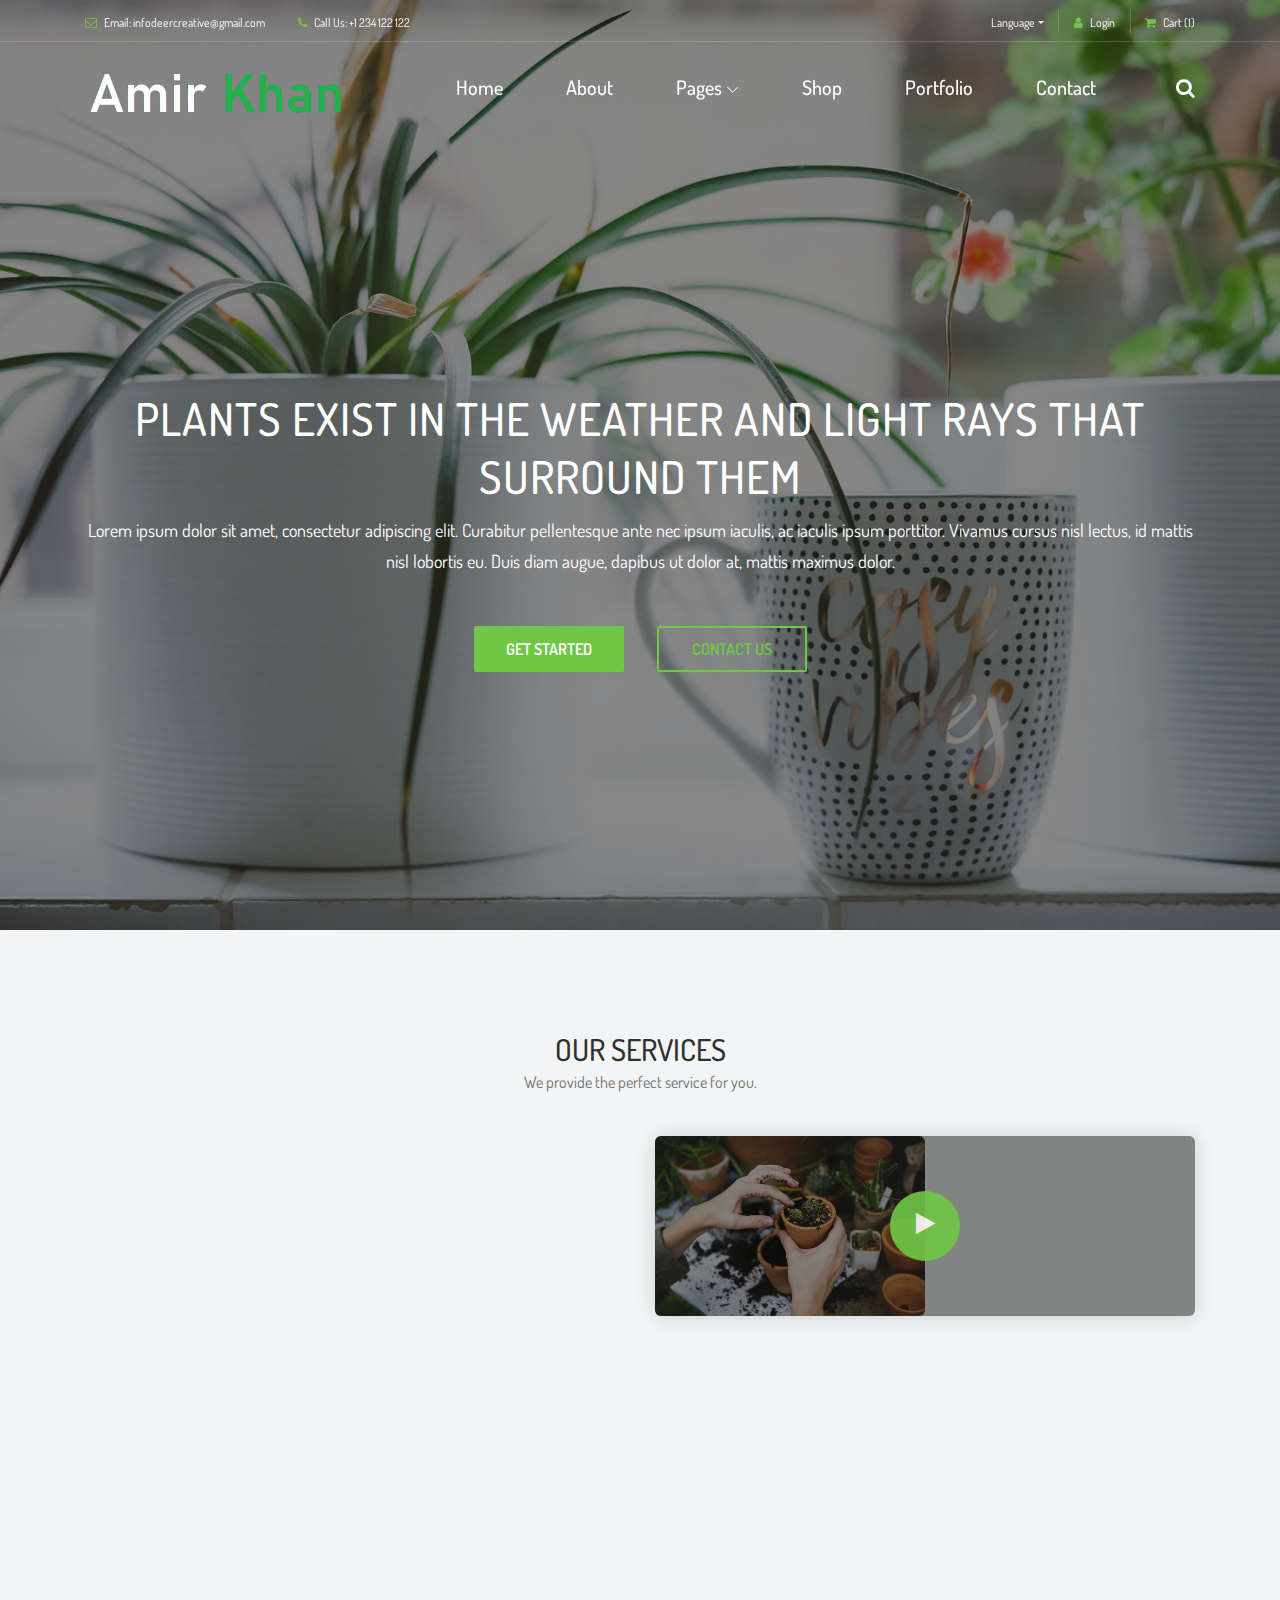
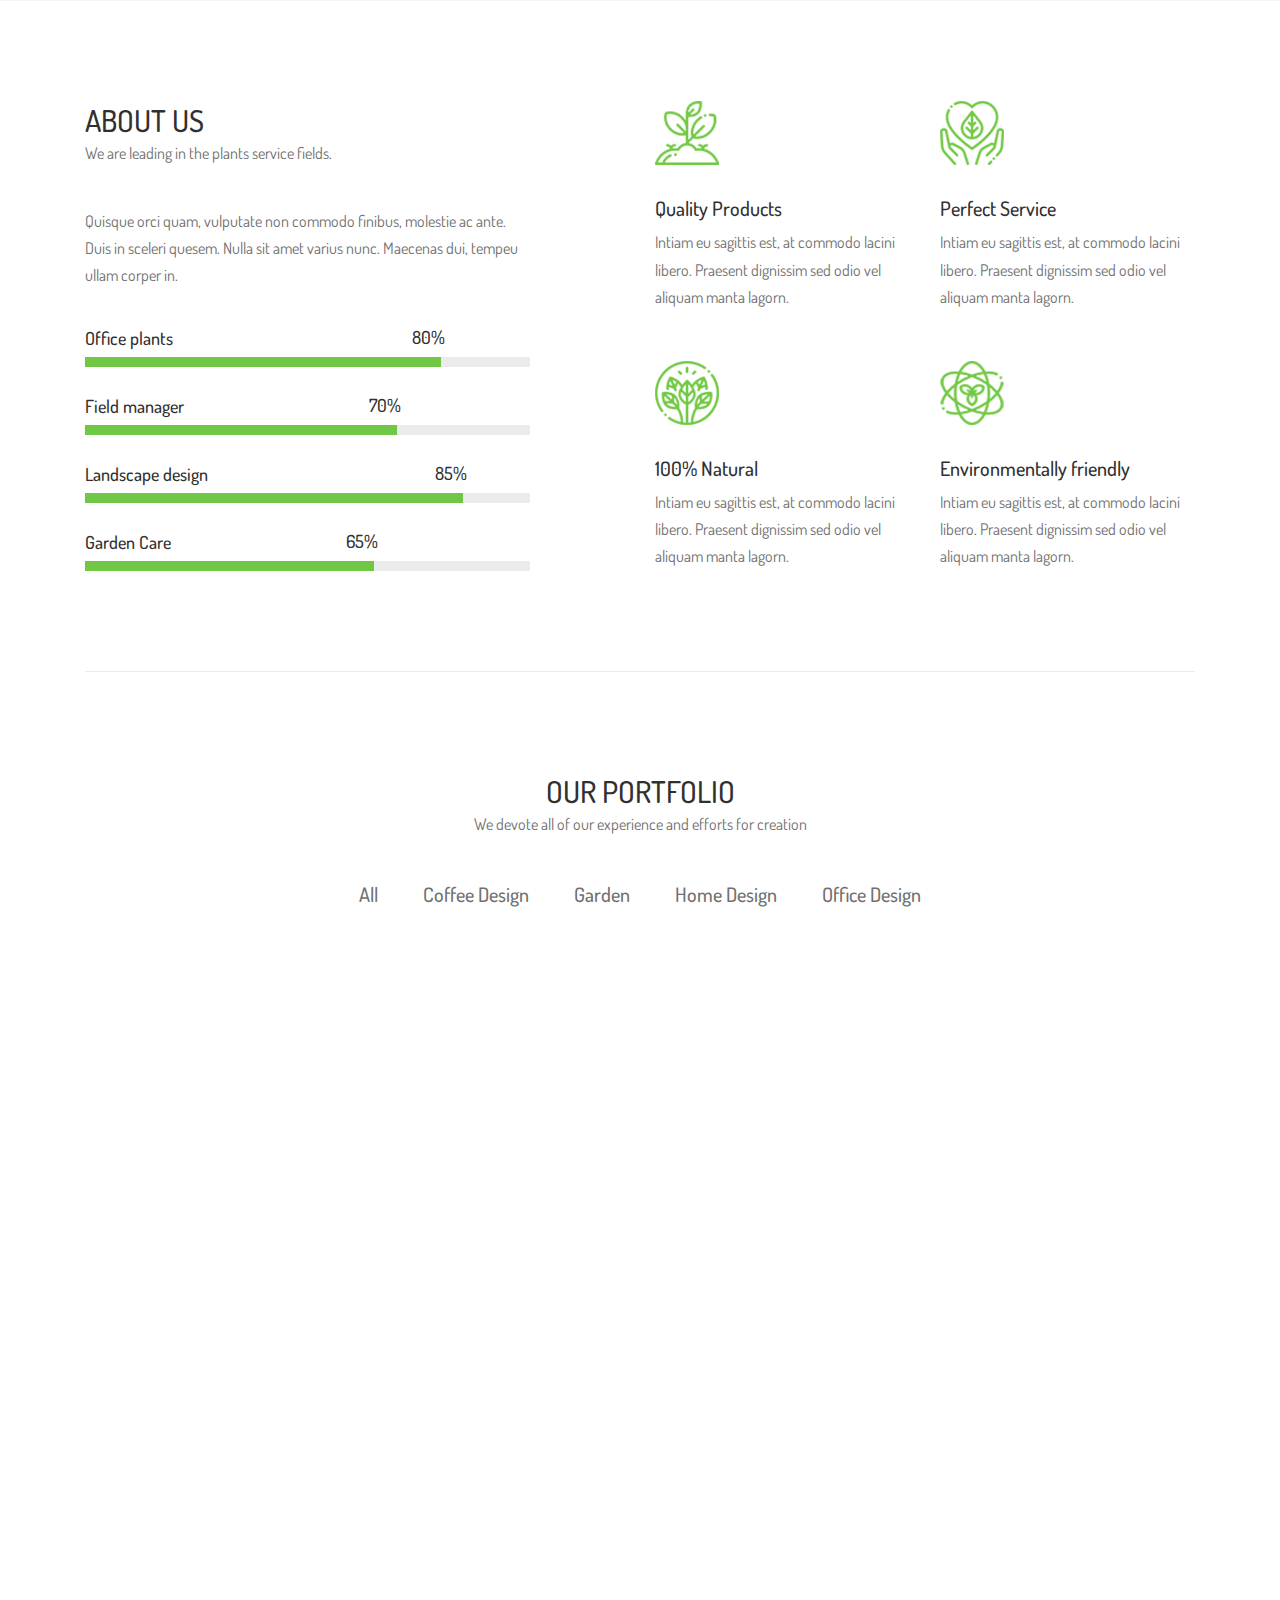
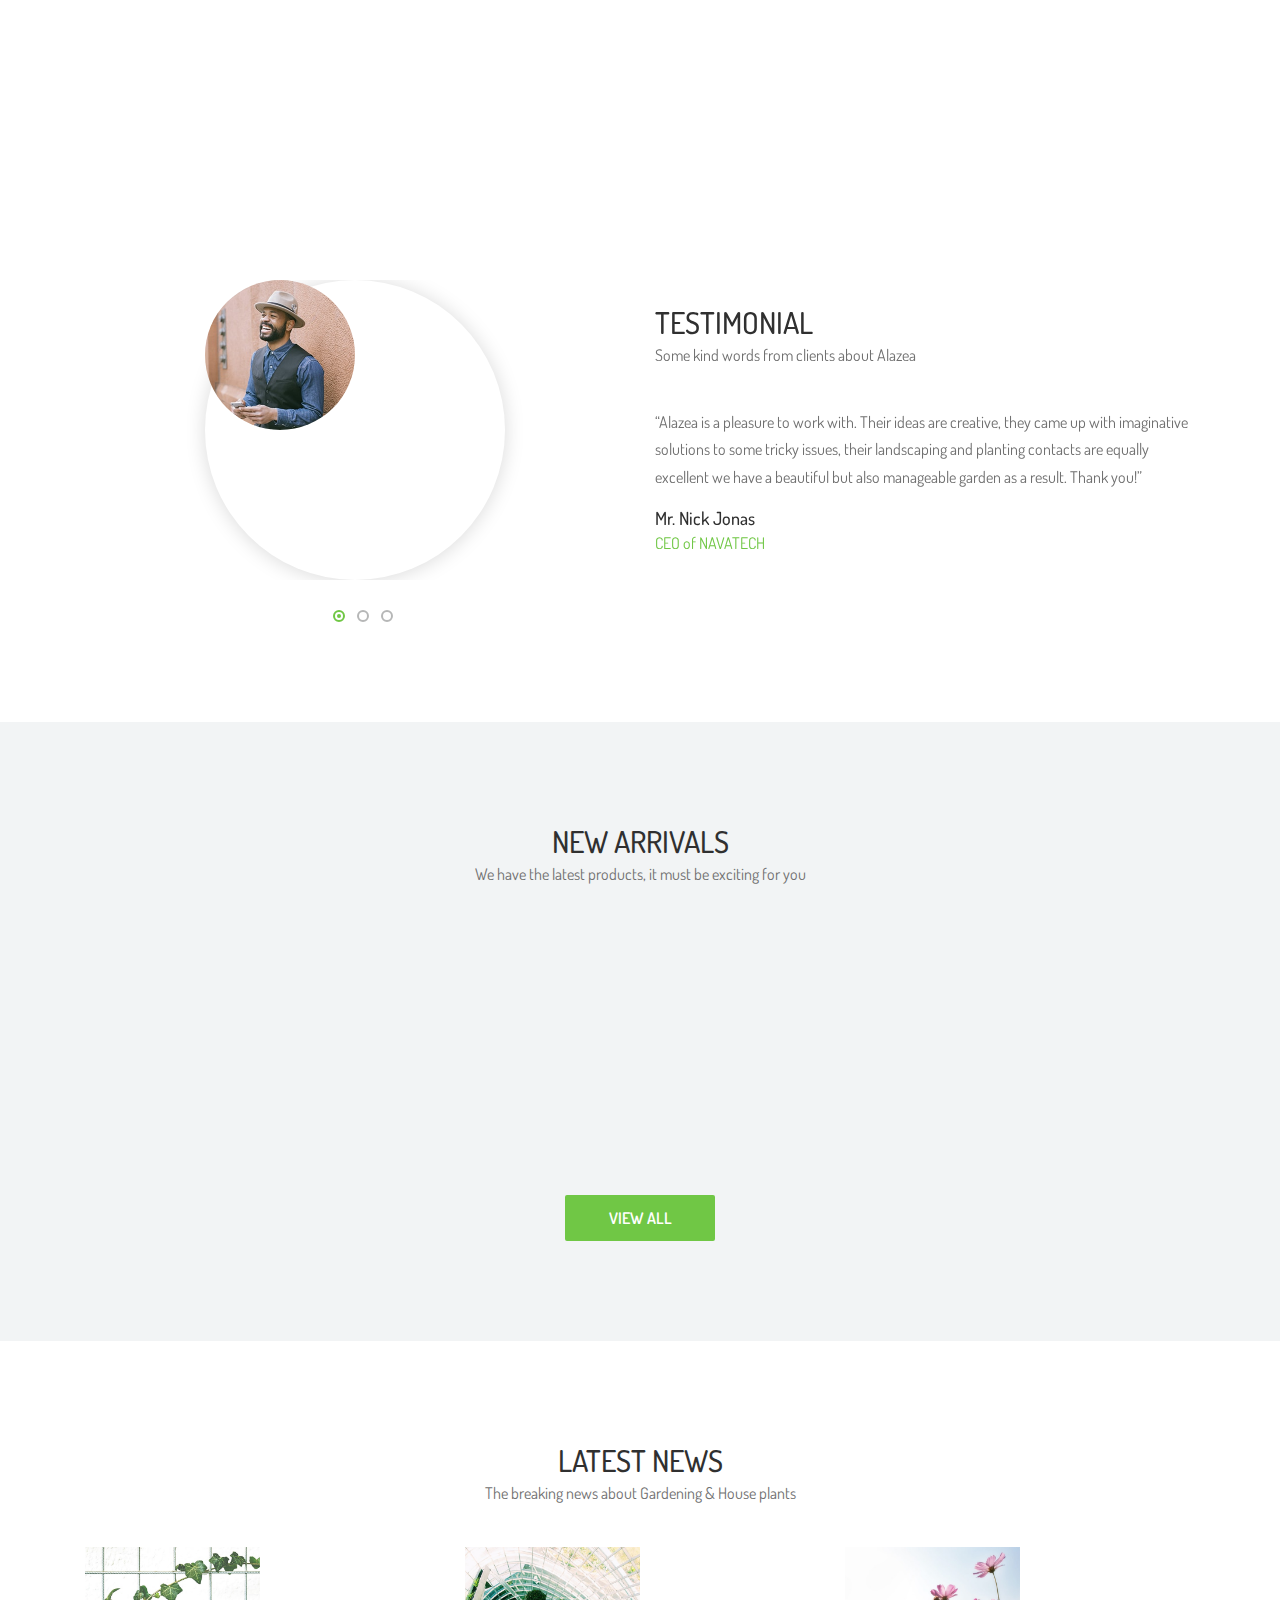
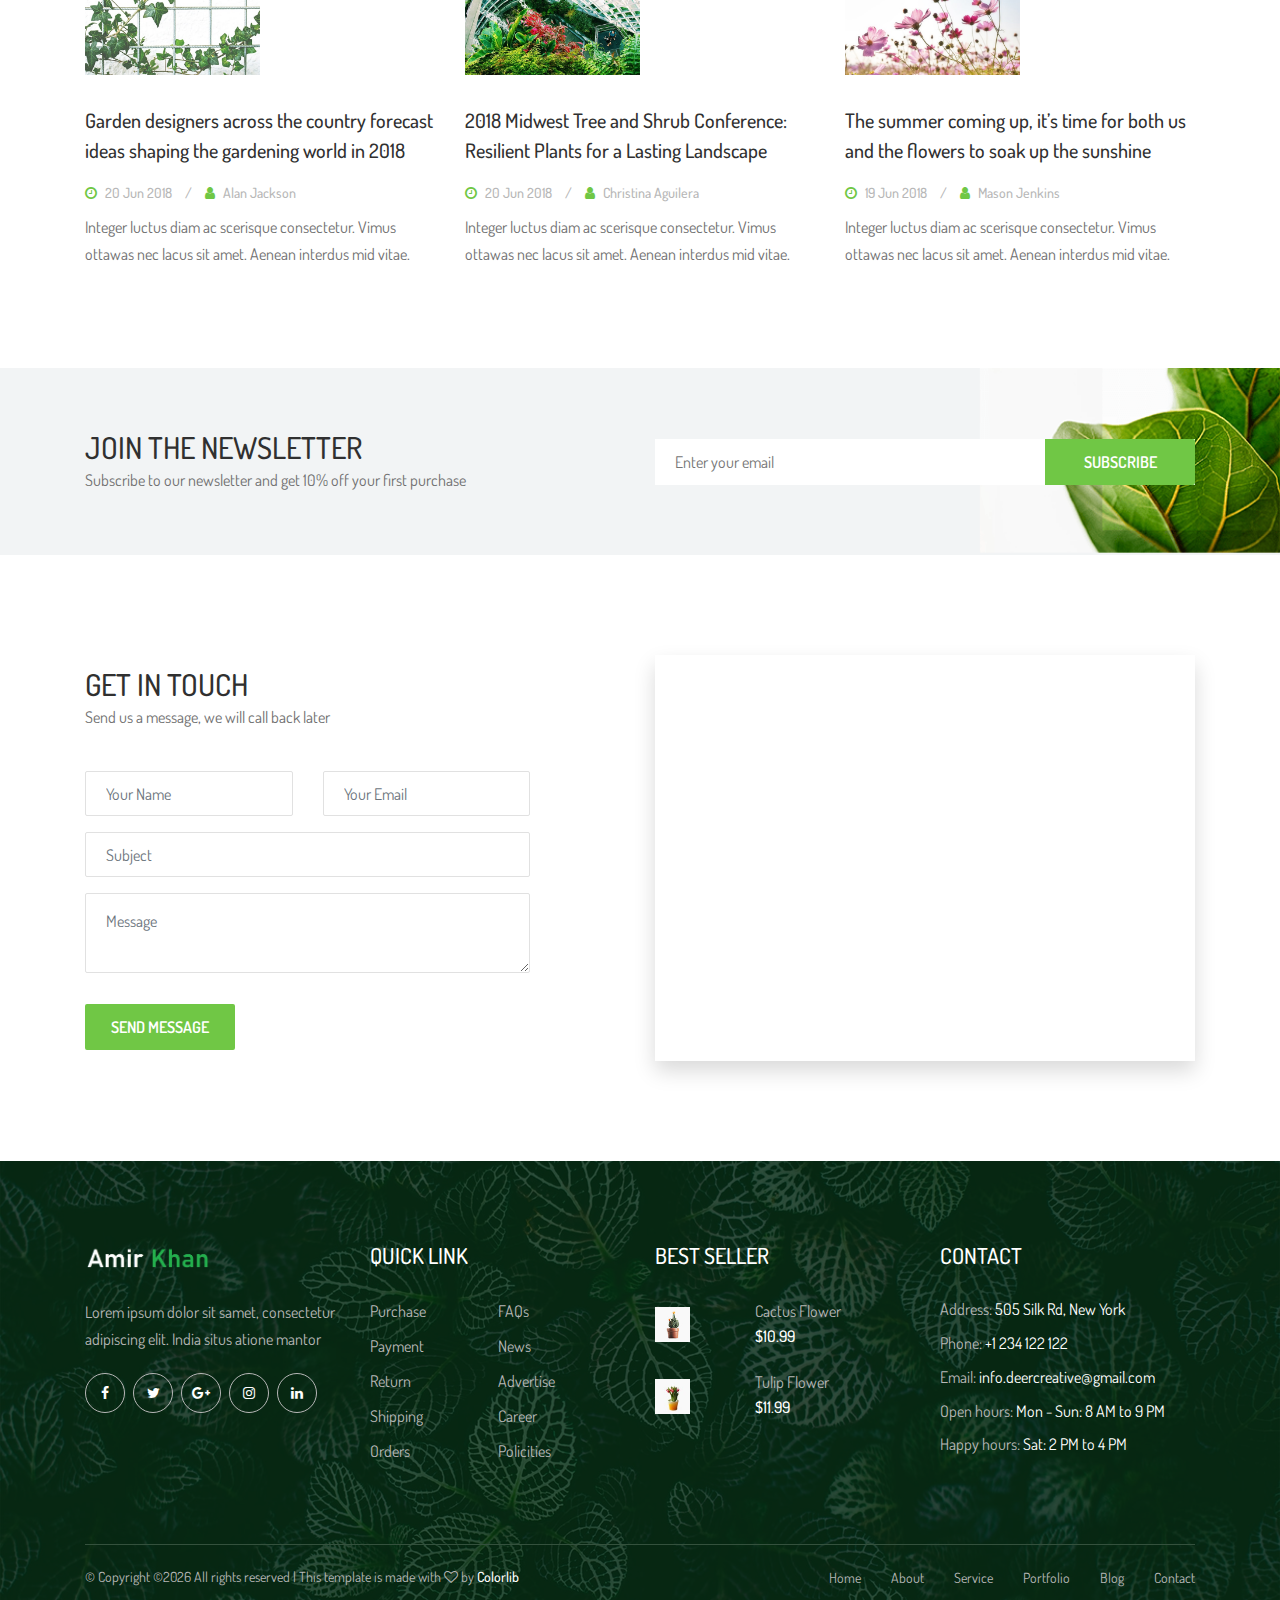
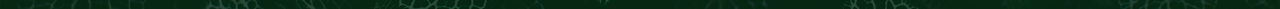
<file: index.html>
<!DOCTYPE html>
<html lang="en">

<head>
    <meta charset="UTF-8">
    <meta name="description" content="">
    <meta http-equiv="X-UA-Compatible" content="IE=edge">
    <meta name="viewport" content="width=device-width, initial-scale=1, shrink-to-fit=no">
    <!-- The above 4 meta tags *must* come first in the head; any other head content must come *after* these tags -->

    <!-- Title -->
    <title>Amir Khan  &amp; Dagai </title>

    <!-- Favicon -->
    <link rel="icon" href="img/core-img/favicon.ico">

    <!-- Core Stylesheet -->
    <link rel="stylesheet" href="style.css">

</head>

<body>
    <!-- Preloader -->
    <div class="preloader d-flex align-items-center justify-content-center">
        <div class="preloader-circle"></div>
        <div class="preloader-img">
            <img src="img/core-img/leaf.png" alt="">
        </div>
    </div>

    <!-- ##### Header Area Start ##### -->
    <header class="header-area">

        <!-- ***** Top Header Area ***** -->
        <div class="top-header-area">
            <div class="container">
                <div class="row">
                    <div class="col-12">
                        <div class="top-header-content d-flex align-items-center justify-content-between">
                            <!-- Top Header Content -->
                            <div class="top-header-meta">
                                <a href="#" data-toggle="tooltip" data-placement="bottom" title="infodeercreative@gmail.com"><i class="fa fa-envelope-o" aria-hidden="true"></i> <span>Email: infodeercreative@gmail.com</span></a>
                                <a href="#" data-toggle="tooltip" data-placement="bottom" title="+1 234 122 122"><i class="fa fa-phone" aria-hidden="true"></i> <span>Call Us: +1 234 122 122</span></a>
                            </div>

                            <!-- Top Header Content -->
                            <div class="top-header-meta d-flex">
                                <!-- Language Dropdown -->
                                <div class="language-dropdown">
                                    <div class="dropdown">
                                        <button class="btn btn-secondary dropdown-toggle mr-30" type="button" id="dropdownMenuButton" data-toggle="dropdown" aria-haspopup="true" aria-expanded="false">Language</button>
                                        <div class="dropdown-menu" aria-labelledby="dropdownMenuButton">
                                            <a class="dropdown-item" href="#">USA</a>
                                            <a class="dropdown-item" href="#">UK</a>
                                            <a class="dropdown-item" href="#">Bangla</a>
                                            <a class="dropdown-item" href="#">Hindi</a>
                                            <a class="dropdown-item" href="#">Spanish</a>
                                            <a class="dropdown-item" href="#">Latin</a>
                                        </div>
                                    </div>
                                </div>
                                <!-- Login -->
                                <div class="login">
                                    <a href="#"><i class="fa fa-user" aria-hidden="true"></i> <span>Login</span></a>
                                </div>
                                <!-- Cart -->
                                <div class="cart">
                                    <a href="#"><i class="fa fa-shopping-cart" aria-hidden="true"></i> <span>Cart <span class="cart-quantity">(1)</span></span></a>
                                </div>
                            </div>
                        </div>
                    </div>
                </div>
            </div>
        </div>

        <!-- ***** Navbar Area ***** -->
        <div class="alazea-main-menu">
            <div class="classy-nav-container breakpoint-off">
                <div class="container">
                    <!-- Menu -->
                    <nav class="classy-navbar justify-content-between" id="alazeaNav">

                        <!-- Nav Brand -->
                        <a href="index.html" class="nav-brand"><img src="img/core-img/logo.png" alt=""></a>

                        <!-- Navbar Toggler -->
                        <div class="classy-navbar-toggler">
                            <span class="navbarToggler"><span></span><span></span><span></span></span>
                        </div>

                        <!-- Menu -->
                        <div class="classy-menu">

                            <!-- Close Button -->
                            <div class="classycloseIcon">
                                <div class="cross-wrap"><span class="top"></span><span class="bottom"></span></div>
                            </div>

                            <!-- Navbar Start -->
                            <div class="classynav">
                                <ul>
                                    <li><a href="index.html">Home</a></li>
                                    <li><a href="about.html">About</a></li>
                                    <li><a href="#">Pages</a>
                                        <ul class="dropdown">
                                            <li><a href="index.html">Home</a></li>
                                            <li><a href="about.html">About</a></li>
                                            <li><a href="shop.html">Shop</a>
                                                <ul class="dropdown">
                                                    <li><a href="shop.html">Shop</a></li>
                                                    <li><a href="shop-details.html">Shop Details</a></li>
                                                    <li><a href="cart.html">Shopping Cart</a></li>
                                                    <li><a href="checkout.html">Checkout</a></li>
                                                </ul>
                                            </li>
                                            <li><a href="portfolio.html">Portfolio</a>
                                                <ul class="dropdown">
                                                    <li><a href="portfolio.html">Portfolio</a></li>
                                                    <li><a href="single-portfolio.html">Portfolio Details</a></li>
                                                </ul>
                                            </li>
                                            <li><a href="blog.html">Blog</a>
                                                <ul class="dropdown">
                                                    <li><a href="blog.html">Blog</a></li>
                                                    <li><a href="single-post.html">Blog Details</a></li>
                                                </ul>
                                            </li>
                                            <li><a href="contact.html">Contact</a></li>
                                        </ul>
                                    </li>
                                    <li><a href="shop.html">Shop</a></li>
                                    <li><a href="portfolio.html">Portfolio</a></li>
                                    <li><a href="contact.html">Contact</a></li>
                                </ul>

                                <!-- Search Icon -->
                                <div id="searchIcon">
                                    <i class="fa fa-search" aria-hidden="true"></i>
                                </div>

                            </div>
                            <!-- Navbar End -->
                        </div>
                    </nav>

                    <!-- Search Form -->
                    <div class="search-form">
                        <form action="#" method="get">
                            <input type="search" name="search" id="search" placeholder="Type keywords &amp; press enter...">
                            <button type="submit" class="d-none"></button>
                        </form>
                        <!-- Close Icon -->
                        <div class="closeIcon"><i class="fa fa-times" aria-hidden="true"></i></div>
                    </div>
                </div>
            </div>
        </div>
    </header>
    <!-- ##### Header Area End ##### -->

    <!-- ##### Hero Area Start ##### -->
    <section class="hero-area">
        <div class="hero-post-slides owl-carousel">

            <!-- Single Hero Post -->
            <div class="single-hero-post bg-overlay">
                <!-- Post Image -->
                <div class="slide-img bg-img" style="background-image: url(img/bg-img/1.jpg);"></div>
                <div class="container h-100">
                    <div class="row h-100 align-items-center">
                        <div class="col-12">
                            <!-- Post Content -->
                            <div class="hero-slides-content text-center">
                                <h2>Plants exist in the weather and light rays that surround them</h2>
                                <p>Lorem ipsum dolor sit amet, consectetur adipiscing elit. Curabitur pellentesque ante nec ipsum iaculis, ac iaculis ipsum porttitor. Vivamus cursus nisl lectus, id mattis nisl lobortis eu. Duis diam augue, dapibus ut dolor at, mattis maximus dolor.</p>
                                <div class="welcome-btn-group">
                                    <a href="#" class="btn alazea-btn mr-30">GET STARTED</a>
                                    <a href="#" class="btn alazea-btn active">CONTACT US</a>
                                </div>
                            </div>
                        </div>
                    </div>
                </div>
            </div>

            <!-- Single Hero Post -->
            <div class="single-hero-post bg-overlay">
                <!-- Post Image -->
                <div class="slide-img bg-img" style="background-image: url(img/bg-img/2.jpg);"></div>
                <div class="container h-100">
                    <div class="row h-100 align-items-center">
                        <div class="col-12">
                            <!-- Post Content -->
                            <div class="hero-slides-content text-center">
                                <h2>Plants exist in the weather and light rays that surround them</h2>
                                <p>Lorem ipsum dolor sit amet, consectetur adipiscing elit. Curabitur pellentesque ante nec ipsum iaculis, ac iaculis ipsum porttitor. Vivamus cursus nisl lectus, id mattis nisl lobortis eu. Duis diam augue, dapibus ut dolor at, mattis maximus dolor.</p>
                                <div class="welcome-btn-group">
                                    <a href="#" class="btn alazea-btn mr-30">GET STARTED</a>
                                    <a href="#" class="btn alazea-btn active">CONTACT US</a>
                                </div>
                            </div>
                        </div>
                    </div>
                </div>
            </div>

        </div>
    </section>
    <!-- ##### Hero Area End ##### -->

    <!-- ##### Service Area Start ##### -->
    <section class="our-services-area bg-gray section-padding-100-0">
        <div class="container">
            <div class="row">
                <div class="col-12">
                    <!-- Section Heading -->
                    <div class="section-heading text-center">
                        <h2>OUR SERVICES</h2>
                        <p>We provide the perfect service for you.</p>
                    </div>
                </div>
            </div>

            <div class="row justify-content-between">
                <div class="col-12 col-lg-5">
                    <div class="alazea-service-area mb-100">

                        <!-- Single Service Area -->
                        <div class="single-service-area d-flex align-items-center wow fadeInUp" data-wow-delay="100ms">
                            <!-- Icon -->
                            <div class="service-icon mr-30">
                                <img src="img/core-img/s1.png" alt="">
                            </div>
                            <!-- Content -->
                            <div class="service-content">
                                <h5>Plants Care</h5>
                                <p>In Aenean purus, pretium sito amet sapien denim moste consectet sedoni urna placerat sodales.service its.</p>
                            </div>
                        </div>

                        <!-- Single Service Area -->
                        <div class="single-service-area d-flex align-items-center wow fadeInUp" data-wow-delay="300ms">
                            <!-- Icon -->
                            <div class="service-icon mr-30">
                                <img src="img/core-img/s2.png" alt="">
                            </div>
                            <!-- Content -->
                            <div class="service-content">
                                <h5>Pressure Washing</h5>
                                <p>In Aenean purus, pretium sito amet sapien denim moste consectet sedoni urna placerat sodales.service its.</p>
                            </div>
                        </div>

                        <!-- Single Service Area -->
                        <div class="single-service-area d-flex align-items-center wow fadeInUp" data-wow-delay="500ms">
                            <!-- Icon -->
                            <div class="service-icon mr-30">
                                <img src="img/core-img/s3.png" alt="">
                            </div>
                            <!-- Content -->
                            <div class="service-content">
                                <h5>Tree Service &amp; Trimming</h5>
                                <p>In Aenean purus, pretium sito amet sapien denim moste consectet sedoni urna placerat sodales.service its.</p>
                            </div>
                        </div>

                    </div>
                </div>

                <div class="col-12 col-lg-6">
                    <div class="alazea-video-area bg-overlay mb-100">
                        <img src="img/bg-img/23.jpg" alt="">
                        <a href="http://www.youtube.com/watch?v=7HKoqNJtMTQ" class="video-icon">
                            <i class="fa fa-play" aria-hidden="true"></i>
                        </a>
                    </div>
                </div>
            </div>
        </div>
    </section>
    <!-- ##### Service Area End ##### -->

    <!-- ##### About Area Start ##### -->
    <section class="about-us-area section-padding-100-0">
        <div class="container">
            <div class="row justify-content-between">
                <div class="col-12 col-lg-5">
                    <!-- Section Heading -->
                    <div class="section-heading">
                        <h2>ABOUT US</h2>
                        <p>We are leading in the plants service fields.</p>
                    </div>
                    <p>Quisque orci quam, vulputate non commodo finibus, molestie ac ante. Duis in sceleri quesem. Nulla sit amet varius nunc. Maecenas dui, tempeu ullam corper in.</p>

                    <!-- Progress Bar Content Area -->
                    <div class="alazea-progress-bar mb-50">
                        <!-- Single Progress Bar -->
                        <div class="single_progress_bar">
                            <p>Office plants</p>
                            <div id="bar1" class="barfiller">
                                <div class="tipWrap">
                                    <span class="tip"></span>
                                </div>
                                <span class="fill" data-percentage="80"></span>
                            </div>
                        </div>

                        <!-- Single Progress Bar -->
                        <div class="single_progress_bar">
                            <p>Field manager</p>
                            <div id="bar2" class="barfiller">
                                <div class="tipWrap">
                                    <span class="tip"></span>
                                </div>
                                <span class="fill" data-percentage="70"></span>
                            </div>
                        </div>

                        <!-- Single Progress Bar -->
                        <div class="single_progress_bar">
                            <p>Landscape design</p>
                            <div id="bar3" class="barfiller">
                                <div class="tipWrap">
                                    <span class="tip"></span>
                                </div>
                                <span class="fill" data-percentage="85"></span>
                            </div>
                        </div>

                        <!-- Single Progress Bar -->
                        <div class="single_progress_bar">
                            <p>Garden Care</p>
                            <div id="bar4" class="barfiller">
                                <div class="tipWrap">
                                    <span class="tip"></span>
                                </div>
                                <span class="fill" data-percentage="65"></span>
                            </div>
                        </div>
                    </div>
                </div>

                <div class="col-12 col-lg-6">
                    <div class="alazea-benefits-area">
                        <div class="row">
                            <!-- Single Benefits Area -->
                            <div class="col-12 col-sm-6">
                                <div class="single-benefits-area">
                                    <img src="img/core-img/b1.png" alt="">
                                    <h5>Quality Products</h5>
                                    <p>Intiam eu sagittis est, at commodo lacini libero. Praesent dignissim sed odio vel aliquam manta lagorn.</p>
                                </div>
                            </div>

                            <!-- Single Benefits Area -->
                            <div class="col-12 col-sm-6">
                                <div class="single-benefits-area">
                                    <img src="img/core-img/b2.png" alt="">
                                    <h5>Perfect Service</h5>
                                    <p>Intiam eu sagittis est, at commodo lacini libero. Praesent dignissim sed odio vel aliquam manta lagorn.</p>
                                </div>
                            </div>

                            <!-- Single Benefits Area -->
                            <div class="col-12 col-sm-6">
                                <div class="single-benefits-area">
                                    <img src="img/core-img/b3.png" alt="">
                                    <h5>100% Natural</h5>
                                    <p>Intiam eu sagittis est, at commodo lacini libero. Praesent dignissim sed odio vel aliquam manta lagorn.</p>
                                </div>
                            </div>

                            <!-- Single Benefits Area -->
                            <div class="col-12 col-sm-6">
                                <div class="single-benefits-area">
                                    <img src="img/core-img/b4.png" alt="">
                                    <h5>Environmentally friendly</h5>
                                    <p>Intiam eu sagittis est, at commodo lacini libero. Praesent dignissim sed odio vel aliquam manta lagorn.</p>
                                </div>
                            </div>
                        </div>
                    </div>
                </div>
            </div>
        </div>

        <div class="container">
            <div class="row">
                <div class="col-12">
                    <div class="border-line"></div>
                </div>
            </div>
        </div>
    </section>
    <!-- ##### About Area End ##### -->

    <!-- ##### Portfolio Area Start ##### -->
    <section class="alazea-portfolio-area section-padding-100-0">
        <div class="container">
            <div class="row">
                <div class="col-12">
                    <!-- Section Heading -->
                    <div class="section-heading text-center">
                        <h2>OUR PORTFOLIO</h2>
                        <p>We devote all of our experience and efforts for creation</p>
                    </div>
                </div>
            </div>
        </div>

        <div class="container-fluid">
            <div class="row">
                <div class="col-12">
                    <div class="alazea-portfolio-filter">
                        <div class="portfolio-filter">
                            <button class="btn active" data-filter="*">All</button>
                            <button class="btn" data-filter=".design">Coffee Design</button>
                            <button class="btn" data-filter=".garden">Garden</button>
                            <button class="btn" data-filter=".home-design">Home Design</button>
                            <button class="btn" data-filter=".office-design">Office Design</button>
                        </div>
                    </div>
                </div>
            </div>

            <div class="row alazea-portfolio">

                <!-- Single Portfolio Area -->
                <div class="col-12 col-sm-6 col-lg-3 single_portfolio_item design home-design wow fadeInUp" data-wow-delay="100ms">
                    <!-- Portfolio Thumbnail -->
                    <div class="portfolio-thumbnail bg-img" style="background-image: url(img/bg-img/16.jpg);"></div>
                    <!-- Portfolio Hover Text -->
                    <div class="portfolio-hover-overlay">
                        <a href="img/bg-img/16.jpg" class="portfolio-img d-flex align-items-center justify-content-center" title="Portfolio 1">
                            <div class="port-hover-text">
                                <h3>Minimal Flower Store</h3>
                                <h5>Office Plants</h5>
                            </div>
                        </a>
                    </div>
                </div>

                <!-- Single Portfolio Area -->
                <div class="col-12 col-sm-6 col-lg-3 single_portfolio_item garden wow fadeInUp" data-wow-delay="200ms">
                    <!-- Portfolio Thumbnail -->
                    <div class="portfolio-thumbnail bg-img" style="background-image: url(img/bg-img/17.jpg);"></div>
                    <!-- Portfolio Hover Text -->
                    <div class="portfolio-hover-overlay">
                        <a href="img/bg-img/17.jpg" class="portfolio-img d-flex align-items-center justify-content-center" title="Portfolio 2">
                            <div class="port-hover-text">
                                <h3>Minimal Flower Store</h3>
                                <h5>Office Plants</h5>
                            </div>
                        </a>
                    </div>
                </div>

                <!-- Single Portfolio Area -->
                <div class="col-12 col-sm-6 col-lg-3 single_portfolio_item garden design wow fadeInUp" data-wow-delay="300ms">
                    <!-- Portfolio Thumbnail -->
                    <div class="portfolio-thumbnail bg-img" style="background-image: url(img/bg-img/18.jpg);"></div>
                    <!-- Portfolio Hover Text -->
                    <div class="portfolio-hover-overlay">
                        <a href="img/bg-img/18.jpg" class="portfolio-img d-flex align-items-center justify-content-center" title="Portfolio 3">
                            <div class="port-hover-text">
                                <h3>Minimal Flower Store</h3>
                                <h5>Office Plants</h5>
                            </div>
                        </a>
                    </div>
                </div>

                <!-- Single Portfolio Area -->
                <div class="col-12 col-sm-6 col-lg-3 single_portfolio_item garden office-design wow fadeInUp" data-wow-delay="400ms">
                    <!-- Portfolio Thumbnail -->
                    <div class="portfolio-thumbnail bg-img" style="background-image: url(img/bg-img/19.jpg);"></div>
                    <!-- Portfolio Hover Text -->
                    <div class="portfolio-hover-overlay">
                        <a href="img/bg-img/19.jpg" class="portfolio-img d-flex align-items-center justify-content-center" title="Portfolio 4">
                            <div class="port-hover-text">
                                <h3>Minimal Flower Store</h3>
                                <h5>Office Plants</h5>
                            </div>
                        </a>
                    </div>
                </div>

                <!-- Single Portfolio Area -->
                <div class="col-12 col-sm-6 col-lg-3 single_portfolio_item design office-design wow fadeInUp" data-wow-delay="100ms">
                    <!-- Portfolio Thumbnail -->
                    <div class="portfolio-thumbnail bg-img" style="background-image: url(img/bg-img/20.jpg);"></div>
                    <!-- Portfolio Hover Text -->
                    <div class="portfolio-hover-overlay">
                        <a href="img/bg-img/20.jpg" class="portfolio-img d-flex align-items-center justify-content-center" title="Portfolio 5">
                            <div class="port-hover-text">
                                <h3>Minimal Flower Store</h3>
                                <h5>Office Plants</h5>
                            </div>
                        </a>
                    </div>
                </div>

                <!-- Single Portfolio Area -->
                <div class="col-12 col-sm-6 col-lg-3 single_portfolio_item garden wow fadeInUp" data-wow-delay="200ms">
                    <!-- Portfolio Thumbnail -->
                    <div class="portfolio-thumbnail bg-img" style="background-image: url(img/bg-img/21.jpg);"></div>
                    <!-- Portfolio Hover Text -->
                    <div class="portfolio-hover-overlay">
                        <a href="img/bg-img/21.jpg" class="portfolio-img d-flex align-items-center justify-content-center" title="Portfolio 6">
                            <div class="port-hover-text">
                                <h3>Minimal Flower Store</h3>
                                <h5>Office Plants</h5>
                            </div>
                        </a>
                    </div>
                </div>

                <!-- Single Portfolio Area -->
                <div class="col-12 col-lg-6 single_portfolio_item home-design wow fadeInUp" data-wow-delay="300ms">
                    <!-- Portfolio Thumbnail -->
                    <div class="portfolio-thumbnail bg-img" style="background-image: url(img/bg-img/22.jpg);"></div>
                    <!-- Portfolio Hover Text -->
                    <div class="portfolio-hover-overlay">
                        <a href="img/bg-img/22.jpg" class="portfolio-img d-flex align-items-center justify-content-center" title="Portfolio 7">
                            <div class="port-hover-text">
                                <h3>Minimal Flower Store</h3>
                                <h5>Office Plants</h5>
                            </div>
                        </a>
                    </div>
                </div>

            </div>
        </div>
    </section>
    <!-- ##### Portfolio Area End ##### -->

    <!-- ##### Testimonial Area Start ##### -->
    <section class="testimonial-area section-padding-100">
        <div class="container">
            <div class="row">
                <div class="col-12">
                    <div class="testimonials-slides owl-carousel">

                        <!-- Single Testimonial Slide -->
                        <div class="single-testimonial-slide">
                            <div class="row align-items-center">
                                <div class="col-12 col-md-6">
                                    <div class="testimonial-thumb">
                                        <img src="img/bg-img/13.jpg" alt="">
                                    </div>
                                </div>
                                <div class="col-12 col-md-6">
                                    <div class="testimonial-content">
                                        <!-- Section Heading -->
                                        <div class="section-heading">
                                            <h2>TESTIMONIAL</h2>
                                            <p>Some kind words from clients about Alazea</p>
                                        </div>
                                        <p>“Alazea is a pleasure to work with. Their ideas are creative, they came up with imaginative solutions to some tricky issues, their landscaping and planting contacts are equally excellent we have a beautiful but also manageable garden as a result. Thank you!”</p>
                                        <div class="testimonial-author-info">
                                            <h6>Mr. Nick Jonas</h6>
                                            <p>CEO of NAVATECH</p>
                                        </div>
                                    </div>
                                </div>
                            </div>
                        </div>

                        <!-- Single Testimonial Slide -->
                        <div class="single-testimonial-slide">
                            <div class="row align-items-center">
                                <div class="col-12 col-md-6">
                                    <div class="testimonial-thumb">
                                        <img src="img/bg-img/14.jpg" alt="">
                                    </div>
                                </div>
                                <div class="col-12 col-md-6">
                                    <div class="testimonial-content">
                                        <!-- Section Heading -->
                                        <div class="section-heading">
                                            <h2>TESTIMONIAL</h2>
                                            <p>Some kind words from clients about Alazea</p>
                                        </div>
                                        <p>“Alazea is a pleasure to work with. Their ideas are creative, they came up with imaginative solutions to some tricky issues, their landscaping and planting contacts are equally excellent we have a beautiful but also manageable garden as a result. Thank you!”</p>
                                        <div class="testimonial-author-info">
                                            <h6>Mr. Nazrul Islam</h6>
                                            <p>CEO of NAVATECH</p>
                                        </div>
                                    </div>
                                </div>
                            </div>
                        </div>

                        <!-- Single Testimonial Slide -->
                        <div class="single-testimonial-slide">
                            <div class="row align-items-center">
                                <div class="col-12 col-md-6">
                                    <div class="testimonial-thumb">
                                        <img src="img/bg-img/15.jpg" alt="">
                                    </div>
                                </div>
                                <div class="col-12 col-md-6">
                                    <div class="testimonial-content">
                                        <!-- Section Heading -->
                                        <div class="section-heading">
                                            <h2>TESTIMONIAL</h2>
                                            <p>Some kind words from clients about Alazea</p>
                                        </div>
                                        <p>“Alazea is a pleasure to work with. Their ideas are creative, they came up with imaginative solutions to some tricky issues, their landscaping and planting contacts are equally excellent we have a beautiful but also manageable garden as a result. Thank you!”</p>
                                        <div class="testimonial-author-info">
                                            <h6>Mr. Jonas Nick</h6>
                                            <p>CEO of NAVATECH</p>
                                        </div>
                                    </div>
                                </div>
                            </div>
                        </div>

                    </div>
                </div>
            </div>
        </div>
    </section>
    <!-- ##### Testimonial Area End ##### -->

    <!-- ##### Product Area Start ##### -->
    <section class="new-arrivals-products-area bg-gray section-padding-100">
        <div class="container">
            <div class="row">
                <div class="col-12">
                    <!-- Section Heading -->
                    <div class="section-heading text-center">
                        <h2>NEW ARRIVALS</h2>
                        <p>We have the latest products, it must be exciting for you</p>
                    </div>
                </div>
            </div>

            <div class="row">

                <!-- Single Product Area -->
                <div class="col-12 col-sm-6 col-lg-3">
                    <div class="single-product-area mb-50 wow fadeInUp" data-wow-delay="100ms">
                        <!-- Product Image -->
                        <div class="product-img">
                            <a href="shop-details.html"><img src="img/bg-img/9.jpg" alt=""></a>
                            <!-- Product Tag -->
                            <div class="product-tag">
                                <a href="#">Hot</a>
                            </div>
                            <div class="product-meta d-flex">
                                <a href="#" class="wishlist-btn"><i class="icon_heart_alt"></i></a>
                                <a href="cart.html" class="add-to-cart-btn">Add to cart</a>
                                <a href="#" class="compare-btn"><i class="arrow_left-right_alt"></i></a>
                            </div>
                        </div>
                        <!-- Product Info -->
                        <div class="product-info mt-15 text-center">
                            <a href="shop-details.html">
                                <p>Cactus Flower</p>
                            </a>
                            <h6>$10.99</h6>
                        </div>
                    </div>
                </div>

                <!-- Single Product Area -->
                <div class="col-12 col-sm-6 col-lg-3">
                    <div class="single-product-area mb-50 wow fadeInUp" data-wow-delay="200ms">
                        <!-- Product Image -->
                        <div class="product-img">
                            <a href="shop-details.html"><img src="img/bg-img/10.jpg" alt=""></a>
                            <div class="product-meta d-flex">
                                <a href="#" class="wishlist-btn"><i class="icon_heart_alt"></i></a>
                                <a href="cart.html" class="add-to-cart-btn">Add to cart</a>
                                <a href="#" class="compare-btn"><i class="arrow_left-right_alt"></i></a>
                            </div>
                        </div>
                        <!-- Product Info -->
                        <div class="product-info mt-15 text-center">
                            <a href="shop-details.html">
                                <p>Cactus Flower</p>
                            </a>
                            <h6>$10.99</h6>
                        </div>
                    </div>
                </div>

                <!-- Single Product Area -->
                <div class="col-12 col-sm-6 col-lg-3">
                    <div class="single-product-area mb-50 wow fadeInUp" data-wow-delay="300ms">
                        <!-- Product Image -->
                        <div class="product-img">
                            <a href="shop-details.html"><img src="img/bg-img/11.jpg" alt=""></a>
                            <div class="product-meta d-flex">
                                <a href="#" class="wishlist-btn"><i class="icon_heart_alt"></i></a>
                                <a href="cart.html" class="add-to-cart-btn">Add to cart</a>
                                <a href="#" class="compare-btn"><i class="arrow_left-right_alt"></i></a>
                            </div>
                        </div>
                        <!-- Product Info -->
                        <div class="product-info mt-15 text-center">
                            <a href="shop-details.html">
                                <p>Cactus Flower</p>
                            </a>
                            <h6>$10.99</h6>
                        </div>
                    </div>
                </div>

                <!-- Single Product Area -->
                <div class="col-12 col-sm-6 col-lg-3">
                    <div class="single-product-area mb-50 wow fadeInUp" data-wow-delay="400ms">
                        <!-- Product Image -->
                        <div class="product-img">
                            <a href="shop-details.html"><img src="img/bg-img/12.jpg" alt=""></a>
                            <!-- Product Tag -->
                            <div class="product-tag sale-tag">
                                <a href="#">Hot</a>
                            </div>
                            <div class="product-meta d-flex">
                                <a href="#" class="wishlist-btn"><i class="icon_heart_alt"></i></a>
                                <a href="cart.html" class="add-to-cart-btn">Add to cart</a>
                                <a href="#" class="compare-btn"><i class="arrow_left-right_alt"></i></a>
                            </div>
                        </div>
                        <!-- Product Info -->
                        <div class="product-info mt-15 text-center">
                            <a href="shop-details.html">
                                <p>Cactus Flower</p>
                            </a>
                            <h6>$10.99</h6>
                        </div>
                    </div>
                </div>

                <div class="col-12 text-center">
                    <a href="#" class="btn alazea-btn">View All</a>
                </div>

            </div>
        </div>
    </section>
    <!-- ##### Product Area End ##### -->

    <!-- ##### Blog Area Start ##### -->
    <section class="alazea-blog-area section-padding-100-0">
        <div class="container">
            <div class="row">
                <div class="col-12">
                    <!-- Section Heading -->
                    <div class="section-heading text-center">
                        <h2>LATEST NEWS</h2>
                        <p>The breaking news about Gardening &amp; House plants</p>
                    </div>
                </div>
            </div>

            <div class="row justify-content-center">

                <!-- Single Blog Post Area -->
                <div class="col-12 col-md-6 col-lg-4">
                    <div class="single-blog-post mb-100">
                        <div class="post-thumbnail mb-30">
                            <a href="single-post.html"><img src="img/bg-img/6.jpg" alt=""></a>
                        </div>
                        <div class="post-content">
                            <a href="single-post.html" class="post-title">
                                <h5>Garden designers across the country forecast ideas shaping the gardening world in 2018</h5>
                            </a>
                            <div class="post-meta">
                                <a href="#"><i class="fa fa-clock-o" aria-hidden="true"></i> 20 Jun 2018</a>
                                <a href="#"><i class="fa fa-user" aria-hidden="true"></i> Alan Jackson</a>
                            </div>
                            <p class="post-excerpt">Integer luctus diam ac scerisque consectetur. Vimus ottawas nec lacus sit amet. Aenean interdus mid vitae.</p>
                        </div>
                    </div>
                </div>

                <!-- Single Blog Post Area -->
                <div class="col-12 col-md-6 col-lg-4">
                    <div class="single-blog-post mb-100">
                        <div class="post-thumbnail mb-30">
                            <a href="single-post.html"><img src="img/bg-img/7.jpg" alt=""></a>
                        </div>
                        <div class="post-content">
                            <a href="single-post.html" class="post-title">
                                <h5>2018 Midwest Tree and Shrub Conference: Resilient Plants for a Lasting Landscape</h5>
                            </a>
                            <div class="post-meta">
                                <a href="#"><i class="fa fa-clock-o" aria-hidden="true"></i> 20 Jun 2018</a>
                                <a href="#"><i class="fa fa-user" aria-hidden="true"></i> Christina Aguilera</a>
                            </div>
                            <p class="post-excerpt">Integer luctus diam ac scerisque consectetur. Vimus ottawas nec lacus sit amet. Aenean interdus mid vitae.</p>
                        </div>
                    </div>
                </div>

                <!-- Single Blog Post Area -->
                <div class="col-12 col-md-6 col-lg-4">
                    <div class="single-blog-post mb-100">
                        <div class="post-thumbnail mb-30">
                            <a href="single-post.html"><img src="img/bg-img/8.jpg" alt=""></a>
                        </div>
                        <div class="post-content">
                            <a href="single-post.html" class="post-title">
                                <h5>The summer coming up, it’s time for both us and the flowers to soak up the sunshine</h5>
                            </a>
                            <div class="post-meta">
                                <a href="#"><i class="fa fa-clock-o" aria-hidden="true"></i> 19 Jun 2018</a>
                                <a href="#"><i class="fa fa-user" aria-hidden="true"></i> Mason Jenkins</a>
                            </div>
                            <p class="post-excerpt">Integer luctus diam ac scerisque consectetur. Vimus ottawas nec lacus sit amet. Aenean interdus mid vitae.</p>
                        </div>
                    </div>
                </div>

            </div>
        </div>
    </section>
    <!-- ##### Blog Area End ##### -->

    <!-- ##### Subscribe Area Start ##### -->
    <section class="subscribe-newsletter-area" style="background-image: url(img/bg-img/subscribe.png);">
        <div class="container">
            <div class="row align-items-center justify-content-between">
                <div class="col-12 col-lg-5">
                    <!-- Section Heading -->
                    <div class="section-heading mb-0">
                        <h2>Join the Newsletter</h2>
                        <p>Subscribe to our newsletter and get 10% off your first purchase</p>
                    </div>
                </div>
                <div class="col-12 col-lg-6">
                    <div class="subscribe-form">
                        <form action="#" method="get">
                            <input type="email" name="subscribe-email" id="subscribeEmail" placeholder="Enter your email">
                            <button type="submit" class="btn alazea-btn">SUBSCRIBE</button>
                        </form>
                    </div>
                </div>
            </div>
        </div>

        <!-- Subscribe Side Thumbnail -->
        <div class="subscribe-side-thumb wow fadeInUp" data-wow-delay="500ms">
            <img class="first-img" src="img/core-img/leaf.png" alt="">
        </div>
    </section>
    <!-- ##### Subscribe Area End ##### -->

    <!-- ##### Contact Area Start ##### -->
    <section class="contact-area section-padding-100-0">
        <div class="container">
            <div class="row align-items-center justify-content-between">
                <div class="col-12 col-lg-5">
                    <!-- Section Heading -->
                    <div class="section-heading">
                        <h2>GET IN TOUCH</h2>
                        <p>Send us a message, we will call back later</p>
                    </div>
                    <!-- Contact Form Area -->
                    <div class="contact-form-area mb-100">
                        <form action="#" method="post">
                            <div class="row">
                                <div class="col-12 col-sm-6">
                                    <div class="form-group">
                                        <input type="text" class="form-control" id="contact-name" placeholder="Your Name">
                                    </div>
                                </div>
                                <div class="col-12 col-sm-6">
                                    <div class="form-group">
                                        <input type="email" class="form-control" id="contact-email" placeholder="Your Email">
                                    </div>
                                </div>
                                <div class="col-12">
                                    <div class="form-group">
                                        <input type="text" class="form-control" id="contact-subject" placeholder="Subject">
                                    </div>
                                </div>
                                <div class="col-12">
                                    <div class="form-group">
                                        <textarea class="form-control" name="message" id="message" cols="30" rows="10" placeholder="Message"></textarea>
                                    </div>
                                </div>
                                <div class="col-12">
                                    <button type="submit" class="btn alazea-btn mt-15">Send Message</button>
                                </div>
                            </div>
                        </form>
                    </div>
                </div>

                <div class="col-12 col-lg-6">
                    <!-- Google Maps -->
                    <div class="map-area mb-100">
                        <iframe src="https://www.google.com/maps/embed?pb=!1m18!1m12!1m3!1d22236.40558254599!2d-118.25292394686001!3d34.057682914027104!2m3!1f0!2f0!3f0!3m2!1i1024!2i768!4f13.1!3m3!1m2!1s0x80c2c75ddc27da13%3A0xe22fdf6f254608f4!2z4Kay4Ka4IOCmj-CmnuCnjeCmnOCnh-CmsuCnh-CmuCwg4KaV4KeN4Kav4Ka-4Kay4Ka_4Kar4KeL4Kaw4KeN4Kao4Ka_4Kav4Ka84Ka-LCDgpq7gpr7gprDgp43gppXgpr_gpqgg4Kav4KeB4KaV4KeN4Kak4Kaw4Ka-4Ka34KeN4Kaf4KeN4Kaw!5e0!3m2!1sbn!2sbd!4v1532328708137" allowfullscreen></iframe>
                    </div>
                </div>
            </div>
        </div>
    </section>
    <!-- ##### Contact Area End ##### -->

    <!-- ##### Footer Area Start ##### -->
    <footer class="footer-area bg-img" style="background-image: url(img/bg-img/3.jpg);">
        <!-- Main Footer Area -->
        <div class="main-footer-area">
            <div class="container">
                <div class="row">

                    <!-- Single Footer Widget -->
                    <div class="col-12 col-sm-6 col-lg-3">
                        <div class="single-footer-widget">
                            <div class="footer-logo mb-30">
                                <a href="#"><img src="img/core-img/logo.png" alt=""></a>
                            </div>
                            <p>Lorem ipsum dolor sit samet, consectetur adipiscing elit. India situs atione mantor</p>
                            <div class="social-info">
                                <a href="#"><i class="fa fa-facebook" aria-hidden="true"></i></a>
                                <a href="#"><i class="fa fa-twitter" aria-hidden="true"></i></a>
                                <a href="#"><i class="fa fa-google-plus" aria-hidden="true"></i></a>
                                <a href="#"><i class="fa fa-instagram" aria-hidden="true"></i></a>
                                <a href="#"><i class="fa fa-linkedin" aria-hidden="true"></i></a>
                            </div>
                        </div>
                    </div>

                    <!-- Single Footer Widget -->
                    <div class="col-12 col-sm-6 col-lg-3">
                        <div class="single-footer-widget">
                            <div class="widget-title">
                                <h5>QUICK LINK</h5>
                            </div>
                            <nav class="widget-nav">
                                <ul>
                                    <li><a href="#">Purchase</a></li>
                                    <li><a href="#">FAQs</a></li>
                                    <li><a href="#">Payment</a></li>
                                    <li><a href="#">News</a></li>
                                    <li><a href="#">Return</a></li>
                                    <li><a href="#">Advertise</a></li>
                                    <li><a href="#">Shipping</a></li>
                                    <li><a href="#">Career</a></li>
                                    <li><a href="#">Orders</a></li>
                                    <li><a href="#">Policities</a></li>
                                </ul>
                            </nav>
                        </div>
                    </div>

                    <!-- Single Footer Widget -->
                    <div class="col-12 col-sm-6 col-lg-3">
                        <div class="single-footer-widget">
                            <div class="widget-title">
                                <h5>BEST SELLER</h5>
                            </div>

                            <!-- Single Best Seller Products -->
                            <div class="single-best-seller-product d-flex align-items-center">
                                <div class="product-thumbnail">
                                    <a href="shop-details.html"><img src="img/bg-img/4.jpg" alt=""></a>
                                </div>
                                <div class="product-info">
                                    <a href="shop-details.html">Cactus Flower</a>
                                    <p>$10.99</p>
                                </div>
                            </div>

                            <!-- Single Best Seller Products -->
                            <div class="single-best-seller-product d-flex align-items-center">
                                <div class="product-thumbnail">
                                    <a href="shop-details.html"><img src="img/bg-img/5.jpg" alt=""></a>
                                </div>
                                <div class="product-info">
                                    <a href="shop-details.html">Tulip Flower</a>
                                    <p>$11.99</p>
                                </div>
                            </div>
                        </div>
                    </div>

                    <!-- Single Footer Widget -->
                    <div class="col-12 col-sm-6 col-lg-3">
                        <div class="single-footer-widget">
                            <div class="widget-title">
                                <h5>CONTACT</h5>
                            </div>

                            <div class="contact-information">
                                <p><span>Address:</span> 505 Silk Rd, New York</p>
                                <p><span>Phone:</span> +1 234 122 122</p>
                                <p><span>Email:</span> info.deercreative@gmail.com</p>
                                <p><span>Open hours:</span> Mon - Sun: 8 AM to 9 PM</p>
                                <p><span>Happy hours:</span> Sat: 2 PM to 4 PM</p>
                            </div>
                        </div>
                    </div>
                </div>
            </div>
        </div>

        <!-- Footer Bottom Area -->
        <div class="footer-bottom-area">
            <div class="container">
                <div class="row">
                    <div class="col-12">
                        <div class="border-line"></div>
                    </div>
                    <!-- Copywrite Text -->
                    <div class="col-12 col-md-6">
                        <div class="copywrite-text">
                            <p>&copy; <!-- Link back to Colorlib can't be removed. Template is licensed under CC BY 3.0. -->
Copyright &copy;<script>document.write(new Date().getFullYear());</script> All rights reserved | This template is made with <i class="fa fa-heart-o" aria-hidden="true"></i> by <a href="https://colorlib.com" target="_blank">Colorlib</a>
<!-- Link back to Colorlib can't be removed. Template is licensed under CC BY 3.0. -->
</p>
                        </div>
                    </div>
                    <!-- Footer Nav -->
                    <div class="col-12 col-md-6">
                        <div class="footer-nav">
                            <nav>
                                <ul>
                                    <li><a href="#">Home</a></li>
                                    <li><a href="#">About</a></li>
                                    <li><a href="#">Service</a></li>
                                    <li><a href="#">Portfolio</a></li>
                                    <li><a href="#">Blog</a></li>
                                    <li><a href="#">Contact</a></li>
                                </ul>
                            </nav>
                        </div>
                    </div>
                </div>
            </div>
        </div>
    </footer>
    <!-- ##### Footer Area End ##### -->

    <!-- ##### All Javascript Files ##### -->
    <!-- jQuery-2.2.4 js -->
    <script src="js/jquery/jquery-2.2.4.min.js"></script>
    <!-- Popper js -->
    <script src="js/bootstrap/popper.min.js"></script>
    <!-- Bootstrap js -->
    <script src="js/bootstrap/bootstrap.min.js"></script>
    <!-- All Plugins js -->
    <script src="js/plugins/plugins.js"></script>
    <!-- Active js -->
    <script src="js/active.js"></script>
</body>

</html>
</file>
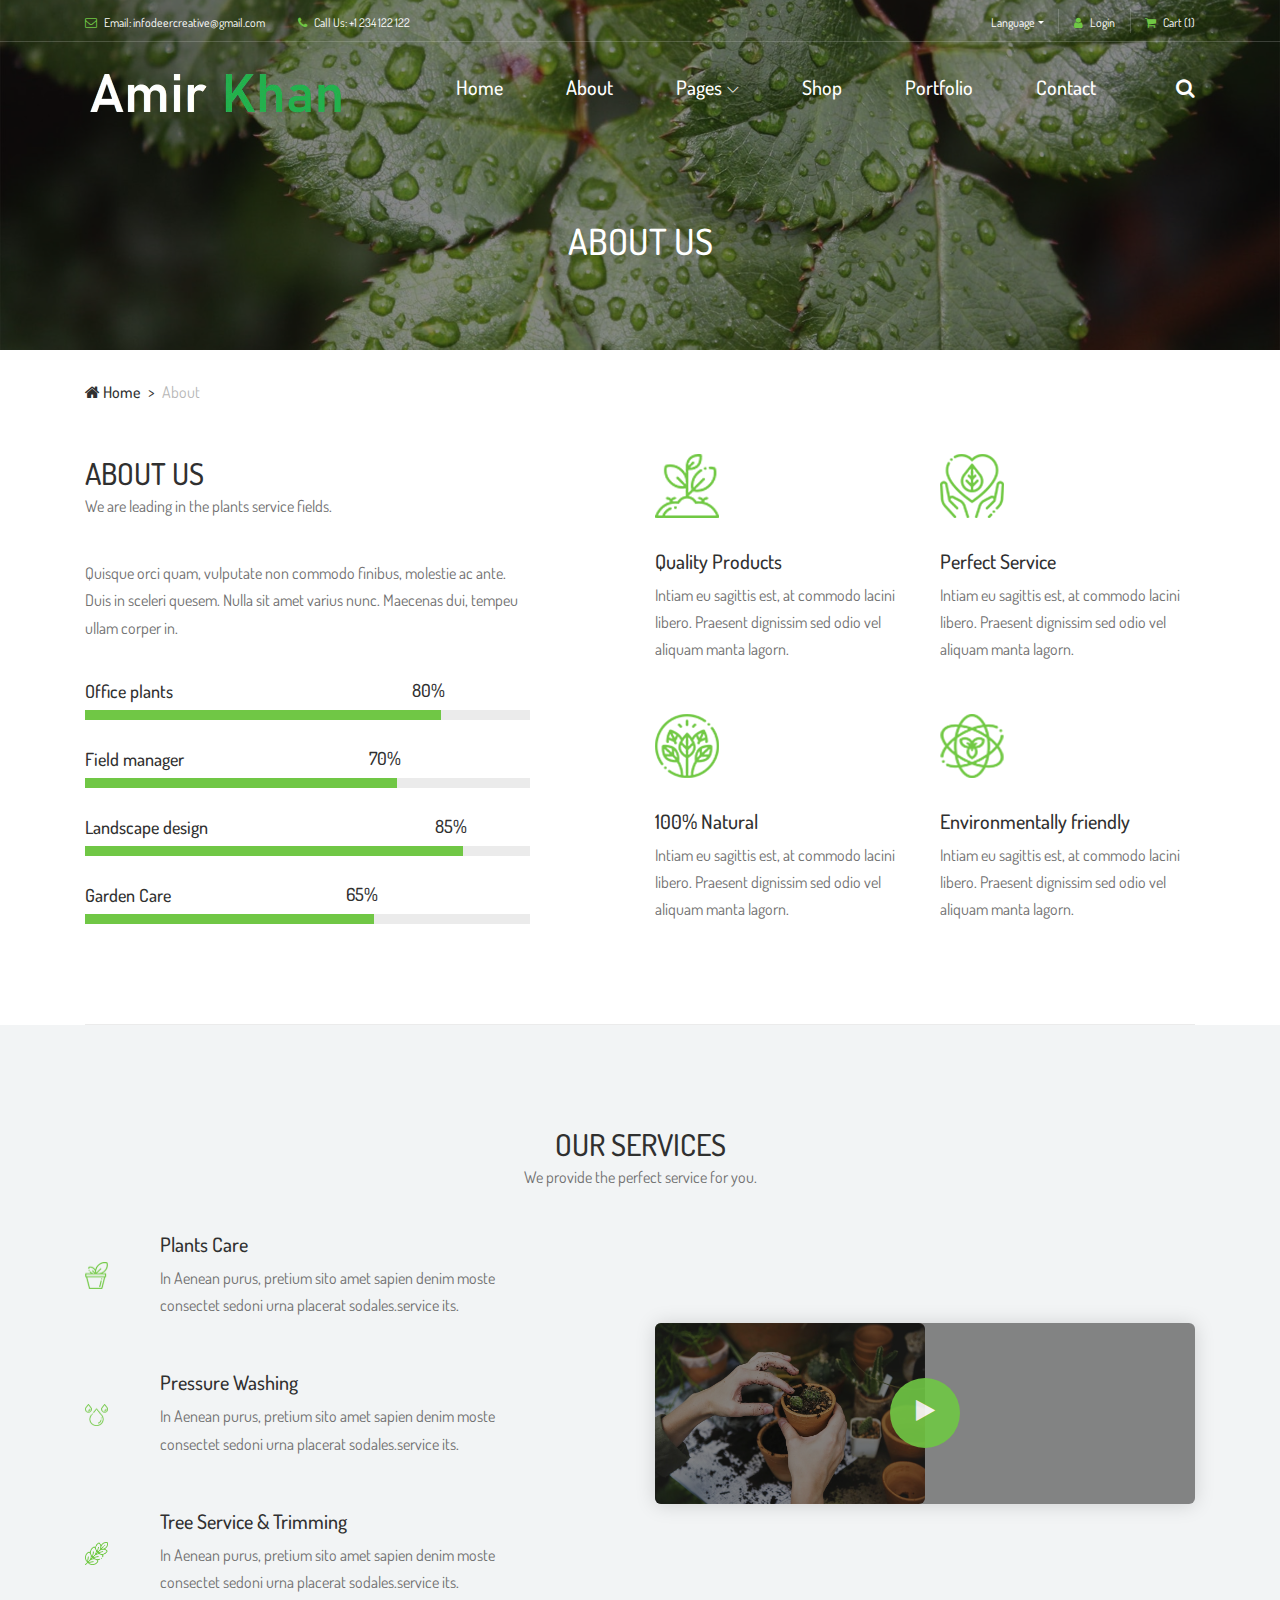
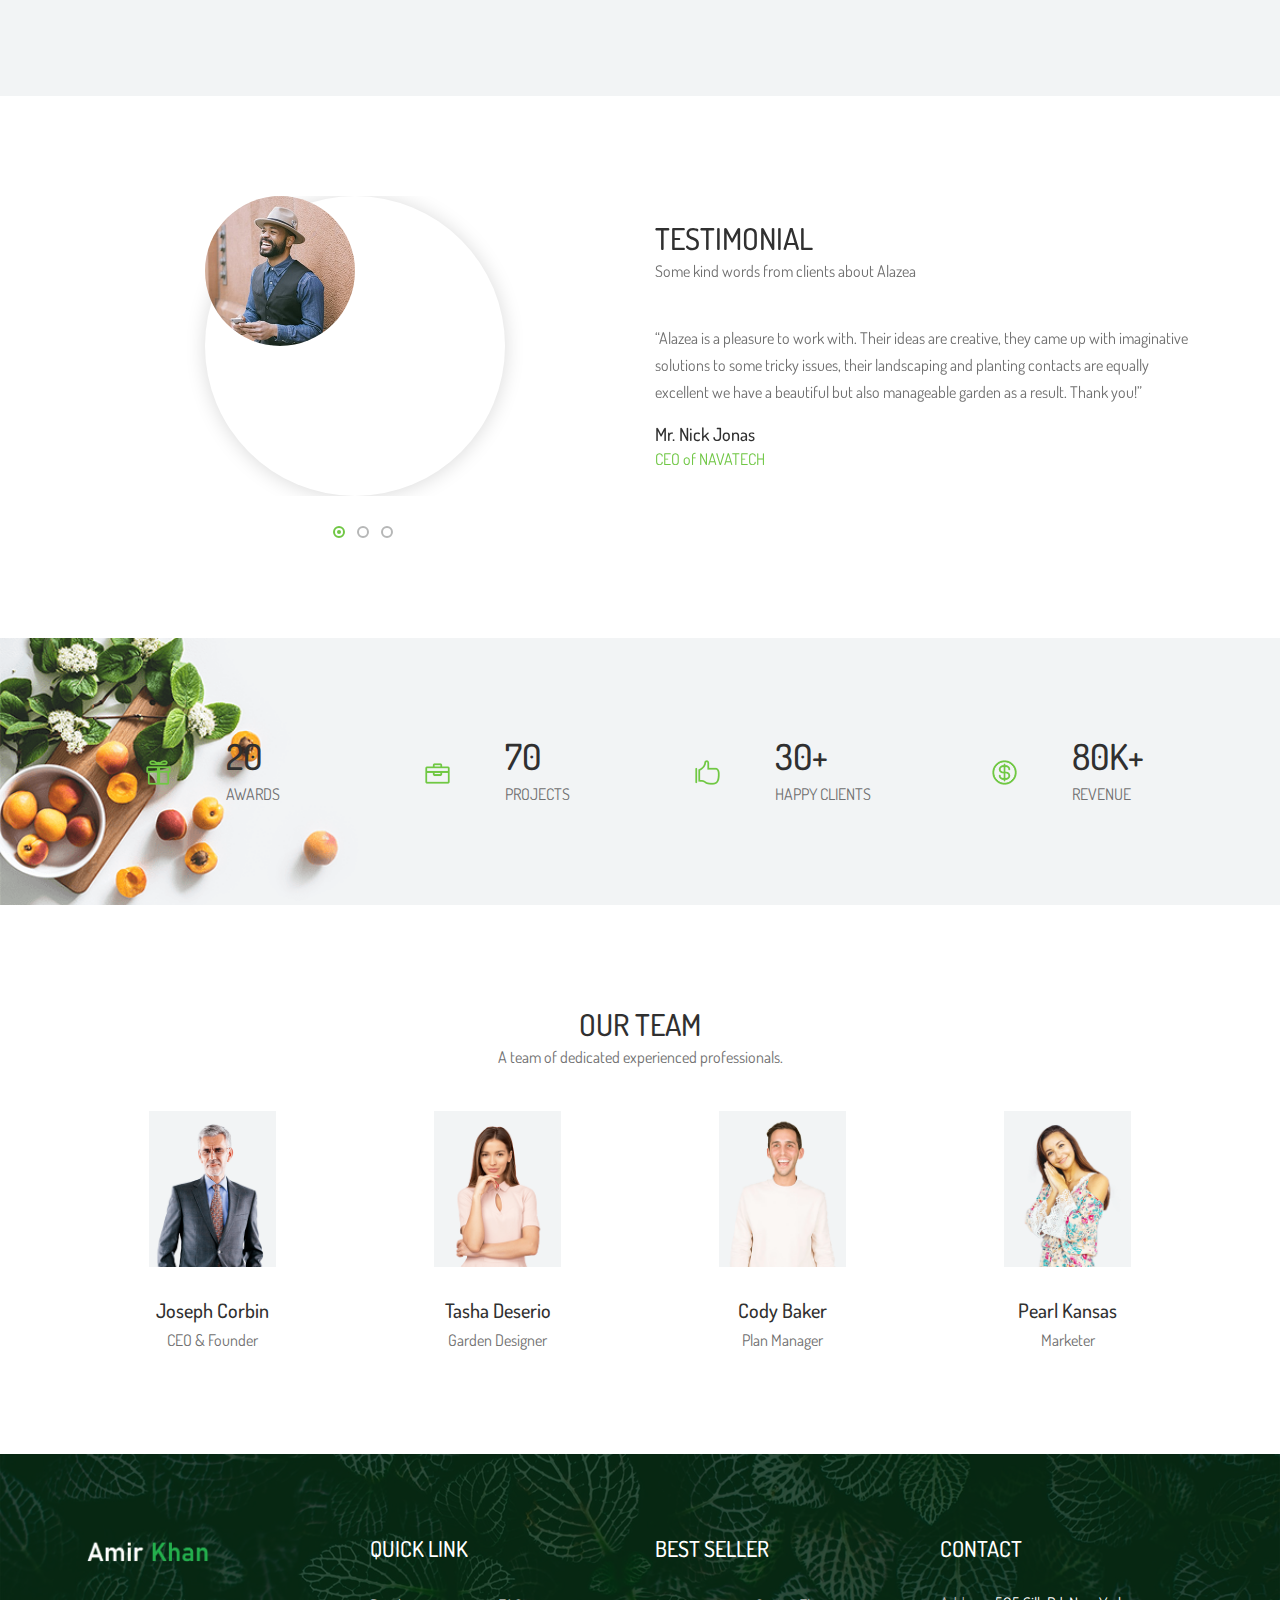
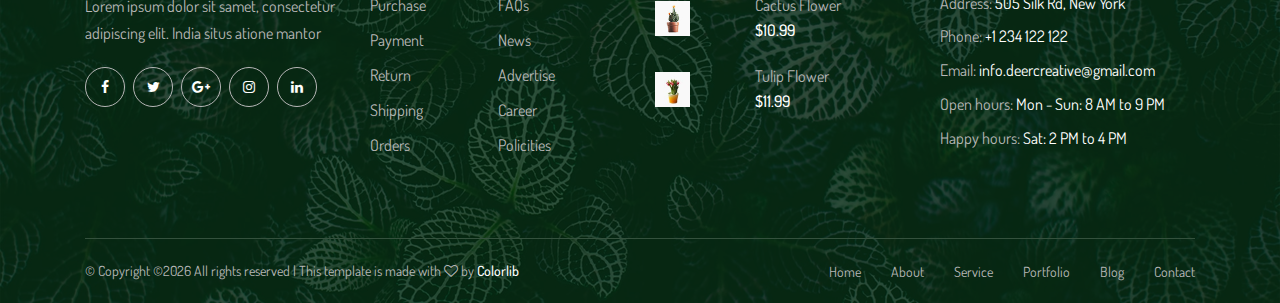
<file: about.html>
<!DOCTYPE html>
<html lang="en">

<head>
    <meta charset="UTF-8">
    <meta name="description" content="">
    <meta http-equiv="X-UA-Compatible" content="IE=edge">
    <meta name="viewport" content="width=device-width, initial-scale=1, shrink-to-fit=no">
    <!-- The above 4 meta tags *must* come first in the head; any other head content must come *after* these tags -->

    <!-- Title -->
    <title>Amir Khan Dagai</title>

    <!-- Favicon -->
    <link rel="icon" href="img/core-img/favicon.ico">

    <!-- Core Stylesheet -->
    <link rel="stylesheet" href="style.css">

</head>

<body>
    <!-- Preloader -->
    <div class="preloader d-flex align-items-center justify-content-center">
        <div class="preloader-circle"></div>
        <div class="preloader-img">
            <img src="img/core-img/leaf.png" alt="">
        </div>
    </div>

    <!-- ##### Header Area Start ##### -->
    <header class="header-area">

        <!-- ***** Top Header Area ***** -->
        <div class="top-header-area">
            <div class="container">
                <div class="row">
                    <div class="col-12">
                        <div class="top-header-content d-flex align-items-center justify-content-between">
                            <!-- Top Header Content -->
                            <div class="top-header-meta">
                                <a href="#" data-toggle="tooltip" data-placement="bottom" title="infodeercreative@gmail.com"><i class="fa fa-envelope-o" aria-hidden="true"></i> <span>Email: infodeercreative@gmail.com</span></a>
                                <a href="#" data-toggle="tooltip" data-placement="bottom" title="+1 234 122 122"><i class="fa fa-phone" aria-hidden="true"></i> <span>Call Us: +1 234 122 122</span></a>
                            </div>

                            <!-- Top Header Content -->
                            <div class="top-header-meta d-flex">
                                <!-- Language Dropdown -->
                                <div class="language-dropdown">
                                    <div class="dropdown">
                                        <button class="btn btn-secondary dropdown-toggle mr-30" type="button" id="dropdownMenuButton" data-toggle="dropdown" aria-haspopup="true" aria-expanded="false">Language</button>
                                        <div class="dropdown-menu" aria-labelledby="dropdownMenuButton">
                                            <a class="dropdown-item" href="#">USA</a>
                                            <a class="dropdown-item" href="#">UK</a>
                                            <a class="dropdown-item" href="#">Bangla</a>
                                            <a class="dropdown-item" href="#">Hindi</a>
                                            <a class="dropdown-item" href="#">Spanish</a>
                                            <a class="dropdown-item" href="#">Latin</a>
                                        </div>
                                    </div>
                                </div>
                                <!-- Login -->
                                <div class="login">
                                    <a href="#"><i class="fa fa-user" aria-hidden="true"></i> <span>Login</span></a>
                                </div>
                                <!-- Cart -->
                                <div class="cart">
                                    <a href="#"><i class="fa fa-shopping-cart" aria-hidden="true"></i> <span>Cart <span class="cart-quantity">(1)</span></span></a>
                                </div>
                            </div>
                        </div>
                    </div>
                </div>
            </div>
        </div>

        <!-- ***** Navbar Area ***** -->
        <div class="alazea-main-menu">
            <div class="classy-nav-container breakpoint-off">
                <div class="container">
                    <!-- Menu -->
                    <nav class="classy-navbar justify-content-between" id="alazeaNav">

                        <!-- Nav Brand -->
                        <a href="index.html" class="nav-brand"><img src="img/core-img/logo.png" alt=""></a>

                        <!-- Navbar Toggler -->
                        <div class="classy-navbar-toggler">
                            <span class="navbarToggler"><span></span><span></span><span></span></span>
                        </div>

                        <!-- Menu -->
                        <div class="classy-menu">

                            <!-- Close Button -->
                            <div class="classycloseIcon">
                                <div class="cross-wrap"><span class="top"></span><span class="bottom"></span></div>
                            </div>

                            <!-- Navbar Start -->
                            <div class="classynav">
                                <ul>
                                    <li><a href="index.html">Home</a></li>
                                    <li><a href="about.html">About</a></li>
                                    <li><a href="#">Pages</a>
                                        <ul class="dropdown">
                                            <li><a href="index.html">Home</a></li>
                                            <li><a href="about.html">About</a></li>
                                            <li><a href="shop.html">Shop</a>
                                                <ul class="dropdown">
                                                    <li><a href="shop.html">Shop</a></li>
                                                    <li><a href="shop-details.html">Shop Details</a></li>
                                                    <li><a href="cart.html">Shopping Cart</a></li>
                                                    <li><a href="checkout.html">Checkout</a></li>
                                                </ul>
                                            </li>
                                            <li><a href="portfolio.html">Portfolio</a>
                                                <ul class="dropdown">
                                                    <li><a href="portfolio.html">Portfolio</a></li>
                                                    <li><a href="single-portfolio.html">Portfolio Details</a></li>
                                                </ul>
                                            </li>
                                            <li><a href="blog.html">Blog</a>
                                                <ul class="dropdown">
                                                    <li><a href="blog.html">Blog</a></li>
                                                    <li><a href="single-post.html">Blog Details</a></li>
                                                </ul>
                                            </li>
                                            <li><a href="contact.html">Contact</a></li>
                                        </ul>
                                    </li>
                                    <li><a href="shop.html">Shop</a></li>
                                    <li><a href="portfolio.html">Portfolio</a></li>
                                    <li><a href="contact.html">Contact</a></li>
                                </ul>

                                <!-- Search Icon -->
                                <div id="searchIcon">
                                    <i class="fa fa-search" aria-hidden="true"></i>
                                </div>

                            </div>
                            <!-- Navbar End -->
                        </div>
                    </nav>

                    <!-- Search Form -->
                    <div class="search-form">
                        <form action="#" method="get">
                            <input type="search" name="search" id="search" placeholder="Type keywords &amp; press enter...">
                            <button type="submit" class="d-none"></button>
                        </form>
                        <!-- Close Icon -->
                        <div class="closeIcon"><i class="fa fa-times" aria-hidden="true"></i></div>
                    </div>
                </div>
            </div>
        </div>
    </header>
    <!-- ##### Header Area End ##### -->

    <!-- ##### Breadcrumb Area Start ##### -->
    <div class="breadcrumb-area">
        <!-- Top Breadcrumb Area -->
        <div class="top-breadcrumb-area bg-img bg-overlay d-flex align-items-center justify-content-center" style="background-image: url(img/bg-img/24.jpg);">
            <h2>ABOUT US</h2>
        </div>

        <div class="container">
            <div class="row">
                <div class="col-12">
                    <nav aria-label="breadcrumb">
                        <ol class="breadcrumb">
                            <li class="breadcrumb-item"><a href="#"><i class="fa fa-home"></i> Home</a></li>
                            <li class="breadcrumb-item active" aria-current="page">About</li>
                        </ol>
                    </nav>
                </div>
            </div>
        </div>
    </div>
    <!-- ##### Breadcrumb Area End ##### -->

    <!-- ##### About Area Start ##### -->
    <section class="about-us-area">
        <div class="container">
            <div class="row justify-content-between">
                <div class="col-12 col-lg-5">
                    <!-- Section Heading -->
                    <div class="section-heading">
                        <h2>ABOUT US</h2>
                        <p>We are leading in the plants service fields.</p>
                    </div>
                    <p>Quisque orci quam, vulputate non commodo finibus, molestie ac ante. Duis in sceleri quesem. Nulla sit amet varius nunc. Maecenas dui, tempeu ullam corper in.</p>

                    <!-- Progress Bar Content Area -->
                    <div class="alazea-progress-bar mb-50">
                        <!-- Single Progress Bar -->
                        <div class="single_progress_bar">
                            <p>Office plants</p>
                            <div id="bar1" class="barfiller">
                                <div class="tipWrap">
                                    <span class="tip"></span>
                                </div>
                                <span class="fill" data-percentage="80"></span>
                            </div>
                        </div>

                        <!-- Single Progress Bar -->
                        <div class="single_progress_bar">
                            <p>Field manager</p>
                            <div id="bar2" class="barfiller">
                                <div class="tipWrap">
                                    <span class="tip"></span>
                                </div>
                                <span class="fill" data-percentage="70"></span>
                            </div>
                        </div>

                        <!-- Single Progress Bar -->
                        <div class="single_progress_bar">
                            <p>Landscape design</p>
                            <div id="bar3" class="barfiller">
                                <div class="tipWrap">
                                    <span class="tip"></span>
                                </div>
                                <span class="fill" data-percentage="85"></span>
                            </div>
                        </div>

                        <!-- Single Progress Bar -->
                        <div class="single_progress_bar">
                            <p>Garden Care</p>
                            <div id="bar4" class="barfiller">
                                <div class="tipWrap">
                                    <span class="tip"></span>
                                </div>
                                <span class="fill" data-percentage="65"></span>
                            </div>
                        </div>
                    </div>
                </div>

                <div class="col-12 col-lg-6">
                    <div class="alazea-benefits-area">
                        <div class="row">
                            <!-- Single Benefits Area -->
                            <div class="col-12 col-sm-6">
                                <div class="single-benefits-area">
                                    <img src="img/core-img/b1.png" alt="">
                                    <h5>Quality Products</h5>
                                    <p>Intiam eu sagittis est, at commodo lacini libero. Praesent dignissim sed odio vel aliquam manta lagorn.</p>
                                </div>
                            </div>

                            <!-- Single Benefits Area -->
                            <div class="col-12 col-sm-6">
                                <div class="single-benefits-area">
                                    <img src="img/core-img/b2.png" alt="">
                                    <h5>Perfect Service</h5>
                                    <p>Intiam eu sagittis est, at commodo lacini libero. Praesent dignissim sed odio vel aliquam manta lagorn.</p>
                                </div>
                            </div>

                            <!-- Single Benefits Area -->
                            <div class="col-12 col-sm-6">
                                <div class="single-benefits-area">
                                    <img src="img/core-img/b3.png" alt="">
                                    <h5>100% Natural</h5>
                                    <p>Intiam eu sagittis est, at commodo lacini libero. Praesent dignissim sed odio vel aliquam manta lagorn.</p>
                                </div>
                            </div>

                            <!-- Single Benefits Area -->
                            <div class="col-12 col-sm-6">
                                <div class="single-benefits-area">
                                    <img src="img/core-img/b4.png" alt="">
                                    <h5>Environmentally friendly</h5>
                                    <p>Intiam eu sagittis est, at commodo lacini libero. Praesent dignissim sed odio vel aliquam manta lagorn.</p>
                                </div>
                            </div>
                        </div>
                    </div>
                </div>
            </div>
        </div>

        <div class="container">
            <div class="row">
                <div class="col-12">
                    <div class="border-line"></div>
                </div>
            </div>
        </div>
    </section>
    <!-- ##### About Area End ##### -->

    <!-- ##### Service Area Start ##### -->
    <section class="our-services-area bg-gray section-padding-100-0">
        <div class="container">
            <div class="row">
                <div class="col-12">
                    <!-- Section Heading -->
                    <div class="section-heading text-center">
                        <h2>OUR SERVICES</h2>
                        <p>We provide the perfect service for you.</p>
                    </div>
                </div>
            </div>

            <div class="row align-items-center justify-content-between">
                <div class="col-12 col-lg-5">
                    <div class="alazea-service-area mb-100">

                        <!-- Single Service Area -->
                        <div class="single-service-area d-flex align-items-center">
                            <!-- Icon -->
                            <div class="service-icon mr-30">
                                <img src="img/core-img/s1.png" alt="">
                            </div>
                            <!-- Content -->
                            <div class="service-content">
                                <h5>Plants Care</h5>
                                <p>In Aenean purus, pretium sito amet sapien denim moste consectet sedoni urna placerat sodales.service its.</p>
                            </div>
                        </div>

                        <!-- Single Service Area -->
                        <div class="single-service-area d-flex align-items-center">
                            <!-- Icon -->
                            <div class="service-icon mr-30">
                                <img src="img/core-img/s2.png" alt="">
                            </div>
                            <!-- Content -->
                            <div class="service-content">
                                <h5>Pressure Washing</h5>
                                <p>In Aenean purus, pretium sito amet sapien denim moste consectet sedoni urna placerat sodales.service its.</p>
                            </div>
                        </div>

                        <!-- Single Service Area -->
                        <div class="single-service-area d-flex align-items-center">
                            <!-- Icon -->
                            <div class="service-icon mr-30">
                                <img src="img/core-img/s3.png" alt="">
                            </div>
                            <!-- Content -->
                            <div class="service-content">
                                <h5>Tree Service &amp; Trimming</h5>
                                <p>In Aenean purus, pretium sito amet sapien denim moste consectet sedoni urna placerat sodales.service its.</p>
                            </div>
                        </div>

                    </div>
                </div>

                <div class="col-12 col-lg-6">
                    <div class="alazea-video-area bg-overlay mb-100">
                        <img src="img/bg-img/23.jpg" alt="">
                        <a href="http://www.youtube.com/watch?v=7HKoqNJtMTQ" class="video-icon">
                            <i class="fa fa-play" aria-hidden="true"></i>
                        </a>
                    </div>
                </div>
            </div>
        </div>
    </section>
    <!-- ##### Service Area End ##### -->

    <!-- ##### Testimonial Area Start ##### -->
    <section class="testimonial-area section-padding-100">
        <div class="container">
            <div class="row">
                <div class="col-12">
                    <div class="testimonials-slides owl-carousel">

                        <!-- Single Testimonial Slide -->
                        <div class="single-testimonial-slide">
                            <div class="row align-items-center">
                                <div class="col-12 col-md-6">
                                    <div class="testimonial-thumb">
                                        <img src="img/bg-img/13.jpg" alt="">
                                    </div>
                                </div>
                                <div class="col-12 col-md-6">
                                    <div class="testimonial-content">
                                        <!-- Section Heading -->
                                        <div class="section-heading">
                                            <h2>TESTIMONIAL</h2>
                                            <p>Some kind words from clients about Alazea</p>
                                        </div>
                                        <p>“Alazea is a pleasure to work with. Their ideas are creative, they came up with imaginative solutions to some tricky issues, their landscaping and planting contacts are equally excellent we have a beautiful but also manageable garden as a result. Thank you!”</p>
                                        <div class="testimonial-author-info">
                                            <h6>Mr. Nick Jonas</h6>
                                            <p>CEO of NAVATECH</p>
                                        </div>
                                    </div>
                                </div>
                            </div>
                        </div>

                        <!-- Single Testimonial Slide -->
                        <div class="single-testimonial-slide">
                            <div class="row align-items-center">
                                <div class="col-12 col-md-6">
                                    <div class="testimonial-thumb">
                                        <img src="img/bg-img/14.jpg" alt="">
                                    </div>
                                </div>
                                <div class="col-12 col-md-6">
                                    <div class="testimonial-content">
                                        <!-- Section Heading -->
                                        <div class="section-heading">
                                            <h2>TESTIMONIAL</h2>
                                            <p>Some kind words from clients about Alazea</p>
                                        </div>
                                        <p>“Alazea is a pleasure to work with. Their ideas are creative, they came up with imaginative solutions to some tricky issues, their landscaping and planting contacts are equally excellent we have a beautiful but also manageable garden as a result. Thank you!”</p>
                                        <div class="testimonial-author-info">
                                            <h6>Mr. Nazrul Islam</h6>
                                            <p>CEO of NAVATECH</p>
                                        </div>
                                    </div>
                                </div>
                            </div>
                        </div>

                        <!-- Single Testimonial Slide -->
                        <div class="single-testimonial-slide">
                            <div class="row align-items-center">
                                <div class="col-12 col-md-6">
                                    <div class="testimonial-thumb">
                                        <img src="img/bg-img/15.jpg" alt="">
                                    </div>
                                </div>
                                <div class="col-12 col-md-6">
                                    <div class="testimonial-content">
                                        <!-- Section Heading -->
                                        <div class="section-heading">
                                            <h2>TESTIMONIAL</h2>
                                            <p>Some kind words from clients about Alazea</p>
                                        </div>
                                        <p>“Alazea is a pleasure to work with. Their ideas are creative, they came up with imaginative solutions to some tricky issues, their landscaping and planting contacts are equally excellent we have a beautiful but also manageable garden as a result. Thank you!”</p>
                                        <div class="testimonial-author-info">
                                            <h6>Mr. Jonas Nick</h6>
                                            <p>CEO of NAVATECH</p>
                                        </div>
                                    </div>
                                </div>
                            </div>
                        </div>

                    </div>
                </div>
            </div>
        </div>
    </section>
    <!-- ##### Testimonial Area End ##### -->

    <!-- ##### Cool Facts Area Start ##### -->
    <section class="cool-facts-area bg-img section-padding-100-0" style="background-image: url(img/bg-img/cool-facts.png);">
        <div class="container">
            <div class="row">

                <!-- Single Cool Facts Area -->
                <div class="col-12 col-sm-6 col-md-3">
                    <div class="single-cool-fact d-flex align-items-center justify-content-center mb-100">
                        <div class="cf-icon">
                            <img src="img/core-img/cf1.png" alt="">
                        </div>
                        <div class="cf-content">
                            <h2><span class="counter">20</span></h2>
                            <h6>AWARDS</h6>
                        </div>
                    </div>
                </div>

                <!-- Single Cool Facts Area -->
                <div class="col-12 col-sm-6 col-md-3">
                    <div class="single-cool-fact d-flex align-items-center justify-content-center mb-100">
                        <div class="cf-icon">
                            <img src="img/core-img/cf2.png" alt="">
                        </div>
                        <div class="cf-content">
                            <h2><span class="counter">70</span></h2>
                            <h6>PROJECTS</h6>
                        </div>
                    </div>
                </div>

                <!-- Single Cool Facts Area -->
                <div class="col-12 col-sm-6 col-md-3">
                    <div class="single-cool-fact d-flex align-items-center justify-content-center mb-100">
                        <div class="cf-icon">
                            <img src="img/core-img/cf3.png" alt="">
                        </div>
                        <div class="cf-content">
                            <h2><span class="counter">30</span>+</h2>
                            <h6>HAPPY CLIENTS</h6>
                        </div>
                    </div>
                </div>

                <!-- Single Cool Facts Area -->
                <div class="col-12 col-sm-6 col-md-3">
                    <div class="single-cool-fact d-flex align-items-center justify-content-center mb-100">
                        <div class="cf-icon">
                            <img src="img/core-img/cf4.png" alt="">
                        </div>
                        <div class="cf-content">
                            <h2><span class="counter">80</span>K+</h2>
                            <h6>REVENUE</h6>
                        </div>
                    </div>
                </div>

            </div>
        </div>

        <!-- Side Image -->
        <div class="side-img wow fadeInUp" data-wow-delay="500ms">
            <img src="img/core-img/pot.png" alt="">
        </div>
    </section>
    <!-- ##### Cool Facts Area End ##### -->

    <!-- ##### Team Area Start ##### -->
    <section class="team-area section-padding-100-0">
        <div class="container">
            <div class="row">
                <div class="col-12">
                    <!-- Section Heading -->
                    <div class="section-heading text-center">
                        <h2>OUR TEAM</h2>
                        <p>A team of dedicated experienced professionals.</p>
                    </div>
                </div>
            </div>

            <div class="row">

                <!-- Single Team Member Area -->
                <div class="col-12 col-sm-6 col-lg-3">
                    <div class="single-team-member text-center mb-100">
                        <!-- Team Member Thumb -->
                        <div class="team-member-thumb">
                            <img src="img/bg-img/team1.png" alt="">
                            <!-- Social Info -->
                            <div class="team-member-social-info">
                                <a href="#"><i class="fa fa-facebook" aria-hidden="true"></i></a>
                                <a href="#"><i class="fa fa-twitter" aria-hidden="true"></i></a>
                                <a href="#"><i class="fa fa-google-plus" aria-hidden="true"></i></a>
                                <a href="#"><i class="fa fa-linkedin" aria-hidden="true"></i></a>
                            </div>
                        </div>
                        <!-- Team Member Info -->
                        <div class="team-member-info mt-30">
                            <h5>Joseph Corbin</h5>
                            <p>CEO &amp; Founder</p>
                        </div>
                    </div>
                </div>

                <!-- Single Team Member Area -->
                <div class="col-12 col-sm-6 col-lg-3">
                    <div class="single-team-member text-center mb-100">
                        <!-- Team Member Thumb -->
                        <div class="team-member-thumb">
                            <img src="img/bg-img/team2.png" alt="">
                            <!-- Social Info -->
                            <div class="team-member-social-info">
                                <a href="#"><i class="fa fa-facebook" aria-hidden="true"></i></a>
                                <a href="#"><i class="fa fa-twitter" aria-hidden="true"></i></a>
                                <a href="#"><i class="fa fa-google-plus" aria-hidden="true"></i></a>
                                <a href="#"><i class="fa fa-linkedin" aria-hidden="true"></i></a>
                            </div>
                        </div>
                        <!-- Team Member Info -->
                        <div class="team-member-info mt-30">
                            <h5>Tasha Deserio</h5>
                            <p>Garden Designer</p>
                        </div>
                    </div>
                </div>

                <!-- Single Team Member Area -->
                <div class="col-12 col-sm-6 col-lg-3">
                    <div class="single-team-member text-center mb-100">
                        <!-- Team Member Thumb -->
                        <div class="team-member-thumb">
                            <img src="img/bg-img/team3.png" alt="">
                            <!-- Social Info -->
                            <div class="team-member-social-info">
                                <a href="#"><i class="fa fa-facebook" aria-hidden="true"></i></a>
                                <a href="#"><i class="fa fa-twitter" aria-hidden="true"></i></a>
                                <a href="#"><i class="fa fa-google-plus" aria-hidden="true"></i></a>
                                <a href="#"><i class="fa fa-linkedin" aria-hidden="true"></i></a>
                            </div>
                        </div>
                        <!-- Team Member Info -->
                        <div class="team-member-info mt-30">
                            <h5>Cody Baker</h5>
                            <p>Plan Manager</p>
                        </div>
                    </div>
                </div>

                <!-- Single Team Member Area -->
                <div class="col-12 col-sm-6 col-lg-3">
                    <div class="single-team-member text-center mb-100">
                        <!-- Team Member Thumb -->
                        <div class="team-member-thumb">
                            <img src="img/bg-img/team4.png" alt="">
                            <!-- Social Info -->
                            <div class="team-member-social-info">
                                <a href="#"><i class="fa fa-facebook" aria-hidden="true"></i></a>
                                <a href="#"><i class="fa fa-twitter" aria-hidden="true"></i></a>
                                <a href="#"><i class="fa fa-google-plus" aria-hidden="true"></i></a>
                                <a href="#"><i class="fa fa-linkedin" aria-hidden="true"></i></a>
                            </div>
                        </div>
                        <!-- Team Member Info -->
                        <div class="team-member-info mt-30">
                            <h5>Pearl Kansas</h5>
                            <p>Marketer</p>
                        </div>
                    </div>
                </div>

            </div>
        </div>
    </section>
    <!-- ##### Team Area End ##### -->

    <!-- ##### Footer Area Start ##### -->
    <footer class="footer-area bg-img" style="background-image: url(img/bg-img/3.jpg);">
        <!-- Main Footer Area -->
        <div class="main-footer-area">
            <div class="container">
                <div class="row">

                    <!-- Single Footer Widget -->
                    <div class="col-12 col-sm-6 col-lg-3">
                        <div class="single-footer-widget">
                            <div class="footer-logo mb-30">
                                <a href="#"><img src="img/core-img/logo.png" alt=""></a>
                            </div>
                            <p>Lorem ipsum dolor sit samet, consectetur adipiscing elit. India situs atione mantor</p>
                            <div class="social-info">
                                <a href="#"><i class="fa fa-facebook" aria-hidden="true"></i></a>
                                <a href="#"><i class="fa fa-twitter" aria-hidden="true"></i></a>
                                <a href="#"><i class="fa fa-google-plus" aria-hidden="true"></i></a>
                                <a href="#"><i class="fa fa-instagram" aria-hidden="true"></i></a>
                                <a href="#"><i class="fa fa-linkedin" aria-hidden="true"></i></a>
                            </div>
                        </div>
                    </div>

                    <!-- Single Footer Widget -->
                    <div class="col-12 col-sm-6 col-lg-3">
                        <div class="single-footer-widget">
                            <div class="widget-title">
                                <h5>QUICK LINK</h5>
                            </div>
                            <nav class="widget-nav">
                                <ul>
                                    <li><a href="#">Purchase</a></li>
                                    <li><a href="#">FAQs</a></li>
                                    <li><a href="#">Payment</a></li>
                                    <li><a href="#">News</a></li>
                                    <li><a href="#">Return</a></li>
                                    <li><a href="#">Advertise</a></li>
                                    <li><a href="#">Shipping</a></li>
                                    <li><a href="#">Career</a></li>
                                    <li><a href="#">Orders</a></li>
                                    <li><a href="#">Policities</a></li>
                                </ul>
                            </nav>
                        </div>
                    </div>

                    <!-- Single Footer Widget -->
                    <div class="col-12 col-sm-6 col-lg-3">
                        <div class="single-footer-widget">
                            <div class="widget-title">
                                <h5>BEST SELLER</h5>
                            </div>

                            <!-- Single Best Seller Products -->
                            <div class="single-best-seller-product d-flex align-items-center">
                                <div class="product-thumbnail">
                                    <a href="shop-details.html"><img src="img/bg-img/4.jpg" alt=""></a>
                                </div>
                                <div class="product-info">
                                    <a href="shop-details.html">Cactus Flower</a>
                                    <p>$10.99</p>
                                </div>
                            </div>

                            <!-- Single Best Seller Products -->
                            <div class="single-best-seller-product d-flex align-items-center">
                                <div class="product-thumbnail">
                                    <a href="shop-details.html"><img src="img/bg-img/5.jpg" alt=""></a>
                                </div>
                                <div class="product-info">
                                    <a href="shop-details.html">Tulip Flower</a>
                                    <p>$11.99</p>
                                </div>
                            </div>
                        </div>
                    </div>

                    <!-- Single Footer Widget -->
                    <div class="col-12 col-sm-6 col-lg-3">
                        <div class="single-footer-widget">
                            <div class="widget-title">
                                <h5>CONTACT</h5>
                            </div>

                            <div class="contact-information">
                                <p><span>Address:</span> 505 Silk Rd, New York</p>
                                <p><span>Phone:</span> +1 234 122 122</p>
                                <p><span>Email:</span> info.deercreative@gmail.com</p>
                                <p><span>Open hours:</span> Mon - Sun: 8 AM to 9 PM</p>
                                <p><span>Happy hours:</span> Sat: 2 PM to 4 PM</p>
                            </div>
                        </div>
                    </div>
                </div>
            </div>
        </div>

        <!-- Footer Bottom Area -->
        <div class="footer-bottom-area">
            <div class="container">
                <div class="row">
                    <div class="col-12">
                        <div class="border-line"></div>
                    </div>
                    <!-- Copywrite Text -->
                    <div class="col-12 col-md-6">
                        <div class="copywrite-text">
                            <p>&copy; <!-- Link back to Colorlib can't be removed. Template is licensed under CC BY 3.0. -->
Copyright &copy;<script>document.write(new Date().getFullYear());</script> All rights reserved | This template is made with <i class="fa fa-heart-o" aria-hidden="true"></i> by <a href="https://colorlib.com" target="_blank">Colorlib</a>
<!-- Link back to Colorlib can't be removed. Template is licensed under CC BY 3.0. -->
</p>
                        </div>
                    </div>
                    <!-- Footer Nav -->
                    <div class="col-12 col-md-6">
                        <div class="footer-nav">
                            <nav>
                                <ul>
                                    <li><a href="#">Home</a></li>
                                    <li><a href="#">About</a></li>
                                    <li><a href="#">Service</a></li>
                                    <li><a href="#">Portfolio</a></li>
                                    <li><a href="#">Blog</a></li>
                                    <li><a href="#">Contact</a></li>
                                </ul>
                            </nav>
                        </div>
                    </div>
                </div>
            </div>
        </div>
    </footer>
    <!-- ##### Footer Area End ##### -->

    <!-- ##### All Javascript Files ##### -->
    <!-- jQuery-2.2.4 js -->
    <script src="js/jquery/jquery-2.2.4.min.js"></script>
    <!-- Popper js -->
    <script src="js/bootstrap/popper.min.js"></script>
    <!-- Bootstrap js -->
    <script src="js/bootstrap/bootstrap.min.js"></script>
    <!-- All Plugins js -->
    <script src="js/plugins/plugins.js"></script>
    <!-- Active js -->
    <script src="js/active.js"></script>
</body>

</html>
</file>
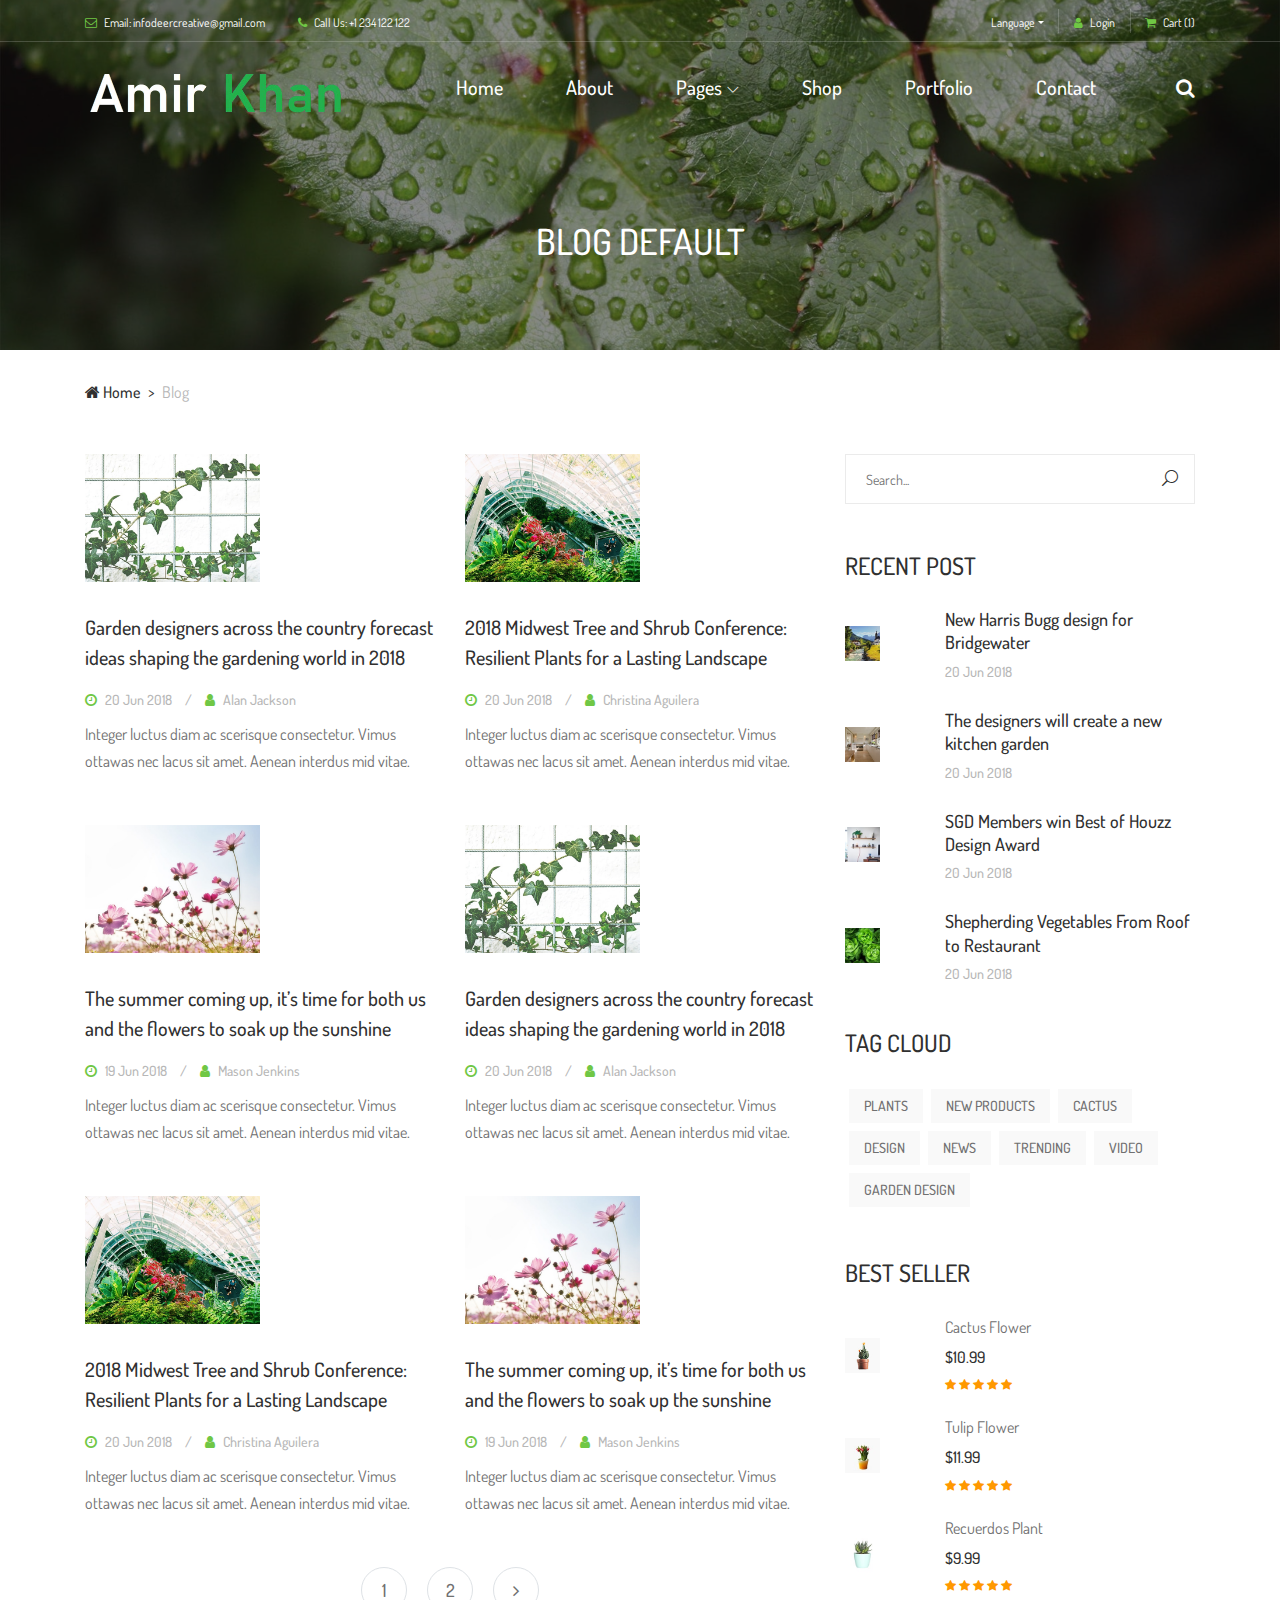
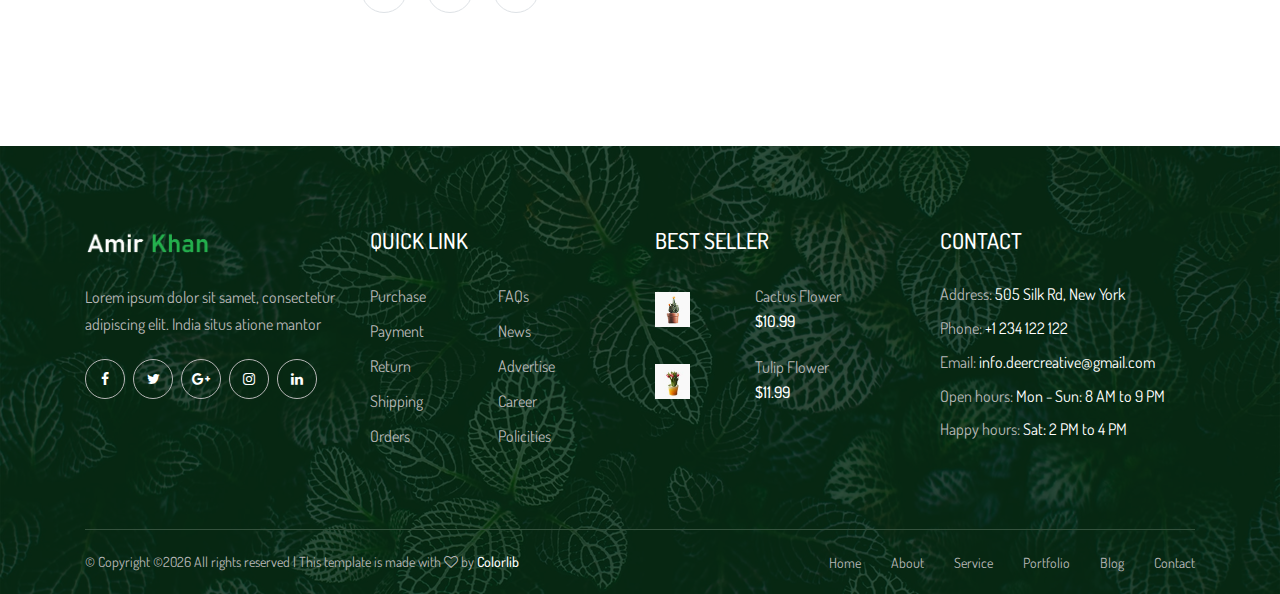
<file: blog.html>
<!DOCTYPE html>
<html lang="en">

<head>
    <meta charset="UTF-8">
    <meta name="description" content="">
    <meta http-equiv="X-UA-Compatible" content="IE=edge">
    <meta name="viewport" content="width=device-width, initial-scale=1, shrink-to-fit=no">
    <!-- The above 4 meta tags *must* come first in the head; any other head content must come *after* these tags -->

    <!-- Title -->
    <title>Amir Khan Dagai</title>

    <!-- Favicon -->
    <link rel="icon" href="img/core-img/favicon.ico">

    <!-- Core Stylesheet -->
    <link rel="stylesheet" href="style.css">

</head>

<body>
    <!-- Preloader -->
    <div class="preloader d-flex align-items-center justify-content-center">
        <div class="preloader-circle"></div>
        <div class="preloader-img">
            <img src="img/core-img/leaf.png" alt="">
        </div>
    </div>

    <!-- ##### Header Area Start ##### -->
    <header class="header-area">

        <!-- ***** Top Header Area ***** -->
        <div class="top-header-area">
            <div class="container">
                <div class="row">
                    <div class="col-12">
                        <div class="top-header-content d-flex align-items-center justify-content-between">
                            <!-- Top Header Content -->
                            <div class="top-header-meta">
                                <a href="#" data-toggle="tooltip" data-placement="bottom" title="infodeercreative@gmail.com"><i class="fa fa-envelope-o" aria-hidden="true"></i> <span>Email: infodeercreative@gmail.com</span></a>
                                <a href="#" data-toggle="tooltip" data-placement="bottom" title="+1 234 122 122"><i class="fa fa-phone" aria-hidden="true"></i> <span>Call Us: +1 234 122 122</span></a>
                            </div>

                            <!-- Top Header Content -->
                            <div class="top-header-meta d-flex">
                                <!-- Language Dropdown -->
                                <div class="language-dropdown">
                                    <div class="dropdown">
                                        <button class="btn btn-secondary dropdown-toggle mr-30" type="button" id="dropdownMenuButton" data-toggle="dropdown" aria-haspopup="true" aria-expanded="false">Language</button>
                                        <div class="dropdown-menu" aria-labelledby="dropdownMenuButton">
                                            <a class="dropdown-item" href="#">USA</a>
                                            <a class="dropdown-item" href="#">UK</a>
                                            <a class="dropdown-item" href="#">Bangla</a>
                                            <a class="dropdown-item" href="#">Hindi</a>
                                            <a class="dropdown-item" href="#">Spanish</a>
                                            <a class="dropdown-item" href="#">Latin</a>
                                        </div>
                                    </div>
                                </div>
                                <!-- Login -->
                                <div class="login">
                                    <a href="#"><i class="fa fa-user" aria-hidden="true"></i> <span>Login</span></a>
                                </div>
                                <!-- Cart -->
                                <div class="cart">
                                    <a href="#"><i class="fa fa-shopping-cart" aria-hidden="true"></i> <span>Cart <span class="cart-quantity">(1)</span></span></a>
                                </div>
                            </div>
                        </div>
                    </div>
                </div>
            </div>
        </div>

        <!-- ***** Navbar Area ***** -->
        <div class="alazea-main-menu">
            <div class="classy-nav-container breakpoint-off">
                <div class="container">
                    <!-- Menu -->
                    <nav class="classy-navbar justify-content-between" id="alazeaNav">

                        <!-- Nav Brand -->
                        <a href="index.html" class="nav-brand"><img src="img/core-img/logo.png" alt=""></a>

                        <!-- Navbar Toggler -->
                        <div class="classy-navbar-toggler">
                            <span class="navbarToggler"><span></span><span></span><span></span></span>
                        </div>

                        <!-- Menu -->
                        <div class="classy-menu">

                            <!-- Close Button -->
                            <div class="classycloseIcon">
                                <div class="cross-wrap"><span class="top"></span><span class="bottom"></span></div>
                            </div>

                            <!-- Navbar Start -->
                            <div class="classynav">
                                <ul>
                                    <li><a href="index.html">Home</a></li>
                                    <li><a href="about.html">About</a></li>
                                    <li><a href="#">Pages</a>
                                        <ul class="dropdown">
                                            <li><a href="index.html">Home</a></li>
                                            <li><a href="about.html">About</a></li>
                                            <li><a href="shop.html">Shop</a>
                                                <ul class="dropdown">
                                                    <li><a href="shop.html">Shop</a></li>
                                                    <li><a href="shop-details.html">Shop Details</a></li>
                                                    <li><a href="cart.html">Shopping Cart</a></li>
                                                    <li><a href="checkout.html">Checkout</a></li>
                                                </ul>
                                            </li>
                                            <li><a href="portfolio.html">Portfolio</a>
                                                <ul class="dropdown">
                                                    <li><a href="portfolio.html">Portfolio</a></li>
                                                    <li><a href="single-portfolio.html">Portfolio Details</a></li>
                                                </ul>
                                            </li>
                                            <li><a href="blog.html">Blog</a>
                                                <ul class="dropdown">
                                                    <li><a href="blog.html">Blog</a></li>
                                                    <li><a href="single-post.html">Blog Details</a></li>
                                                </ul>
                                            </li>
                                            <li><a href="contact.html">Contact</a></li>
                                        </ul>
                                    </li>
                                    <li><a href="shop.html">Shop</a></li>
                                    <li><a href="portfolio.html">Portfolio</a></li>
                                    <li><a href="contact.html">Contact</a></li>
                                </ul>

                                <!-- Search Icon -->
                                <div id="searchIcon">
                                    <i class="fa fa-search" aria-hidden="true"></i>
                                </div>

                            </div>
                            <!-- Navbar End -->
                        </div>
                    </nav>

                    <!-- Search Form -->
                    <div class="search-form">
                        <form action="#" method="get">
                            <input type="search" name="search" id="search" placeholder="Type keywords &amp; press enter...">
                            <button type="submit" class="d-none"></button>
                        </form>
                        <!-- Close Icon -->
                        <div class="closeIcon"><i class="fa fa-times" aria-hidden="true"></i></div>
                    </div>
                </div>
            </div>
        </div>
    </header>
    <!-- ##### Header Area End ##### -->

    <!-- ##### Breadcrumb Area Start ##### -->
    <div class="breadcrumb-area">
        <!-- Top Breadcrumb Area -->
        <div class="top-breadcrumb-area bg-img bg-overlay d-flex align-items-center justify-content-center" style="background-image: url(img/bg-img/24.jpg);">
            <h2>BLOG DEFAULT</h2>
        </div>

        <div class="container">
            <div class="row">
                <div class="col-12">
                    <nav aria-label="breadcrumb">
                        <ol class="breadcrumb">
                            <li class="breadcrumb-item"><a href="#"><i class="fa fa-home"></i> Home</a></li>
                            <li class="breadcrumb-item active" aria-current="page">Blog</li>
                        </ol>
                    </nav>
                </div>
            </div>
        </div>
    </div>
    <!-- ##### Breadcrumb Area End ##### -->

    <!-- ##### Blog Area Start ##### -->
    <section class="alazea-blog-area mb-100">
        <div class="container">
            <div class="row">
                <div class="col-12 col-md-8">
                    <div class="row">

                        <!-- Single Blog Post Area -->
                        <div class="col-12 col-lg-6">
                            <div class="single-blog-post mb-50">
                                <div class="post-thumbnail mb-30">
                                    <a href="single-post.html"><img src="img/bg-img/6.jpg" alt=""></a>
                                </div>
                                <div class="post-content">
                                    <a href="single-post.html" class="post-title">
                                        <h5>Garden designers across the country forecast ideas shaping the gardening world in 2018</h5>
                                    </a>
                                    <div class="post-meta">
                                        <a href="#"><i class="fa fa-clock-o" aria-hidden="true"></i> 20 Jun 2018</a>
                                        <a href="#"><i class="fa fa-user" aria-hidden="true"></i> Alan Jackson</a>
                                    </div>
                                    <p class="post-excerpt">Integer luctus diam ac scerisque consectetur. Vimus ottawas nec lacus sit amet. Aenean interdus mid vitae.</p>
                                </div>
                            </div>
                        </div>

                        <!-- Single Blog Post Area -->
                        <div class="col-12 col-lg-6">
                            <div class="single-blog-post mb-50">
                                <div class="post-thumbnail mb-30">
                                    <a href="single-post.html"><img src="img/bg-img/7.jpg" alt=""></a>
                                </div>
                                <div class="post-content">
                                    <a href="single-post.html" class="post-title">
                                        <h5>2018 Midwest Tree and Shrub Conference: Resilient Plants for a Lasting Landscape</h5>
                                    </a>
                                    <div class="post-meta">
                                        <a href="#"><i class="fa fa-clock-o" aria-hidden="true"></i> 20 Jun 2018</a>
                                        <a href="#"><i class="fa fa-user" aria-hidden="true"></i> Christina Aguilera</a>
                                    </div>
                                    <p class="post-excerpt">Integer luctus diam ac scerisque consectetur. Vimus ottawas nec lacus sit amet. Aenean interdus mid vitae.</p>
                                </div>
                            </div>
                        </div>

                        <!-- Single Blog Post Area -->
                        <div class="col-12 col-lg-6">
                            <div class="single-blog-post mb-50">
                                <div class="post-thumbnail mb-30">
                                    <a href="single-post.html"><img src="img/bg-img/8.jpg" alt=""></a>
                                </div>
                                <div class="post-content">
                                    <a href="single-post.html" class="post-title">
                                        <h5>The summer coming up, it’s time for both us and the flowers to soak up the sunshine</h5>
                                    </a>
                                    <div class="post-meta">
                                        <a href="#"><i class="fa fa-clock-o" aria-hidden="true"></i> 19 Jun 2018</a>
                                        <a href="#"><i class="fa fa-user" aria-hidden="true"></i> Mason Jenkins</a>
                                    </div>
                                    <p class="post-excerpt">Integer luctus diam ac scerisque consectetur. Vimus ottawas nec lacus sit amet. Aenean interdus mid vitae.</p>
                                </div>
                            </div>
                        </div>

                        <!-- Single Blog Post Area -->
                        <div class="col-12 col-lg-6">
                            <div class="single-blog-post mb-50">
                                <div class="post-thumbnail mb-30">
                                    <a href="single-post.html"><img src="img/bg-img/6.jpg" alt=""></a>
                                </div>
                                <div class="post-content">
                                    <a href="single-post.html" class="post-title">
                                        <h5>Garden designers across the country forecast ideas shaping the gardening world in 2018</h5>
                                    </a>
                                    <div class="post-meta">
                                        <a href="#"><i class="fa fa-clock-o" aria-hidden="true"></i> 20 Jun 2018</a>
                                        <a href="#"><i class="fa fa-user" aria-hidden="true"></i> Alan Jackson</a>
                                    </div>
                                    <p class="post-excerpt">Integer luctus diam ac scerisque consectetur. Vimus ottawas nec lacus sit amet. Aenean interdus mid vitae.</p>
                                </div>
                            </div>
                        </div>

                        <!-- Single Blog Post Area -->
                        <div class="col-12 col-lg-6">
                            <div class="single-blog-post mb-50">
                                <div class="post-thumbnail mb-30">
                                    <a href="single-post.html"><img src="img/bg-img/7.jpg" alt=""></a>
                                </div>
                                <div class="post-content">
                                    <a href="single-post.html" class="post-title">
                                        <h5>2018 Midwest Tree and Shrub Conference: Resilient Plants for a Lasting Landscape</h5>
                                    </a>
                                    <div class="post-meta">
                                        <a href="#"><i class="fa fa-clock-o" aria-hidden="true"></i> 20 Jun 2018</a>
                                        <a href="#"><i class="fa fa-user" aria-hidden="true"></i> Christina Aguilera</a>
                                    </div>
                                    <p class="post-excerpt">Integer luctus diam ac scerisque consectetur. Vimus ottawas nec lacus sit amet. Aenean interdus mid vitae.</p>
                                </div>
                            </div>
                        </div>

                        <!-- Single Blog Post Area -->
                        <div class="col-12 col-lg-6">
                            <div class="single-blog-post mb-50">
                                <div class="post-thumbnail mb-30">
                                    <a href="single-post.html"><img src="img/bg-img/8.jpg" alt=""></a>
                                </div>
                                <div class="post-content">
                                    <a href="single-post.html" class="post-title">
                                        <h5>The summer coming up, it’s time for both us and the flowers to soak up the sunshine</h5>
                                    </a>
                                    <div class="post-meta">
                                        <a href="#"><i class="fa fa-clock-o" aria-hidden="true"></i> 19 Jun 2018</a>
                                        <a href="#"><i class="fa fa-user" aria-hidden="true"></i> Mason Jenkins</a>
                                    </div>
                                    <p class="post-excerpt">Integer luctus diam ac scerisque consectetur. Vimus ottawas nec lacus sit amet. Aenean interdus mid vitae.</p>
                                </div>
                            </div>
                        </div>

                    </div>

                    <div class="row">
                        <div class="col-12">
                            <nav aria-label="Page navigation">
                                <ul class="pagination">
                                    <li class="page-item"><a class="page-link" href="#">1</a></li>
                                    <li class="page-item"><a class="page-link" href="#">2</a></li>
                                    <li class="page-item"><a class="page-link" href="#"><i class="fa fa-angle-right"></i></a></li>
                                </ul>
                            </nav>
                        </div>
                    </div>
                </div>
                
                <div class="col-12 col-md-4">
                    <div class="post-sidebar-area">

                        <!-- ##### Single Widget Area ##### -->
                        <div class="single-widget-area">
                            <form action="#" method="get" class="search-form">
                                <input type="search" name="search" id="widgetsearch" placeholder="Search...">
                                <button type="submit"><i class="icon_search"></i></button>
                            </form>
                        </div>

                        <!-- ##### Single Widget Area ##### -->
                        <div class="single-widget-area">
                            <!-- Title -->
                            <div class="widget-title">
                                <h4>Recent post</h4>
                            </div>

                            <!-- Single Latest Posts -->
                            <div class="single-latest-post d-flex align-items-center">
                                <div class="post-thumb">
                                    <img src="img/bg-img/30.jpg" alt="">
                                </div>
                                <div class="post-content">
                                    <a href="#" class="post-title">
                                        <h6>New Harris Bugg design for Bridgewater</h6>
                                    </a>
                                    <a href="#" class="post-date">20 Jun 2018</a>
                                </div>
                            </div>

                            <!-- Single Latest Posts -->
                            <div class="single-latest-post d-flex align-items-center">
                                <div class="post-thumb">
                                    <img src="img/bg-img/31.jpg" alt="">
                                </div>
                                <div class="post-content">
                                    <a href="#" class="post-title">
                                        <h6>The designers will create a new kitchen garden</h6>
                                    </a>
                                    <a href="#" class="post-date">20 Jun 2018</a>
                                </div>
                            </div>

                            <!-- Single Latest Posts -->
                            <div class="single-latest-post d-flex align-items-center">
                                <div class="post-thumb">
                                    <img src="img/bg-img/32.jpg" alt="">
                                </div>
                                <div class="post-content">
                                    <a href="#" class="post-title">
                                        <h6>SGD Members win Best of Houzz Design Award</h6>
                                    </a>
                                    <a href="#" class="post-date">20 Jun 2018</a>
                                </div>
                            </div>

                            <!-- Single Latest Posts -->
                            <div class="single-latest-post d-flex align-items-center">
                                <div class="post-thumb">
                                    <img src="img/bg-img/33.jpg" alt="">
                                </div>
                                <div class="post-content">
                                    <a href="#" class="post-title">
                                        <h6>Shepherding Vegetables From Roof to Restaurant</h6>
                                    </a>
                                    <a href="#" class="post-date">20 Jun 2018</a>
                                </div>
                            </div>
                        </div>

                        <!-- ##### Single Widget Area ##### -->
                        <div class="single-widget-area">
                            <!-- Title -->
                            <div class="widget-title">
                                <h4>Tag Cloud</h4>
                            </div>
                            <!-- Tags -->
                            <ol class="popular-tags d-flex flex-wrap">
                                <li><a href="#">PLANTS</a></li>
                                <li><a href="#">NEW PRODUCTS</a></li>
                                <li><a href="#">CACTUS</a></li>
                                <li><a href="#">DESIGN</a></li>
                                <li><a href="#">NEWS</a></li>
                                <li><a href="#">TRENDING</a></li>
                                <li><a href="#">VIDEO</a></li>
                                <li><a href="#">GARDEN DESIGN</a></li>
                            </ol>
                        </div>

                        <!-- ##### Single Widget Area ##### -->
                        <div class="single-widget-area">
                            <!-- Title -->
                            <div class="widget-title">
                                <h4>BEST SELLER</h4>
                            </div>

                            <!-- Single Best Seller Products -->
                            <div class="single-best-seller-product d-flex align-items-center">
                                <div class="product-thumbnail">
                                    <a href="shop-details.html"><img src="img/bg-img/4.jpg" alt=""></a>
                                </div>
                                <div class="product-info">
                                    <a href="shop-details.html">Cactus Flower</a>
                                    <p>$10.99</p>
                                    <div class="ratings">
                                        <i class="fa fa-star"></i>
                                        <i class="fa fa-star"></i>
                                        <i class="fa fa-star"></i>
                                        <i class="fa fa-star"></i>
                                        <i class="fa fa-star"></i>
                                    </div>
                                </div>
                            </div>

                            <!-- Single Best Seller Products -->
                            <div class="single-best-seller-product d-flex align-items-center">
                                <div class="product-thumbnail">
                                    <a href="shop-details.html"><img src="img/bg-img/5.jpg" alt=""></a>
                                </div>
                                <div class="product-info">
                                    <a href="shop-details.html">Tulip Flower</a>
                                    <p>$11.99</p>
                                    <div class="ratings">
                                        <i class="fa fa-star"></i>
                                        <i class="fa fa-star"></i>
                                        <i class="fa fa-star"></i>
                                        <i class="fa fa-star"></i>
                                        <i class="fa fa-star"></i>
                                    </div>
                                </div>
                            </div>

                            <!-- Single Best Seller Products -->
                            <div class="single-best-seller-product d-flex align-items-center">
                                <div class="product-thumbnail">
                                    <a href="shop-details.html"><img src="img/bg-img/34.jpg" alt=""></a>
                                </div>
                                <div class="product-info">
                                    <a href="shop-details.html">Recuerdos Plant</a>
                                    <p>$9.99</p>
                                    <div class="ratings">
                                        <i class="fa fa-star"></i>
                                        <i class="fa fa-star"></i>
                                        <i class="fa fa-star"></i>
                                        <i class="fa fa-star"></i>
                                        <i class="fa fa-star"></i>
                                    </div>
                                </div>
                            </div>

                        </div>
                    </div>
                </div>
            </div>
        </div>
    </section>
    <!-- ##### Blog Area End ##### -->

    <!-- ##### Footer Area Start ##### -->
    <footer class="footer-area bg-img" style="background-image: url(img/bg-img/3.jpg);">
        <!-- Main Footer Area -->
        <div class="main-footer-area">
            <div class="container">
                <div class="row">

                    <!-- Single Footer Widget -->
                    <div class="col-12 col-sm-6 col-lg-3">
                        <div class="single-footer-widget">
                            <div class="footer-logo mb-30">
                                <a href="#"><img src="img/core-img/logo.png" alt=""></a>
                            </div>
                            <p>Lorem ipsum dolor sit samet, consectetur adipiscing elit. India situs atione mantor</p>
                            <div class="social-info">
                                <a href="#"><i class="fa fa-facebook" aria-hidden="true"></i></a>
                                <a href="#"><i class="fa fa-twitter" aria-hidden="true"></i></a>
                                <a href="#"><i class="fa fa-google-plus" aria-hidden="true"></i></a>
                                <a href="#"><i class="fa fa-instagram" aria-hidden="true"></i></a>
                                <a href="#"><i class="fa fa-linkedin" aria-hidden="true"></i></a>
                            </div>
                        </div>
                    </div>

                    <!-- Single Footer Widget -->
                    <div class="col-12 col-sm-6 col-lg-3">
                        <div class="single-footer-widget">
                            <div class="widget-title">
                                <h5>QUICK LINK</h5>
                            </div>
                            <nav class="widget-nav">
                                <ul>
                                    <li><a href="#">Purchase</a></li>
                                    <li><a href="#">FAQs</a></li>
                                    <li><a href="#">Payment</a></li>
                                    <li><a href="#">News</a></li>
                                    <li><a href="#">Return</a></li>
                                    <li><a href="#">Advertise</a></li>
                                    <li><a href="#">Shipping</a></li>
                                    <li><a href="#">Career</a></li>
                                    <li><a href="#">Orders</a></li>
                                    <li><a href="#">Policities</a></li>
                                </ul>
                            </nav>
                        </div>
                    </div>

                    <!-- Single Footer Widget -->
                    <div class="col-12 col-sm-6 col-lg-3">
                        <div class="single-footer-widget">
                            <div class="widget-title">
                                <h5>BEST SELLER</h5>
                            </div>

                            <!-- Single Best Seller Products -->
                            <div class="single-best-seller-product d-flex align-items-center">
                                <div class="product-thumbnail">
                                    <a href="shop-details.html"><img src="img/bg-img/4.jpg" alt=""></a>
                                </div>
                                <div class="product-info">
                                    <a href="shop-details.html">Cactus Flower</a>
                                    <p>$10.99</p>
                                </div>
                            </div>

                            <!-- Single Best Seller Products -->
                            <div class="single-best-seller-product d-flex align-items-center">
                                <div class="product-thumbnail">
                                    <a href="shop-details.html"><img src="img/bg-img/5.jpg" alt=""></a>
                                </div>
                                <div class="product-info">
                                    <a href="shop-details.html">Tulip Flower</a>
                                    <p>$11.99</p>
                                </div>
                            </div>
                        </div>
                    </div>

                    <!-- Single Footer Widget -->
                    <div class="col-12 col-sm-6 col-lg-3">
                        <div class="single-footer-widget">
                            <div class="widget-title">
                                <h5>CONTACT</h5>
                            </div>

                            <div class="contact-information">
                                <p><span>Address:</span> 505 Silk Rd, New York</p>
                                <p><span>Phone:</span> +1 234 122 122</p>
                                <p><span>Email:</span> info.deercreative@gmail.com</p>
                                <p><span>Open hours:</span> Mon - Sun: 8 AM to 9 PM</p>
                                <p><span>Happy hours:</span> Sat: 2 PM to 4 PM</p>
                            </div>
                        </div>
                    </div>
                </div>
            </div>
        </div>

        <!-- Footer Bottom Area -->
        <div class="footer-bottom-area">
            <div class="container">
                <div class="row">
                    <div class="col-12">
                        <div class="border-line"></div>
                    </div>
                    <!-- Copywrite Text -->
                    <div class="col-12 col-md-6">
                        <div class="copywrite-text">
                            <p>&copy; <!-- Link back to Colorlib can't be removed. Template is licensed under CC BY 3.0. -->
Copyright &copy;<script>document.write(new Date().getFullYear());</script> All rights reserved | This template is made with <i class="fa fa-heart-o" aria-hidden="true"></i> by <a href="https://colorlib.com" target="_blank">Colorlib</a>
<!-- Link back to Colorlib can't be removed. Template is licensed under CC BY 3.0. -->
</p>
                        </div>
                    </div>
                    <!-- Footer Nav -->
                    <div class="col-12 col-md-6">
                        <div class="footer-nav">
                            <nav>
                                <ul>
                                    <li><a href="#">Home</a></li>
                                    <li><a href="#">About</a></li>
                                    <li><a href="#">Service</a></li>
                                    <li><a href="#">Portfolio</a></li>
                                    <li><a href="#">Blog</a></li>
                                    <li><a href="#">Contact</a></li>
                                </ul>
                            </nav>
                        </div>
                    </div>
                </div>
            </div>
        </div>
    </footer>
    <!-- ##### Footer Area End ##### -->

    <!-- ##### All Javascript Files ##### -->
    <!-- jQuery-2.2.4 js -->
    <script src="js/jquery/jquery-2.2.4.min.js"></script>
    <!-- Popper js -->
    <script src="js/bootstrap/popper.min.js"></script>
    <!-- Bootstrap js -->
    <script src="js/bootstrap/bootstrap.min.js"></script>
    <!-- All Plugins js -->
    <script src="js/plugins/plugins.js"></script>
    <!-- Active js -->
    <script src="js/active.js"></script>
</body>

</html>
</file>
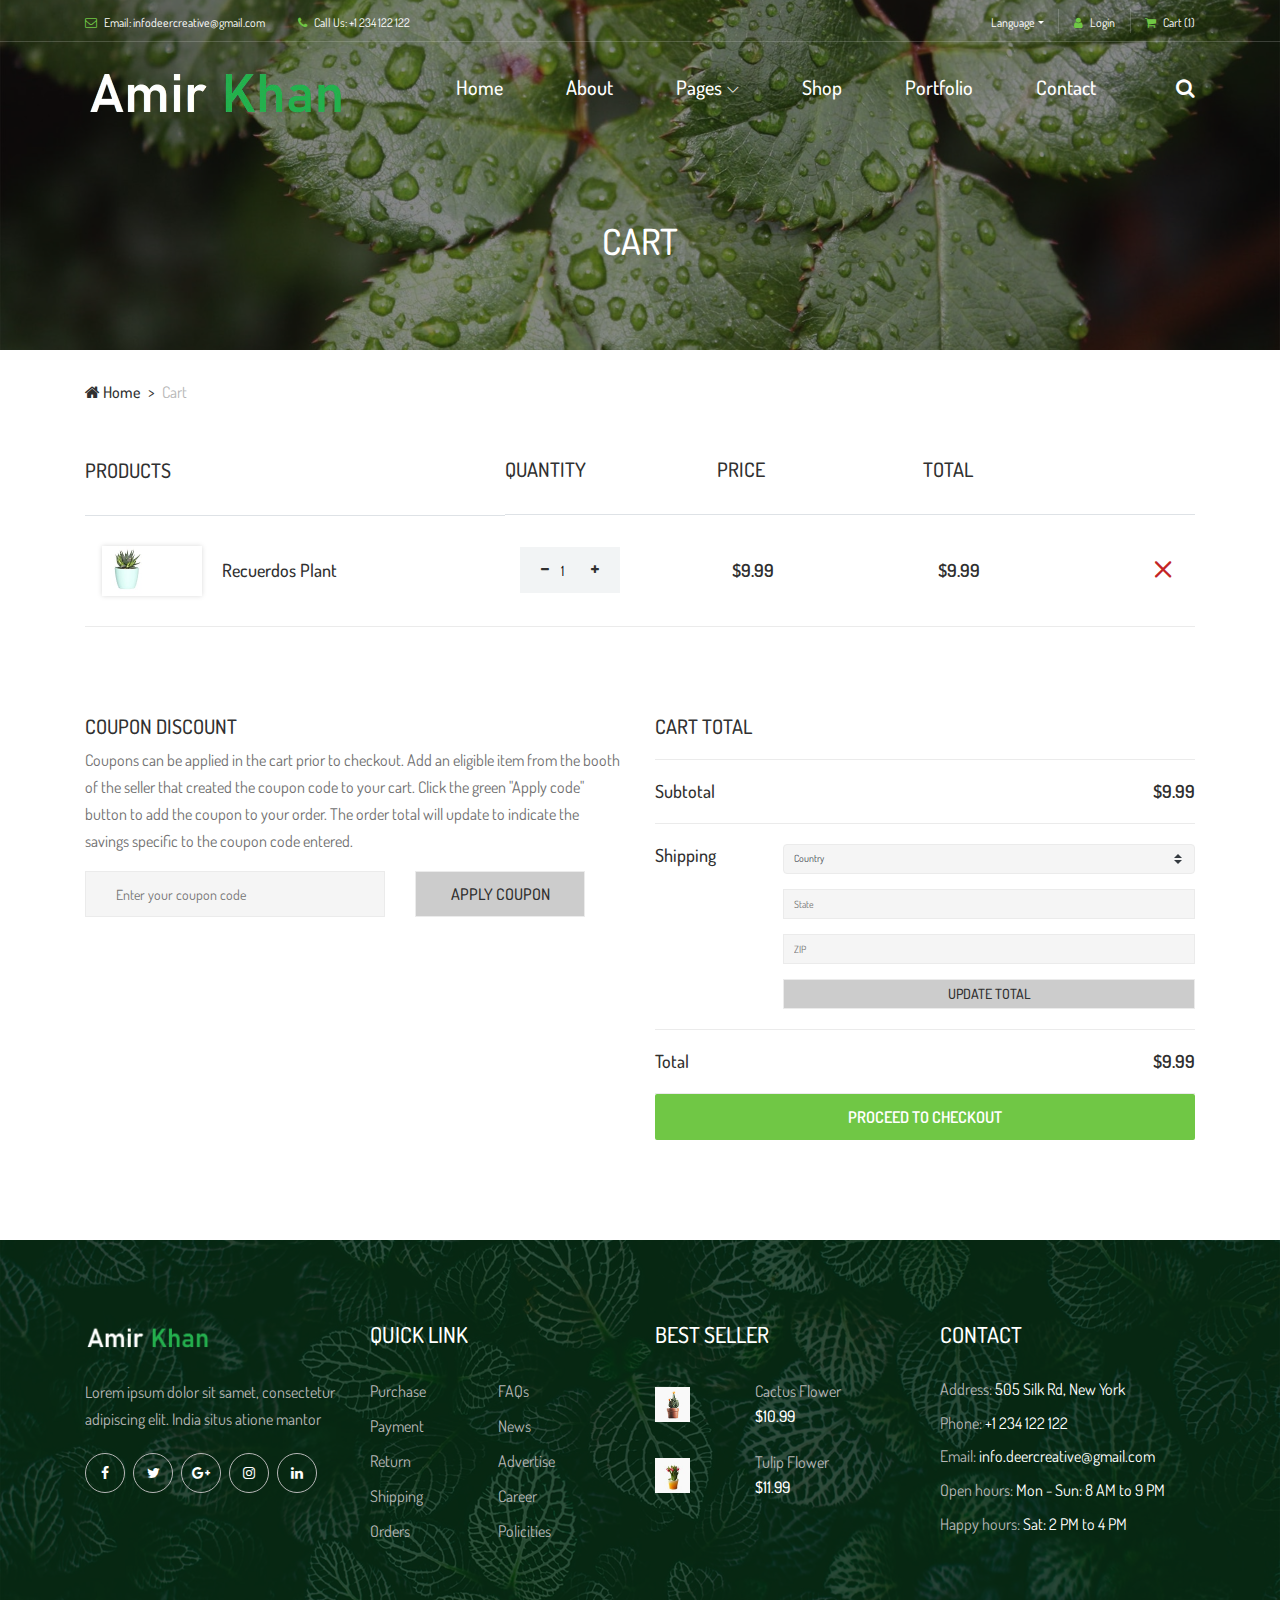
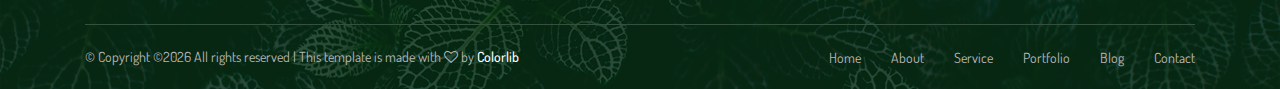
<file: cart.html>
<!DOCTYPE html>
<html lang="en">

<head>
    <meta charset="UTF-8">
    <meta name="description" content="">
    <meta http-equiv="X-UA-Compatible" content="IE=edge">
    <meta name="viewport" content="width=device-width, initial-scale=1, shrink-to-fit=no">
    <!-- The above 4 meta tags *must* come first in the head; any other head content must come *after* these tags -->

    <!-- Title -->
    <title>Amir Khan Dagai</title>

    <!-- Favicon -->
    <link rel="icon" href="img/core-img/favicon.ico">

    <!-- Core Stylesheet -->
    <link rel="stylesheet" href="style.css">

</head>

<body>
    <!-- Preloader -->
    <div class="preloader d-flex align-items-center justify-content-center">
        <div class="preloader-circle"></div>
        <div class="preloader-img">
            <img src="img/core-img/leaf.png" alt="">
        </div>
    </div>

    <!-- ##### Header Area Start ##### -->
    <header class="header-area">

        <!-- ***** Top Header Area ***** -->
        <div class="top-header-area">
            <div class="container">
                <div class="row">
                    <div class="col-12">
                        <div class="top-header-content d-flex align-items-center justify-content-between">
                            <!-- Top Header Content -->
                            <div class="top-header-meta">
                                <a href="#" data-toggle="tooltip" data-placement="bottom" title="infodeercreative@gmail.com"><i class="fa fa-envelope-o" aria-hidden="true"></i> <span>Email: infodeercreative@gmail.com</span></a>
                                <a href="#" data-toggle="tooltip" data-placement="bottom" title="+1 234 122 122"><i class="fa fa-phone" aria-hidden="true"></i> <span>Call Us: +1 234 122 122</span></a>
                            </div>

                            <!-- Top Header Content -->
                            <div class="top-header-meta d-flex">
                                <!-- Language Dropdown -->
                                <div class="language-dropdown">
                                    <div class="dropdown">
                                        <button class="btn btn-secondary dropdown-toggle mr-30" type="button" id="dropdownMenuButton" data-toggle="dropdown" aria-haspopup="true" aria-expanded="false">Language</button>
                                        <div class="dropdown-menu" aria-labelledby="dropdownMenuButton">
                                            <a class="dropdown-item" href="#">USA</a>
                                            <a class="dropdown-item" href="#">UK</a>
                                            <a class="dropdown-item" href="#">Bangla</a>
                                            <a class="dropdown-item" href="#">Hindi</a>
                                            <a class="dropdown-item" href="#">Spanish</a>
                                            <a class="dropdown-item" href="#">Latin</a>
                                        </div>
                                    </div>
                                </div>
                                <!-- Login -->
                                <div class="login">
                                    <a href="#"><i class="fa fa-user" aria-hidden="true"></i> <span>Login</span></a>
                                </div>
                                <!-- Cart -->
                                <div class="cart">
                                    <a href="#"><i class="fa fa-shopping-cart" aria-hidden="true"></i> <span>Cart <span class="cart-quantity">(1)</span></span></a>
                                </div>
                            </div>
                        </div>
                    </div>
                </div>
            </div>
        </div>

        <!-- ***** Navbar Area ***** -->
        <div class="alazea-main-menu">
            <div class="classy-nav-container breakpoint-off">
                <div class="container">
                    <!-- Menu -->
                    <nav class="classy-navbar justify-content-between" id="alazeaNav">

                        <!-- Nav Brand -->
                        <a href="index.html" class="nav-brand"><img src="img/core-img/logo.png" alt=""></a>

                        <!-- Navbar Toggler -->
                        <div class="classy-navbar-toggler">
                            <span class="navbarToggler"><span></span><span></span><span></span></span>
                        </div>

                        <!-- Menu -->
                        <div class="classy-menu">

                            <!-- Close Button -->
                            <div class="classycloseIcon">
                                <div class="cross-wrap"><span class="top"></span><span class="bottom"></span></div>
                            </div>

                            <!-- Navbar Start -->
                            <div class="classynav">
                                <ul>
                                    <li><a href="index.html">Home</a></li>
                                    <li><a href="about.html">About</a></li>
                                    <li><a href="#">Pages</a>
                                        <ul class="dropdown">
                                            <li><a href="index.html">Home</a></li>
                                            <li><a href="about.html">About</a></li>
                                            <li><a href="shop.html">Shop</a>
                                                <ul class="dropdown">
                                                    <li><a href="shop.html">Shop</a></li>
                                                    <li><a href="shop-details.html">Shop Details</a></li>
                                                    <li><a href="cart.html">Shopping Cart</a></li>
                                                    <li><a href="checkout.html">Checkout</a></li>
                                                </ul>
                                            </li>
                                            <li><a href="portfolio.html">Portfolio</a>
                                                <ul class="dropdown">
                                                    <li><a href="portfolio.html">Portfolio</a></li>
                                                    <li><a href="single-portfolio.html">Portfolio Details</a></li>
                                                </ul>
                                            </li>
                                            <li><a href="blog.html">Blog</a>
                                                <ul class="dropdown">
                                                    <li><a href="blog.html">Blog</a></li>
                                                    <li><a href="single-post.html">Blog Details</a></li>
                                                </ul>
                                            </li>
                                            <li><a href="contact.html">Contact</a></li>
                                        </ul>
                                    </li>
                                    <li><a href="shop.html">Shop</a></li>
                                    <li><a href="portfolio.html">Portfolio</a></li>
                                    <li><a href="contact.html">Contact</a></li>
                                </ul>

                                <!-- Search Icon -->
                                <div id="searchIcon">
                                    <i class="fa fa-search" aria-hidden="true"></i>
                                </div>

                            </div>
                            <!-- Navbar End -->
                        </div>
                    </nav>

                    <!-- Search Form -->
                    <div class="search-form">
                        <form action="#" method="get">
                            <input type="search" name="search" id="search" placeholder="Type keywords &amp; press enter...">
                            <button type="submit" class="d-none"></button>
                        </form>
                        <!-- Close Icon -->
                        <div class="closeIcon"><i class="fa fa-times" aria-hidden="true"></i></div>
                    </div>
                </div>
            </div>
        </div>
    </header>
    <!-- ##### Header Area End ##### -->

    <!-- ##### Breadcrumb Area Start ##### -->
    <div class="breadcrumb-area">
        <!-- Top Breadcrumb Area -->
        <div class="top-breadcrumb-area bg-img bg-overlay d-flex align-items-center justify-content-center" style="background-image: url(img/bg-img/24.jpg);">
            <h2>Cart</h2>
        </div>

        <div class="container">
            <div class="row">
                <div class="col-12">
                    <nav aria-label="breadcrumb">
                        <ol class="breadcrumb">
                            <li class="breadcrumb-item"><a href="#"><i class="fa fa-home"></i> Home</a></li>
                            <li class="breadcrumb-item active" aria-current="page">Cart</li>
                        </ol>
                    </nav>
                </div>
            </div>
        </div>
    </div>
    <!-- ##### Breadcrumb Area End ##### -->

    <!-- ##### Cart Area Start ##### -->
    <div class="cart-area section-padding-0-100 clearfix">
        <div class="container">
            <div class="row">
                <div class="col-12">
                    <div class="cart-table clearfix">
                        <table class="table table-responsive">
                            <thead>
                                <tr>
                                    <th>Products</th>
                                    <th>Quantity</th>
                                    <th>Price</th>
                                    <th>TOTAL</th>
                                    <th></th>
                                </tr>
                            </thead>
                            <tbody>
                                <tr>
                                    <td class="cart_product_img">
                                        <a href="#"><img src="img/bg-img/34.jpg" alt="Product"></a>
                                        <h5>Recuerdos Plant</h5>
                                    </td>
                                    <td class="qty">
                                        <div class="quantity">
                                            <span class="qty-minus" onclick="var effect = document.getElementById('qty'); var qty = effect.value; if( !isNaN( qty ) &amp)";&amp; qty &gt; 1 ) effect.value--;return false;"><i class="fa fa-minus" aria-hidden="true"></i></span>
                                            <input type="number" class="qty-text" id="qty" step="1" min="1" max="99" name="quantity" value="1">
                                            <span class="qty-plus" onclick="var effect = document.getElementById('qty'); var qty = effect.value; if( !isNaN( qty )) effect.value++;return false;"><i class="fa fa-plus" aria-hidden="true"></i></span>
                                        </div>
                                    </td>
                                    <td class="price"><span>$9.99</span></td>
                                    <td class="total_price"><span>$9.99</span></td>
                                    <td class="action"><a href="#"><i class="icon_close"></i></a></td>
                                </tr>
                            </tbody>
                        </table>
                    </div>
                </div>
            </div>

            <div class="row">

                <!-- Coupon Discount -->
                <div class="col-12 col-lg-6">
                    <div class="coupon-discount mt-70">
                        <h5>COUPON DISCOUNT</h5>
                        <p>Coupons can be applied in the cart prior to checkout. Add an eligible item from the booth of the seller that created the coupon code to your cart. Click the green "Apply code" button to add the coupon to your order. The order total will update to indicate the savings specific to the coupon code entered.</p>
                        <form action="#" method="post">
                            <input type="text" name="coupon-code" placeholder="Enter your coupon code">
                            <button type="submit">APPLY COUPON</button>
                        </form>
                    </div>
                </div>

                <!-- Cart Totals -->
                <div class="col-12 col-lg-6">
                    <div class="cart-totals-area mt-70">
                        <h5 class="title--">Cart Total</h5>
                        <div class="subtotal d-flex justify-content-between">
                            <h5>Subtotal</h5>
                            <h5>$9.99</h5>
                        </div>
                        <div class="shipping d-flex justify-content-between">
                            <h5>Shipping</h5>
                            <div class="shipping-address">
                                <form action="#" method="post">
                                    <select class="custom-select">
                                      <option selected>Country</option>
                                      <option value="1">USA</option>
                                      <option value="2">Latvia</option>
                                      <option value="3">Japan</option>
                                      <option value="4">Bangladesh</option>
                                    </select>
                                    <input type="text" name="shipping-text" id="shipping-text" placeholder="State">
                                    <input type="text" name="shipping-zip" id="shipping-zip" placeholder="ZIP">
                                    <button type="submit">Update Total</button>
                                </form>
                            </div>
                        </div>
                        <div class="total d-flex justify-content-between">
                            <h5>Total</h5>
                            <h5>$9.99</h5>
                        </div>
                        <div class="checkout-btn">
                            <a href="#" class="btn alazea-btn w-100">PROCEED TO CHECKOUT</a>
                        </div>
                    </div>
                </div>
            </div>

        </div>
    </div>
    <!-- ##### Cart Area End ##### -->

    <!-- ##### Footer Area Start ##### -->
    <footer class="footer-area bg-img" style="background-image: url(img/bg-img/3.jpg);">
        <!-- Main Footer Area -->
        <div class="main-footer-area">
            <div class="container">
                <div class="row">

                    <!-- Single Footer Widget -->
                    <div class="col-12 col-sm-6 col-lg-3">
                        <div class="single-footer-widget">
                            <div class="footer-logo mb-30">
                                <a href="#"><img src="img/core-img/logo.png" alt=""></a>
                            </div>
                            <p>Lorem ipsum dolor sit samet, consectetur adipiscing elit. India situs atione mantor</p>
                            <div class="social-info">
                                <a href="#"><i class="fa fa-facebook" aria-hidden="true"></i></a>
                                <a href="#"><i class="fa fa-twitter" aria-hidden="true"></i></a>
                                <a href="#"><i class="fa fa-google-plus" aria-hidden="true"></i></a>
                                <a href="#"><i class="fa fa-instagram" aria-hidden="true"></i></a>
                                <a href="#"><i class="fa fa-linkedin" aria-hidden="true"></i></a>
                            </div>
                        </div>
                    </div>

                    <!-- Single Footer Widget -->
                    <div class="col-12 col-sm-6 col-lg-3">
                        <div class="single-footer-widget">
                            <div class="widget-title">
                                <h5>QUICK LINK</h5>
                            </div>
                            <nav class="widget-nav">
                                <ul>
                                    <li><a href="#">Purchase</a></li>
                                    <li><a href="#">FAQs</a></li>
                                    <li><a href="#">Payment</a></li>
                                    <li><a href="#">News</a></li>
                                    <li><a href="#">Return</a></li>
                                    <li><a href="#">Advertise</a></li>
                                    <li><a href="#">Shipping</a></li>
                                    <li><a href="#">Career</a></li>
                                    <li><a href="#">Orders</a></li>
                                    <li><a href="#">Policities</a></li>
                                </ul>
                            </nav>
                        </div>
                    </div>

                    <!-- Single Footer Widget -->
                    <div class="col-12 col-sm-6 col-lg-3">
                        <div class="single-footer-widget">
                            <div class="widget-title">
                                <h5>BEST SELLER</h5>
                            </div>

                            <!-- Single Best Seller Products -->
                            <div class="single-best-seller-product d-flex align-items-center">
                                <div class="product-thumbnail">
                                    <a href="shop-details.html"><img src="img/bg-img/4.jpg" alt=""></a>
                                </div>
                                <div class="product-info">
                                    <a href="shop-details.html">Cactus Flower</a>
                                    <p>$10.99</p>
                                </div>
                            </div>

                            <!-- Single Best Seller Products -->
                            <div class="single-best-seller-product d-flex align-items-center">
                                <div class="product-thumbnail">
                                    <a href="shop-details.html"><img src="img/bg-img/5.jpg" alt=""></a>
                                </div>
                                <div class="product-info">
                                    <a href="shop-details.html">Tulip Flower</a>
                                    <p>$11.99</p>
                                </div>
                            </div>
                        </div>
                    </div>

                    <!-- Single Footer Widget -->
                    <div class="col-12 col-sm-6 col-lg-3">
                        <div class="single-footer-widget">
                            <div class="widget-title">
                                <h5>CONTACT</h5>
                            </div>

                            <div class="contact-information">
                                <p><span>Address:</span> 505 Silk Rd, New York</p>
                                <p><span>Phone:</span> +1 234 122 122</p>
                                <p><span>Email:</span> info.deercreative@gmail.com</p>
                                <p><span>Open hours:</span> Mon - Sun: 8 AM to 9 PM</p>
                                <p><span>Happy hours:</span> Sat: 2 PM to 4 PM</p>
                            </div>
                        </div>
                    </div>
                </div>
            </div>
        </div>

        <!-- Footer Bottom Area -->
        <div class="footer-bottom-area">
            <div class="container">
                <div class="row">
                    <div class="col-12">
                        <div class="border-line"></div>
                    </div>
                    <!-- Copywrite Text -->
                    <div class="col-12 col-md-6">
                        <div class="copywrite-text">
                            <p>&copy; <!-- Link back to Colorlib can't be removed. Template is licensed under CC BY 3.0. -->
Copyright &copy;<script>document.write(new Date().getFullYear());</script> All rights reserved | This template is made with <i class="fa fa-heart-o" aria-hidden="true"></i> by <a href="https://colorlib.com" target="_blank">Colorlib</a>
<!-- Link back to Colorlib can't be removed. Template is licensed under CC BY 3.0. -->
</p>
                        </div>
                    </div>
                    <!-- Footer Nav -->
                    <div class="col-12 col-md-6">
                        <div class="footer-nav">
                            <nav>
                                <ul>
                                    <li><a href="#">Home</a></li>
                                    <li><a href="#">About</a></li>
                                    <li><a href="#">Service</a></li>
                                    <li><a href="#">Portfolio</a></li>
                                    <li><a href="#">Blog</a></li>
                                    <li><a href="#">Contact</a></li>
                                </ul>
                            </nav>
                        </div>
                    </div>
                </div>
            </div>
        </div>
    </footer>
    <!-- ##### Footer Area End ##### -->

    <!-- ##### All Javascript Files ##### -->
    <!-- jQuery-2.2.4 js -->
    <script src="js/jquery/jquery-2.2.4.min.js"></script>
    <!-- Popper js -->
    <script src="js/bootstrap/popper.min.js"></script>
    <!-- Bootstrap js -->
    <script src="js/bootstrap/bootstrap.min.js"></script>
    <!-- All Plugins js -->
    <script src="js/plugins/plugins.js"></script>
    <!-- Active js -->
    <script src="js/active.js"></script>
</body>

</html>
</file>
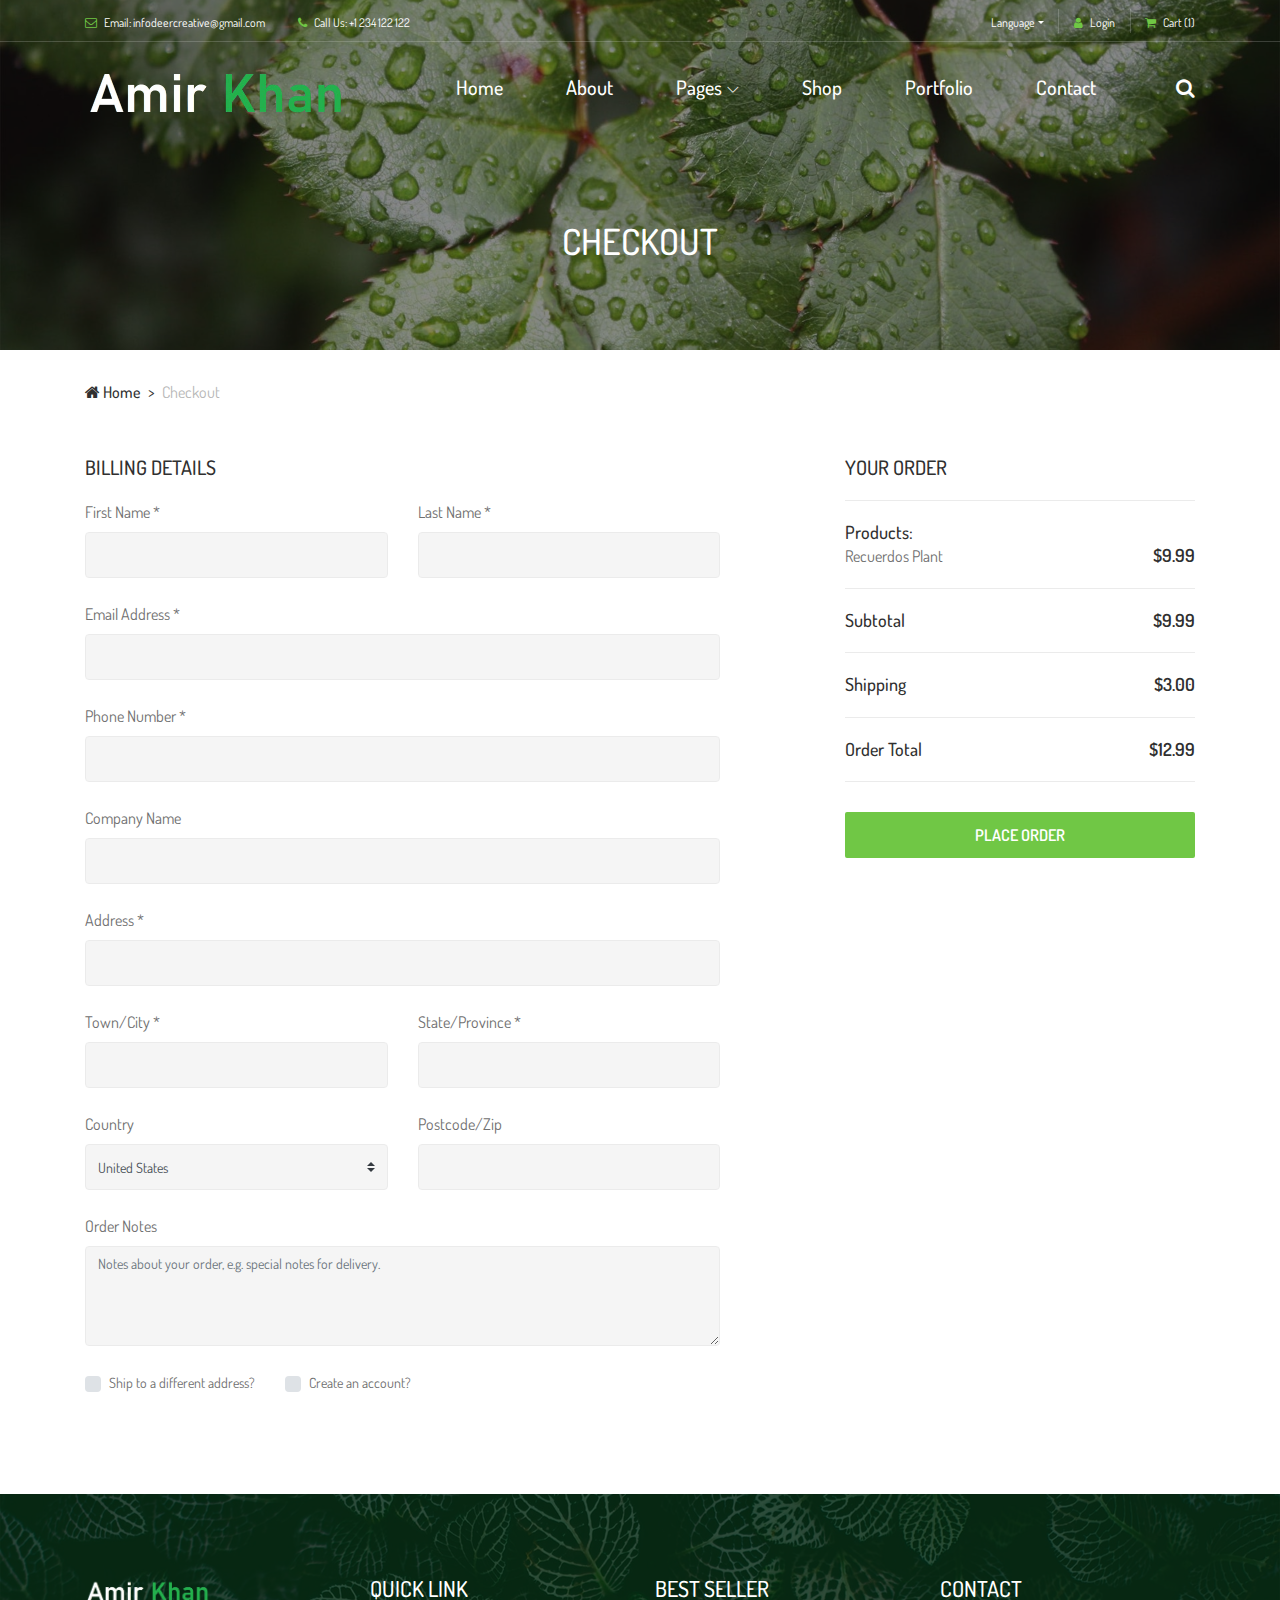
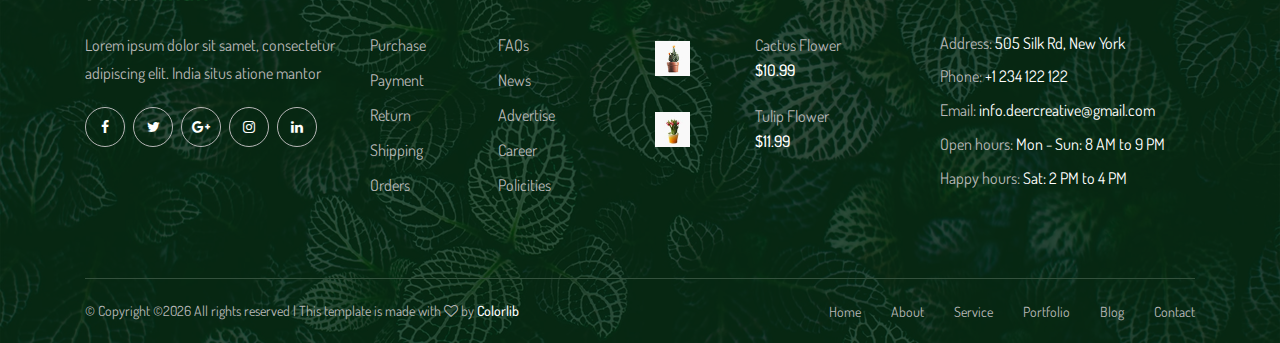
<file: checkout.html>
<!DOCTYPE html>
<html lang="en">

<head>
    <meta charset="UTF-8">
    <meta name="description" content="">
    <meta http-equiv="X-UA-Compatible" content="IE=edge">
    <meta name="viewport" content="width=device-width, initial-scale=1, shrink-to-fit=no">
    <!-- The above 4 meta tags *must* come first in the head; any other head content must come *after* these tags -->

    <!-- Title -->
    <title>Amir Khan Dagai</title>

    <!-- Favicon -->
    <link rel="icon" href="img/core-img/favicon.ico">

    <!-- Core Stylesheet -->
    <link rel="stylesheet" href="style.css">

</head>

<body>
    <!-- Preloader -->
    <div class="preloader d-flex align-items-center justify-content-center">
        <div class="preloader-circle"></div>
        <div class="preloader-img">
            <img src="img/core-img/leaf.png" alt="">
        </div>
    </div>

    <!-- ##### Header Area Start ##### -->
    <header class="header-area">

        <!-- ***** Top Header Area ***** -->
        <div class="top-header-area">
            <div class="container">
                <div class="row">
                    <div class="col-12">
                        <div class="top-header-content d-flex align-items-center justify-content-between">
                            <!-- Top Header Content -->
                            <div class="top-header-meta">
                                <a href="#" data-toggle="tooltip" data-placement="bottom" title="infodeercreative@gmail.com"><i class="fa fa-envelope-o" aria-hidden="true"></i> <span>Email: infodeercreative@gmail.com</span></a>
                                <a href="#" data-toggle="tooltip" data-placement="bottom" title="+1 234 122 122"><i class="fa fa-phone" aria-hidden="true"></i> <span>Call Us: +1 234 122 122</span></a>
                            </div>

                            <!-- Top Header Content -->
                            <div class="top-header-meta d-flex">
                                <!-- Language Dropdown -->
                                <div class="language-dropdown">
                                    <div class="dropdown">
                                        <button class="btn btn-secondary dropdown-toggle mr-30" type="button" id="dropdownMenuButton" data-toggle="dropdown" aria-haspopup="true" aria-expanded="false">Language</button>
                                        <div class="dropdown-menu" aria-labelledby="dropdownMenuButton">
                                            <a class="dropdown-item" href="#">USA</a>
                                            <a class="dropdown-item" href="#">UK</a>
                                            <a class="dropdown-item" href="#">Bangla</a>
                                            <a class="dropdown-item" href="#">Hindi</a>
                                            <a class="dropdown-item" href="#">Spanish</a>
                                            <a class="dropdown-item" href="#">Latin</a>
                                        </div>
                                    </div>
                                </div>
                                <!-- Login -->
                                <div class="login">
                                    <a href="#"><i class="fa fa-user" aria-hidden="true"></i> <span>Login</span></a>
                                </div>
                                <!-- Cart -->
                                <div class="cart">
                                    <a href="#"><i class="fa fa-shopping-cart" aria-hidden="true"></i> <span>Cart <span class="cart-quantity">(1)</span></span></a>
                                </div>
                            </div>
                        </div>
                    </div>
                </div>
            </div>
        </div>

        <!-- ***** Navbar Area ***** -->
        <div class="alazea-main-menu">
            <div class="classy-nav-container breakpoint-off">
                <div class="container">
                    <!-- Menu -->
                    <nav class="classy-navbar justify-content-between" id="alazeaNav">

                        <!-- Nav Brand -->
                        <a href="index.html" class="nav-brand"><img src="img/core-img/logo.png" alt=""></a>

                        <!-- Navbar Toggler -->
                        <div class="classy-navbar-toggler">
                            <span class="navbarToggler"><span></span><span></span><span></span></span>
                        </div>

                        <!-- Menu -->
                        <div class="classy-menu">

                            <!-- Close Button -->
                            <div class="classycloseIcon">
                                <div class="cross-wrap"><span class="top"></span><span class="bottom"></span></div>
                            </div>

                            <!-- Navbar Start -->
                            <div class="classynav">
                                <ul>
                                    <li><a href="index.html">Home</a></li>
                                    <li><a href="about.html">About</a></li>
                                    <li><a href="#">Pages</a>
                                        <ul class="dropdown">
                                            <li><a href="index.html">Home</a></li>
                                            <li><a href="about.html">About</a></li>
                                            <li><a href="shop.html">Shop</a>
                                                <ul class="dropdown">
                                                    <li><a href="shop.html">Shop</a></li>
                                                    <li><a href="shop-details.html">Shop Details</a></li>
                                                    <li><a href="cart.html">Shopping Cart</a></li>
                                                    <li><a href="checkout.html">Checkout</a></li>
                                                </ul>
                                            </li>
                                            <li><a href="portfolio.html">Portfolio</a>
                                                <ul class="dropdown">
                                                    <li><a href="portfolio.html">Portfolio</a></li>
                                                    <li><a href="single-portfolio.html">Portfolio Details</a></li>
                                                </ul>
                                            </li>
                                            <li><a href="blog.html">Blog</a>
                                                <ul class="dropdown">
                                                    <li><a href="blog.html">Blog</a></li>
                                                    <li><a href="single-post.html">Blog Details</a></li>
                                                </ul>
                                            </li>
                                            <li><a href="contact.html">Contact</a></li>
                                        </ul>
                                    </li>
                                    <li><a href="shop.html">Shop</a></li>
                                    <li><a href="portfolio.html">Portfolio</a></li>
                                    <li><a href="contact.html">Contact</a></li>
                                </ul>

                                <!-- Search Icon -->
                                <div id="searchIcon">
                                    <i class="fa fa-search" aria-hidden="true"></i>
                                </div>

                            </div>
                            <!-- Navbar End -->
                        </div>
                    </nav>

                    <!-- Search Form -->
                    <div class="search-form">
                        <form action="#" method="get">
                            <input type="search" name="search" id="search" placeholder="Type keywords &amp; press enter...">
                            <button type="submit" class="d-none"></button>
                        </form>
                        <!-- Close Icon -->
                        <div class="closeIcon"><i class="fa fa-times" aria-hidden="true"></i></div>
                    </div>
                </div>
            </div>
        </div>
    </header>
    <!-- ##### Header Area End ##### -->

    <!-- ##### Breadcrumb Area Start ##### -->
    <div class="breadcrumb-area">
        <!-- Top Breadcrumb Area -->
        <div class="top-breadcrumb-area bg-img bg-overlay d-flex align-items-center justify-content-center" style="background-image: url(img/bg-img/24.jpg);">
            <h2>Checkout</h2>
        </div>

        <div class="container">
            <div class="row">
                <div class="col-12">
                    <nav aria-label="breadcrumb">
                        <ol class="breadcrumb">
                            <li class="breadcrumb-item"><a href="#"><i class="fa fa-home"></i> Home</a></li>
                            <li class="breadcrumb-item active" aria-current="page">Checkout</li>
                        </ol>
                    </nav>
                </div>
            </div>
        </div>
    </div>
    <!-- ##### Breadcrumb Area End ##### -->

    <!-- ##### Checkout Area Start ##### -->
    <div class="checkout_area mb-100">
        <div class="container">
            <div class="row justify-content-between">
                <div class="col-12 col-lg-7">
                    <div class="checkout_details_area clearfix">
                        <h5>Billing Details</h5>
                        <form action="#" method="post">
                            <div class="row">
                                <div class="col-md-6 mb-4">
                                    <label for="first_name">First Name *</label>
                                    <input type="text" class="form-control" id="first_name" value="" required>
                                </div>
                                <div class="col-md-6 mb-4">
                                    <label for="last_name">Last Name *</label>
                                    <input type="text" class="form-control" id="last_name" value="" required>
                                </div>
                                <div class="col-12 mb-4">
                                    <label for="email_address">Email Address *</label>
                                    <input type="email" class="form-control" id="email_address" value="">
                                </div>
                                <div class="col-12 mb-4">
                                    <label for="phone_number">Phone Number *</label>
                                    <input type="number" class="form-control" id="phone_number" min="0" value="">
                                </div>
                                <div class="col-12 mb-4">
                                    <label for="company">Company Name</label>
                                    <input type="text" class="form-control" id="company" value="">
                                </div>
                                <div class="col-12 mb-4">
                                    <label for="company">Address *</label>
                                    <input type="text" class="form-control" id="address" value="">
                                </div>
                                <div class="col-md-6 mb-4">
                                    <label for="city">Town/City *</label>
                                    <input type="text" class="form-control" id="city" value="">
                                </div>
                                <div class="col-md-6 mb-4">
                                    <label for="state">State/Province *</label>
                                    <input type="text" class="form-control" id="state" value="">
                                </div>
                                <div class="col-md-6 mb-4">
                                    <label for="country">Country</label>
                                    <select class="custom-select d-block w-100" id="country">
                                        <option value="usa">United States</option>
                                        <option value="uk">United Kingdom</option>
                                        <option value="ger">Germany</option>
                                        <option value="fra">France</option>
                                        <option value="ind">India</option>
                                        <option value="aus">Australia</option>
                                        <option value="bra">Brazil</option>
                                        <option value="cana">Canada</option>
                                    </select>
                                </div>
                                <div class="col-md-6 mb-4">
                                    <label for="postcode">Postcode/Zip</label>
                                    <input type="text" class="form-control" id="postcode" value="">
                                </div>
                                <div class="col-md-12 mb-4">
                                    <label for="order-notes">Order Notes</label>
                                    <textarea class="form-control" id="order-notes" cols="30" rows="10" placeholder="Notes about your order, e.g. special notes for delivery."></textarea>
                                </div>
                                <div class="col-12">
                                    <div class="d-flex align-items-center">
                                        <!-- Single Checkbox -->
                                        <div class="custom-control custom-checkbox d-flex align-items-center mr-30">
                                            <input type="checkbox" class="custom-control-input" id="customCheck1">
                                            <label class="custom-control-label" for="customCheck1">Ship to a different address?</label>
                                        </div>
                                        <!-- Single Checkbox -->
                                        <div class="custom-control custom-checkbox d-flex align-items-center">
                                            <input type="checkbox" class="custom-control-input" id="customCheck2">
                                            <label class="custom-control-label" for="customCheck2">Create an account?</label>
                                        </div>
                                    </div>
                                </div>
                            </div>
                        </form>
                    </div>
                </div>

                <div class="col-12 col-lg-4">
                    <div class="checkout-content">
                        <h5 class="title--">Your Order</h5>
                        <div class="products">
                            <div class="products-data">
                                <h5>Products:</h5>
                                <div class="single-products d-flex justify-content-between align-items-center">
                                    <p>Recuerdos Plant</p>
                                    <h5>$9.99</h5>
                                </div>
                            </div>
                        </div>
                        <div class="subtotal d-flex justify-content-between align-items-center">
                            <h5>Subtotal</h5>
                            <h5>$9.99</h5>
                        </div>
                        <div class="shipping d-flex justify-content-between align-items-center">
                            <h5>Shipping</h5>
                            <h5>$3.00</h5>
                        </div>
                        <div class="order-total d-flex justify-content-between align-items-center">
                            <h5>Order Total</h5>
                            <h5>$12.99</h5>
                        </div>
                        <div class="checkout-btn mt-30">
                            <a href="#" class="btn alazea-btn w-100">Place Order</a>
                        </div>
                    </div>
                </div>
            </div>
        </div>
    </div>
    <!-- ##### Checkout Area End ##### -->

    <!-- ##### Footer Area Start ##### -->
    <footer class="footer-area bg-img" style="background-image: url(img/bg-img/3.jpg);">
        <!-- Main Footer Area -->
        <div class="main-footer-area">
            <div class="container">
                <div class="row">

                    <!-- Single Footer Widget -->
                    <div class="col-12 col-sm-6 col-lg-3">
                        <div class="single-footer-widget">
                            <div class="footer-logo mb-30">
                                <a href="#"><img src="img/core-img/logo.png" alt=""></a>
                            </div>
                            <p>Lorem ipsum dolor sit samet, consectetur adipiscing elit. India situs atione mantor</p>
                            <div class="social-info">
                                <a href="#"><i class="fa fa-facebook" aria-hidden="true"></i></a>
                                <a href="#"><i class="fa fa-twitter" aria-hidden="true"></i></a>
                                <a href="#"><i class="fa fa-google-plus" aria-hidden="true"></i></a>
                                <a href="#"><i class="fa fa-instagram" aria-hidden="true"></i></a>
                                <a href="#"><i class="fa fa-linkedin" aria-hidden="true"></i></a>
                            </div>
                        </div>
                    </div>

                    <!-- Single Footer Widget -->
                    <div class="col-12 col-sm-6 col-lg-3">
                        <div class="single-footer-widget">
                            <div class="widget-title">
                                <h5>QUICK LINK</h5>
                            </div>
                            <nav class="widget-nav">
                                <ul>
                                    <li><a href="#">Purchase</a></li>
                                    <li><a href="#">FAQs</a></li>
                                    <li><a href="#">Payment</a></li>
                                    <li><a href="#">News</a></li>
                                    <li><a href="#">Return</a></li>
                                    <li><a href="#">Advertise</a></li>
                                    <li><a href="#">Shipping</a></li>
                                    <li><a href="#">Career</a></li>
                                    <li><a href="#">Orders</a></li>
                                    <li><a href="#">Policities</a></li>
                                </ul>
                            </nav>
                        </div>
                    </div>

                    <!-- Single Footer Widget -->
                    <div class="col-12 col-sm-6 col-lg-3">
                        <div class="single-footer-widget">
                            <div class="widget-title">
                                <h5>BEST SELLER</h5>
                            </div>

                            <!-- Single Best Seller Products -->
                            <div class="single-best-seller-product d-flex align-items-center">
                                <div class="product-thumbnail">
                                    <a href="shop-details.html"><img src="img/bg-img/4.jpg" alt=""></a>
                                </div>
                                <div class="product-info">
                                    <a href="shop-details.html">Cactus Flower</a>
                                    <p>$10.99</p>
                                </div>
                            </div>

                            <!-- Single Best Seller Products -->
                            <div class="single-best-seller-product d-flex align-items-center">
                                <div class="product-thumbnail">
                                    <a href="shop-details.html"><img src="img/bg-img/5.jpg" alt=""></a>
                                </div>
                                <div class="product-info">
                                    <a href="shop-details.html">Tulip Flower</a>
                                    <p>$11.99</p>
                                </div>
                            </div>
                        </div>
                    </div>

                    <!-- Single Footer Widget -->
                    <div class="col-12 col-sm-6 col-lg-3">
                        <div class="single-footer-widget">
                            <div class="widget-title">
                                <h5>CONTACT</h5>
                            </div>

                            <div class="contact-information">
                                <p><span>Address:</span> 505 Silk Rd, New York</p>
                                <p><span>Phone:</span> +1 234 122 122</p>
                                <p><span>Email:</span> info.deercreative@gmail.com</p>
                                <p><span>Open hours:</span> Mon - Sun: 8 AM to 9 PM</p>
                                <p><span>Happy hours:</span> Sat: 2 PM to 4 PM</p>
                            </div>
                        </div>
                    </div>
                </div>
            </div>
        </div>

        <!-- Footer Bottom Area -->
        <div class="footer-bottom-area">
            <div class="container">
                <div class="row">
                    <div class="col-12">
                        <div class="border-line"></div>
                    </div>
                    <!-- Copywrite Text -->
                    <div class="col-12 col-md-6">
                        <div class="copywrite-text">
                            <p>&copy; <!-- Link back to Colorlib can't be removed. Template is licensed under CC BY 3.0. -->
Copyright &copy;<script>document.write(new Date().getFullYear());</script> All rights reserved | This template is made with <i class="fa fa-heart-o" aria-hidden="true"></i> by <a href="https://colorlib.com" target="_blank">Colorlib</a>
<!-- Link back to Colorlib can't be removed. Template is licensed under CC BY 3.0. -->
</p>
                        </div>
                    </div>
                    <!-- Footer Nav -->
                    <div class="col-12 col-md-6">
                        <div class="footer-nav">
                            <nav>
                                <ul>
                                    <li><a href="#">Home</a></li>
                                    <li><a href="#">About</a></li>
                                    <li><a href="#">Service</a></li>
                                    <li><a href="#">Portfolio</a></li>
                                    <li><a href="#">Blog</a></li>
                                    <li><a href="#">Contact</a></li>
                                </ul>
                            </nav>
                        </div>
                    </div>
                </div>
            </div>
        </div>
    </footer>
    <!-- ##### Footer Area End ##### -->

    <!-- ##### All Javascript Files ##### -->
    <!-- jQuery-2.2.4 js -->
    <script src="js/jquery/jquery-2.2.4.min.js"></script>
    <!-- Popper js -->
    <script src="js/bootstrap/popper.min.js"></script>
    <!-- Bootstrap js -->
    <script src="js/bootstrap/bootstrap.min.js"></script>
    <!-- All Plugins js -->
    <script src="js/plugins/plugins.js"></script>
    <!-- Active js -->
    <script src="js/active.js"></script>
</body>

</html>
</file>
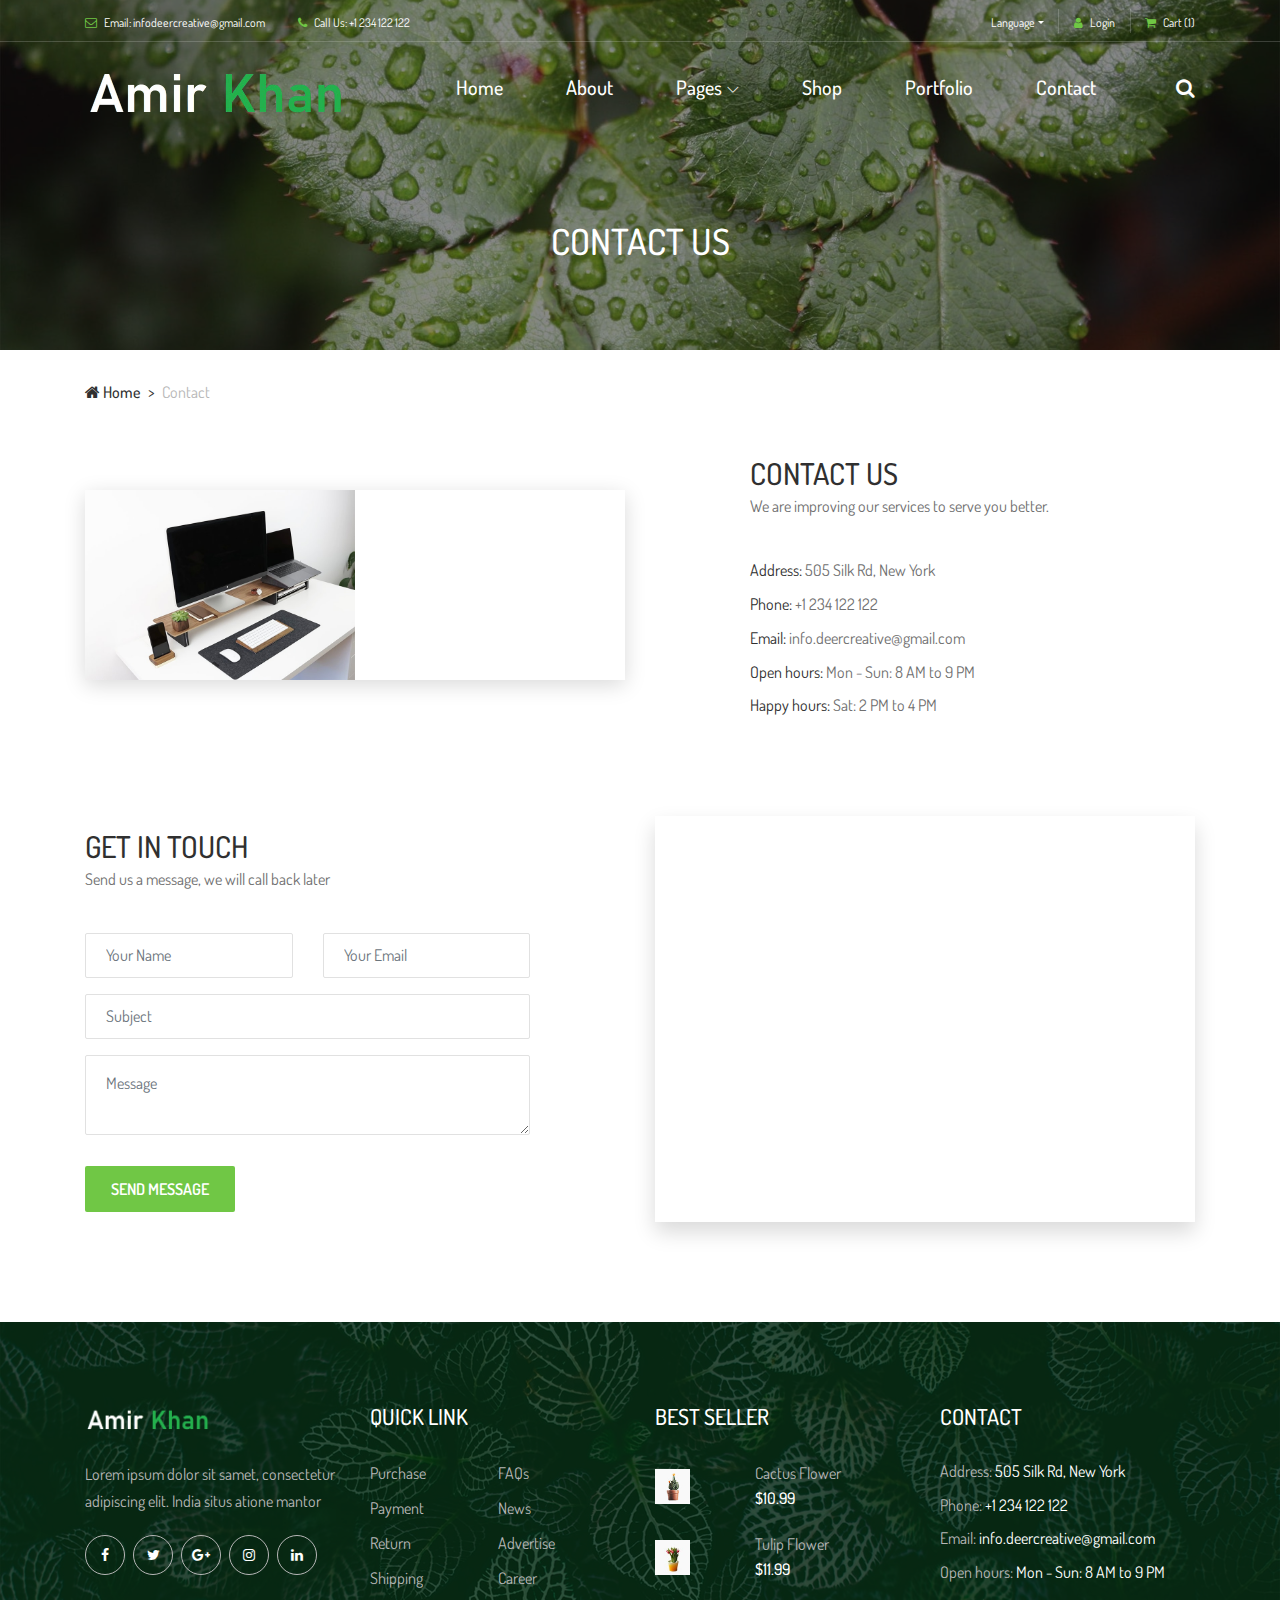
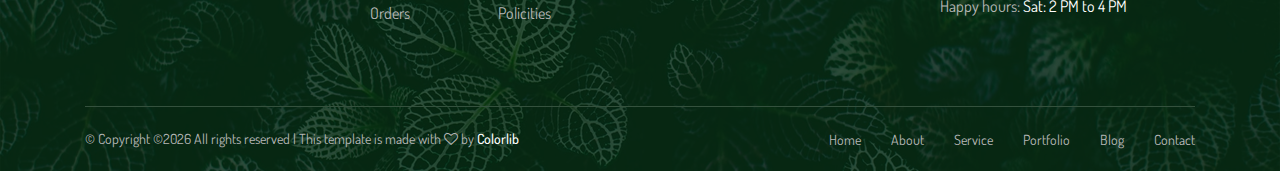
<file: contact.html>
<!DOCTYPE html>
<html lang="en">

<head>
    <meta charset="UTF-8">
    <meta name="description" content="">
    <meta http-equiv="X-UA-Compatible" content="IE=edge">
    <meta name="viewport" content="width=device-width, initial-scale=1, shrink-to-fit=no">
    <!-- The above 4 meta tags *must* come first in the head; any other head content must come *after* these tags -->

    <!-- Title -->
    <title>Amir Khan Dagai</title>

    <!-- Favicon -->
    <link rel="icon" href="img/core-img/favicon.ico">

    <!-- Core Stylesheet -->
    <link rel="stylesheet" href="style.css">

</head>

<body>
    <!-- Preloader -->
    <div class="preloader d-flex align-items-center justify-content-center">
        <div class="preloader-circle"></div>
        <div class="preloader-img">
            <img src="img/core-img/leaf.png" alt="">
        </div>
    </div>

    <!-- ##### Header Area Start ##### -->
    <header class="header-area">

        <!-- ***** Top Header Area ***** -->
        <div class="top-header-area">
            <div class="container">
                <div class="row">
                    <div class="col-12">
                        <div class="top-header-content d-flex align-items-center justify-content-between">
                            <!-- Top Header Content -->
                            <div class="top-header-meta">
                                <a href="#" data-toggle="tooltip" data-placement="bottom" title="infodeercreative@gmail.com"><i class="fa fa-envelope-o" aria-hidden="true"></i> <span>Email: infodeercreative@gmail.com</span></a>
                                <a href="#" data-toggle="tooltip" data-placement="bottom" title="+1 234 122 122"><i class="fa fa-phone" aria-hidden="true"></i> <span>Call Us: +1 234 122 122</span></a>
                            </div>

                            <!-- Top Header Content -->
                            <div class="top-header-meta d-flex">
                                <!-- Language Dropdown -->
                                <div class="language-dropdown">
                                    <div class="dropdown">
                                        <button class="btn btn-secondary dropdown-toggle mr-30" type="button" id="dropdownMenuButton" data-toggle="dropdown" aria-haspopup="true" aria-expanded="false">Language</button>
                                        <div class="dropdown-menu" aria-labelledby="dropdownMenuButton">
                                            <a class="dropdown-item" href="#">USA</a>
                                            <a class="dropdown-item" href="#">UK</a>
                                            <a class="dropdown-item" href="#">Bangla</a>
                                            <a class="dropdown-item" href="#">Hindi</a>
                                            <a class="dropdown-item" href="#">Spanish</a>
                                            <a class="dropdown-item" href="#">Latin</a>
                                        </div>
                                    </div>
                                </div>
                                <!-- Login -->
                                <div class="login">
                                    <a href="#"><i class="fa fa-user" aria-hidden="true"></i> <span>Login</span></a>
                                </div>
                                <!-- Cart -->
                                <div class="cart">
                                    <a href="#"><i class="fa fa-shopping-cart" aria-hidden="true"></i> <span>Cart <span class="cart-quantity">(1)</span></span></a>
                                </div>
                            </div>
                        </div>
                    </div>
                </div>
            </div>
        </div>

        <!-- ***** Navbar Area ***** -->
        <div class="alazea-main-menu">
            <div class="classy-nav-container breakpoint-off">
                <div class="container">
                    <!-- Menu -->
                    <nav class="classy-navbar justify-content-between" id="alazeaNav">

                        <!-- Nav Brand -->
                        <a href="index.html" class="nav-brand"><img src="img/core-img/logo.png" alt=""></a>

                        <!-- Navbar Toggler -->
                        <div class="classy-navbar-toggler">
                            <span class="navbarToggler"><span></span><span></span><span></span></span>
                        </div>

                        <!-- Menu -->
                        <div class="classy-menu">

                            <!-- Close Button -->
                            <div class="classycloseIcon">
                                <div class="cross-wrap"><span class="top"></span><span class="bottom"></span></div>
                            </div>

                            <!-- Navbar Start -->
                            <div class="classynav">
                                <ul>
                                    <li><a href="index.html">Home</a></li>
                                    <li><a href="about.html">About</a></li>
                                    <li><a href="#">Pages</a>
                                        <ul class="dropdown">
                                            <li><a href="index.html">Home</a></li>
                                            <li><a href="about.html">About</a></li>
                                            <li><a href="shop.html">Shop</a>
                                                <ul class="dropdown">
                                                    <li><a href="shop.html">Shop</a></li>
                                                    <li><a href="shop-details.html">Shop Details</a></li>
                                                    <li><a href="cart.html">Shopping Cart</a></li>
                                                    <li><a href="checkout.html">Checkout</a></li>
                                                </ul>
                                            </li>
                                            <li><a href="portfolio.html">Portfolio</a>
                                                <ul class="dropdown">
                                                    <li><a href="portfolio.html">Portfolio</a></li>
                                                    <li><a href="single-portfolio.html">Portfolio Details</a></li>
                                                </ul>
                                            </li>
                                            <li><a href="blog.html">Blog</a>
                                                <ul class="dropdown">
                                                    <li><a href="blog.html">Blog</a></li>
                                                    <li><a href="single-post.html">Blog Details</a></li>
                                                </ul>
                                            </li>
                                            <li><a href="contact.html">Contact</a></li>
                                        </ul>
                                    </li>
                                    <li><a href="shop.html">Shop</a></li>
                                    <li><a href="portfolio.html">Portfolio</a></li>
                                    <li><a href="contact.html">Contact</a></li>
                                </ul>

                                <!-- Search Icon -->
                                <div id="searchIcon">
                                    <i class="fa fa-search" aria-hidden="true"></i>
                                </div>

                            </div>
                            <!-- Navbar End -->
                        </div>
                    </nav>

                    <!-- Search Form -->
                    <div class="search-form">
                        <form action="#" method="get">
                            <input type="search" name="search" id="search" placeholder="Type keywords &amp; press enter...">
                            <button type="submit" class="d-none"></button>
                        </form>
                        <!-- Close Icon -->
                        <div class="closeIcon"><i class="fa fa-times" aria-hidden="true"></i></div>
                    </div>
                </div>
            </div>
        </div>
    </header>
    <!-- ##### Header Area End ##### -->

    <!-- ##### Breadcrumb Area Start ##### -->
    <div class="breadcrumb-area">
        <!-- Top Breadcrumb Area -->
        <div class="top-breadcrumb-area bg-img bg-overlay d-flex align-items-center justify-content-center" style="background-image: url(img/bg-img/24.jpg);">
            <h2>Contact US</h2>
        </div>

        <div class="container">
            <div class="row">
                <div class="col-12">
                    <nav aria-label="breadcrumb">
                        <ol class="breadcrumb">
                            <li class="breadcrumb-item"><a href="#"><i class="fa fa-home"></i> Home</a></li>
                            <li class="breadcrumb-item active" aria-current="page">Contact</li>
                        </ol>
                    </nav>
                </div>
            </div>
        </div>
    </div>
    <!-- ##### Breadcrumb Area End ##### -->

    <!-- ##### Contact Area Info Start ##### -->
    <div class="contact-area-info section-padding-0-100">
        <div class="container">
            <div class="row align-items-center justify-content-between">
                <!-- Contact Thumbnail -->
                <div class="col-12 col-md-6">
                    <div class="contact--thumbnail">
                        <img src="img/bg-img/25.jpg" alt="">
                    </div>
                </div>

                <div class="col-12 col-md-5">
                    <!-- Section Heading -->
                    <div class="section-heading">
                        <h2>CONTACT US</h2>
                        <p>We are improving our services to serve you better.</p>
                    </div>
                    <!-- Contact Information -->
                    <div class="contact-information">
                        <p><span>Address:</span> 505 Silk Rd, New York</p>
                        <p><span>Phone:</span> +1 234 122 122</p>
                        <p><span>Email:</span> info.deercreative@gmail.com</p>
                        <p><span>Open hours:</span> Mon - Sun: 8 AM to 9 PM</p>
                        <p><span>Happy hours:</span> Sat: 2 PM to 4 PM</p>
                    </div>
                </div>
            </div>
        </div>
    </div>
    <!-- ##### Contact Area Info End ##### -->

    <!-- ##### Contact Area Start ##### -->
    <section class="contact-area">
        <div class="container">
            <div class="row align-items-center justify-content-between">
                <div class="col-12 col-lg-5">
                    <!-- Section Heading -->
                    <div class="section-heading">
                        <h2>GET IN TOUCH</h2>
                        <p>Send us a message, we will call back later</p>
                    </div>
                    <!-- Contact Form Area -->
                    <div class="contact-form-area mb-100">
                        <form action="#" method="post">
                            <div class="row">
                                <div class="col-12 col-md-6">
                                    <div class="form-group">
                                        <input type="text" class="form-control" id="contact-name" placeholder="Your Name">
                                    </div>
                                </div>
                                <div class="col-12 col-md-6">
                                    <div class="form-group">
                                        <input type="email" class="form-control" id="contact-email" placeholder="Your Email">
                                    </div>
                                </div>
                                <div class="col-12">
                                    <div class="form-group">
                                        <input type="text" class="form-control" id="contact-subject" placeholder="Subject">
                                    </div>
                                </div>
                                <div class="col-12">
                                    <div class="form-group">
                                        <textarea class="form-control" name="message" id="message" cols="30" rows="10" placeholder="Message"></textarea>
                                    </div>
                                </div>
                                <div class="col-12">
                                    <button type="submit" class="btn alazea-btn mt-15">Send Message</button>
                                </div>
                            </div>
                        </form>
                    </div>
                </div>

                <div class="col-12 col-lg-6">
                    <!-- Google Maps -->
                    <div class="map-area mb-100">
                        <iframe src="https://www.google.com/maps/embed?pb=!1m18!1m12!1m3!1d22236.40558254599!2d-118.25292394686001!3d34.057682914027104!2m3!1f0!2f0!3f0!3m2!1i1024!2i768!4f13.1!3m3!1m2!1s0x80c2c75ddc27da13%3A0xe22fdf6f254608f4!2z4Kay4Ka4IOCmj-CmnuCnjeCmnOCnh-CmsuCnh-CmuCwg4KaV4KeN4Kav4Ka-4Kay4Ka_4Kar4KeL4Kaw4KeN4Kao4Ka_4Kav4Ka84Ka-LCDgpq7gpr7gprDgp43gppXgpr_gpqgg4Kav4KeB4KaV4KeN4Kak4Kaw4Ka-4Ka34KeN4Kaf4KeN4Kaw!5e0!3m2!1sbn!2sbd!4v1532328708137" allowfullscreen></iframe>
                    </div>
                </div>
            </div>
        </div>
    </section>
    <!-- ##### Contact Area End ##### -->

    <!-- ##### Footer Area Start ##### -->
    <footer class="footer-area bg-img" style="background-image: url(img/bg-img/3.jpg);">
        <!-- Main Footer Area -->
        <div class="main-footer-area">
            <div class="container">
                <div class="row">

                    <!-- Single Footer Widget -->
                    <div class="col-12 col-sm-6 col-lg-3">
                        <div class="single-footer-widget">
                            <div class="footer-logo mb-30">
                                <a href="#"><img src="img/core-img/logo.png" alt=""></a>
                            </div>
                            <p>Lorem ipsum dolor sit samet, consectetur adipiscing elit. India situs atione mantor</p>
                            <div class="social-info">
                                <a href="#"><i class="fa fa-facebook" aria-hidden="true"></i></a>
                                <a href="#"><i class="fa fa-twitter" aria-hidden="true"></i></a>
                                <a href="#"><i class="fa fa-google-plus" aria-hidden="true"></i></a>
                                <a href="#"><i class="fa fa-instagram" aria-hidden="true"></i></a>
                                <a href="#"><i class="fa fa-linkedin" aria-hidden="true"></i></a>
                            </div>
                        </div>
                    </div>

                    <!-- Single Footer Widget -->
                    <div class="col-12 col-sm-6 col-lg-3">
                        <div class="single-footer-widget">
                            <div class="widget-title">
                                <h5>QUICK LINK</h5>
                            </div>
                            <nav class="widget-nav">
                                <ul>
                                    <li><a href="#">Purchase</a></li>
                                    <li><a href="#">FAQs</a></li>
                                    <li><a href="#">Payment</a></li>
                                    <li><a href="#">News</a></li>
                                    <li><a href="#">Return</a></li>
                                    <li><a href="#">Advertise</a></li>
                                    <li><a href="#">Shipping</a></li>
                                    <li><a href="#">Career</a></li>
                                    <li><a href="#">Orders</a></li>
                                    <li><a href="#">Policities</a></li>
                                </ul>
                            </nav>
                        </div>
                    </div>

                    <!-- Single Footer Widget -->
                    <div class="col-12 col-sm-6 col-lg-3">
                        <div class="single-footer-widget">
                            <div class="widget-title">
                                <h5>BEST SELLER</h5>
                            </div>

                            <!-- Single Best Seller Products -->
                            <div class="single-best-seller-product d-flex align-items-center">
                                <div class="product-thumbnail">
                                    <a href="shop-details.html"><img src="img/bg-img/4.jpg" alt=""></a>
                                </div>
                                <div class="product-info">
                                    <a href="shop-details.html">Cactus Flower</a>
                                    <p>$10.99</p>
                                </div>
                            </div>

                            <!-- Single Best Seller Products -->
                            <div class="single-best-seller-product d-flex align-items-center">
                                <div class="product-thumbnail">
                                    <a href="shop-details.html"><img src="img/bg-img/5.jpg" alt=""></a>
                                </div>
                                <div class="product-info">
                                    <a href="shop-details.html">Tulip Flower</a>
                                    <p>$11.99</p>
                                </div>
                            </div>
                        </div>
                    </div>

                    <!-- Single Footer Widget -->
                    <div class="col-12 col-sm-6 col-lg-3">
                        <div class="single-footer-widget">
                            <div class="widget-title">
                                <h5>CONTACT</h5>
                            </div>

                            <div class="contact-information">
                                <p><span>Address:</span> 505 Silk Rd, New York</p>
                                <p><span>Phone:</span> +1 234 122 122</p>
                                <p><span>Email:</span> info.deercreative@gmail.com</p>
                                <p><span>Open hours:</span> Mon - Sun: 8 AM to 9 PM</p>
                                <p><span>Happy hours:</span> Sat: 2 PM to 4 PM</p>
                            </div>
                        </div>
                    </div>
                </div>
            </div>
        </div>

        <!-- Footer Bottom Area -->
        <div class="footer-bottom-area">
            <div class="container">
                <div class="row">
                    <div class="col-12">
                        <div class="border-line"></div>
                    </div>
                    <!-- Copywrite Text -->
                    <div class="col-12 col-md-6">
                        <div class="copywrite-text">
                            <p>&copy; <!-- Link back to Colorlib can't be removed. Template is licensed under CC BY 3.0. -->
Copyright &copy;<script>document.write(new Date().getFullYear());</script> All rights reserved | This template is made with <i class="fa fa-heart-o" aria-hidden="true"></i> by <a href="https://colorlib.com" target="_blank">Colorlib</a>
<!-- Link back to Colorlib can't be removed. Template is licensed under CC BY 3.0. -->
</p>
                        </div>
                    </div>
                    <!-- Footer Nav -->
                    <div class="col-12 col-md-6">
                        <div class="footer-nav">
                            <nav>
                                <ul>
                                    <li><a href="#">Home</a></li>
                                    <li><a href="#">About</a></li>
                                    <li><a href="#">Service</a></li>
                                    <li><a href="#">Portfolio</a></li>
                                    <li><a href="#">Blog</a></li>
                                    <li><a href="#">Contact</a></li>
                                </ul>
                            </nav>
                        </div>
                    </div>
                </div>
            </div>
        </div>
    </footer>
    <!-- ##### Footer Area End ##### -->

    <!-- ##### All Javascript Files ##### -->
    <!-- jQuery-2.2.4 js -->
    <script src="js/jquery/jquery-2.2.4.min.js"></script>
    <!-- Popper js -->
    <script src="js/bootstrap/popper.min.js"></script>
    <!-- Bootstrap js -->
    <script src="js/bootstrap/bootstrap.min.js"></script>
    <!-- All Plugins js -->
    <script src="js/plugins/plugins.js"></script>
    <!-- Active js -->
    <script src="js/active.js"></script>
</body>

</html>
</file>
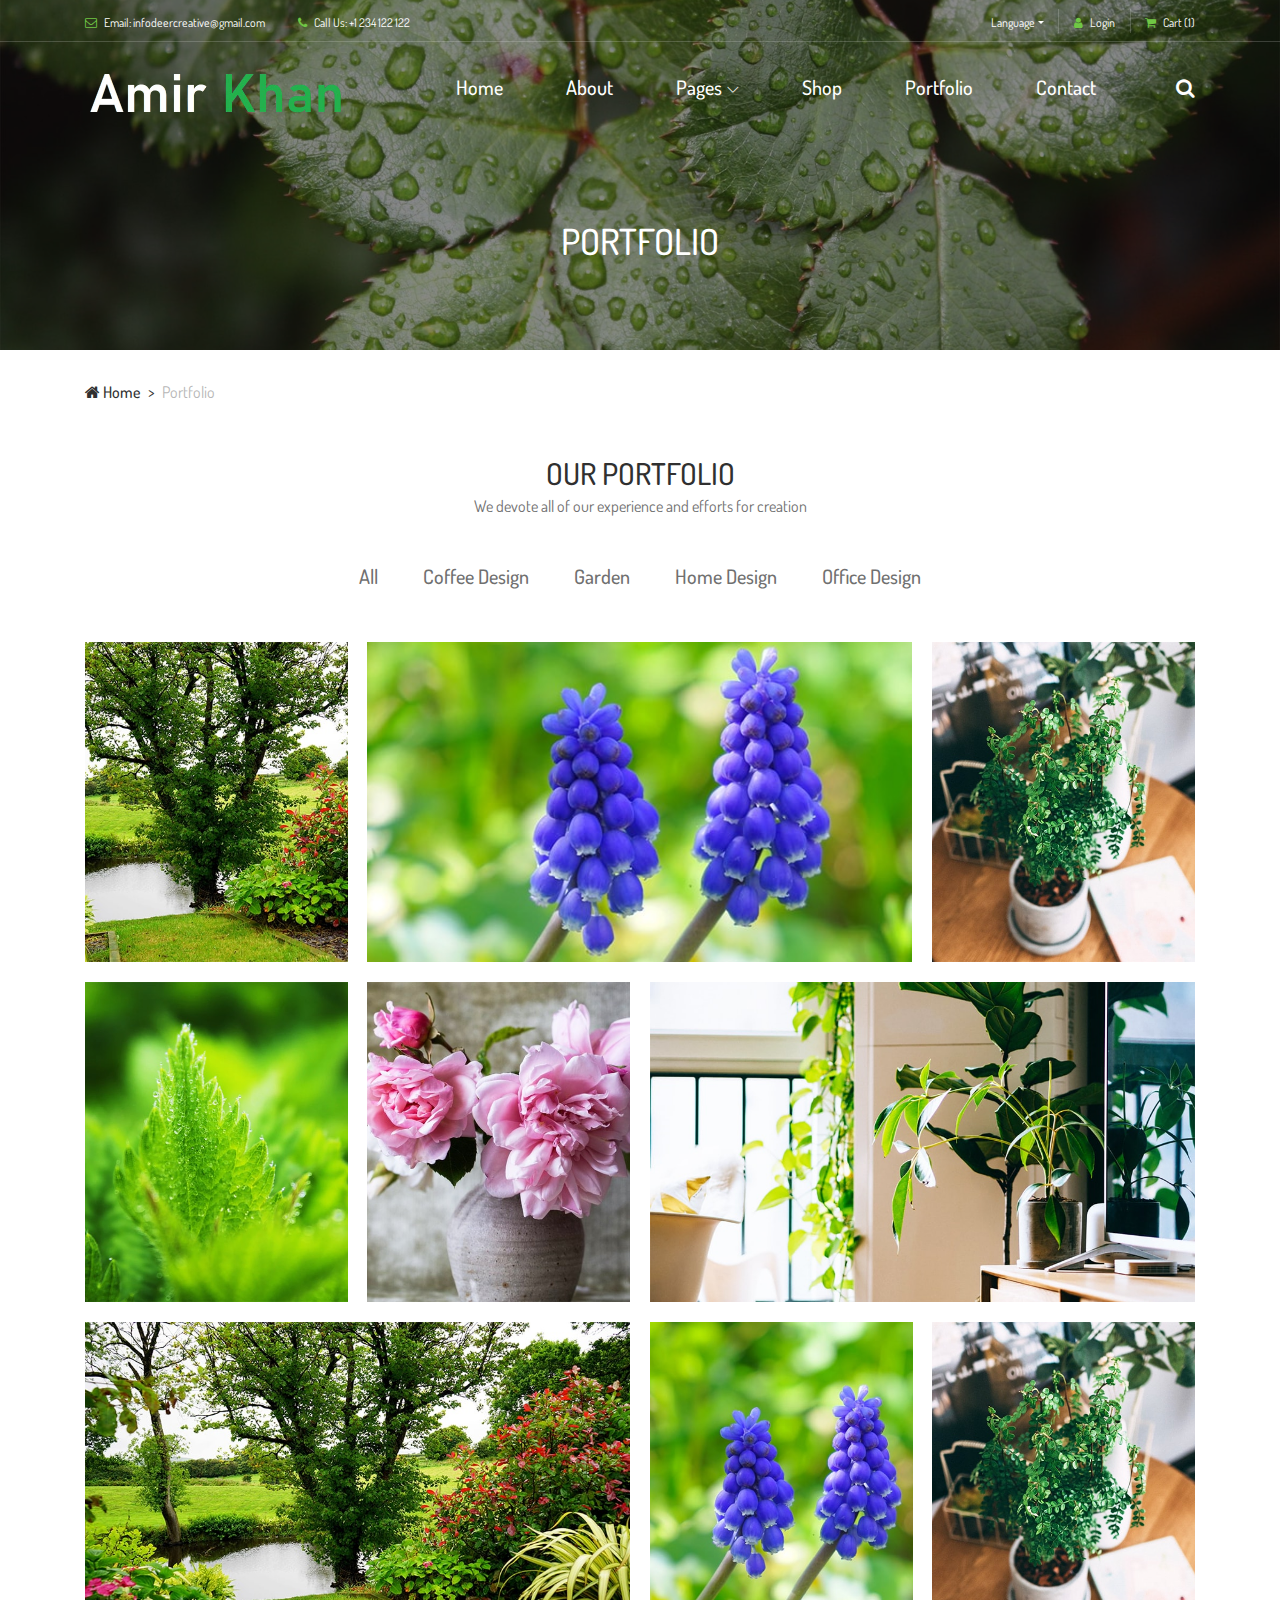
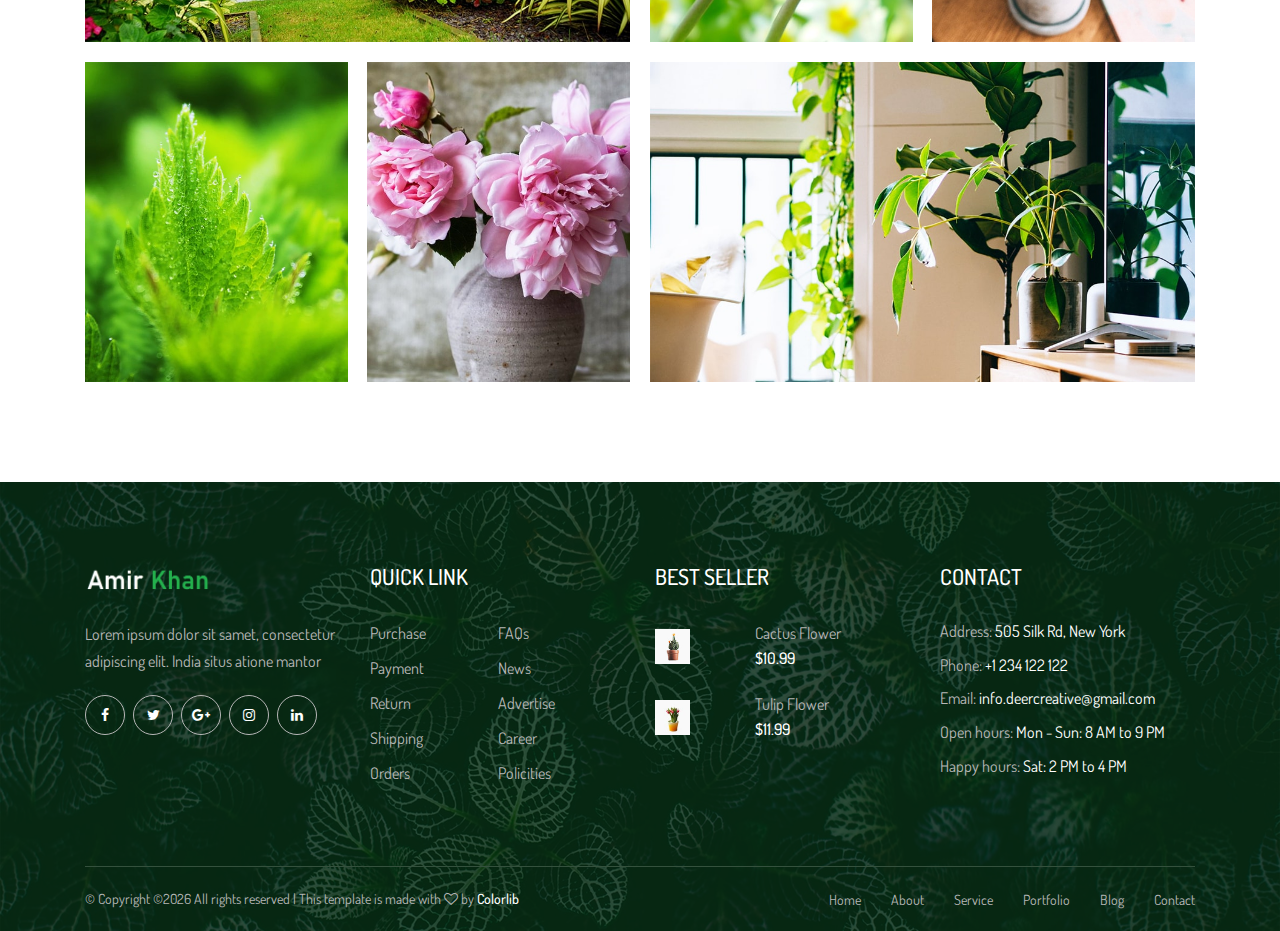
<file: portfolio.html>
<!DOCTYPE html>
<html lang="en">

<head>
    <meta charset="UTF-8">
    <meta name="description" content="">
    <meta http-equiv="X-UA-Compatible" content="IE=edge">
    <meta name="viewport" content="width=device-width, initial-scale=1, shrink-to-fit=no">
    <!-- The above 4 meta tags *must* come first in the head; any other head content must come *after* these tags -->

    <!-- Title -->
    <title>Amir Khan Dagai</title>

    <!-- Favicon -->
    <link rel="icon" href="img/core-img/favicon.ico">

    <!-- Core Stylesheet -->
    <link rel="stylesheet" href="style.css">

</head>

<body>
    <!-- Preloader -->
    <div class="preloader d-flex align-items-center justify-content-center">
        <div class="preloader-circle"></div>
        <div class="preloader-img">
            <img src="img/core-img/leaf.png" alt="">
        </div>
    </div>

    <!-- ##### Header Area Start ##### -->
    <header class="header-area">

        <!-- ***** Top Header Area ***** -->
        <div class="top-header-area">
            <div class="container">
                <div class="row">
                    <div class="col-12">
                        <div class="top-header-content d-flex align-items-center justify-content-between">
                            <!-- Top Header Content -->
                            <div class="top-header-meta">
                                <a href="#" data-toggle="tooltip" data-placement="bottom" title="infodeercreative@gmail.com"><i class="fa fa-envelope-o" aria-hidden="true"></i> <span>Email: infodeercreative@gmail.com</span></a>
                                <a href="#" data-toggle="tooltip" data-placement="bottom" title="+1 234 122 122"><i class="fa fa-phone" aria-hidden="true"></i> <span>Call Us: +1 234 122 122</span></a>
                            </div>

                            <!-- Top Header Content -->
                            <div class="top-header-meta d-flex">
                                <!-- Language Dropdown -->
                                <div class="language-dropdown">
                                    <div class="dropdown">
                                        <button class="btn btn-secondary dropdown-toggle mr-30" type="button" id="dropdownMenuButton" data-toggle="dropdown" aria-haspopup="true" aria-expanded="false">Language</button>
                                        <div class="dropdown-menu" aria-labelledby="dropdownMenuButton">
                                            <a class="dropdown-item" href="#">USA</a>
                                            <a class="dropdown-item" href="#">UK</a>
                                            <a class="dropdown-item" href="#">Bangla</a>
                                            <a class="dropdown-item" href="#">Hindi</a>
                                            <a class="dropdown-item" href="#">Spanish</a>
                                            <a class="dropdown-item" href="#">Latin</a>
                                        </div>
                                    </div>
                                </div>
                                <!-- Login -->
                                <div class="login">
                                    <a href="#"><i class="fa fa-user" aria-hidden="true"></i> <span>Login</span></a>
                                </div>
                                <!-- Cart -->
                                <div class="cart">
                                    <a href="#"><i class="fa fa-shopping-cart" aria-hidden="true"></i> <span>Cart <span class="cart-quantity">(1)</span></span></a>
                                </div>
                            </div>
                        </div>
                    </div>
                </div>
            </div>
        </div>

        <!-- ***** Navbar Area ***** -->
        <div class="alazea-main-menu">
            <div class="classy-nav-container breakpoint-off">
                <div class="container">
                    <!-- Menu -->
                    <nav class="classy-navbar justify-content-between" id="alazeaNav">

                        <!-- Nav Brand -->
                        <a href="index.html" class="nav-brand"><img src="img/core-img/logo.png" alt=""></a>

                        <!-- Navbar Toggler -->
                        <div class="classy-navbar-toggler">
                            <span class="navbarToggler"><span></span><span></span><span></span></span>
                        </div>

                        <!-- Menu -->
                        <div class="classy-menu">

                            <!-- Close Button -->
                            <div class="classycloseIcon">
                                <div class="cross-wrap"><span class="top"></span><span class="bottom"></span></div>
                            </div>

                            <!-- Navbar Start -->
                            <div class="classynav">
                                <ul>
                                    <li><a href="index.html">Home</a></li>
                                    <li><a href="about.html">About</a></li>
                                    <li><a href="#">Pages</a>
                                        <ul class="dropdown">
                                            <li><a href="index.html">Home</a></li>
                                            <li><a href="about.html">About</a></li>
                                            <li><a href="shop.html">Shop</a>
                                                <ul class="dropdown">
                                                    <li><a href="shop.html">Shop</a></li>
                                                    <li><a href="shop-details.html">Shop Details</a></li>
                                                    <li><a href="cart.html">Shopping Cart</a></li>
                                                    <li><a href="checkout.html">Checkout</a></li>
                                                </ul>
                                            </li>
                                            <li><a href="portfolio.html">Portfolio</a>
                                                <ul class="dropdown">
                                                    <li><a href="portfolio.html">Portfolio</a></li>
                                                    <li><a href="single-portfolio.html">Portfolio Details</a></li>
                                                </ul>
                                            </li>
                                            <li><a href="blog.html">Blog</a>
                                                <ul class="dropdown">
                                                    <li><a href="blog.html">Blog</a></li>
                                                    <li><a href="single-post.html">Blog Details</a></li>
                                                </ul>
                                            </li>
                                            <li><a href="contact.html">Contact</a></li>
                                        </ul>
                                    </li>
                                    <li><a href="shop.html">Shop</a></li>
                                    <li><a href="portfolio.html">Portfolio</a></li>
                                    <li><a href="contact.html">Contact</a></li>
                                </ul>

                                <!-- Search Icon -->
                                <div id="searchIcon">
                                    <i class="fa fa-search" aria-hidden="true"></i>
                                </div>

                            </div>
                            <!-- Navbar End -->
                        </div>
                    </nav>

                    <!-- Search Form -->
                    <div class="search-form">
                        <form action="#" method="get">
                            <input type="search" name="search" id="search" placeholder="Type keywords &amp; press enter...">
                            <button type="submit" class="d-none"></button>
                        </form>
                        <!-- Close Icon -->
                        <div class="closeIcon"><i class="fa fa-times" aria-hidden="true"></i></div>
                    </div>
                </div>
            </div>
        </div>
    </header>
    <!-- ##### Header Area End ##### -->

    <!-- ##### Breadcrumb Area Start ##### -->
    <div class="breadcrumb-area">
        <!-- Top Breadcrumb Area -->
        <div class="top-breadcrumb-area bg-img bg-overlay d-flex align-items-center justify-content-center" style="background-image: url(img/bg-img/24.jpg);">
            <h2>PORTFOLIO</h2>
        </div>

        <div class="container">
            <div class="row">
                <div class="col-12">
                    <nav aria-label="breadcrumb">
                        <ol class="breadcrumb">
                            <li class="breadcrumb-item"><a href="#"><i class="fa fa-home"></i> Home</a></li>
                            <li class="breadcrumb-item active" aria-current="page">Portfolio</li>
                        </ol>
                    </nav>
                </div>
            </div>
        </div>
    </div>
    <!-- ##### Breadcrumb Area End ##### -->

    <!-- ##### Portfolio Area Start ##### -->
    <section class="alazea-portfolio-area portfolio-page section-padding-0-100">
        <div class="container">
            <div class="row">
                <div class="col-12">
                    <!-- Section Heading -->
                    <div class="section-heading text-center">
                        <h2>OUR PORTFOLIO</h2>
                        <p>We devote all of our experience and efforts for creation</p>
                    </div>
                </div>
            </div>
        </div>

        <div class="container">
            <div class="row">
                <div class="col-12">
                    <div class="alazea-portfolio-filter">
                        <div class="portfolio-filter">
                            <button class="btn active" data-filter="*">All</button>
                            <button class="btn" data-filter=".design">Coffee Design</button>
                            <button class="btn" data-filter=".garden">Garden</button>
                            <button class="btn" data-filter=".home-design">Home Design</button>
                            <button class="btn" data-filter=".office-design">Office Design</button>
                        </div>
                    </div>
                </div>
            </div>

            <div class="row alazea-portfolio">

                <!-- Single Portfolio Area -->
                <div class="col-12 col-sm-6 col-lg-3 single_portfolio_item design home-design">
                    <!-- Portfolio Thumbnail -->
                    <div class="portfolio-thumbnail bg-img" style="background-image: url(img/bg-img/16.jpg);"></div>
                    <!-- Portfolio Hover Text -->
                    <div class="portfolio-hover-overlay">
                        <a href="img/bg-img/16.jpg" class="portfolio-img d-flex align-items-center justify-content-center" title="Portfolio 1">
                            <div class="port-hover-text">
                                <h3>Minimal Flower Store</h3>
                                <h5>Office Plants</h5>
                            </div>
                        </a>
                    </div>
                </div>

                <!-- Single Portfolio Area -->
                <div class="col-12 col-sm-6 col-lg-6 single_portfolio_item garden">
                    <!-- Portfolio Thumbnail -->
                    <div class="portfolio-thumbnail bg-img" style="background-image: url(img/bg-img/17.jpg);"></div>
                    <!-- Portfolio Hover Text -->
                    <div class="portfolio-hover-overlay">
                        <a href="img/bg-img/17.jpg" class="portfolio-img d-flex align-items-center justify-content-center" title="Portfolio 2">
                            <div class="port-hover-text">
                                <h3>Minimal Flower Store</h3>
                                <h5>Office Plants</h5>
                            </div>
                        </a>
                    </div>
                </div>

                <!-- Single Portfolio Area -->
                <div class="col-12 col-sm-6 col-lg-3 single_portfolio_item garden office-design">
                    <!-- Portfolio Thumbnail -->
                    <div class="portfolio-thumbnail bg-img" style="background-image: url(img/bg-img/19.jpg);"></div>
                    <!-- Portfolio Hover Text -->
                    <div class="portfolio-hover-overlay">
                        <a href="img/bg-img/19.jpg" class="portfolio-img d-flex align-items-center justify-content-center" title="Portfolio 4">
                            <div class="port-hover-text">
                                <h3>Minimal Flower Store</h3>
                                <h5>Office Plants</h5>
                            </div>
                        </a>
                    </div>
                </div>

                <!-- Single Portfolio Area -->
                <div class="col-12 col-sm-6 col-lg-3 single_portfolio_item design office-design">
                    <!-- Portfolio Thumbnail -->
                    <div class="portfolio-thumbnail bg-img" style="background-image: url(img/bg-img/20.jpg);"></div>
                    <!-- Portfolio Hover Text -->
                    <div class="portfolio-hover-overlay">
                        <a href="img/bg-img/20.jpg" class="portfolio-img d-flex align-items-center justify-content-center" title="Portfolio 5">
                            <div class="port-hover-text">
                                <h3>Minimal Flower Store</h3>
                                <h5>Office Plants</h5>
                            </div>
                        </a>
                    </div>
                </div>

                <!-- Single Portfolio Area -->
                <div class="col-12 col-sm-6 col-lg-3 single_portfolio_item garden">
                    <!-- Portfolio Thumbnail -->
                    <div class="portfolio-thumbnail bg-img" style="background-image: url(img/bg-img/21.jpg);"></div>
                    <!-- Portfolio Hover Text -->
                    <div class="portfolio-hover-overlay">
                        <a href="img/bg-img/21.jpg" class="portfolio-img d-flex align-items-center justify-content-center" title="Portfolio 6">
                            <div class="port-hover-text">
                                <h3>Minimal Flower Store</h3>
                                <h5>Office Plants</h5>
                            </div>
                        </a>
                    </div>
                </div>

                <!-- Single Portfolio Area -->
                <div class="col-12 col-sm-6 col-lg-6 single_portfolio_item home-design">
                    <!-- Portfolio Thumbnail -->
                    <div class="portfolio-thumbnail bg-img" style="background-image: url(img/bg-img/22.jpg);"></div>
                    <!-- Portfolio Hover Text -->
                    <div class="portfolio-hover-overlay">
                        <a href="img/bg-img/22.jpg" class="portfolio-img d-flex align-items-center justify-content-center" title="Portfolio 7">
                            <div class="port-hover-text">
                                <h3>Minimal Flower Store</h3>
                                <h5>Office Plants</h5>
                            </div>
                        </a>
                    </div>
                </div>

                <!-- Single Portfolio Area -->
                <div class="col-12 col-sm-6 col-lg-6 single_portfolio_item design home-design">
                    <!-- Portfolio Thumbnail -->
                    <div class="portfolio-thumbnail bg-img" style="background-image: url(img/bg-img/16.jpg);"></div>
                    <!-- Portfolio Hover Text -->
                    <div class="portfolio-hover-overlay">
                        <a href="img/bg-img/16.jpg" class="portfolio-img d-flex align-items-center justify-content-center" title="Portfolio 1">
                            <div class="port-hover-text">
                                <h3>Minimal Flower Store</h3>
                                <h5>Office Plants</h5>
                            </div>
                        </a>
                    </div>
                </div>

                <!-- Single Portfolio Area -->
                <div class="col-12 col-sm-6 col-lg-3 single_portfolio_item garden">
                    <!-- Portfolio Thumbnail -->
                    <div class="portfolio-thumbnail bg-img" style="background-image: url(img/bg-img/17.jpg);"></div>
                    <!-- Portfolio Hover Text -->
                    <div class="portfolio-hover-overlay">
                        <a href="img/bg-img/17.jpg" class="portfolio-img d-flex align-items-center justify-content-center" title="Portfolio 2">
                            <div class="port-hover-text">
                                <h3>Minimal Flower Store</h3>
                                <h5>Office Plants</h5>
                            </div>
                        </a>
                    </div>
                </div>

                <!-- Single Portfolio Area -->
                <div class="col-12 col-sm-6 col-lg-3 single_portfolio_item garden office-design">
                    <!-- Portfolio Thumbnail -->
                    <div class="portfolio-thumbnail bg-img" style="background-image: url(img/bg-img/19.jpg);"></div>
                    <!-- Portfolio Hover Text -->
                    <div class="portfolio-hover-overlay">
                        <a href="img/bg-img/19.jpg" class="portfolio-img d-flex align-items-center justify-content-center" title="Portfolio 4">
                            <div class="port-hover-text">
                                <h3>Minimal Flower Store</h3>
                                <h5>Office Plants</h5>
                            </div>
                        </a>
                    </div>
                </div>

                <!-- Single Portfolio Area -->
                <div class="col-12 col-sm-6 col-lg-3 single_portfolio_item design office-design">
                    <!-- Portfolio Thumbnail -->
                    <div class="portfolio-thumbnail bg-img" style="background-image: url(img/bg-img/20.jpg);"></div>
                    <!-- Portfolio Hover Text -->
                    <div class="portfolio-hover-overlay">
                        <a href="img/bg-img/20.jpg" class="portfolio-img d-flex align-items-center justify-content-center" title="Portfolio 5">
                            <div class="port-hover-text">
                                <h3>Minimal Flower Store</h3>
                                <h5>Office Plants</h5>
                            </div>
                        </a>
                    </div>
                </div>

                <!-- Single Portfolio Area -->
                <div class="col-12 col-sm-6 col-lg-3 single_portfolio_item garden">
                    <!-- Portfolio Thumbnail -->
                    <div class="portfolio-thumbnail bg-img" style="background-image: url(img/bg-img/21.jpg);"></div>
                    <!-- Portfolio Hover Text -->
                    <div class="portfolio-hover-overlay">
                        <a href="img/bg-img/21.jpg" class="portfolio-img d-flex align-items-center justify-content-center" title="Portfolio 6">
                            <div class="port-hover-text">
                                <h3>Minimal Flower Store</h3>
                                <h5>Office Plants</h5>
                            </div>
                        </a>
                    </div>
                </div>

                <!-- Single Portfolio Area -->
                <div class="col-12 col-sm-6 col-lg-6 single_portfolio_item home-design">
                    <!-- Portfolio Thumbnail -->
                    <div class="portfolio-thumbnail bg-img" style="background-image: url(img/bg-img/22.jpg);"></div>
                    <!-- Portfolio Hover Text -->
                    <div class="portfolio-hover-overlay">
                        <a href="img/bg-img/22.jpg" class="portfolio-img d-flex align-items-center justify-content-center" title="Portfolio 7">
                            <div class="port-hover-text">
                                <h3>Minimal Flower Store</h3>
                                <h5>Office Plants</h5>
                            </div>
                        </a>
                    </div>
                </div>

            </div>
        </div>
    </section>
    <!-- ##### Portfolio Area End ##### -->

    <!-- ##### Footer Area Start ##### -->
    <footer class="footer-area bg-img" style="background-image: url(img/bg-img/3.jpg);">
        <!-- Main Footer Area -->
        <div class="main-footer-area">
            <div class="container">
                <div class="row">

                    <!-- Single Footer Widget -->
                    <div class="col-12 col-sm-6 col-lg-3">
                        <div class="single-footer-widget">
                            <div class="footer-logo mb-30">
                                <a href="#"><img src="img/core-img/logo.png" alt=""></a>
                            </div>
                            <p>Lorem ipsum dolor sit samet, consectetur adipiscing elit. India situs atione mantor</p>
                            <div class="social-info">
                                <a href="#"><i class="fa fa-facebook" aria-hidden="true"></i></a>
                                <a href="#"><i class="fa fa-twitter" aria-hidden="true"></i></a>
                                <a href="#"><i class="fa fa-google-plus" aria-hidden="true"></i></a>
                                <a href="#"><i class="fa fa-instagram" aria-hidden="true"></i></a>
                                <a href="#"><i class="fa fa-linkedin" aria-hidden="true"></i></a>
                            </div>
                        </div>
                    </div>

                    <!-- Single Footer Widget -->
                    <div class="col-12 col-sm-6 col-lg-3">
                        <div class="single-footer-widget">
                            <div class="widget-title">
                                <h5>QUICK LINK</h5>
                            </div>
                            <nav class="widget-nav">
                                <ul>
                                    <li><a href="#">Purchase</a></li>
                                    <li><a href="#">FAQs</a></li>
                                    <li><a href="#">Payment</a></li>
                                    <li><a href="#">News</a></li>
                                    <li><a href="#">Return</a></li>
                                    <li><a href="#">Advertise</a></li>
                                    <li><a href="#">Shipping</a></li>
                                    <li><a href="#">Career</a></li>
                                    <li><a href="#">Orders</a></li>
                                    <li><a href="#">Policities</a></li>
                                </ul>
                            </nav>
                        </div>
                    </div>

                    <!-- Single Footer Widget -->
                    <div class="col-12 col-sm-6 col-lg-3">
                        <div class="single-footer-widget">
                            <div class="widget-title">
                                <h5>BEST SELLER</h5>
                            </div>

                            <!-- Single Best Seller Products -->
                            <div class="single-best-seller-product d-flex align-items-center">
                                <div class="product-thumbnail">
                                    <a href="shop-details.html"><img src="img/bg-img/4.jpg" alt=""></a>
                                </div>
                                <div class="product-info">
                                    <a href="shop-details.html">Cactus Flower</a>
                                    <p>$10.99</p>
                                </div>
                            </div>

                            <!-- Single Best Seller Products -->
                            <div class="single-best-seller-product d-flex align-items-center">
                                <div class="product-thumbnail">
                                    <a href="shop-details.html"><img src="img/bg-img/5.jpg" alt=""></a>
                                </div>
                                <div class="product-info">
                                    <a href="shop-details.html">Tulip Flower</a>
                                    <p>$11.99</p>
                                </div>
                            </div>
                        </div>
                    </div>

                    <!-- Single Footer Widget -->
                    <div class="col-12 col-sm-6 col-lg-3">
                        <div class="single-footer-widget">
                            <div class="widget-title">
                                <h5>CONTACT</h5>
                            </div>

                            <div class="contact-information">
                                <p><span>Address:</span> 505 Silk Rd, New York</p>
                                <p><span>Phone:</span> +1 234 122 122</p>
                                <p><span>Email:</span> info.deercreative@gmail.com</p>
                                <p><span>Open hours:</span> Mon - Sun: 8 AM to 9 PM</p>
                                <p><span>Happy hours:</span> Sat: 2 PM to 4 PM</p>
                            </div>
                        </div>
                    </div>
                </div>
            </div>
        </div>

        <!-- Footer Bottom Area -->
        <div class="footer-bottom-area">
            <div class="container">
                <div class="row">
                    <div class="col-12">
                        <div class="border-line"></div>
                    </div>
                    <!-- Copywrite Text -->
                    <div class="col-12 col-md-6">
                        <div class="copywrite-text">
                            <p>&copy; <!-- Link back to Colorlib can't be removed. Template is licensed under CC BY 3.0. -->
Copyright &copy;<script>document.write(new Date().getFullYear());</script> All rights reserved | This template is made with <i class="fa fa-heart-o" aria-hidden="true"></i> by <a href="https://colorlib.com" target="_blank">Colorlib</a>
<!-- Link back to Colorlib can't be removed. Template is licensed under CC BY 3.0. -->
</p>
                        </div>
                    </div>
                    <!-- Footer Nav -->
                    <div class="col-12 col-md-6">
                        <div class="footer-nav">
                            <nav>
                                <ul>
                                    <li><a href="#">Home</a></li>
                                    <li><a href="#">About</a></li>
                                    <li><a href="#">Service</a></li>
                                    <li><a href="#">Portfolio</a></li>
                                    <li><a href="#">Blog</a></li>
                                    <li><a href="#">Contact</a></li>
                                </ul>
                            </nav>
                        </div>
                    </div>
                </div>
            </div>
        </div>
    </footer>
    <!-- ##### Footer Area End ##### -->

    <!-- ##### All Javascript Files ##### -->
    <!-- jQuery-2.2.4 js -->
    <script src="js/jquery/jquery-2.2.4.min.js"></script>
    <!-- Popper js -->
    <script src="js/bootstrap/popper.min.js"></script>
    <!-- Bootstrap js -->
    <script src="js/bootstrap/bootstrap.min.js"></script>
    <!-- All Plugins js -->
    <script src="js/plugins/plugins.js"></script>
    <!-- Active js -->
    <script src="js/active.js"></script>
</body>

</html>
</file>
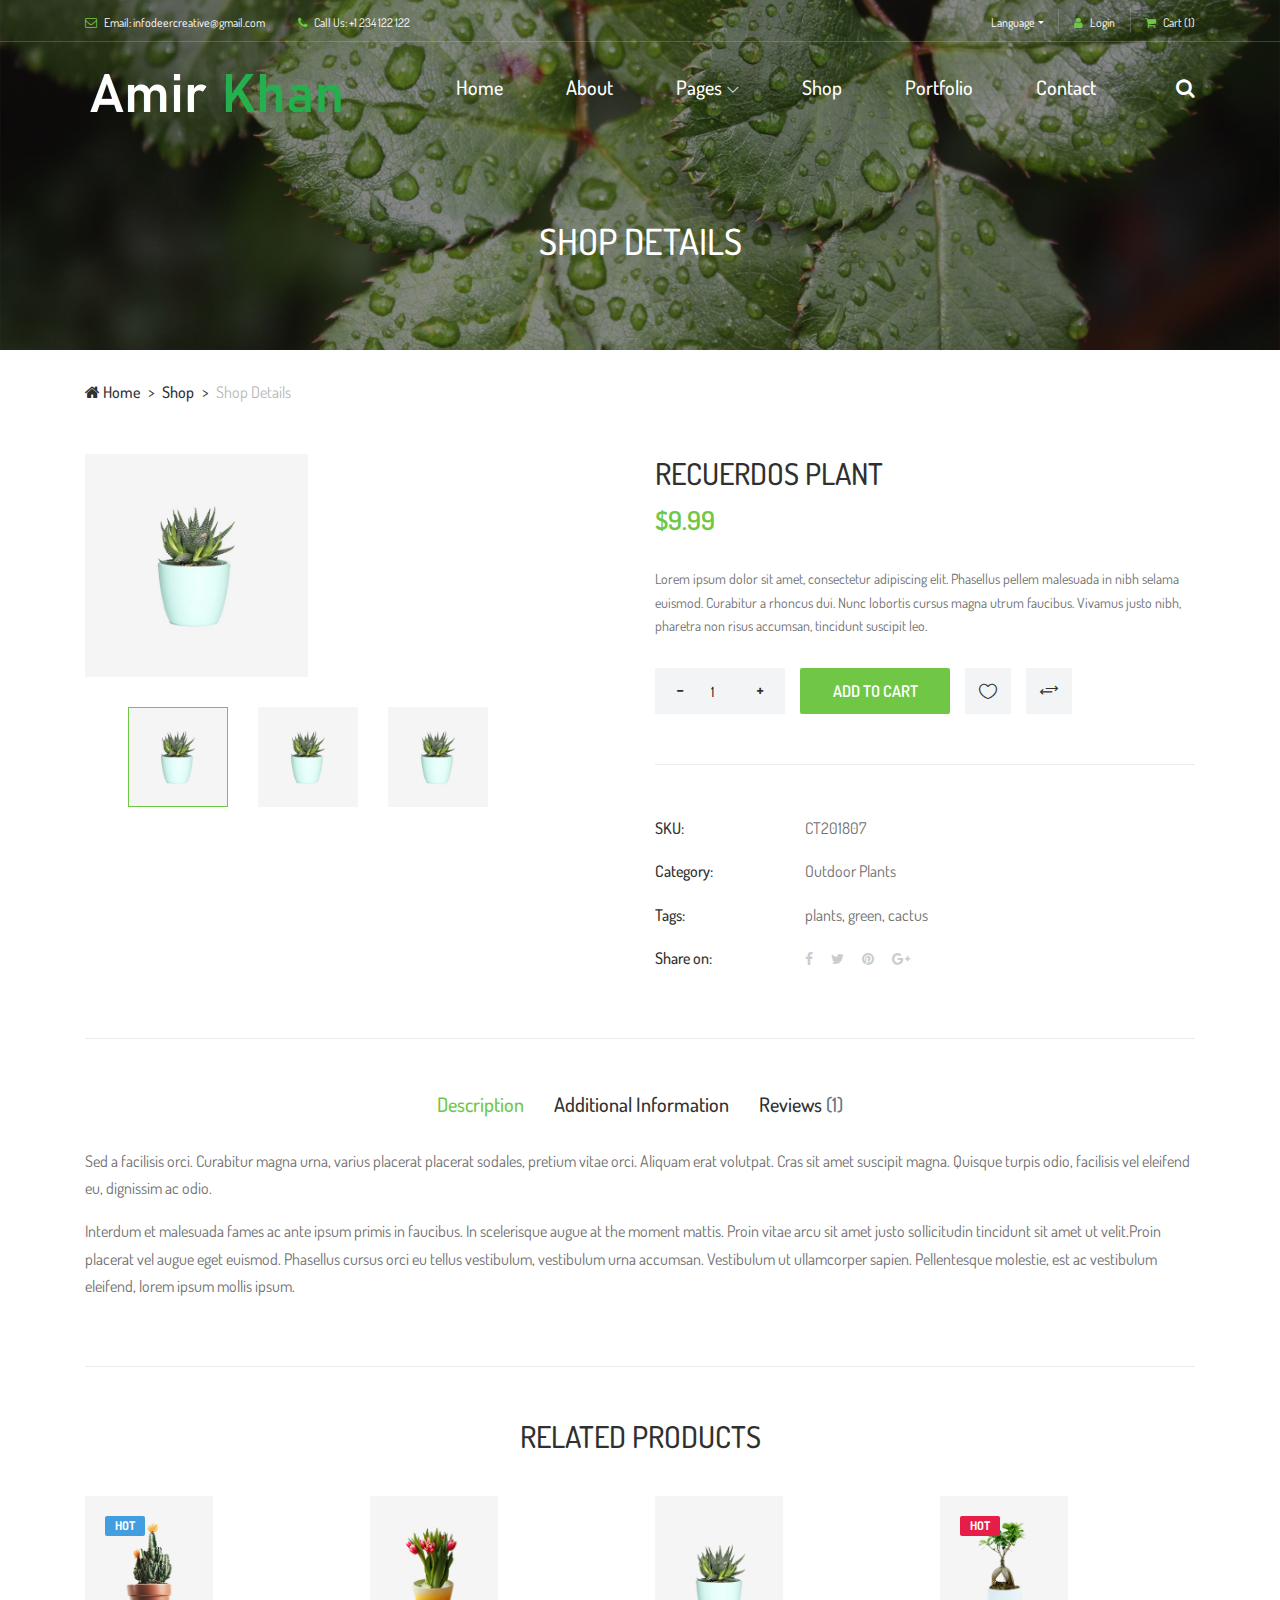
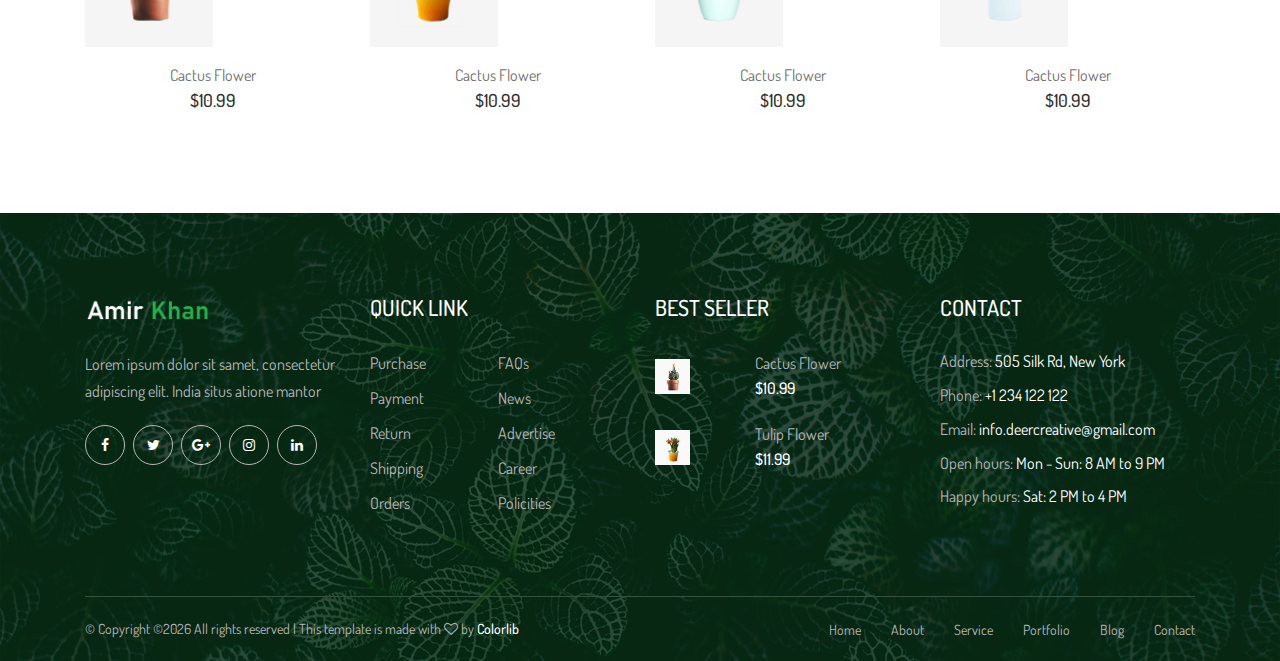
<file: shop-details.html>
<!DOCTYPE html>
<html lang="en">

<head>
    <meta charset="UTF-8">
    <meta name="description" content="">
    <meta http-equiv="X-UA-Compatible" content="IE=edge">
    <meta name="viewport" content="width=device-width, initial-scale=1, shrink-to-fit=no">
    <!-- The above 4 meta tags *must* come first in the head; any other head content must come *after* these tags -->

    <!-- Title -->
    <title>Amir Khan Dagai</title>

    <!-- Favicon -->
    <link rel="icon" href="img/core-img/favicon.ico">

    <!-- Core Stylesheet -->
    <link rel="stylesheet" href="style.css">

</head>

<body>
    <!-- Preloader -->
    <div class="preloader d-flex align-items-center justify-content-center">
        <div class="preloader-circle"></div>
        <div class="preloader-img">
            <img src="img/core-img/leaf.png" alt="">
        </div>
    </div>

    <!-- ##### Header Area Start ##### -->
    <header class="header-area">

        <!-- ***** Top Header Area ***** -->
        <div class="top-header-area">
            <div class="container">
                <div class="row">
                    <div class="col-12">
                        <div class="top-header-content d-flex align-items-center justify-content-between">
                            <!-- Top Header Content -->
                            <div class="top-header-meta">
                                <a href="#" data-toggle="tooltip" data-placement="bottom" title="infodeercreative@gmail.com"><i class="fa fa-envelope-o" aria-hidden="true"></i> <span>Email: infodeercreative@gmail.com</span></a>
                                <a href="#" data-toggle="tooltip" data-placement="bottom" title="+1 234 122 122"><i class="fa fa-phone" aria-hidden="true"></i> <span>Call Us: +1 234 122 122</span></a>
                            </div>

                            <!-- Top Header Content -->
                            <div class="top-header-meta d-flex">
                                <!-- Language Dropdown -->
                                <div class="language-dropdown">
                                    <div class="dropdown">
                                        <button class="btn btn-secondary dropdown-toggle mr-30" type="button" id="dropdownMenuButton" data-toggle="dropdown" aria-haspopup="true" aria-expanded="false">Language</button>
                                        <div class="dropdown-menu" aria-labelledby="dropdownMenuButton">
                                            <a class="dropdown-item" href="#">USA</a>
                                            <a class="dropdown-item" href="#">UK</a>
                                            <a class="dropdown-item" href="#">Bangla</a>
                                            <a class="dropdown-item" href="#">Hindi</a>
                                            <a class="dropdown-item" href="#">Spanish</a>
                                            <a class="dropdown-item" href="#">Latin</a>
                                        </div>
                                    </div>
                                </div>
                                <!-- Login -->
                                <div class="login">
                                    <a href="#"><i class="fa fa-user" aria-hidden="true"></i> <span>Login</span></a>
                                </div>
                                <!-- Cart -->
                                <div class="cart">
                                    <a href="#"><i class="fa fa-shopping-cart" aria-hidden="true"></i> <span>Cart <span class="cart-quantity">(1)</span></span></a>
                                </div>
                            </div>
                        </div>
                    </div>
                </div>
            </div>
        </div>

        <!-- ***** Navbar Area ***** -->
        <div class="alazea-main-menu">
            <div class="classy-nav-container breakpoint-off">
                <div class="container">
                    <!-- Menu -->
                    <nav class="classy-navbar justify-content-between" id="alazeaNav">

                        <!-- Nav Brand -->
                        <a href="index.html" class="nav-brand"><img src="img/core-img/logo.png" alt=""></a>

                        <!-- Navbar Toggler -->
                        <div class="classy-navbar-toggler">
                            <span class="navbarToggler"><span></span><span></span><span></span></span>
                        </div>

                        <!-- Menu -->
                        <div class="classy-menu">

                            <!-- Close Button -->
                            <div class="classycloseIcon">
                                <div class="cross-wrap"><span class="top"></span><span class="bottom"></span></div>
                            </div>

                            <!-- Navbar Start -->
                            <div class="classynav">
                                <ul>
                                    <li><a href="index.html">Home</a></li>
                                    <li><a href="about.html">About</a></li>
                                    <li><a href="#">Pages</a>
                                        <ul class="dropdown">
                                            <li><a href="index.html">Home</a></li>
                                            <li><a href="about.html">About</a></li>
                                            <li><a href="shop.html">Shop</a>
                                                <ul class="dropdown">
                                                    <li><a href="shop.html">Shop</a></li>
                                                    <li><a href="shop-details.html">Shop Details</a></li>
                                                    <li><a href="cart.html">Shopping Cart</a></li>
                                                    <li><a href="checkout.html">Checkout</a></li>
                                                </ul>
                                            </li>
                                            <li><a href="portfolio.html">Portfolio</a>
                                                <ul class="dropdown">
                                                    <li><a href="portfolio.html">Portfolio</a></li>
                                                    <li><a href="single-portfolio.html">Portfolio Details</a></li>
                                                </ul>
                                            </li>
                                            <li><a href="blog.html">Blog</a>
                                                <ul class="dropdown">
                                                    <li><a href="blog.html">Blog</a></li>
                                                    <li><a href="single-post.html">Blog Details</a></li>
                                                </ul>
                                            </li>
                                            <li><a href="contact.html">Contact</a></li>
                                        </ul>
                                    </li>
                                    <li><a href="shop.html">Shop</a></li>
                                    <li><a href="portfolio.html">Portfolio</a></li>
                                    <li><a href="contact.html">Contact</a></li>
                                </ul>

                                <!-- Search Icon -->
                                <div id="searchIcon">
                                    <i class="fa fa-search" aria-hidden="true"></i>
                                </div>

                            </div>
                            <!-- Navbar End -->
                        </div>
                    </nav>

                    <!-- Search Form -->
                    <div class="search-form">
                        <form action="#" method="get">
                            <input type="search" name="search" id="search" placeholder="Type keywords &amp; press enter...">
                            <button type="submit" class="d-none"></button>
                        </form>
                        <!-- Close Icon -->
                        <div class="closeIcon"><i class="fa fa-times" aria-hidden="true"></i></div>
                    </div>
                </div>
            </div>
        </div>
    </header>
    <!-- ##### Header Area End ##### -->

    <!-- ##### Breadcrumb Area Start ##### -->
    <div class="breadcrumb-area">
        <!-- Top Breadcrumb Area -->
        <div class="top-breadcrumb-area bg-img bg-overlay d-flex align-items-center justify-content-center" style="background-image: url(img/bg-img/24.jpg);">
            <h2>SHOP DETAILS</h2>
        </div>

        <div class="container">
            <div class="row">
                <div class="col-12">
                    <nav aria-label="breadcrumb">
                        <ol class="breadcrumb">
                            <li class="breadcrumb-item"><a href="#"><i class="fa fa-home"></i> Home</a></li>
                            <li class="breadcrumb-item"><a href="#">Shop</a></li>
                            <li class="breadcrumb-item active" aria-current="page">Shop Details</li>
                        </ol>
                    </nav>
                </div>
            </div>
        </div>
    </div>
    <!-- ##### Breadcrumb Area End ##### -->

    <!-- ##### Single Product Details Area Start ##### -->
    <section class="single_product_details_area mb-50">
        <div class="produts-details--content mb-50">
            <div class="container">
                <div class="row justify-content-between">

                    <div class="col-12 col-md-6 col-lg-5">
                        <div class="single_product_thumb">
                            <div id="product_details_slider" class="carousel slide" data-ride="carousel">
                                <div class="carousel-inner">
                                    <div class="carousel-item active">
                                        <a class="product-img" href="img/bg-img/49.jpg" title="Product Image">
                                        <img class="d-block w-100" src="img/bg-img/49.jpg" alt="1">
                                    </a>
                                    </div>
                                    <div class="carousel-item">
                                        <a class="product-img" href="img/bg-img/49.jpg" title="Product Image">
                                        <img class="d-block w-100" src="img/bg-img/49.jpg" alt="1">
                                    </a>
                                    </div>
                                    <div class="carousel-item">
                                        <a class="product-img" href="img/bg-img/49.jpg" title="Product Image">
                                        <img class="d-block w-100" src="img/bg-img/49.jpg" alt="1">
                                    </a>
                                    </div>
                                </div>
                                <ol class="carousel-indicators">
                                    <li class="active" data-target="#product_details_slider" data-slide-to="0" style="background-image: url(img/bg-img/49.jpg);">
                                    </li>
                                    <li data-target="#product_details_slider" data-slide-to="1" style="background-image: url(img/bg-img/49.jpg);">
                                    </li>
                                    <li data-target="#product_details_slider" data-slide-to="2" style="background-image: url(img/bg-img/49.jpg);">
                                    </li>
                                </ol>
                            </div>
                        </div>
                    </div>

                    <div class="col-12 col-md-6">
                        <div class="single_product_desc">
                            <h4 class="title">Recuerdos Plant</h4>
                            <h4 class="price">$9.99</h4>
                            <div class="short_overview">
                                <p>Lorem ipsum dolor sit amet, consectetur adipiscing elit. Phasellus pellem malesuada in nibh selama euismod. Curabitur a rhoncus dui. Nunc lobortis cursus magna utrum faucibus. Vivamus justo nibh, pharetra non risus accumsan, tincidunt suscipit leo.</p>
                            </div>

                            <div class="cart--area d-flex flex-wrap align-items-center">
                                <!-- Add to Cart Form -->
                                <form class="cart clearfix d-flex align-items-center" method="post">
                                    <div class="quantity">
                                        <span class="qty-minus" onclick="var effect = document.getElementById('qty'); var qty = effect.value; if( !isNaN( qty ) &amp)";&amp; qty &gt; 1 ) effect.value--;return false;"><i class="fa fa-minus" aria-hidden="true"></i></span>
                                        <input type="number" class="qty-text" id="qty" step="1" min="1" max="12" name="quantity" value="1">
                                        <span class="qty-plus" onclick="var effect = document.getElementById('qty'); var qty = effect.value; if( !isNaN( qty )) effect.value++;return false;"><i class="fa fa-plus" aria-hidden="true"></i></span>
                                    </div>
                                    <button type="submit" name="addtocart" value="5" class="btn alazea-btn ml-15">Add to cart</button>
                                </form>
                                <!-- Wishlist & Compare -->
                                <div class="wishlist-compare d-flex flex-wrap align-items-center">
                                    <a href="#" class="wishlist-btn ml-15"><i class="icon_heart_alt"></i></a>
                                    <a href="#" class="compare-btn ml-15"><i class="arrow_left-right_alt"></i></a>
                                </div>
                            </div>

                            <div class="products--meta">
                                <p><span>SKU:</span> <span>CT201807</span></p>
                                <p><span>Category:</span> <span>Outdoor Plants</span></p>
                                <p><span>Tags:</span> <span>plants, green, cactus </span></p>
                                <p>
                                    <span>Share on:</span>
                                    <span>
                                    <a href="#"><i class="fa fa-facebook"></i></a>
                                    <a href="#"><i class="fa fa-twitter"></i></a>
                                    <a href="#"><i class="fa fa-pinterest"></i></a>
                                    <a href="#"><i class="fa fa-google-plus"></i></a>
                                </span>
                                </p>
                            </div>

                        </div>
                    </div>
                </div>
            </div>
        </div>

        <div class="container">
            <div class="row">
                <div class="col-12">
                    <div class="product_details_tab clearfix">
                        <!-- Tabs -->
                        <ul class="nav nav-tabs" role="tablist" id="product-details-tab">
                            <li class="nav-item">
                                <a href="#description" class="nav-link active" data-toggle="tab" role="tab">Description</a>
                            </li>
                            <li class="nav-item">
                                <a href="#addi-info" class="nav-link" data-toggle="tab" role="tab">Additional Information</a>
                            </li>
                            <li class="nav-item">
                                <a href="#reviews" class="nav-link" data-toggle="tab" role="tab">Reviews <span class="text-muted">(1)</span></a>
                            </li>
                        </ul>
                        <!-- Tab Content -->
                        <div class="tab-content">
                            <div role="tabpanel" class="tab-pane fade show active" id="description">
                                <div class="description_area">
                                    <p>Sed a facilisis orci. Curabitur magna urna, varius placerat placerat sodales, pretium vitae orci. Aliquam erat volutpat. Cras sit amet suscipit magna. Quisque turpis odio, facilisis vel eleifend eu, dignissim ac odio.</p>
                                    <p>Interdum et malesuada fames ac ante ipsum primis in faucibus. In scelerisque augue at the moment mattis. Proin vitae arcu sit amet justo sollicitudin tincidunt sit amet ut velit.Proin placerat vel augue eget euismod. Phasellus cursus orci eu tellus vestibulum, vestibulum urna accumsan. Vestibulum ut ullamcorper sapien. Pellentesque molestie, est ac vestibulum eleifend, lorem ipsum mollis ipsum.</p>
                                </div>
                            </div>
                            <div role="tabpanel" class="tab-pane fade" id="addi-info">
                                <div class="additional_info_area">
                                    <p>What should I do if I receive a damaged parcel?
                                        <br> <span>Lorem ipsum dolor sit amet, consectetur adipisicing elit. Reprehenderit impedit similique qui, itaque delectus labore.</span></p>
                                    <p>I have received my order but the wrong item was delivered to me.
                                        <br> <span>Lorem ipsum dolor sit amet, consectetur adipisicing elit. Facilis quam voluptatum beatae harum tempore, ab?</span></p>
                                    <p>Product Receipt and Acceptance Confirmation Process
                                        <br> <span>Lorem ipsum dolor sit amet, consectetur adipisicing elit. Dolorum ducimus, temporibus soluta impedit minus rerum?</span></p>
                                    <p>How do I cancel my order?
                                        <br> <span>Lorem ipsum dolor sit amet, consectetur adipisicing elit. Nostrum eius eum, minima!</span></p>
                                </div>
                            </div>
                            <div role="tabpanel" class="tab-pane fade" id="reviews">
                                <div class="reviews_area">
                                    <ul>
                                        <li>
                                            <div class="single_user_review mb-15">
                                                <div class="review-rating">
                                                    <i class="fa fa-star" aria-hidden="true"></i>
                                                    <i class="fa fa-star" aria-hidden="true"></i>
                                                    <i class="fa fa-star" aria-hidden="true"></i>
                                                    <i class="fa fa-star" aria-hidden="true"></i>
                                                    <i class="fa fa-star" aria-hidden="true"></i>
                                                    <span>for Quality</span>
                                                </div>
                                                <div class="review-details">
                                                    <p>by <a href="#">Colorlib</a> on <span>12 Sep 2018</span></p>
                                                </div>
                                            </div>
                                            <div class="single_user_review mb-15">
                                                <div class="review-rating">
                                                    <i class="fa fa-star" aria-hidden="true"></i>
                                                    <i class="fa fa-star" aria-hidden="true"></i>
                                                    <i class="fa fa-star" aria-hidden="true"></i>
                                                    <i class="fa fa-star" aria-hidden="true"></i>
                                                    <i class="fa fa-star" aria-hidden="true"></i>
                                                    <span>for Design</span>
                                                </div>
                                                <div class="review-details">
                                                    <p>by <a href="#">Colorlib</a> on <span>12 Sep 2018</span></p>
                                                </div>
                                            </div>
                                            <div class="single_user_review">
                                                <div class="review-rating">
                                                    <i class="fa fa-star" aria-hidden="true"></i>
                                                    <i class="fa fa-star" aria-hidden="true"></i>
                                                    <i class="fa fa-star" aria-hidden="true"></i>
                                                    <i class="fa fa-star" aria-hidden="true"></i>
                                                    <i class="fa fa-star" aria-hidden="true"></i>
                                                    <span>for Value</span>
                                                </div>
                                                <div class="review-details">
                                                    <p>by <a href="#">Colorlib</a> on <span>12 Sep 2018</span></p>
                                                </div>
                                            </div>
                                        </li>
                                    </ul>
                                </div>

                                <div class="submit_a_review_area mt-50">
                                    <h4>Submit A Review</h4>
                                    <form action="#" method="post">
                                        <div class="row">
                                            <div class="col-12">
                                                <div class="form-group d-flex align-items-center">
                                                    <span class="mr-15">Your Ratings:</span>
                                                    <div class="stars">
                                                        <input type="radio" name="star" class="star-1" id="star-1">
                                                        <label class="star-1" for="star-1">1</label>
                                                        <input type="radio" name="star" class="star-2" id="star-2">
                                                        <label class="star-2" for="star-2">2</label>
                                                        <input type="radio" name="star" class="star-3" id="star-3">
                                                        <label class="star-3" for="star-3">3</label>
                                                        <input type="radio" name="star" class="star-4" id="star-4">
                                                        <label class="star-4" for="star-4">4</label>
                                                        <input type="radio" name="star" class="star-5" id="star-5">
                                                        <label class="star-5" for="star-5">5</label>
                                                        <span></span>
                                                    </div>
                                                </div>
                                            </div>
                                            <div class="col-12 col-md-6">
                                                <div class="form-group">
                                                    <label for="name">Nickname</label>
                                                    <input type="email" class="form-control" id="name" placeholder="Nazrul">
                                                </div>
                                            </div>
                                            <div class="col-12 col-md-6">
                                                <div class="form-group">
                                                    <label for="options">Reason for your rating</label>
                                                    <select class="form-control" id="options">
                                                          <option>Quality</option>
                                                          <option>Value</option>
                                                          <option>Design</option>
                                                          <option>Price</option>
                                                          <option>Others</option>
                                                    </select>
                                                </div>
                                            </div>
                                            <div class="col-12">
                                                <div class="form-group">
                                                    <label for="comments">Comments</label>
                                                    <textarea class="form-control" id="comments" rows="5" data-max-length="150"></textarea>
                                                </div>
                                            </div>
                                            <div class="col-12">
                                                <button type="submit" class="btn alazea-btn">Submit Your Review</button>
                                            </div>
                                        </div>
                                    </form>
                                </div>
                            </div>

                        </div>
                    </div>
                </div>
            </div>
        </div>
    </section>
    <!-- ##### Single Product Details Area End ##### -->

    <!-- ##### Related Product Area Start ##### -->
    <div class="related-products-area">
        <div class="container">
            <div class="row">
                <div class="col-12">
                    <!-- Section Heading -->
                    <div class="section-heading text-center">
                        <h2>Related Products</h2>
                    </div>
                </div>
            </div>

            <div class="row">

                <!-- Single Product Area -->
                <div class="col-12 col-sm-6 col-lg-3">
                    <div class="single-product-area mb-100">
                        <!-- Product Image -->
                        <div class="product-img">
                            <a href="shop-details.html"><img src="img/bg-img/40.png" alt=""></a>
                            <!-- Product Tag -->
                            <div class="product-tag">
                                <a href="#">Hot</a>
                            </div>
                            <div class="product-meta d-flex">
                                <a href="#" class="wishlist-btn"><i class="icon_heart_alt"></i></a>
                                <a href="cart.html" class="add-to-cart-btn">Add to cart</a>
                                <a href="#" class="compare-btn"><i class="arrow_left-right_alt"></i></a>
                            </div>
                        </div>
                        <!-- Product Info -->
                        <div class="product-info mt-15 text-center">
                            <a href="shop-details.html">
                                <p>Cactus Flower</p>
                            </a>
                            <h6>$10.99</h6>
                        </div>
                    </div>
                </div>

                <!-- Single Product Area -->
                <div class="col-12 col-sm-6 col-lg-3">
                    <div class="single-product-area mb-100">
                        <!-- Product Image -->
                        <div class="product-img">
                            <a href="shop-details.html"><img src="img/bg-img/41.png" alt=""></a>
                            <div class="product-meta d-flex">
                                <a href="#" class="wishlist-btn"><i class="icon_heart_alt"></i></a>
                                <a href="cart.html" class="add-to-cart-btn">Add to cart</a>
                                <a href="#" class="compare-btn"><i class="arrow_left-right_alt"></i></a>
                            </div>
                        </div>
                        <!-- Product Info -->
                        <div class="product-info mt-15 text-center">
                            <a href="shop-details.html">
                                <p>Cactus Flower</p>
                            </a>
                            <h6>$10.99</h6>
                        </div>
                    </div>
                </div>

                <!-- Single Product Area -->
                <div class="col-12 col-sm-6 col-lg-3">
                    <div class="single-product-area mb-100">
                        <!-- Product Image -->
                        <div class="product-img">
                            <a href="shop-details.html"><img src="img/bg-img/42.png" alt=""></a>
                            <div class="product-meta d-flex">
                                <a href="#" class="wishlist-btn"><i class="icon_heart_alt"></i></a>
                                <a href="cart.html" class="add-to-cart-btn">Add to cart</a>
                                <a href="#" class="compare-btn"><i class="arrow_left-right_alt"></i></a>
                            </div>
                        </div>
                        <!-- Product Info -->
                        <div class="product-info mt-15 text-center">
                            <a href="shop-details.html">
                                <p>Cactus Flower</p>
                            </a>
                            <h6>$10.99</h6>
                        </div>
                    </div>
                </div>

                <!-- Single Product Area -->
                <div class="col-12 col-sm-6 col-lg-3">
                    <div class="single-product-area mb-100">
                        <!-- Product Image -->
                        <div class="product-img">
                            <a href="shop-details.html"><img src="img/bg-img/43.png" alt=""></a>
                            <!-- Product Tag -->
                            <div class="product-tag sale-tag">
                                <a href="#">Hot</a>
                            </div>
                            <div class="product-meta d-flex">
                                <a href="#" class="wishlist-btn"><i class="icon_heart_alt"></i></a>
                                <a href="cart.html" class="add-to-cart-btn">Add to cart</a>
                                <a href="#" class="compare-btn"><i class="arrow_left-right_alt"></i></a>
                            </div>
                        </div>
                        <!-- Product Info -->
                        <div class="product-info mt-15 text-center">
                            <a href="shop-details.html">
                                <p>Cactus Flower</p>
                            </a>
                            <h6>$10.99</h6>
                        </div>
                    </div>
                </div>

            </div>
        </div>
    </div>
    <!-- ##### Related Product Area End ##### -->

    <!-- ##### Footer Area Start ##### -->
    <footer class="footer-area bg-img" style="background-image: url(img/bg-img/3.jpg);">
        <!-- Main Footer Area -->
        <div class="main-footer-area">
            <div class="container">
                <div class="row">

                    <!-- Single Footer Widget -->
                    <div class="col-12 col-sm-6 col-lg-3">
                        <div class="single-footer-widget">
                            <div class="footer-logo mb-30">
                                <a href="#"><img src="img/core-img/logo.png" alt=""></a>
                            </div>
                            <p>Lorem ipsum dolor sit samet, consectetur adipiscing elit. India situs atione mantor</p>
                            <div class="social-info">
                                <a href="#"><i class="fa fa-facebook" aria-hidden="true"></i></a>
                                <a href="#"><i class="fa fa-twitter" aria-hidden="true"></i></a>
                                <a href="#"><i class="fa fa-google-plus" aria-hidden="true"></i></a>
                                <a href="#"><i class="fa fa-instagram" aria-hidden="true"></i></a>
                                <a href="#"><i class="fa fa-linkedin" aria-hidden="true"></i></a>
                            </div>
                        </div>
                    </div>

                    <!-- Single Footer Widget -->
                    <div class="col-12 col-sm-6 col-lg-3">
                        <div class="single-footer-widget">
                            <div class="widget-title">
                                <h5>QUICK LINK</h5>
                            </div>
                            <nav class="widget-nav">
                                <ul>
                                    <li><a href="#">Purchase</a></li>
                                    <li><a href="#">FAQs</a></li>
                                    <li><a href="#">Payment</a></li>
                                    <li><a href="#">News</a></li>
                                    <li><a href="#">Return</a></li>
                                    <li><a href="#">Advertise</a></li>
                                    <li><a href="#">Shipping</a></li>
                                    <li><a href="#">Career</a></li>
                                    <li><a href="#">Orders</a></li>
                                    <li><a href="#">Policities</a></li>
                                </ul>
                            </nav>
                        </div>
                    </div>

                    <!-- Single Footer Widget -->
                    <div class="col-12 col-sm-6 col-lg-3">
                        <div class="single-footer-widget">
                            <div class="widget-title">
                                <h5>BEST SELLER</h5>
                            </div>

                            <!-- Single Best Seller Products -->
                            <div class="single-best-seller-product d-flex align-items-center">
                                <div class="product-thumbnail">
                                    <a href="shop-details.html"><img src="img/bg-img/4.jpg" alt=""></a>
                                </div>
                                <div class="product-info">
                                    <a href="shop-details.html">Cactus Flower</a>
                                    <p>$10.99</p>
                                </div>
                            </div>

                            <!-- Single Best Seller Products -->
                            <div class="single-best-seller-product d-flex align-items-center">
                                <div class="product-thumbnail">
                                    <a href="shop-details.html"><img src="img/bg-img/5.jpg" alt=""></a>
                                </div>
                                <div class="product-info">
                                    <a href="shop-details.html">Tulip Flower</a>
                                    <p>$11.99</p>
                                </div>
                            </div>
                        </div>
                    </div>

                    <!-- Single Footer Widget -->
                    <div class="col-12 col-sm-6 col-lg-3">
                        <div class="single-footer-widget">
                            <div class="widget-title">
                                <h5>CONTACT</h5>
                            </div>

                            <div class="contact-information">
                                <p><span>Address:</span> 505 Silk Rd, New York</p>
                                <p><span>Phone:</span> +1 234 122 122</p>
                                <p><span>Email:</span> info.deercreative@gmail.com</p>
                                <p><span>Open hours:</span> Mon - Sun: 8 AM to 9 PM</p>
                                <p><span>Happy hours:</span> Sat: 2 PM to 4 PM</p>
                            </div>
                        </div>
                    </div>
                </div>
            </div>
        </div>

        <!-- Footer Bottom Area -->
        <div class="footer-bottom-area">
            <div class="container">
                <div class="row">
                    <div class="col-12">
                        <div class="border-line"></div>
                    </div>
                    <!-- Copywrite Text -->
                    <div class="col-12 col-md-6">
                        <div class="copywrite-text">
                            <p>&copy; <!-- Link back to Colorlib can't be removed. Template is licensed under CC BY 3.0. -->
Copyright &copy;<script>document.write(new Date().getFullYear());</script> All rights reserved | This template is made with <i class="fa fa-heart-o" aria-hidden="true"></i> by <a href="https://colorlib.com" target="_blank">Colorlib</a>
<!-- Link back to Colorlib can't be removed. Template is licensed under CC BY 3.0. -->
</p>
                        </div>
                    </div>
                    <!-- Footer Nav -->
                    <div class="col-12 col-md-6">
                        <div class="footer-nav">
                            <nav>
                                <ul>
                                    <li><a href="#">Home</a></li>
                                    <li><a href="#">About</a></li>
                                    <li><a href="#">Service</a></li>
                                    <li><a href="#">Portfolio</a></li>
                                    <li><a href="#">Blog</a></li>
                                    <li><a href="#">Contact</a></li>
                                </ul>
                            </nav>
                        </div>
                    </div>
                </div>
            </div>
        </div>
    </footer>
    <!-- ##### Footer Area End ##### -->

    <!-- ##### All Javascript Files ##### -->
    <!-- jQuery-2.2.4 js -->
    <script src="js/jquery/jquery-2.2.4.min.js"></script>
    <!-- Popper js -->
    <script src="js/bootstrap/popper.min.js"></script>
    <!-- Bootstrap js -->
    <script src="js/bootstrap/bootstrap.min.js"></script>
    <!-- All Plugins js -->
    <script src="js/plugins/plugins.js"></script>
    <!-- Active js -->
    <script src="js/active.js"></script>
</body>

</html>
</file>
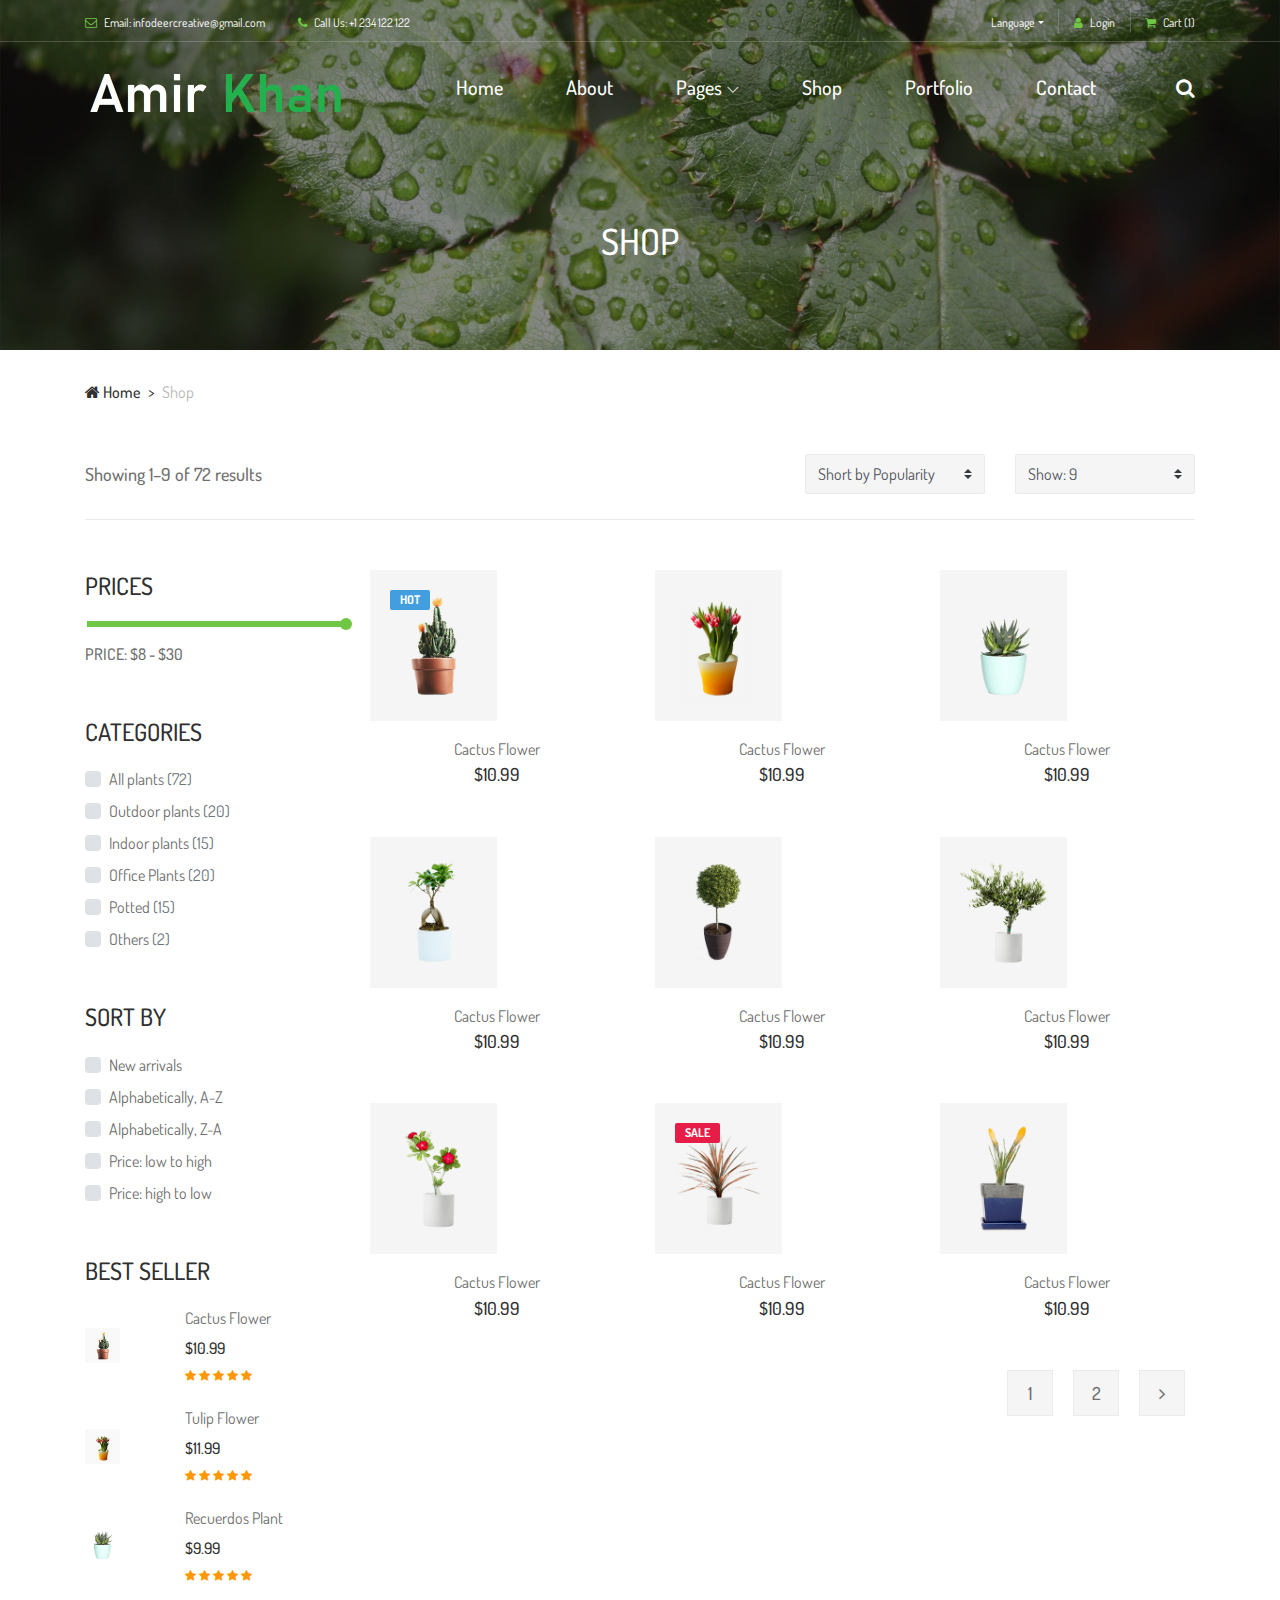
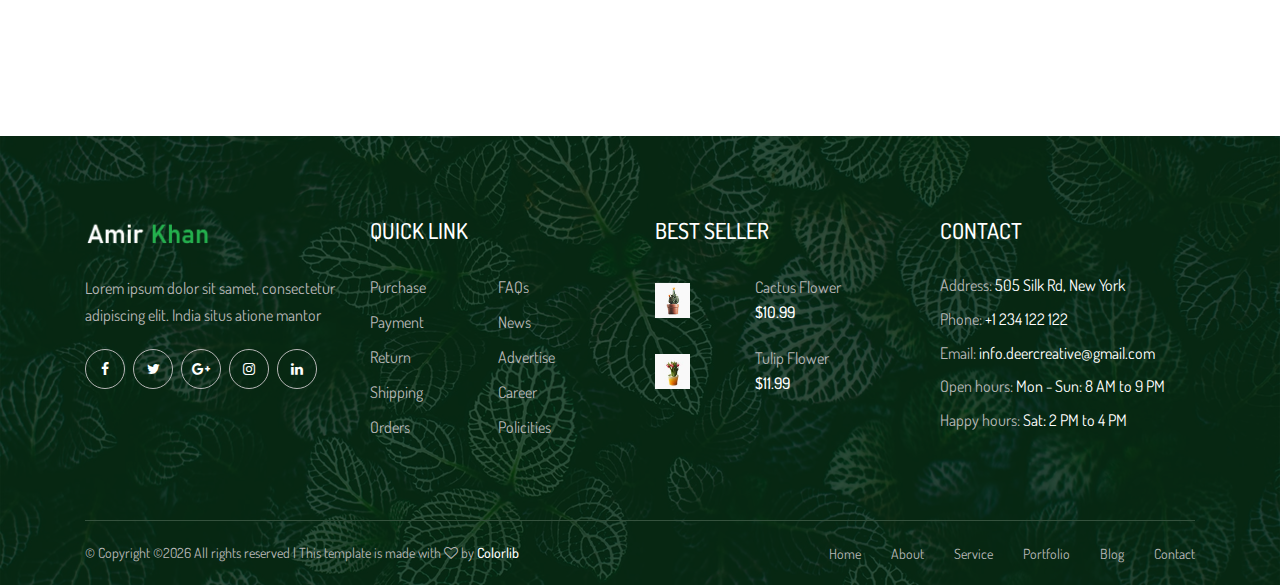
<file: shop.html>
<!DOCTYPE html>
<html lang="en">

<head>
    <meta charset="UTF-8">
    <meta name="description" content="">
    <meta http-equiv="X-UA-Compatible" content="IE=edge">
    <meta name="viewport" content="width=device-width, initial-scale=1, shrink-to-fit=no">
    <!-- The above 4 meta tags *must* come first in the head; any other head content must come *after* these tags -->

    <!-- Title -->
    <title>Amir Khan Dagai</title>

    <!-- Favicon -->
    <link rel="icon" href="img/core-img/favicon.ico">

    <!-- Core Stylesheet -->
    <link rel="stylesheet" href="style.css">

</head>

<body>
    <!-- Preloader -->
    <div class="preloader d-flex align-items-center justify-content-center">
        <div class="preloader-circle"></div>
        <div class="preloader-img">
            <img src="img/core-img/leaf.png" alt="">
        </div>
    </div>

    <!-- ##### Header Area Start ##### -->
    <header class="header-area">

        <!-- ***** Top Header Area ***** -->
        <div class="top-header-area">
            <div class="container">
                <div class="row">
                    <div class="col-12">
                        <div class="top-header-content d-flex align-items-center justify-content-between">
                            <!-- Top Header Content -->
                            <div class="top-header-meta">
                                <a href="#" data-toggle="tooltip" data-placement="bottom" title="infodeercreative@gmail.com"><i class="fa fa-envelope-o" aria-hidden="true"></i> <span>Email: infodeercreative@gmail.com</span></a>
                                <a href="#" data-toggle="tooltip" data-placement="bottom" title="+1 234 122 122"><i class="fa fa-phone" aria-hidden="true"></i> <span>Call Us: +1 234 122 122</span></a>
                            </div>

                            <!-- Top Header Content -->
                            <div class="top-header-meta d-flex">
                                <!-- Language Dropdown -->
                                <div class="language-dropdown">
                                    <div class="dropdown">
                                        <button class="btn btn-secondary dropdown-toggle mr-30" type="button" id="dropdownMenuButton" data-toggle="dropdown" aria-haspopup="true" aria-expanded="false">Language</button>
                                        <div class="dropdown-menu" aria-labelledby="dropdownMenuButton">
                                            <a class="dropdown-item" href="#">USA</a>
                                            <a class="dropdown-item" href="#">UK</a>
                                            <a class="dropdown-item" href="#">Bangla</a>
                                            <a class="dropdown-item" href="#">Hindi</a>
                                            <a class="dropdown-item" href="#">Spanish</a>
                                            <a class="dropdown-item" href="#">Latin</a>
                                        </div>
                                    </div>
                                </div>
                                <!-- Login -->
                                <div class="login">
                                    <a href="#"><i class="fa fa-user" aria-hidden="true"></i> <span>Login</span></a>
                                </div>
                                <!-- Cart -->
                                <div class="cart">
                                    <a href="#"><i class="fa fa-shopping-cart" aria-hidden="true"></i> <span>Cart <span class="cart-quantity">(1)</span></span></a>
                                </div>
                            </div>
                        </div>
                    </div>
                </div>
            </div>
        </div>

        <!-- ***** Navbar Area ***** -->
        <div class="alazea-main-menu">
            <div class="classy-nav-container breakpoint-off">
                <div class="container">
                    <!-- Menu -->
                    <nav class="classy-navbar justify-content-between" id="alazeaNav">

                        <!-- Nav Brand -->
                        <a href="index.html" class="nav-brand"><img src="img/core-img/logo.png" alt=""></a>

                        <!-- Navbar Toggler -->
                        <div class="classy-navbar-toggler">
                            <span class="navbarToggler"><span></span><span></span><span></span></span>
                        </div>

                        <!-- Menu -->
                        <div class="classy-menu">

                            <!-- Close Button -->
                            <div class="classycloseIcon">
                                <div class="cross-wrap"><span class="top"></span><span class="bottom"></span></div>
                            </div>

                            <!-- Navbar Start -->
                            <div class="classynav">
                                <ul>
                                    <li><a href="index.html">Home</a></li>
                                    <li><a href="about.html">About</a></li>
                                    <li><a href="#">Pages</a>
                                        <ul class="dropdown">
                                            <li><a href="index.html">Home</a></li>
                                            <li><a href="about.html">About</a></li>
                                            <li><a href="shop.html">Shop</a>
                                                <ul class="dropdown">
                                                    <li><a href="shop.html">Shop</a></li>
                                                    <li><a href="shop-details.html">Shop Details</a></li>
                                                    <li><a href="cart.html">Shopping Cart</a></li>
                                                    <li><a href="checkout.html">Checkout</a></li>
                                                </ul>
                                            </li>
                                            <li><a href="portfolio.html">Portfolio</a>
                                                <ul class="dropdown">
                                                    <li><a href="portfolio.html">Portfolio</a></li>
                                                    <li><a href="single-portfolio.html">Portfolio Details</a></li>
                                                </ul>
                                            </li>
                                            <li><a href="blog.html">Blog</a>
                                                <ul class="dropdown">
                                                    <li><a href="blog.html">Blog</a></li>
                                                    <li><a href="single-post.html">Blog Details</a></li>
                                                </ul>
                                            </li>
                                            <li><a href="contact.html">Contact</a></li>
                                        </ul>
                                    </li>
                                    <li><a href="shop.html">Shop</a></li>
                                    <li><a href="portfolio.html">Portfolio</a></li>
                                    <li><a href="contact.html">Contact</a></li>
                                </ul>

                                <!-- Search Icon -->
                                <div id="searchIcon">
                                    <i class="fa fa-search" aria-hidden="true"></i>
                                </div>

                            </div>
                            <!-- Navbar End -->
                        </div>
                    </nav>

                    <!-- Search Form -->
                    <div class="search-form">
                        <form action="#" method="get">
                            <input type="search" name="search" id="search" placeholder="Type keywords &amp; press enter...">
                            <button type="submit" class="d-none"></button>
                        </form>
                        <!-- Close Icon -->
                        <div class="closeIcon"><i class="fa fa-times" aria-hidden="true"></i></div>
                    </div>
                </div>
            </div>
        </div>
    </header>
    <!-- ##### Header Area End ##### -->

    <!-- ##### Breadcrumb Area Start ##### -->
    <div class="breadcrumb-area">
        <!-- Top Breadcrumb Area -->
        <div class="top-breadcrumb-area bg-img bg-overlay d-flex align-items-center justify-content-center" style="background-image: url(img/bg-img/24.jpg);">
            <h2>Shop</h2>
        </div>

        <div class="container">
            <div class="row">
                <div class="col-12">
                    <nav aria-label="breadcrumb">
                        <ol class="breadcrumb">
                            <li class="breadcrumb-item"><a href="#"><i class="fa fa-home"></i> Home</a></li>
                            <li class="breadcrumb-item active" aria-current="page">Shop</li>
                        </ol>
                    </nav>
                </div>
            </div>
        </div>
    </div>
    <!-- ##### Breadcrumb Area End ##### -->

    <!-- ##### Shop Area Start ##### -->
    <section class="shop-page section-padding-0-100">
        <div class="container">
            <div class="row">
                <!-- Shop Sorting Data -->
                <div class="col-12">
                    <div class="shop-sorting-data d-flex flex-wrap align-items-center justify-content-between">
                        <!-- Shop Page Count -->
                        <div class="shop-page-count">
                            <p>Showing 1–9 of 72 results</p>
                        </div>
                        <!-- Search by Terms -->
                        <div class="search_by_terms">
                            <form action="#" method="post" class="form-inline">
                                <select class="custom-select widget-title">
                                  <option selected>Short by Popularity</option>
                                  <option value="1">Short by Newest</option>
                                  <option value="2">Short by Sales</option>
                                  <option value="3">Short by Ratings</option>
                                </select>
                                <select class="custom-select widget-title">
                                  <option selected>Show: 9</option>
                                  <option value="1">12</option>
                                  <option value="2">18</option>
                                  <option value="3">24</option>
                                </select>
                            </form>
                        </div>
                    </div>
                </div>
            </div>

            <div class="row">
                <!-- Sidebar Area -->
                <div class="col-12 col-md-4 col-lg-3">
                    <div class="shop-sidebar-area">

                        <!-- Shop Widget -->
                        <div class="shop-widget price mb-50">
                            <h4 class="widget-title">Prices</h4>
                            <div class="widget-desc">
                                <div class="slider-range">
                                    <div data-min="8" data-max="30" data-unit="$" class="slider-range-price ui-slider ui-slider-horizontal ui-widget ui-widget-content ui-corner-all" data-value-min="8" data-value-max="30" data-label-result="Price:">
                                        <div class="ui-slider-range ui-widget-header ui-corner-all"></div>
                                        <span class="ui-slider-handle ui-state-default ui-corner-all first-handle" tabindex="0"></span>
                                        <span class="ui-slider-handle ui-state-default ui-corner-all" tabindex="0"></span>
                                    </div>
                                    <div class="range-price">Price: $8 - $30</div>
                                </div>
                            </div>
                        </div>

                        <!-- Shop Widget -->
                        <div class="shop-widget catagory mb-50">
                            <h4 class="widget-title">Categories</h4>
                            <div class="widget-desc">
                                <!-- Single Checkbox -->
                                <div class="custom-control custom-checkbox d-flex align-items-center mb-2">
                                    <input type="checkbox" class="custom-control-input" id="customCheck1">
                                    <label class="custom-control-label" for="customCheck1">All plants <span class="text-muted">(72)</span></label>
                                </div>
                                <!-- Single Checkbox -->
                                <div class="custom-control custom-checkbox d-flex align-items-center mb-2">
                                    <input type="checkbox" class="custom-control-input" id="customCheck2">
                                    <label class="custom-control-label" for="customCheck2">Outdoor plants <span class="text-muted">(20)</span></label>
                                </div>
                                <!-- Single Checkbox -->
                                <div class="custom-control custom-checkbox d-flex align-items-center mb-2">
                                    <input type="checkbox" class="custom-control-input" id="customCheck3">
                                    <label class="custom-control-label" for="customCheck3">Indoor plants <span class="text-muted">(15)</span></label>
                                </div>
                                <!-- Single Checkbox -->
                                <div class="custom-control custom-checkbox d-flex align-items-center mb-2">
                                    <input type="checkbox" class="custom-control-input" id="customCheck4">
                                    <label class="custom-control-label" for="customCheck4">Office Plants <span class="text-muted">(20)</span></label>
                                </div>
                                <!-- Single Checkbox -->
                                <div class="custom-control custom-checkbox d-flex align-items-center mb-2">
                                    <input type="checkbox" class="custom-control-input" id="customCheck5">
                                    <label class="custom-control-label" for="customCheck5">Potted <span class="text-muted">(15)</span></label>
                                </div>
                                <!-- Single Checkbox -->
                                <div class="custom-control custom-checkbox d-flex align-items-center mb-2">
                                    <input type="checkbox" class="custom-control-input" id="customCheck6">
                                    <label class="custom-control-label" for="customCheck6">Others <span class="text-muted">(2)</span></label>
                                </div>
                            </div>
                        </div>

                        <!-- Shop Widget -->
                        <div class="shop-widget sort-by mb-50">
                            <h4 class="widget-title">Sort by</h4>
                            <div class="widget-desc">
                                <!-- Single Checkbox -->
                                <div class="custom-control custom-checkbox d-flex align-items-center mb-2">
                                    <input type="checkbox" class="custom-control-input" id="customCheck7">
                                    <label class="custom-control-label" for="customCheck7">New arrivals</label>
                                </div>
                                <!-- Single Checkbox -->
                                <div class="custom-control custom-checkbox d-flex align-items-center mb-2">
                                    <input type="checkbox" class="custom-control-input" id="customCheck8">
                                    <label class="custom-control-label" for="customCheck8">Alphabetically, A-Z</label>
                                </div>
                                <!-- Single Checkbox -->
                                <div class="custom-control custom-checkbox d-flex align-items-center mb-2">
                                    <input type="checkbox" class="custom-control-input" id="customCheck9">
                                    <label class="custom-control-label" for="customCheck9">Alphabetically, Z-A</label>
                                </div>
                                <!-- Single Checkbox -->
                                <div class="custom-control custom-checkbox d-flex align-items-center mb-2">
                                    <input type="checkbox" class="custom-control-input" id="customCheck10">
                                    <label class="custom-control-label" for="customCheck10">Price: low to high</label>
                                </div>
                                <!-- Single Checkbox -->
                                <div class="custom-control custom-checkbox d-flex align-items-center">
                                    <input type="checkbox" class="custom-control-input" id="customCheck11">
                                    <label class="custom-control-label" for="customCheck11">Price: high to low</label>
                                </div>
                            </div>
                        </div>

                        <!-- Shop Widget -->
                        <div class="shop-widget best-seller mb-50">
                            <h4 class="widget-title">Best Seller</h4>
                            <div class="widget-desc">

                                <!-- Single Best Seller Products -->
                                <div class="single-best-seller-product d-flex align-items-center">
                                    <div class="product-thumbnail">
                                        <a href="shop-details.html"><img src="img/bg-img/4.jpg" alt=""></a>
                                    </div>
                                    <div class="product-info">
                                        <a href="shop-details.html">Cactus Flower</a>
                                        <p>$10.99</p>
                                        <div class="ratings">
                                            <i class="fa fa-star"></i>
                                            <i class="fa fa-star"></i>
                                            <i class="fa fa-star"></i>
                                            <i class="fa fa-star"></i>
                                            <i class="fa fa-star"></i>
                                        </div>
                                    </div>
                                </div>

                                <!-- Single Best Seller Products -->
                                <div class="single-best-seller-product d-flex align-items-center">
                                    <div class="product-thumbnail">
                                        <a href="shop-details.html"><img src="img/bg-img/5.jpg" alt=""></a>
                                    </div>
                                    <div class="product-info">
                                        <a href="shop-details.html">Tulip Flower</a>
                                        <p>$11.99</p>
                                        <div class="ratings">
                                            <i class="fa fa-star"></i>
                                            <i class="fa fa-star"></i>
                                            <i class="fa fa-star"></i>
                                            <i class="fa fa-star"></i>
                                            <i class="fa fa-star"></i>
                                        </div>
                                    </div>
                                </div>

                                <!-- Single Best Seller Products -->
                                <div class="single-best-seller-product d-flex align-items-center">
                                    <div class="product-thumbnail">
                                        <a href="shop-details.html"><img src="img/bg-img/34.jpg" alt=""></a>
                                    </div>
                                    <div class="product-info">
                                        <a href="shop-details.html">Recuerdos Plant</a>
                                        <p>$9.99</p>
                                        <div class="ratings">
                                            <i class="fa fa-star"></i>
                                            <i class="fa fa-star"></i>
                                            <i class="fa fa-star"></i>
                                            <i class="fa fa-star"></i>
                                            <i class="fa fa-star"></i>
                                        </div>
                                    </div>
                                </div>

                            </div>
                        </div>
                    </div>
                </div>

                <!-- All Products Area -->
                <div class="col-12 col-md-8 col-lg-9">
                    <div class="shop-products-area">
                        <div class="row">

                            <!-- Single Product Area -->
                            <div class="col-12 col-sm-6 col-lg-4">
                                <div class="single-product-area mb-50">
                                    <!-- Product Image -->
                                    <div class="product-img">
                                        <a href="shop-details.html"><img src="img/bg-img/40.png" alt=""></a>
                                        <!-- Product Tag -->
                                        <div class="product-tag">
                                            <a href="#">Hot</a>
                                        </div>
                                        <div class="product-meta d-flex">
                                            <a href="#" class="wishlist-btn"><i class="icon_heart_alt"></i></a>
                                            <a href="cart.html" class="add-to-cart-btn">Add to cart</a>
                                            <a href="#" class="compare-btn"><i class="arrow_left-right_alt"></i></a>
                                        </div>
                                    </div>
                                    <!-- Product Info -->
                                    <div class="product-info mt-15 text-center">
                                        <a href="shop-details.html">
                                            <p>Cactus Flower</p>
                                        </a>
                                        <h6>$10.99</h6>
                                    </div>
                                </div>
                            </div>

                            <!-- Single Product Area -->
                            <div class="col-12 col-sm-6 col-lg-4">
                                <div class="single-product-area mb-50">
                                    <!-- Product Image -->
                                    <div class="product-img">
                                        <a href="shop-details.html"><img src="img/bg-img/41.png" alt=""></a>
                                        <div class="product-meta d-flex">
                                            <a href="#" class="wishlist-btn"><i class="icon_heart_alt"></i></a>
                                            <a href="cart.html" class="add-to-cart-btn">Add to cart</a>
                                            <a href="#" class="compare-btn"><i class="arrow_left-right_alt"></i></a>
                                        </div>
                                    </div>
                                    <!-- Product Info -->
                                    <div class="product-info mt-15 text-center">
                                        <a href="shop-details.html">
                                            <p>Cactus Flower</p>
                                        </a>
                                        <h6>$10.99</h6>
                                    </div>
                                </div>
                            </div>

                            <!-- Single Product Area -->
                            <div class="col-12 col-sm-6 col-lg-4">
                                <div class="single-product-area mb-50">
                                    <!-- Product Image -->
                                    <div class="product-img">
                                        <a href="shop-details.html"><img src="img/bg-img/42.png" alt=""></a>
                                        <div class="product-meta d-flex">
                                            <a href="#" class="wishlist-btn"><i class="icon_heart_alt"></i></a>
                                            <a href="cart.html" class="add-to-cart-btn">Add to cart</a>
                                            <a href="#" class="compare-btn"><i class="arrow_left-right_alt"></i></a>
                                        </div>
                                    </div>
                                    <!-- Product Info -->
                                    <div class="product-info mt-15 text-center">
                                        <a href="shop-details.html">
                                            <p>Cactus Flower</p>
                                        </a>
                                        <h6>$10.99</h6>
                                    </div>
                                </div>
                            </div>

                            <!-- Single Product Area -->
                            <div class="col-12 col-sm-6 col-lg-4">
                                <div class="single-product-area mb-50">
                                    <!-- Product Image -->
                                    <div class="product-img">
                                        <a href="shop-details.html"><img src="img/bg-img/43.png" alt=""></a>
                                        <div class="product-meta d-flex">
                                            <a href="#" class="wishlist-btn"><i class="icon_heart_alt"></i></a>
                                            <a href="cart.html" class="add-to-cart-btn">Add to cart</a>
                                            <a href="#" class="compare-btn"><i class="arrow_left-right_alt"></i></a>
                                        </div>
                                    </div>
                                    <!-- Product Info -->
                                    <div class="product-info mt-15 text-center">
                                        <a href="shop-details.html">
                                            <p>Cactus Flower</p>
                                        </a>
                                        <h6>$10.99</h6>
                                    </div>
                                </div>
                            </div>

                            <!-- Single Product Area -->
                            <div class="col-12 col-sm-6 col-lg-4">
                                <div class="single-product-area mb-50">
                                    <!-- Product Image -->
                                    <div class="product-img">
                                        <a href="shop-details.html"><img src="img/bg-img/44.png" alt=""></a>
                                        <div class="product-meta d-flex">
                                            <a href="#" class="wishlist-btn"><i class="icon_heart_alt"></i></a>
                                            <a href="cart.html" class="add-to-cart-btn">Add to cart</a>
                                            <a href="#" class="compare-btn"><i class="arrow_left-right_alt"></i></a>
                                        </div>
                                    </div>
                                    <!-- Product Info -->
                                    <div class="product-info mt-15 text-center">
                                        <a href="shop-details.html">
                                            <p>Cactus Flower</p>
                                        </a>
                                        <h6>$10.99</h6>
                                    </div>
                                </div>
                            </div>

                            <!-- Single Product Area -->
                            <div class="col-12 col-sm-6 col-lg-4">
                                <div class="single-product-area mb-50">
                                    <!-- Product Image -->
                                    <div class="product-img">
                                        <a href="shop-details.html"><img src="img/bg-img/45.png" alt=""></a>
                                        <div class="product-meta d-flex">
                                            <a href="#" class="wishlist-btn"><i class="icon_heart_alt"></i></a>
                                            <a href="cart.html" class="add-to-cart-btn">Add to cart</a>
                                            <a href="#" class="compare-btn"><i class="arrow_left-right_alt"></i></a>
                                        </div>
                                    </div>
                                    <!-- Product Info -->
                                    <div class="product-info mt-15 text-center">
                                        <a href="shop-details.html">
                                            <p>Cactus Flower</p>
                                        </a>
                                        <h6>$10.99</h6>
                                    </div>
                                </div>
                            </div>

                            <!-- Single Product Area -->
                            <div class="col-12 col-sm-6 col-lg-4">
                                <div class="single-product-area mb-50">
                                    <!-- Product Image -->
                                    <div class="product-img">
                                        <a href="shop-details.html"><img src="img/bg-img/46.png" alt=""></a>
                                        <div class="product-meta d-flex">
                                            <a href="#" class="wishlist-btn"><i class="icon_heart_alt"></i></a>
                                            <a href="cart.html" class="add-to-cart-btn">Add to cart</a>
                                            <a href="#" class="compare-btn"><i class="arrow_left-right_alt"></i></a>
                                        </div>
                                    </div>
                                    <!-- Product Info -->
                                    <div class="product-info mt-15 text-center">
                                        <a href="shop-details.html">
                                            <p>Cactus Flower</p>
                                        </a>
                                        <h6>$10.99</h6>
                                    </div>
                                </div>
                            </div>

                            <!-- Single Product Area -->
                            <div class="col-12 col-sm-6 col-lg-4">
                                <div class="single-product-area mb-50">
                                    <!-- Product Image -->
                                    <div class="product-img">
                                        <a href="shop-details.html"><img src="img/bg-img/47.png" alt=""></a>
                                        <!-- Product Tag -->
                                        <div class="product-tag sale-tag">
                                            <a href="#">Sale</a>
                                        </div>
                                        <div class="product-meta d-flex">
                                            <a href="#" class="wishlist-btn"><i class="icon_heart_alt"></i></a>
                                            <a href="cart.html" class="add-to-cart-btn">Add to cart</a>
                                            <a href="#" class="compare-btn"><i class="arrow_left-right_alt"></i></a>
                                        </div>
                                    </div>
                                    <!-- Product Info -->
                                    <div class="product-info mt-15 text-center">
                                        <a href="shop-details.html">
                                            <p>Cactus Flower</p>
                                        </a>
                                        <h6>$10.99</h6>
                                    </div>
                                </div>
                            </div>

                            <!-- Single Product Area -->
                            <div class="col-12 col-sm-6 col-lg-4">
                                <div class="single-product-area mb-50">
                                    <!-- Product Image -->
                                    <div class="product-img">
                                        <a href="shop-details.html"><img src="img/bg-img/48.png" alt=""></a>
                                        <div class="product-meta d-flex">
                                            <a href="#" class="wishlist-btn"><i class="icon_heart_alt"></i></a>
                                            <a href="cart.html" class="add-to-cart-btn">Add to cart</a>
                                            <a href="#" class="compare-btn"><i class="arrow_left-right_alt"></i></a>
                                        </div>
                                    </div>
                                    <!-- Product Info -->
                                    <div class="product-info mt-15 text-center">
                                        <a href="shop-details.html">
                                            <p>Cactus Flower</p>
                                        </a>
                                        <h6>$10.99</h6>
                                    </div>
                                </div>
                            </div>
                        </div>

                        <!-- Pagination -->
                        <nav aria-label="Page navigation">
                            <ul class="pagination">
                                <li class="page-item"><a class="page-link" href="#">1</a></li>
                                <li class="page-item"><a class="page-link" href="#">2</a></li>
                                <li class="page-item"><a class="page-link" href="#"><i class="fa fa-angle-right"></i></a></li>
                            </ul>
                        </nav>
                    </div>
                </div>
            </div>
        </div>
    </section>
    <!-- ##### Shop Area End ##### -->

    <!-- ##### Footer Area Start ##### -->
    <footer class="footer-area bg-img" style="background-image: url(img/bg-img/3.jpg);">
        <!-- Main Footer Area -->
        <div class="main-footer-area">
            <div class="container">
                <div class="row">

                    <!-- Single Footer Widget -->
                    <div class="col-12 col-sm-6 col-lg-3">
                        <div class="single-footer-widget">
                            <div class="footer-logo mb-30">
                                <a href="#"><img src="img/core-img/logo.png" alt=""></a>
                            </div>
                            <p>Lorem ipsum dolor sit samet, consectetur adipiscing elit. India situs atione mantor</p>
                            <div class="social-info">
                                <a href="#"><i class="fa fa-facebook" aria-hidden="true"></i></a>
                                <a href="#"><i class="fa fa-twitter" aria-hidden="true"></i></a>
                                <a href="#"><i class="fa fa-google-plus" aria-hidden="true"></i></a>
                                <a href="#"><i class="fa fa-instagram" aria-hidden="true"></i></a>
                                <a href="#"><i class="fa fa-linkedin" aria-hidden="true"></i></a>
                            </div>
                        </div>
                    </div>

                    <!-- Single Footer Widget -->
                    <div class="col-12 col-sm-6 col-lg-3">
                        <div class="single-footer-widget">
                            <div class="widget-title">
                                <h5>QUICK LINK</h5>
                            </div>
                            <nav class="widget-nav">
                                <ul>
                                    <li><a href="#">Purchase</a></li>
                                    <li><a href="#">FAQs</a></li>
                                    <li><a href="#">Payment</a></li>
                                    <li><a href="#">News</a></li>
                                    <li><a href="#">Return</a></li>
                                    <li><a href="#">Advertise</a></li>
                                    <li><a href="#">Shipping</a></li>
                                    <li><a href="#">Career</a></li>
                                    <li><a href="#">Orders</a></li>
                                    <li><a href="#">Policities</a></li>
                                </ul>
                            </nav>
                        </div>
                    </div>

                    <!-- Single Footer Widget -->
                    <div class="col-12 col-sm-6 col-lg-3">
                        <div class="single-footer-widget">
                            <div class="widget-title">
                                <h5>BEST SELLER</h5>
                            </div>

                            <!-- Single Best Seller Products -->
                            <div class="single-best-seller-product d-flex align-items-center">
                                <div class="product-thumbnail">
                                    <a href="shop-details.html"><img src="img/bg-img/4.jpg" alt=""></a>
                                </div>
                                <div class="product-info">
                                    <a href="shop-details.html">Cactus Flower</a>
                                    <p>$10.99</p>
                                </div>
                            </div>

                            <!-- Single Best Seller Products -->
                            <div class="single-best-seller-product d-flex align-items-center">
                                <div class="product-thumbnail">
                                    <a href="shop-details.html"><img src="img/bg-img/5.jpg" alt=""></a>
                                </div>
                                <div class="product-info">
                                    <a href="shop-details.html">Tulip Flower</a>
                                    <p>$11.99</p>
                                </div>
                            </div>
                        </div>
                    </div>

                    <!-- Single Footer Widget -->
                    <div class="col-12 col-sm-6 col-lg-3">
                        <div class="single-footer-widget">
                            <div class="widget-title">
                                <h5>CONTACT</h5>
                            </div>

                            <div class="contact-information">
                                <p><span>Address:</span> 505 Silk Rd, New York</p>
                                <p><span>Phone:</span> +1 234 122 122</p>
                                <p><span>Email:</span> info.deercreative@gmail.com</p>
                                <p><span>Open hours:</span> Mon - Sun: 8 AM to 9 PM</p>
                                <p><span>Happy hours:</span> Sat: 2 PM to 4 PM</p>
                            </div>
                        </div>
                    </div>
                </div>
            </div>
        </div>

        <!-- Footer Bottom Area -->
        <div class="footer-bottom-area">
            <div class="container">
                <div class="row">
                    <div class="col-12">
                        <div class="border-line"></div>
                    </div>
                    <!-- Copywrite Text -->
                    <div class="col-12 col-md-6">
                        <div class="copywrite-text">
                            <p>&copy; <!-- Link back to Colorlib can't be removed. Template is licensed under CC BY 3.0. -->
Copyright &copy;<script>document.write(new Date().getFullYear());</script> All rights reserved | This template is made with <i class="fa fa-heart-o" aria-hidden="true"></i> by <a href="https://colorlib.com" target="_blank">Colorlib</a>
<!-- Link back to Colorlib can't be removed. Template is licensed under CC BY 3.0. -->
</p>
                        </div>
                    </div>
                    <!-- Footer Nav -->
                    <div class="col-12 col-md-6">
                        <div class="footer-nav">
                            <nav>
                                <ul>
                                    <li><a href="#">Home</a></li>
                                    <li><a href="#">About</a></li>
                                    <li><a href="#">Service</a></li>
                                    <li><a href="#">Portfolio</a></li>
                                    <li><a href="#">Blog</a></li>
                                    <li><a href="#">Contact</a></li>
                                </ul>
                            </nav>
                        </div>
                    </div>
                </div>
            </div>
        </div>
    </footer>
    <!-- ##### Footer Area End ##### -->

    <!-- ##### All Javascript Files ##### -->
    <!-- jQuery-2.2.4 js -->
    <script src="js/jquery/jquery-2.2.4.min.js"></script>
    <!-- Popper js -->
    <script src="js/bootstrap/popper.min.js"></script>
    <!-- Bootstrap js -->
    <script src="js/bootstrap/bootstrap.min.js"></script>
    <!-- All Plugins js -->
    <script src="js/plugins/plugins.js"></script>
    <!-- Active js -->
    <script src="js/active.js"></script>
</body>

</html>
</file>
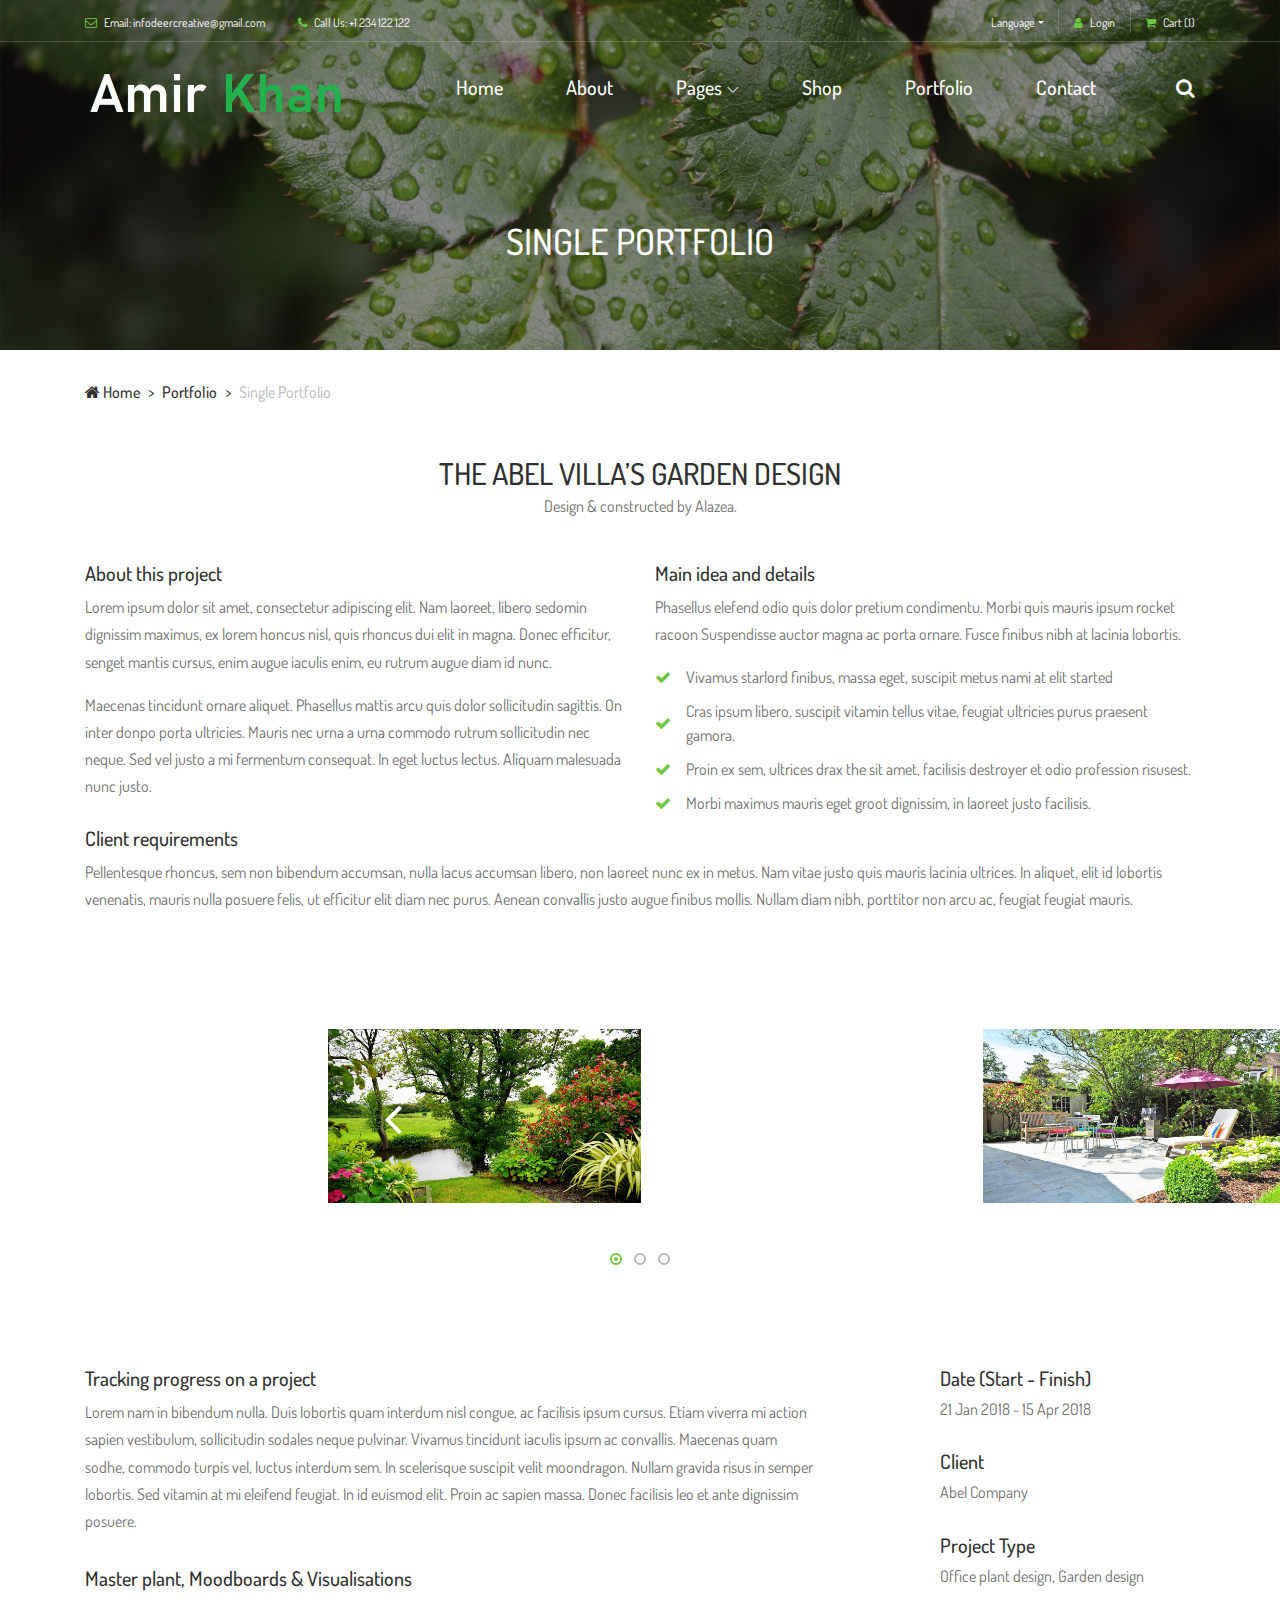
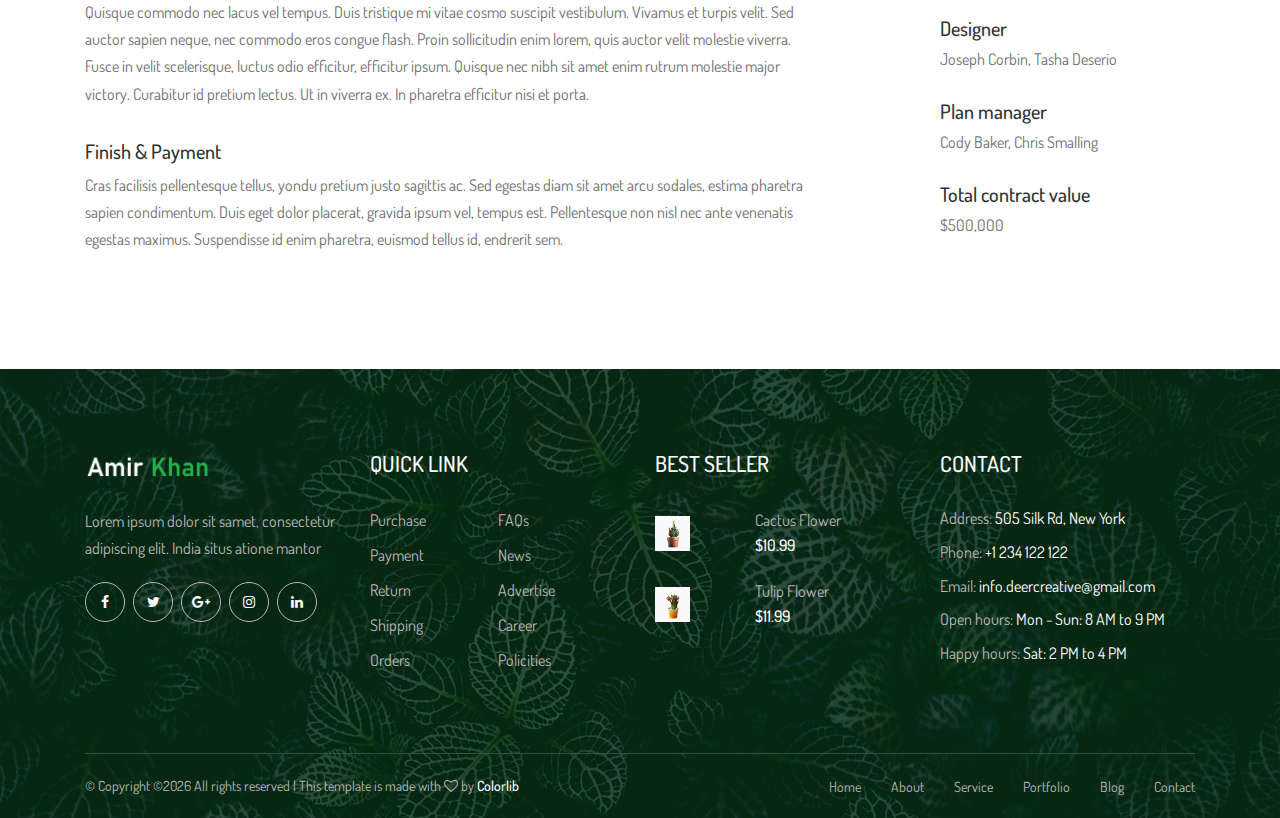
<file: single-portfolio.html>
<!DOCTYPE html>
<html lang="en">

<head>
    <meta charset="UTF-8">
    <meta name="description" content="">
    <meta http-equiv="X-UA-Compatible" content="IE=edge">
    <meta name="viewport" content="width=device-width, initial-scale=1, shrink-to-fit=no">
    <!-- The above 4 meta tags *must* come first in the head; any other head content must come *after* these tags -->

    <!-- Title -->
    <title>Amir Khan Dagai</title>

    <!-- Favicon -->
    <link rel="icon" href="img/core-img/favicon.ico">

    <!-- Core Stylesheet -->
    <link rel="stylesheet" href="style.css">

</head>

<body>
    <!-- Preloader -->
    <div class="preloader d-flex align-items-center justify-content-center">
        <div class="preloader-circle"></div>
        <div class="preloader-img">
            <img src="img/core-img/leaf.png" alt="">
        </div>
    </div>

    <!-- ##### Header Area Start ##### -->
    <header class="header-area">

        <!-- ***** Top Header Area ***** -->
        <div class="top-header-area">
            <div class="container">
                <div class="row">
                    <div class="col-12">
                        <div class="top-header-content d-flex align-items-center justify-content-between">
                            <!-- Top Header Content -->
                            <div class="top-header-meta">
                                <a href="#" data-toggle="tooltip" data-placement="bottom" title="infodeercreative@gmail.com"><i class="fa fa-envelope-o" aria-hidden="true"></i> <span>Email: infodeercreative@gmail.com</span></a>
                                <a href="#" data-toggle="tooltip" data-placement="bottom" title="+1 234 122 122"><i class="fa fa-phone" aria-hidden="true"></i> <span>Call Us: +1 234 122 122</span></a>
                            </div>

                            <!-- Top Header Content -->
                            <div class="top-header-meta d-flex">
                                <!-- Language Dropdown -->
                                <div class="language-dropdown">
                                    <div class="dropdown">
                                        <button class="btn btn-secondary dropdown-toggle mr-30" type="button" id="dropdownMenuButton" data-toggle="dropdown" aria-haspopup="true" aria-expanded="false">Language</button>
                                        <div class="dropdown-menu" aria-labelledby="dropdownMenuButton">
                                            <a class="dropdown-item" href="#">USA</a>
                                            <a class="dropdown-item" href="#">UK</a>
                                            <a class="dropdown-item" href="#">Bangla</a>
                                            <a class="dropdown-item" href="#">Hindi</a>
                                            <a class="dropdown-item" href="#">Spanish</a>
                                            <a class="dropdown-item" href="#">Latin</a>
                                        </div>
                                    </div>
                                </div>
                                <!-- Login -->
                                <div class="login">
                                    <a href="#"><i class="fa fa-user" aria-hidden="true"></i> <span>Login</span></a>
                                </div>
                                <!-- Cart -->
                                <div class="cart">
                                    <a href="#"><i class="fa fa-shopping-cart" aria-hidden="true"></i> <span>Cart <span class="cart-quantity">(1)</span></span></a>
                                </div>
                            </div>
                        </div>
                    </div>
                </div>
            </div>
        </div>

        <!-- ***** Navbar Area ***** -->
        <div class="alazea-main-menu">
            <div class="classy-nav-container breakpoint-off">
                <div class="container">
                    <!-- Menu -->
                    <nav class="classy-navbar justify-content-between" id="alazeaNav">

                        <!-- Nav Brand -->
                        <a href="index.html" class="nav-brand"><img src="img/core-img/logo.png" alt=""></a>

                        <!-- Navbar Toggler -->
                        <div class="classy-navbar-toggler">
                            <span class="navbarToggler"><span></span><span></span><span></span></span>
                        </div>

                        <!-- Menu -->
                        <div class="classy-menu">

                            <!-- Close Button -->
                            <div class="classycloseIcon">
                                <div class="cross-wrap"><span class="top"></span><span class="bottom"></span></div>
                            </div>

                            <!-- Navbar Start -->
                            <div class="classynav">
                                <ul>
                                    <li><a href="index.html">Home</a></li>
                                    <li><a href="about.html">About</a></li>
                                    <li><a href="#">Pages</a>
                                        <ul class="dropdown">
                                            <li><a href="index.html">Home</a></li>
                                            <li><a href="about.html">About</a></li>
                                            <li><a href="shop.html">Shop</a>
                                                <ul class="dropdown">
                                                    <li><a href="shop.html">Shop</a></li>
                                                    <li><a href="shop-details.html">Shop Details</a></li>
                                                    <li><a href="cart.html">Shopping Cart</a></li>
                                                    <li><a href="checkout.html">Checkout</a></li>
                                                </ul>
                                            </li>
                                            <li><a href="portfolio.html">Portfolio</a>
                                                <ul class="dropdown">
                                                    <li><a href="portfolio.html">Portfolio</a></li>
                                                    <li><a href="single-portfolio.html">Portfolio Details</a></li>
                                                </ul>
                                            </li>
                                            <li><a href="blog.html">Blog</a>
                                                <ul class="dropdown">
                                                    <li><a href="blog.html">Blog</a></li>
                                                    <li><a href="single-post.html">Blog Details</a></li>
                                                </ul>
                                            </li>
                                            <li><a href="contact.html">Contact</a></li>
                                        </ul>
                                    </li>
                                    <li><a href="shop.html">Shop</a></li>
                                    <li><a href="portfolio.html">Portfolio</a></li>
                                    <li><a href="contact.html">Contact</a></li>
                                </ul>

                                <!-- Search Icon -->
                                <div id="searchIcon">
                                    <i class="fa fa-search" aria-hidden="true"></i>
                                </div>

                            </div>
                            <!-- Navbar End -->
                        </div>
                    </nav>

                    <!-- Search Form -->
                    <div class="search-form">
                        <form action="#" method="get">
                            <input type="search" name="search" id="search" placeholder="Type keywords &amp; press enter...">
                            <button type="submit" class="d-none"></button>
                        </form>
                        <!-- Close Icon -->
                        <div class="closeIcon"><i class="fa fa-times" aria-hidden="true"></i></div>
                    </div>
                </div>
            </div>
        </div>
    </header>
    <!-- ##### Header Area End ##### -->

    <!-- ##### Breadcrumb Area Start ##### -->
    <div class="breadcrumb-area">
        <!-- Top Breadcrumb Area -->
        <div class="top-breadcrumb-area bg-img bg-overlay d-flex align-items-center justify-content-center" style="background-image: url(img/bg-img/24.jpg);">
            <h2>SINGLE PORTFOLIO</h2>
        </div>

        <div class="container">
            <div class="row">
                <div class="col-12">
                    <nav aria-label="breadcrumb">
                        <ol class="breadcrumb">
                            <li class="breadcrumb-item"><a href="#"><i class="fa fa-home"></i> Home</a></li>
                            <li class="breadcrumb-item"><a href="#">Portfolio</a></li>
                            <li class="breadcrumb-item active" aria-current="page">Single Portfolio</li>
                        </ol>
                    </nav>
                </div>
            </div>
        </div>
    </div>
    <!-- ##### Breadcrumb Area End ##### -->

    <!-- ##### Portfolio Detaila Area Start ##### -->
    <section class="portfolio-details-area section-padding-0-100">
        <div class="container">
            <div class="row">
                <div class="col-12">
                    <!-- Section Heading -->
                    <div class="section-heading text-center">
                        <h2>THE ABEL VILLA’S GARDEN DESIGN</h2>
                        <p>Design &amp; constructed by Alazea.</p>
                    </div>
                </div>
            </div>

            <div class="portfolio-text mb-100">
                <div class="row">
                    <div class="col-12 col-lg-6">
                        <h5>About this project</h5>
                        <p>Lorem ipsum dolor sit amet, consectetur adipiscing elit. Nam laoreet, libero sedomin dignissim maximus, ex lorem honcus nisl, quis rhoncus dui elit in magna. Donec efficitur, senget mantis cursus, enim augue iaculis enim, eu rutrum augue diam id nunc.</p>
                        <p>Maecenas tincidunt ornare aliquet. Phasellus mattis arcu quis dolor sollicitudin sagittis. On inter donpo porta ultricies. Mauris nec urna a urna commodo rutrum sollicitudin nec neque. Sed vel justo a mi fermentum consequat. In eget luctus lectus. Aliquam malesuada nunc justo.</p>
                    </div>
                    <div class="col-12 col-lg-6">
                        <h5>Main idea and details</h5>
                        <p>Phasellus elefend odio quis dolor pretium condimentu. Morbi quis mauris ipsum rocket racoon Suspendisse auctor magna ac porta ornare. Fusce finibus nibh at lacinia lobortis.</p>
                        <ul>
                            <li><i class="fa fa-check"></i> Vivamus starlord finibus, massa eget, suscipit metus nami at elit started</li>
                            <li><i class="fa fa-check"></i> Cras ipsum libero, suscipit vitamin tellus vitae, feugiat ultricies purus praesent gamora.</li>
                            <li><i class="fa fa-check"></i> Proin ex sem, ultrices drax the sit amet, facilisis destroyer et odio profession risusest.</li>
                            <li><i class="fa fa-check"></i> Morbi maximus mauris eget groot dignissim, in laoreet justo facilisis.</li>
                        </ul>
                    </div>
                    <div class="col-12">
                        <h5>Client requirements</h5>
                        <p>Pellentesque rhoncus, sem non bibendum accumsan, nulla lacus accumsan libero, non laoreet nunc ex in metus. Nam vitae justo quis mauris lacinia ultrices. In aliquet, elit id lobortis venenatis, mauris nulla posuere felis, ut efficitur elit diam nec purus. Aenean convallis justo augue finibus mollis. Nullam diam nibh, porttitor non arcu ac, feugiat feugiat mauris.</p>
                    </div>
                </div>
            </div>
        </div>

        <!-- Portfolio Slides -->
        <div class="portfolio-slides owl-carousel mb-100">
            <!-- Single Portfolio Slide -->
            <div class="single-portfolio-slide">
                <img src="img/bg-img/26.jpg" alt="">
            </div>
            <!-- Single Portfolio Slide -->
            <div class="single-portfolio-slide">
                <img src="img/bg-img/27.jpg" alt="">
            </div>
            <!-- Single Portfolio Slide -->
            <div class="single-portfolio-slide">
                <img src="img/bg-img/28.jpg" alt="">
            </div>
        </div>

        <div class="container">
            <div class="row justify-content-between">
                <div class="col-12 col-lg-8">
                    <h5>Tracking progress on a project</h5>
                    <p class="mb-30">Lorem nam in bibendum nulla. Duis lobortis quam interdum nisl congue, ac facilisis ipsum cursus. Etiam viverra mi action sapien vestibulum, sollicitudin sodales neque pulvinar. Vivamus tincidunt iaculis ipsum ac convallis. Maecenas quam sodhe, commodo turpis vel, luctus interdum sem. In scelerisque suscipit velit moondragon. Nullam gravida risus in semper lobortis. Sed vitamin at mi eleifend feugiat. In id euismod elit. Proin ac sapien massa. Donec facilisis leo et ante dignissim posuere.</p>
                    <h5>Master plant, Moodboards &amp; Visualisations</h5>
                    <p class="mb-30">Quisque commodo nec lacus vel tempus. Duis tristique mi vitae cosmo suscipit vestibulum. Vivamus et turpis velit. Sed auctor sapien neque, nec commodo eros congue flash. Proin sollicitudin enim lorem, quis auctor velit molestie viverra. Fusce in velit scelerisque, luctus odio efficitur, efficitur ipsum. Quisque nec nibh sit amet enim rutrum molestie major victory. Curabitur id pretium lectus. Ut in viverra ex. In pharetra efficitur nisi et porta.</p>
                    <h5>Finish &amp; Payment</h5>
                    <p>Cras facilisis pellentesque tellus, yondu pretium justo sagittis ac. Sed egestas diam sit amet arcu sodales, estima pharetra sapien condimentum. Duis eget dolor placerat, gravida ipsum vel, tempus est. Pellentesque non nisl nec ante venenatis egestas maximus. Suspendisse id enim pharetra, euismod tellus id, endrerit sem.</p>
                </div>

                <div class="col-12 col-lg-3">
                    <div class="portfolio-details-meta">
                        <h5>Date (Start - Finish)</h5>
                        <p>21 Jan 2018 - 15 Apr 2018</p>
                    </div>
                    <div class="portfolio-details-meta">
                        <h5>Client</h5>
                        <p>Abel Company</p>
                    </div>
                    <div class="portfolio-details-meta">
                        <h5>Project Type</h5>
                        <p>Office plant design, Garden design</p>
                    </div>
                    <div class="portfolio-details-meta">
                        <h5>Designer</h5>
                        <p>Joseph Corbin, Tasha Deserio</p>
                    </div>
                    <div class="portfolio-details-meta">
                        <h5>Plan manager</h5>
                        <p>Cody Baker, Chris Smalling</p>
                    </div>
                    <div class="portfolio-details-meta">
                        <h5>Total contract value</h5>
                        <p>$500,000</p>
                    </div>

                </div>
            </div>
        </div>
    </section>
    <!-- ##### Portfolio Detaila Area End ##### -->

    <!-- ##### Footer Area Start ##### -->
    <footer class="footer-area bg-img" style="background-image: url(img/bg-img/3.jpg);">
        <!-- Main Footer Area -->
        <div class="main-footer-area">
            <div class="container">
                <div class="row">

                    <!-- Single Footer Widget -->
                    <div class="col-12 col-sm-6 col-lg-3">
                        <div class="single-footer-widget">
                            <div class="footer-logo mb-30">
                                <a href="#"><img src="img/core-img/logo.png" alt=""></a>
                            </div>
                            <p>Lorem ipsum dolor sit samet, consectetur adipiscing elit. India situs atione mantor</p>
                            <div class="social-info">
                                <a href="#"><i class="fa fa-facebook" aria-hidden="true"></i></a>
                                <a href="#"><i class="fa fa-twitter" aria-hidden="true"></i></a>
                                <a href="#"><i class="fa fa-google-plus" aria-hidden="true"></i></a>
                                <a href="#"><i class="fa fa-instagram" aria-hidden="true"></i></a>
                                <a href="#"><i class="fa fa-linkedin" aria-hidden="true"></i></a>
                            </div>
                        </div>
                    </div>

                    <!-- Single Footer Widget -->
                    <div class="col-12 col-sm-6 col-lg-3">
                        <div class="single-footer-widget">
                            <div class="widget-title">
                                <h5>QUICK LINK</h5>
                            </div>
                            <nav class="widget-nav">
                                <ul>
                                    <li><a href="#">Purchase</a></li>
                                    <li><a href="#">FAQs</a></li>
                                    <li><a href="#">Payment</a></li>
                                    <li><a href="#">News</a></li>
                                    <li><a href="#">Return</a></li>
                                    <li><a href="#">Advertise</a></li>
                                    <li><a href="#">Shipping</a></li>
                                    <li><a href="#">Career</a></li>
                                    <li><a href="#">Orders</a></li>
                                    <li><a href="#">Policities</a></li>
                                </ul>
                            </nav>
                        </div>
                    </div>

                    <!-- Single Footer Widget -->
                    <div class="col-12 col-sm-6 col-lg-3">
                        <div class="single-footer-widget">
                            <div class="widget-title">
                                <h5>BEST SELLER</h5>
                            </div>

                            <!-- Single Best Seller Products -->
                            <div class="single-best-seller-product d-flex align-items-center">
                                <div class="product-thumbnail">
                                    <a href="shop-details.html"><img src="img/bg-img/4.jpg" alt=""></a>
                                </div>
                                <div class="product-info">
                                    <a href="shop-details.html">Cactus Flower</a>
                                    <p>$10.99</p>
                                </div>
                            </div>

                            <!-- Single Best Seller Products -->
                            <div class="single-best-seller-product d-flex align-items-center">
                                <div class="product-thumbnail">
                                    <a href="shop-details.html"><img src="img/bg-img/5.jpg" alt=""></a>
                                </div>
                                <div class="product-info">
                                    <a href="shop-details.html">Tulip Flower</a>
                                    <p>$11.99</p>
                                </div>
                            </div>
                        </div>
                    </div>

                    <!-- Single Footer Widget -->
                    <div class="col-12 col-sm-6 col-lg-3">
                        <div class="single-footer-widget">
                            <div class="widget-title">
                                <h5>CONTACT</h5>
                            </div>

                            <div class="contact-information">
                                <p><span>Address:</span> 505 Silk Rd, New York</p>
                                <p><span>Phone:</span> +1 234 122 122</p>
                                <p><span>Email:</span> info.deercreative@gmail.com</p>
                                <p><span>Open hours:</span> Mon - Sun: 8 AM to 9 PM</p>
                                <p><span>Happy hours:</span> Sat: 2 PM to 4 PM</p>
                            </div>
                        </div>
                    </div>
                </div>
            </div>
        </div>

        <!-- Footer Bottom Area -->
        <div class="footer-bottom-area">
            <div class="container">
                <div class="row">
                    <div class="col-12">
                        <div class="border-line"></div>
                    </div>
                    <!-- Copywrite Text -->
                    <div class="col-12 col-md-6">
                        <div class="copywrite-text">
                            <p>&copy; <!-- Link back to Colorlib can't be removed. Template is licensed under CC BY 3.0. -->
Copyright &copy;<script>document.write(new Date().getFullYear());</script> All rights reserved | This template is made with <i class="fa fa-heart-o" aria-hidden="true"></i> by <a href="https://colorlib.com" target="_blank">Colorlib</a>
<!-- Link back to Colorlib can't be removed. Template is licensed under CC BY 3.0. -->
</p>
                        </div>
                    </div>
                    <!-- Footer Nav -->
                    <div class="col-12 col-md-6">
                        <div class="footer-nav">
                            <nav>
                                <ul>
                                    <li><a href="#">Home</a></li>
                                    <li><a href="#">About</a></li>
                                    <li><a href="#">Service</a></li>
                                    <li><a href="#">Portfolio</a></li>
                                    <li><a href="#">Blog</a></li>
                                    <li><a href="#">Contact</a></li>
                                </ul>
                            </nav>
                        </div>
                    </div>
                </div>
            </div>
        </div>
    </footer>
    <!-- ##### Footer Area End ##### -->

    <!-- ##### All Javascript Files ##### -->
    <!-- jQuery-2.2.4 js -->
    <script src="js/jquery/jquery-2.2.4.min.js"></script>
    <!-- Popper js -->
    <script src="js/bootstrap/popper.min.js"></script>
    <!-- Bootstrap js -->
    <script src="js/bootstrap/bootstrap.min.js"></script>
    <!-- All Plugins js -->
    <script src="js/plugins/plugins.js"></script>
    <!-- Active js -->
    <script src="js/active.js"></script>
</body>

</html>
</file>
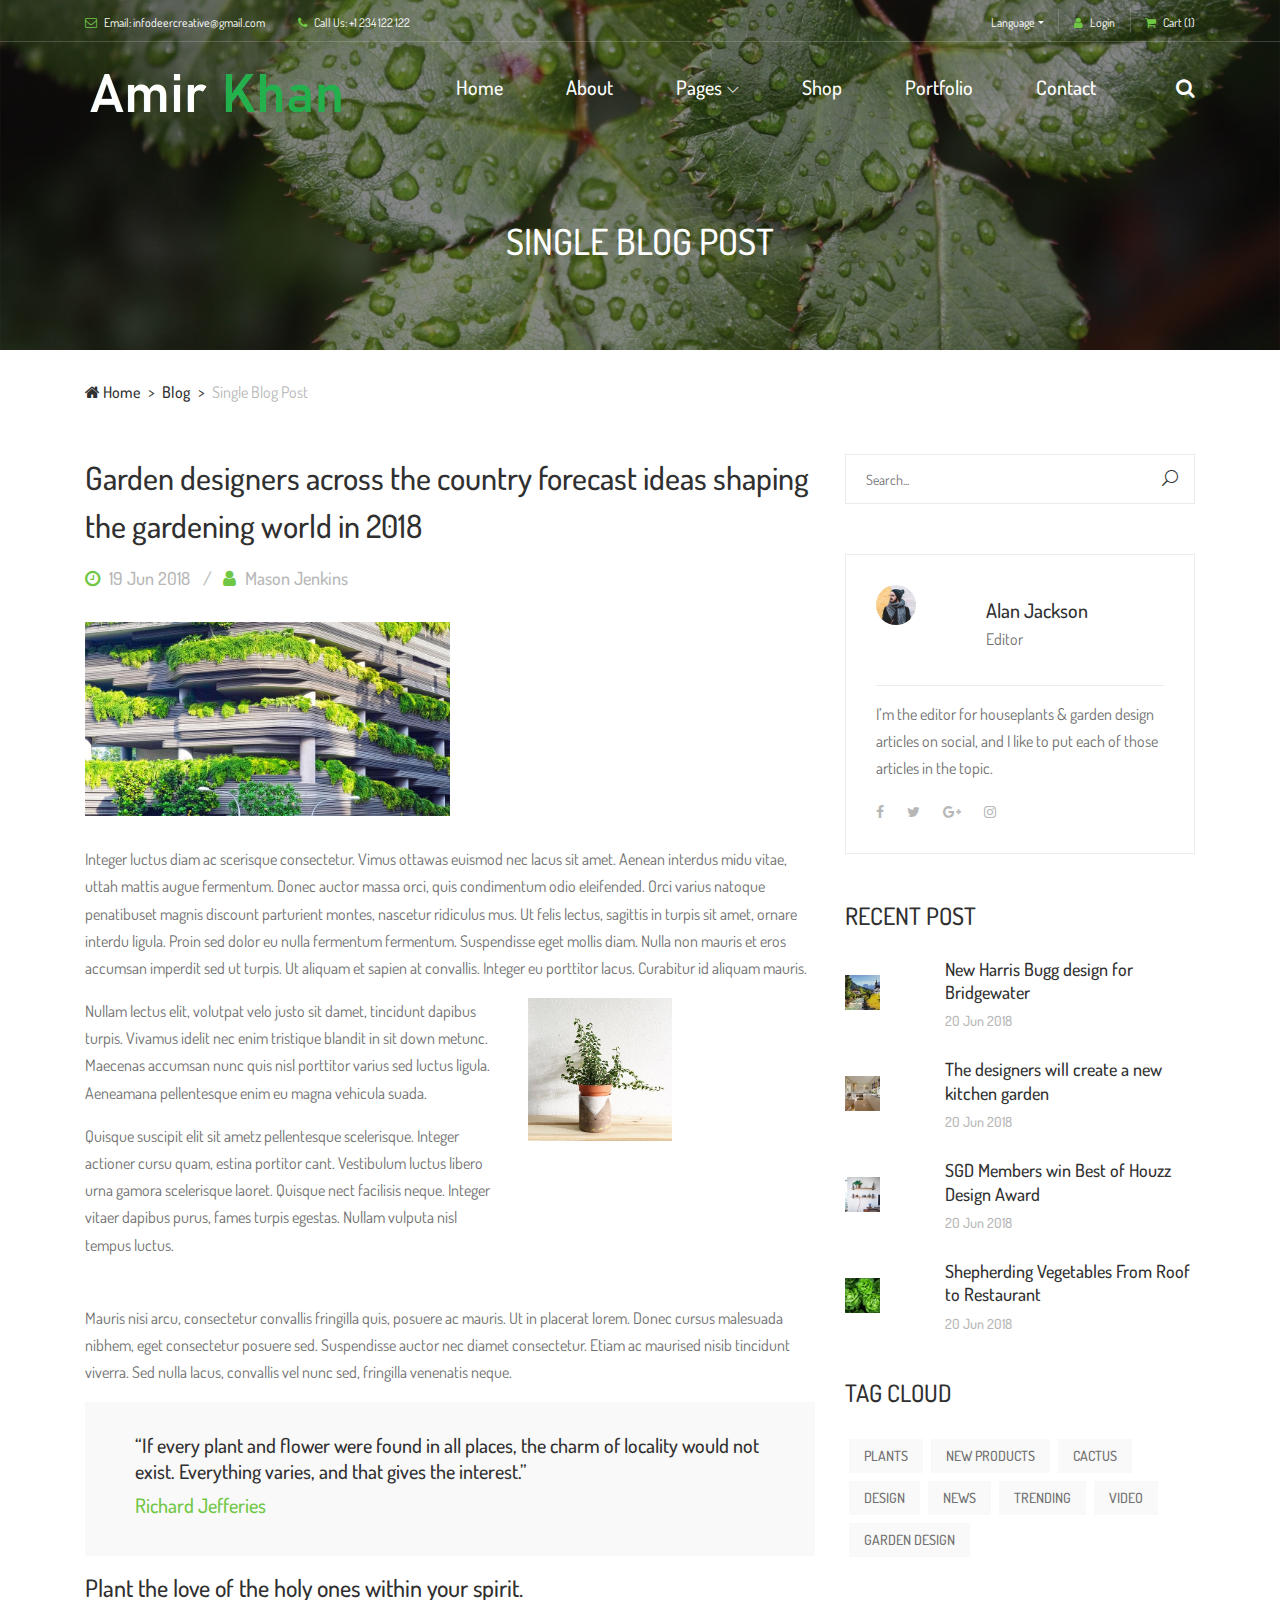
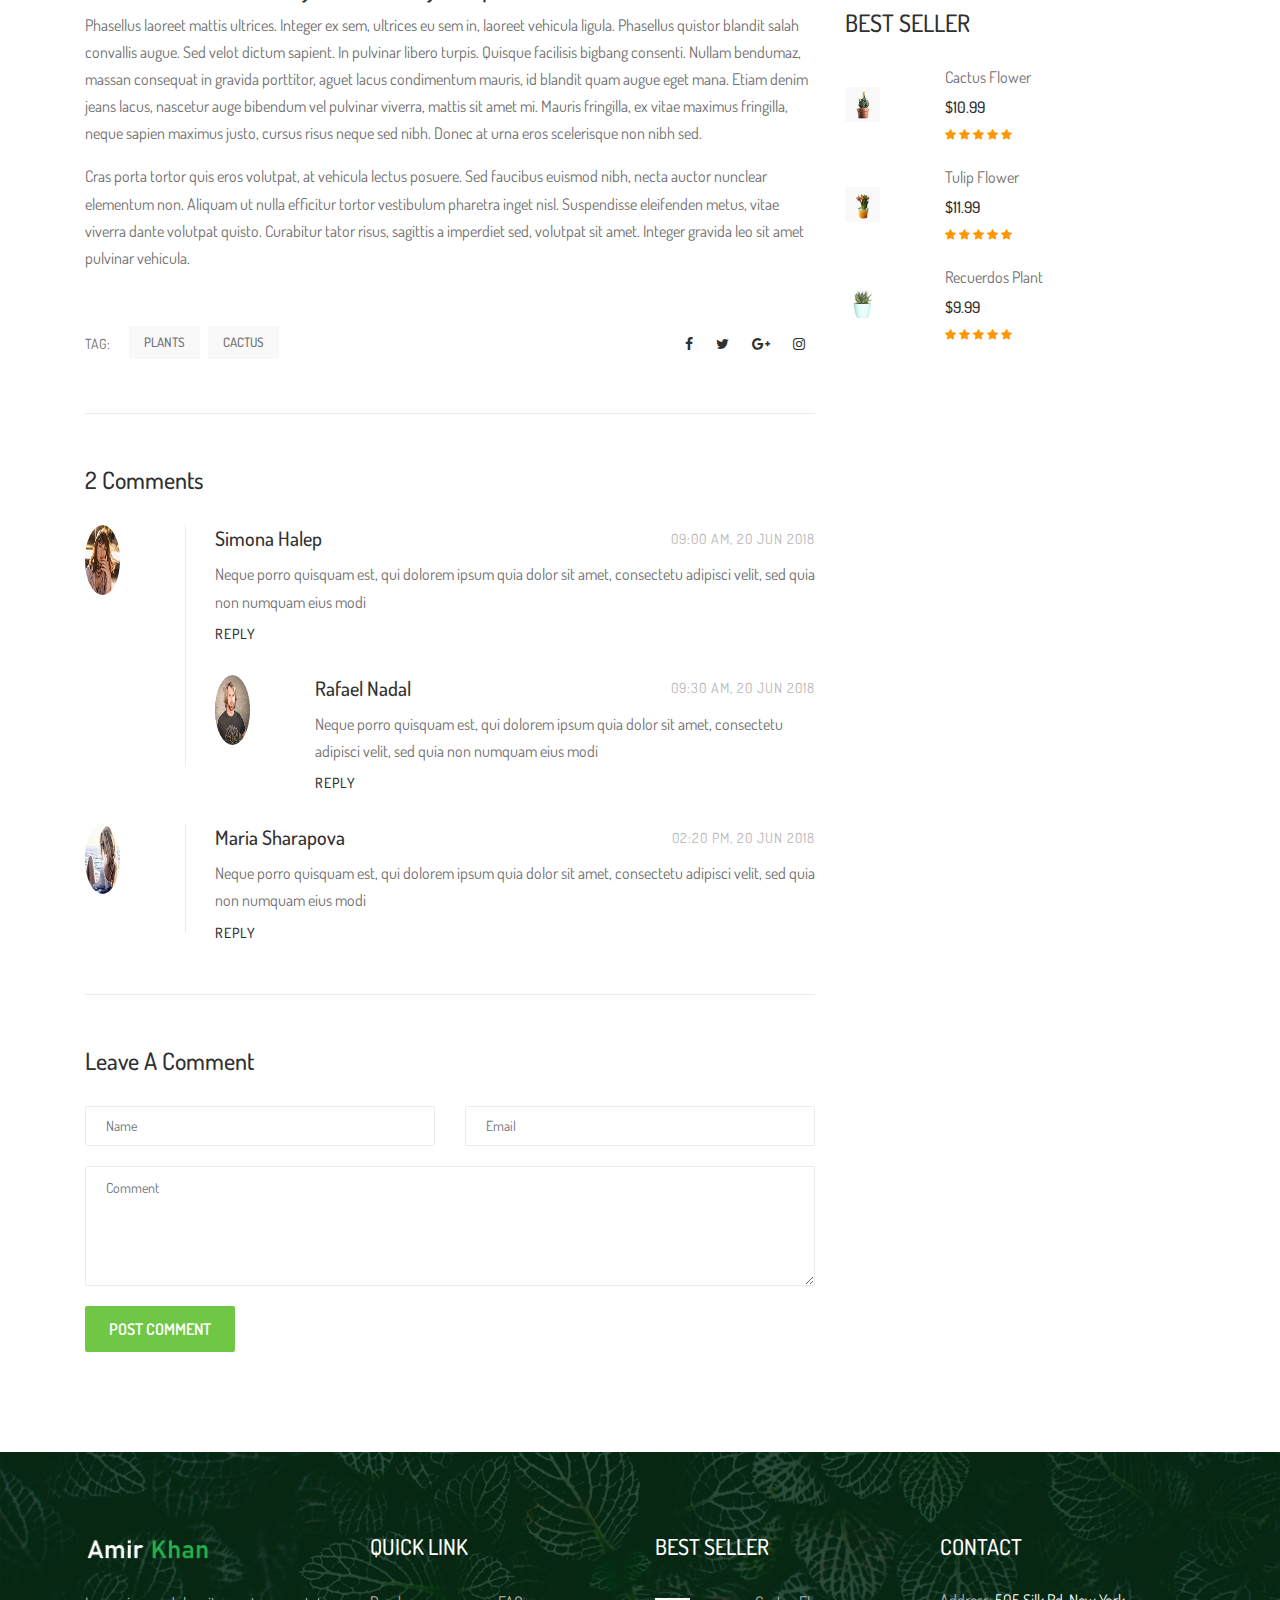
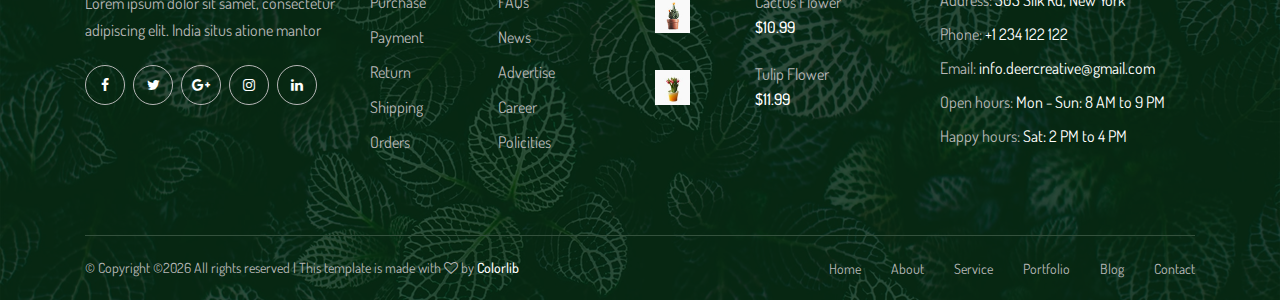
<file: single-post.html>
<!DOCTYPE html>
<html lang="en">

<head>
    <meta charset="UTF-8">
    <meta name="description" content="">
    <meta http-equiv="X-UA-Compatible" content="IE=edge">
    <meta name="viewport" content="width=device-width, initial-scale=1, shrink-to-fit=no">
    <!-- The above 4 meta tags *must* come first in the head; any other head content must come *after* these tags -->

    <!-- Title -->
    <title>Amir Khan Dagai</title>

    <!-- Favicon -->
    <link rel="icon" href="img/core-img/favicon.ico">

    <!-- Core Stylesheet -->
    <link rel="stylesheet" href="style.css">

</head>

<body>
    <!-- Preloader -->
    <div class="preloader d-flex align-items-center justify-content-center">
        <div class="preloader-circle"></div>
        <div class="preloader-img">
            <img src="img/core-img/leaf.png" alt="">
        </div>
    </div>

    <!-- ##### Header Area Start ##### -->
    <header class="header-area">

        <!-- ***** Top Header Area ***** -->
        <div class="top-header-area">
            <div class="container">
                <div class="row">
                    <div class="col-12">
                        <div class="top-header-content d-flex align-items-center justify-content-between">
                            <!-- Top Header Content -->
                            <div class="top-header-meta">
                                <a href="#" data-toggle="tooltip" data-placement="bottom" title="infodeercreative@gmail.com"><i class="fa fa-envelope-o" aria-hidden="true"></i> <span>Email: infodeercreative@gmail.com</span></a>
                                <a href="#" data-toggle="tooltip" data-placement="bottom" title="+1 234 122 122"><i class="fa fa-phone" aria-hidden="true"></i> <span>Call Us: +1 234 122 122</span></a>
                            </div>

                            <!-- Top Header Content -->
                            <div class="top-header-meta d-flex">
                                <!-- Language Dropdown -->
                                <div class="language-dropdown">
                                    <div class="dropdown">
                                        <button class="btn btn-secondary dropdown-toggle mr-30" type="button" id="dropdownMenuButton" data-toggle="dropdown" aria-haspopup="true" aria-expanded="false">Language</button>
                                        <div class="dropdown-menu" aria-labelledby="dropdownMenuButton">
                                            <a class="dropdown-item" href="#">USA</a>
                                            <a class="dropdown-item" href="#">UK</a>
                                            <a class="dropdown-item" href="#">Bangla</a>
                                            <a class="dropdown-item" href="#">Hindi</a>
                                            <a class="dropdown-item" href="#">Spanish</a>
                                            <a class="dropdown-item" href="#">Latin</a>
                                        </div>
                                    </div>
                                </div>
                                <!-- Login -->
                                <div class="login">
                                    <a href="#"><i class="fa fa-user" aria-hidden="true"></i> <span>Login</span></a>
                                </div>
                                <!-- Cart -->
                                <div class="cart">
                                    <a href="#"><i class="fa fa-shopping-cart" aria-hidden="true"></i> <span>Cart <span class="cart-quantity">(1)</span></span></a>
                                </div>
                            </div>
                        </div>
                    </div>
                </div>
            </div>
        </div>

        <!-- ***** Navbar Area ***** -->
        <div class="alazea-main-menu">
            <div class="classy-nav-container breakpoint-off">
                <div class="container">
                    <!-- Menu -->
                    <nav class="classy-navbar justify-content-between" id="alazeaNav">

                        <!-- Nav Brand -->
                        <a href="index.html" class="nav-brand"><img src="img/core-img/logo.png" alt=""></a>

                        <!-- Navbar Toggler -->
                        <div class="classy-navbar-toggler">
                            <span class="navbarToggler"><span></span><span></span><span></span></span>
                        </div>

                        <!-- Menu -->
                        <div class="classy-menu">

                            <!-- Close Button -->
                            <div class="classycloseIcon">
                                <div class="cross-wrap"><span class="top"></span><span class="bottom"></span></div>
                            </div>

                            <!-- Navbar Start -->
                            <div class="classynav">
                                <ul>
                                    <li><a href="index.html">Home</a></li>
                                    <li><a href="about.html">About</a></li>
                                    <li><a href="#">Pages</a>
                                        <ul class="dropdown">
                                            <li><a href="index.html">Home</a></li>
                                            <li><a href="about.html">About</a></li>
                                            <li><a href="shop.html">Shop</a>
                                                <ul class="dropdown">
                                                    <li><a href="shop.html">Shop</a></li>
                                                    <li><a href="shop-details.html">Shop Details</a></li>
                                                    <li><a href="cart.html">Shopping Cart</a></li>
                                                    <li><a href="checkout.html">Checkout</a></li>
                                                </ul>
                                            </li>
                                            <li><a href="portfolio.html">Portfolio</a>
                                                <ul class="dropdown">
                                                    <li><a href="portfolio.html">Portfolio</a></li>
                                                    <li><a href="single-portfolio.html">Portfolio Details</a></li>
                                                </ul>
                                            </li>
                                            <li><a href="blog.html">Blog</a>
                                                <ul class="dropdown">
                                                    <li><a href="blog.html">Blog</a></li>
                                                    <li><a href="single-post.html">Blog Details</a></li>
                                                </ul>
                                            </li>
                                            <li><a href="contact.html">Contact</a></li>
                                        </ul>
                                    </li>
                                    <li><a href="shop.html">Shop</a></li>
                                    <li><a href="portfolio.html">Portfolio</a></li>
                                    <li><a href="contact.html">Contact</a></li>
                                </ul>

                                <!-- Search Icon -->
                                <div id="searchIcon">
                                    <i class="fa fa-search" aria-hidden="true"></i>
                                </div>

                            </div>
                            <!-- Navbar End -->
                        </div>
                    </nav>

                    <!-- Search Form -->
                    <div class="search-form">
                        <form action="#" method="get">
                            <input type="search" name="search" id="search" placeholder="Type keywords &amp; press enter...">
                            <button type="submit" class="d-none"></button>
                        </form>
                        <!-- Close Icon -->
                        <div class="closeIcon"><i class="fa fa-times" aria-hidden="true"></i></div>
                    </div>
                </div>
            </div>
        </div>
    </header>
    <!-- ##### Header Area End ##### -->

    <!-- ##### Breadcrumb Area Start ##### -->
    <div class="breadcrumb-area">
        <!-- Top Breadcrumb Area -->
        <div class="top-breadcrumb-area bg-img bg-overlay d-flex align-items-center justify-content-center" style="background-image: url(img/bg-img/24.jpg);">
            <h2>SINGLE BLOG POST</h2>
        </div>

        <div class="container">
            <div class="row">
                <div class="col-12">
                    <nav aria-label="breadcrumb">
                        <ol class="breadcrumb">
                            <li class="breadcrumb-item"><a href="#"><i class="fa fa-home"></i> Home</a></li>
                            <li class="breadcrumb-item"><a href="#">Blog</a></li>
                            <li class="breadcrumb-item active" aria-current="page">Single Blog Post</li>
                        </ol>
                    </nav>
                </div>
            </div>
        </div>
    </div>
    <!-- ##### Breadcrumb Area End ##### -->

    <!-- ##### Blog Content Area Start ##### -->
    <section class="blog-content-area section-padding-0-100">
        <div class="container">
            <div class="row justify-content-center">
                <!-- Blog Posts Area -->
                <div class="col-12 col-md-8">
                    <div class="blog-posts-area">

                        <!-- Post Details Area -->
                        <div class="single-post-details-area">
                            <div class="post-content">
                                <h4 class="post-title">Garden designers across the country forecast ideas shaping the gardening world in 2018</h4>
                                <div class="post-meta mb-30">
                                    <a href="#"><i class="fa fa-clock-o" aria-hidden="true"></i> 19 Jun 2018</a>
                                    <a href="#"><i class="fa fa-user" aria-hidden="true"></i> Mason Jenkins</a>
                                </div>
                                <div class="post-thumbnail mb-30">
                                    <img src="img/bg-img/35.jpg" alt="">
                                </div>
                                <p>Integer luctus diam ac scerisque consectetur. Vimus ottawas euismod nec lacus sit amet. Aenean interdus midu vitae, uttah mattis augue fermentum. Donec auctor massa orci, quis condimentum odio eleifended. Orci varius natoque penatibuset magnis discount parturient montes, nascetur ridiculus mus. Ut felis lectus, sagittis in turpis sit amet, ornare interdu ligula. Proin sed dolor eu nulla fermentum fermentum. Suspendisse eget mollis diam. Nulla non mauris et eros accumsan imperdit sed ut turpis. Ut aliquam et sapien at convallis. Integer eu porttitor lacus. Curabitur id aliquam mauris.</p>
                                <div class="row mb-30">
                                    <div class="col-lg-7">
                                        <p>Nullam lectus elit, volutpat velo justo sit damet, tincidunt dapibus turpis. Vivamus idelit nec enim tristique blandit in sit down metunc. Maecenas accumsan nunc quis nisl porttitor varius sed luctus ligula. Aeneamana pellentesque enim eu magna vehicula suada.</p>
                                        <p>Quisque suscipit elit sit ametz pellentesque scelerisque. Integer actioner cursu quam, estina portitor cant. Vestibulum luctus libero urna gamora scelerisque laoret. Quisque nect facilisis neque. Integer vitaer dapibus purus, fames turpis egestas. Nullam vulputa nisl tempus luctus.</p>
                                    </div>
                                    <div class="col-lg-5">
                                        <img src="img/bg-img/36.jpg" alt="">
                                    </div>
                                </div>
                                <p>Mauris nisi arcu, consectetur convallis fringilla quis, posuere ac mauris. Ut in placerat lorem. Donec cursus malesuada nibhem, eget consectetur posuere sed. Suspendisse auctor nec diamet consectetur. Etiam ac maurised nisib tincidunt viverra. Sed nulla lacus, convallis vel nunc sed, fringilla venenatis neque.</p>
                                <blockquote>
                                    <div class="blockquote-text">
                                        <h5>“If every plant and flower were found in all places, the charm of locality would not exist. Everything varies, and that gives the interest.”</h5>
                                        <h5>Richard Jefferies</h5>
                                    </div>
                                </blockquote>
                                <h4>Plant the love of the holy ones within your spirit.</h4>
                                <p>Phasellus laoreet mattis ultrices. Integer ex sem, ultrices eu sem in, laoreet vehicula ligula. Phasellus quistor blandit salah convallis augue. Sed velot dictum sapient. In pulvinar libero turpis. Quisque facilisis bigbang consenti. Nullam bendumaz, massan consequat in gravida porttitor, aguet lacus condimentum mauris, id blandit quam augue eget mana. Etiam denim jeans lacus, nascetur auge bibendum vel pulvinar viverra, mattis sit amet mi. Mauris fringilla, ex vitae maximus fringilla, neque sapien maximus justo, cursus risus neque sed nibh. Donec at urna eros scelerisque non nibh sed.</p>
                                <p>Cras porta tortor quis eros volutpat, at vehicula lectus posuere. Sed faucibus euismod nibh, necta auctor nunclear elementum non. Aliquam ut nulla efficitur tortor vestibulum pharetra inget nisl. Suspendisse eleifenden metus, vitae viverra dante volutpat quisto. Curabitur tator risus, sagittis a imperdiet sed, volutpat sit amet. Integer gravida leo sit amet pulvinar vehicula.</p>
                            </div>
                        </div>

                        <!-- Post Tags & Share -->
                        <div class="post-tags-share d-flex justify-content-between align-items-center">
                            <!-- Tags -->
                            <ol class="popular-tags d-flex align-items-center flex-wrap">
                                <li><span>Tag:</span></li>
                                <li><a href="#">PLANTS</a></li>
                                <li><a href="#">CACTUS</a></li>
                            </ol>
                            <!-- Share -->
                            <div class="post-share">
                                <a href="#"><i class="fa fa-facebook" aria-hidden="true"></i></a>
                                <a href="#"><i class="fa fa-twitter" aria-hidden="true"></i></a>
                                <a href="#"><i class="fa fa-google-plus" aria-hidden="true"></i></a>
                                <a href="#"><i class="fa fa-instagram" aria-hidden="true"></i></a>
                            </div>
                        </div>

                        <!-- Comment Area Start -->
                        <div class="comment_area clearfix">
                            <h4 class="headline">2 Comments</h4>

                            <ol>
                                <!-- Single Comment Area -->
                                <li class="single_comment_area">
                                    <div class="comment-wrapper d-flex">
                                        <!-- Comment Meta -->
                                        <div class="comment-author">
                                            <img src="img/bg-img/37.jpg" alt="">
                                        </div>
                                        <!-- Comment Content -->
                                        <div class="comment-content">
                                            <div class="d-flex align-items-center justify-content-between">
                                                <h5>Simona Halep</h5>
                                                <span class="comment-date">09:00 AM,  20 Jun 2018</span>
                                            </div>
                                            <p>Neque porro quisquam est, qui dolorem ipsum quia dolor sit amet, consectetu adipisci velit, sed quia non numquam eius modi</p>
                                            <a class="active" href="#">Reply</a>
                                        </div>
                                    </div>
                                    <ol class="children">
                                        <li class="single_comment_area">
                                            <div class="comment-wrapper d-flex">
                                                <!-- Comment Meta -->
                                                <div class="comment-author">
                                                    <img src="img/bg-img/38.jpg" alt="">
                                                </div>
                                                <!-- Comment Content -->
                                                <div class="comment-content">
                                                    <div class="d-flex align-items-center justify-content-between">
                                                        <h5>Rafael Nadal</h5>
                                                        <span class="comment-date">09:30 AM,  20 Jun 2018</span>
                                                    </div>
                                                    <p>Neque porro quisquam est, qui dolorem ipsum quia dolor sit amet, consectetu adipisci velit, sed quia non numquam eius modi</p>
                                                    <a class="active" href="#">Reply</a>
                                                </div>
                                            </div>
                                        </li>
                                    </ol>
                                </li>
                                <li class="single_comment_area">
                                    <div class="comment-wrapper d-flex">
                                        <!-- Comment Meta -->
                                        <div class="comment-author">
                                            <img src="img/bg-img/39.jpg" alt="">
                                        </div>
                                        <!-- Comment Content -->
                                        <div class="comment-content">
                                            <div class="d-flex align-items-center justify-content-between">
                                                <h5>Maria Sharapova</h5>
                                                <span class="comment-date">02:20 PM,  20 Jun 2018</span>
                                            </div>
                                            <p>Neque porro quisquam est, qui dolorem ipsum quia dolor sit amet, consectetu adipisci velit, sed quia non numquam eius modi</p>
                                            <a class="active" href="#">Reply</a>
                                        </div>
                                    </div>
                                </li>
                            </ol>
                        </div>

                        <!-- Leave A Comment -->
                        <div class="leave-comment-area clearfix">
                            <div class="comment-form">
                                <h4 class="headline">Leave A Comment</h4>

                                <div class="contact-form-area">
                                    <!-- Comment Form -->
                                    <form action="#" method="post">
                                        <div class="row">
                                            <div class="col-12 col-md-6">
                                                <div class="form-group">
                                                    <input type="text" class="form-control" id="contact-name" placeholder="Name">
                                                </div>
                                            </div>
                                            <div class="col-12 col-md-6">
                                                <div class="form-group">
                                                    <input type="email" class="form-control" id="contact-email" placeholder="Email">
                                                </div>
                                            </div>
                                            <div class="col-12">
                                                <div class="form-group">
                                                    <textarea class="form-control" name="message" id="message" cols="30" rows="10" placeholder="Comment"></textarea>
                                                </div>
                                            </div>
                                            <div class="col-12">
                                                <button type="submit" class="btn alazea-btn">Post Comment</button>
                                            </div>
                                        </div>
                                    </form>
                                </div>
                            </div>
                        </div>

                    </div>
                </div>

                <!-- Blog Sidebar Area -->
                <div class="col-12 col-sm-9 col-md-4">
                    <div class="post-sidebar-area">

                        <!-- ##### Single Widget Area ##### -->
                        <div class="single-widget-area">
                            <form action="#" method="get" class="search-form">
                                <input type="search" name="search" id="widgetSearch" placeholder="Search...">
                                <button type="submit"><i class="icon_search"></i></button>
                            </form>
                        </div>

                        <!-- ##### Single Widget Area ##### -->
                        <div class="single-widget-area">
                            <!-- Author Widget -->
                            <div class="author-widget">
                                <div class="author-thumb-name d-flex align-items-center">
                                    <div class="author-thumb">
                                        <img src="img/bg-img/29.jpg" alt="">
                                    </div>
                                    <div class="author-name">
                                        <h5>Alan Jackson</h5>
                                        <p>Editor</p>
                                    </div>
                                </div>
                                <p>I’m the editor for houseplants &amp; garden design articles on social, and I like to put each of those articles in the topic.</p>
                                <div class="social-info">
                                    <a href="#"><i class="fa fa-facebook" aria-hidden="true"></i></a>
                                    <a href="#"><i class="fa fa-twitter" aria-hidden="true"></i></a>
                                    <a href="#"><i class="fa fa-google-plus" aria-hidden="true"></i></a>
                                    <a href="#"><i class="fa fa-instagram" aria-hidden="true"></i></a>
                                </div>
                            </div>
                        </div>

                        <!-- ##### Single Widget Area ##### -->
                        <div class="single-widget-area">
                            <!-- Title -->
                            <div class="widget-title">
                                <h4>Recent post</h4>
                            </div>

                            <!-- Single Latest Posts -->
                            <div class="single-latest-post d-flex align-items-center">
                                <div class="post-thumb">
                                    <img src="img/bg-img/30.jpg" alt="">
                                </div>
                                <div class="post-content">
                                    <a href="#" class="post-title">
                                        <h6>New Harris Bugg design for Bridgewater</h6>
                                    </a>
                                    <a href="#" class="post-date">20 Jun 2018</a>
                                </div>
                            </div>

                            <!-- Single Latest Posts -->
                            <div class="single-latest-post d-flex align-items-center">
                                <div class="post-thumb">
                                    <img src="img/bg-img/31.jpg" alt="">
                                </div>
                                <div class="post-content">
                                    <a href="#" class="post-title">
                                        <h6>The designers will create a new kitchen garden</h6>
                                    </a>
                                    <a href="#" class="post-date">20 Jun 2018</a>
                                </div>
                            </div>

                            <!-- Single Latest Posts -->
                            <div class="single-latest-post d-flex align-items-center">
                                <div class="post-thumb">
                                    <img src="img/bg-img/32.jpg" alt="">
                                </div>
                                <div class="post-content">
                                    <a href="#" class="post-title">
                                        <h6>SGD Members win Best of Houzz Design Award</h6>
                                    </a>
                                    <a href="#" class="post-date">20 Jun 2018</a>
                                </div>
                            </div>

                            <!-- Single Latest Posts -->
                            <div class="single-latest-post d-flex align-items-center">
                                <div class="post-thumb">
                                    <img src="img/bg-img/33.jpg" alt="">
                                </div>
                                <div class="post-content">
                                    <a href="#" class="post-title">
                                        <h6>Shepherding Vegetables From Roof to Restaurant</h6>
                                    </a>
                                    <a href="#" class="post-date">20 Jun 2018</a>
                                </div>
                            </div>
                        </div>

                        <!-- ##### Single Widget Area ##### -->
                        <div class="single-widget-area">
                            <!-- Title -->
                            <div class="widget-title">
                                <h4>Tag Cloud</h4>
                            </div>
                            <!-- Tags -->
                            <ol class="popular-tags d-flex flex-wrap">
                                <li><a href="#">PLANTS</a></li>
                                <li><a href="#">NEW PRODUCTS</a></li>
                                <li><a href="#">CACTUS</a></li>
                                <li><a href="#">DESIGN</a></li>
                                <li><a href="#">NEWS</a></li>
                                <li><a href="#">TRENDING</a></li>
                                <li><a href="#">VIDEO</a></li>
                                <li><a href="#">GARDEN DESIGN</a></li>
                            </ol>
                        </div>

                        <!-- ##### Single Widget Area ##### -->
                        <div class="single-widget-area">
                            <!-- Title -->
                            <div class="widget-title">
                                <h4>BEST SELLER</h4>
                            </div>

                            <!-- Single Best Seller Products -->
                            <div class="single-best-seller-product d-flex align-items-center">
                                <div class="product-thumbnail">
                                    <a href="shop-details.html"><img src="img/bg-img/4.jpg" alt=""></a>
                                </div>
                                <div class="product-info">
                                    <a href="shop-details.html">Cactus Flower</a>
                                    <p>$10.99</p>
                                    <div class="ratings">
                                        <i class="fa fa-star"></i>
                                        <i class="fa fa-star"></i>
                                        <i class="fa fa-star"></i>
                                        <i class="fa fa-star"></i>
                                        <i class="fa fa-star"></i>
                                    </div>
                                </div>
                            </div>

                            <!-- Single Best Seller Products -->
                            <div class="single-best-seller-product d-flex align-items-center">
                                <div class="product-thumbnail">
                                    <a href="shop-details.html"><img src="img/bg-img/5.jpg" alt=""></a>
                                </div>
                                <div class="product-info">
                                    <a href="shop-details.html">Tulip Flower</a>
                                    <p>$11.99</p>
                                    <div class="ratings">
                                        <i class="fa fa-star"></i>
                                        <i class="fa fa-star"></i>
                                        <i class="fa fa-star"></i>
                                        <i class="fa fa-star"></i>
                                        <i class="fa fa-star"></i>
                                    </div>
                                </div>
                            </div>

                            <!-- Single Best Seller Products -->
                            <div class="single-best-seller-product d-flex align-items-center">
                                <div class="product-thumbnail">
                                    <a href="shop-details.html"><img src="img/bg-img/34.jpg" alt=""></a>
                                </div>
                                <div class="product-info">
                                    <a href="shop-details.html">Recuerdos Plant</a>
                                    <p>$9.99</p>
                                    <div class="ratings">
                                        <i class="fa fa-star"></i>
                                        <i class="fa fa-star"></i>
                                        <i class="fa fa-star"></i>
                                        <i class="fa fa-star"></i>
                                        <i class="fa fa-star"></i>
                                    </div>
                                </div>
                            </div>

                        </div>
                    </div>
                </div>
            </div>
        </div>
    </section>
    <!-- ##### Blog Content Area End ##### -->

    <!-- ##### Footer Area Start ##### -->
    <footer class="footer-area bg-img" style="background-image: url(img/bg-img/3.jpg);">
        <!-- Main Footer Area -->
        <div class="main-footer-area">
            <div class="container">
                <div class="row">

                    <!-- Single Footer Widget -->
                    <div class="col-12 col-sm-6 col-lg-3">
                        <div class="single-footer-widget">
                            <div class="footer-logo mb-30">
                                <a href="#"><img src="img/core-img/logo.png" alt=""></a>
                            </div>
                            <p>Lorem ipsum dolor sit samet, consectetur adipiscing elit. India situs atione mantor</p>
                            <div class="social-info">
                                <a href="#"><i class="fa fa-facebook" aria-hidden="true"></i></a>
                                <a href="#"><i class="fa fa-twitter" aria-hidden="true"></i></a>
                                <a href="#"><i class="fa fa-google-plus" aria-hidden="true"></i></a>
                                <a href="#"><i class="fa fa-instagram" aria-hidden="true"></i></a>
                                <a href="#"><i class="fa fa-linkedin" aria-hidden="true"></i></a>
                            </div>
                        </div>
                    </div>

                    <!-- Single Footer Widget -->
                    <div class="col-12 col-sm-6 col-lg-3">
                        <div class="single-footer-widget">
                            <div class="widget-title">
                                <h5>QUICK LINK</h5>
                            </div>
                            <nav class="widget-nav">
                                <ul>
                                    <li><a href="#">Purchase</a></li>
                                    <li><a href="#">FAQs</a></li>
                                    <li><a href="#">Payment</a></li>
                                    <li><a href="#">News</a></li>
                                    <li><a href="#">Return</a></li>
                                    <li><a href="#">Advertise</a></li>
                                    <li><a href="#">Shipping</a></li>
                                    <li><a href="#">Career</a></li>
                                    <li><a href="#">Orders</a></li>
                                    <li><a href="#">Policities</a></li>
                                </ul>
                            </nav>
                        </div>
                    </div>

                    <!-- Single Footer Widget -->
                    <div class="col-12 col-sm-6 col-lg-3">
                        <div class="single-footer-widget">
                            <div class="widget-title">
                                <h5>BEST SELLER</h5>
                            </div>

                            <!-- Single Best Seller Products -->
                            <div class="single-best-seller-product d-flex align-items-center">
                                <div class="product-thumbnail">
                                    <a href="shop-details.html"><img src="img/bg-img/4.jpg" alt=""></a>
                                </div>
                                <div class="product-info">
                                    <a href="shop-details.html">Cactus Flower</a>
                                    <p>$10.99</p>
                                </div>
                            </div>

                            <!-- Single Best Seller Products -->
                            <div class="single-best-seller-product d-flex align-items-center">
                                <div class="product-thumbnail">
                                    <a href="shop-details.html"><img src="img/bg-img/5.jpg" alt=""></a>
                                </div>
                                <div class="product-info">
                                    <a href="shop-details.html">Tulip Flower</a>
                                    <p>$11.99</p>
                                </div>
                            </div>

                        </div>
                    </div>

                    <!-- Single Footer Widget -->
                    <div class="col-12 col-sm-6 col-lg-3">
                        <div class="single-footer-widget">
                            <div class="widget-title">
                                <h5>CONTACT</h5>
                            </div>

                            <div class="contact-information">
                                <p><span>Address:</span> 505 Silk Rd, New York</p>
                                <p><span>Phone:</span> +1 234 122 122</p>
                                <p><span>Email:</span> info.deercreative@gmail.com</p>
                                <p><span>Open hours:</span> Mon - Sun: 8 AM to 9 PM</p>
                                <p><span>Happy hours:</span> Sat: 2 PM to 4 PM</p>
                            </div>
                        </div>
                    </div>
                </div>
            </div>
        </div>

        <!-- Footer Bottom Area -->
        <div class="footer-bottom-area">
            <div class="container">
                <div class="row">
                    <div class="col-12">
                        <div class="border-line"></div>
                    </div>
                    <!-- Copywrite Text -->
                    <div class="col-12 col-md-6">
                        <div class="copywrite-text">
                            <p>&copy; <!-- Link back to Colorlib can't be removed. Template is licensed under CC BY 3.0. -->
Copyright &copy;<script>document.write(new Date().getFullYear());</script> All rights reserved | This template is made with <i class="fa fa-heart-o" aria-hidden="true"></i> by <a href="https://colorlib.com" target="_blank">Colorlib</a>
<!-- Link back to Colorlib can't be removed. Template is licensed under CC BY 3.0. -->
</p>
                        </div>
                    </div>
                    <!-- Footer Nav -->
                    <div class="col-12 col-md-6">
                        <div class="footer-nav">
                            <nav>
                                <ul>
                                    <li><a href="#">Home</a></li>
                                    <li><a href="#">About</a></li>
                                    <li><a href="#">Service</a></li>
                                    <li><a href="#">Portfolio</a></li>
                                    <li><a href="#">Blog</a></li>
                                    <li><a href="#">Contact</a></li>
                                </ul>
                            </nav>
                        </div>
                    </div>
                </div>
            </div>
        </div>
    </footer>
    <!-- ##### Footer Area End ##### -->

    <!-- ##### All Javascript Files ##### -->
    <!-- jQuery-2.2.4 js -->
    <script src="js/jquery/jquery-2.2.4.min.js"></script>
    <!-- Popper js -->
    <script src="js/bootstrap/popper.min.js"></script>
    <!-- Bootstrap js -->
    <script src="js/bootstrap/bootstrap.min.js"></script>
    <!-- All Plugins js -->
    <script src="js/plugins/plugins.js"></script>
    <!-- Active js -->
    <script src="js/active.js"></script>
</body>

</html>
</file>
<file: style.css>
/* [Master Stylesheet] */
/*
Template Name: Alazea - Gardening &amp; Landscaping HTML Template
Template Author: Colorlib
Template Author URI: http://colorlib.com
Text Domain: Alazea, Gardening & Landscaping
Version: - v1.0
*/
/* :: 1.0 Import Fonts */
@import url("https://fonts.googleapis.com/css?family=Dosis:200,300,400,500,600,700,800");
/* :: 2.0 Import All CSS */
@import url(css/bootstrap.min.css);
@import url(css/classy-nav.css);
@import url(css/owl.carousel.min.css);
@import url(css/animate.css);
@import url(css/magnific-popup.css);
@import url(css/font-awesome.min.css);
@import url(css/elegant-icon.css);
/* :: 3.0 Base CSS */
* {
  margin: 0;
  padding: 0; }

body {
  font-family: "Dosis", sans-serif;
  font-size: 16px;
  color: #707070; }

h1,
h2,
h3,
h4,
h5,
h6 {
  color: #303030;
  line-height: 1.3;
  font-weight: 500; }

p {
  color: #707070;
  font-size: 16px;
  line-height: 1.7;
  font-weight: 400; }

a,
a:hover,
a:focus {
  -webkit-transition-duration: 500ms;
  transition-duration: 500ms;
  text-decoration: none;
  outline: 0 solid transparent;
  color: #303030;
  font-weight: 500;
  font-size: 14px; }

ul,
ol {
  margin: 0; }
  ul li,
  ol li {
    list-style: none; }

img {
  height: auto;
  max-width: 50%; }

/* :: 3.1.0 Spacing */
.mt-15 {
  margin-top: 15px !important; }

.mt-30 {
  margin-top: 30px !important; }

.mt-50 {
  margin-top: 50px !important; }

.mt-70 {
  margin-top: 70px !important; }

.mt-100 {
  margin-top: 100px !important; }

.mb-15 {
  margin-bottom: 15px !important; }

.mb-30 {
  margin-bottom: 30px !important; }

.mb-50 {
  margin-bottom: 50px !important; }

.mb-70 {
  margin-bottom: 70px !important; }

.mb-100 {
  margin-bottom: 100px !important; }

.ml-15 {
  margin-left: 15px !important; }

.ml-30 {
  margin-left: 30px !important; }

.ml-50 {
  margin-left: 50px !important; }

.mr-15 {
  margin-right: 15px !important; }

.mr-30 {
  margin-right: 30px !important; }

.mr-50 {
  margin-right: 50px !important; }

/* :: 3.2.0 Height */
.height-400 {
  height: 400px; }

.height-500 {
  height: 500px; }

.height-600 {
  height: 600px; }

.height-700 {
  height: 700px; }

.height-800 {
  height: 800px; }

/* :: 3.3.0 Section Padding */
.section-padding-100 {
  padding-top: 100px;
  padding-bottom: 100px; }

.section-padding-100-0 {
  padding-top: 100px;
  padding-bottom: 0; }

.section-padding-0-100 {
  padding-top: 0;
  padding-bottom: 100px; }

.section-padding-100-70 {
  padding-top: 100px;
  padding-bottom: 70px; }

/* :: 3.4.0 Section Heading */
.section-heading {
  position: relative;
  z-index: 1;
  margin-bottom: 40px; }
  .section-heading h2 {
    font-size: 30px;
    text-transform: uppercase;
    margin-bottom: 0; }
    @media only screen and (max-width: 767px) {
      .section-heading h2 {
        font-size: 24px; } }
  .section-heading p {
    font-size: 16px;
    color: #707070;
    margin-bottom: 0; }

/* :: 3.5.0 Preloader */
.preloader {
  background-color: #f2f4f5;
  width: 100%;
  height: 100%;
  position: fixed;
  top: 0;
  left: 0;
  right: 0;
  bottom: 0;
  z-index: 999999;
  overflow: hidden; }
  .preloader .preloader-circle {
    width: 80px;
    height: 80px;
    position: relative;
    border-style: solid;
    border-width: 2px;
    border-top-color: #70c745;
    border-bottom-color: transparent;
    border-left-color: transparent;
    border-right-color: transparent;
    z-index: 10;
    border-radius: 50%;
    box-shadow: 0 1px 5px 0 rgba(0, 0, 0, 0.15);
    background-color: #ffffff;
    -webkit-animation: zoom 2000ms infinite ease;
    animation: zoom 2000ms infinite ease; }
  .preloader .preloader-img {
    position: absolute;
    top: 50%;
    left: 50%;
    -webkit-transform: translate(-50%, -50%);
    transform: translate(-50%, -50%);
    z-index: 200; }
    .preloader .preloader-img img {
      max-width: 45px; }

@-webkit-keyframes zoom {
  0% {
    -webkit-transform: rotate(0deg);
    transform: rotate(0deg); }
  100% {
    -webkit-transform: rotate(360deg);
    transform: rotate(360deg); } }
@keyframes zoom {
  0% {
    -webkit-transform: rotate(0deg);
    transform: rotate(0deg); }
  100% {
    -webkit-transform: rotate(360deg);
    transform: rotate(360deg); } }
/* :: 3.6.0 Miscellaneous */
.bg-img {
  background-position: center center;
  background-size: cover;
  background-repeat: no-repeat; }

.bg-white {
  background-color: #ffffff !important; }

.bg-dark {
  background-color: #000000 !important; }

.bg-transparent {
  background-color: transparent !important; }

.font-bold {
  font-weight: 700; }

.font-light {
  font-weight: 300; }

.bg-overlay {
  position: relative;
  z-index: 2;
  background-position: center center;
  background-size: cover; }
  .bg-overlay::after {
    background-color: rgba(17, 17, 17, 0.5);
    position: absolute;
    z-index: -1;
    top: 0;
    left: 0;
    width: 100%;
    height: 100%;
    content: ""; }

.bg-fixed {
  background-attachment: fixed !important; }

.bg-gray {
  background-color: #f2f4f5; }

/* :: 3.7.0 ScrollUp */
#scrollUp {
  background-color: #70c745;
  border-radius: 0;
  bottom: 0;
  box-shadow: 0 2px 6px 0 rgba(0, 0, 0, 0.3);
  color: #ffffff;
  font-size: 24px;
  height: 40px;
  line-height: 40px;
  right: 50px;
  text-align: center;
  width: 40px;
  -webkit-transition-duration: 500ms;
  transition-duration: 500ms; }
  #scrollUp:hover {
    background-color: #303030; }

/* :: 3.8.0 alazea Button */
.alazea-btn {
  -webkit-transition-duration: 400ms;
  transition-duration: 400ms;
  position: relative;
  z-index: 1;
  display: inline-block;
  min-width: 150px;
  height: 46px;
  color: #ffffff;
  background-color: #70c745;
  border: 2px solid #70c745;
  border-radius: 2px;
  padding: 0 20px;
  font-size: 16px;
  line-height: 42px;
  text-transform: uppercase;
  font-weight: 600; }
  .alazea-btn.active, .alazea-btn:hover, .alazea-btn:focus {
    font-size: 16px;
    color: #70c745;
    font-weight: 600;
    background-color: transparent;
    box-shadow: none; }

/* :: 4.0 Header Area CSS */
.header-area {
  position: absolute;
  width: 100%;
  z-index: 999;
  top: 0;
  left: 0;
  background-color: transparent; }
  .header-area .top-header-area {
    position: relative;
    z-index: 100;
    background-color: transparent;
    width: 100%;
    height: 42px;
    border-bottom: 1px solid rgba(235, 235, 235, 0.2); }
    @media only screen and (min-width: 768px) and (max-width: 991px) {
      .header-area .top-header-area {
        z-index: 1; } }
    @media only screen and (max-width: 767px) {
      .header-area .top-header-area {
        z-index: 1; } }
    .header-area .top-header-area .top-header-content {
      position: relative;
      z-index: 1;
      height: 41px; }
      .header-area .top-header-area .top-header-content .top-header-meta a {
        display: inline-block;
        font-size: 12px;
        font-weight: 400;
        color: #ffffff;
        line-height: 1; }
        .header-area .top-header-area .top-header-content .top-header-meta a:first-child {
          margin-right: 30px; }
        .header-area .top-header-area .top-header-content .top-header-meta a i {
          margin-right: 5px;
          color: #70c745; }
        @media only screen and (max-width: 767px) {
          .header-area .top-header-area .top-header-content .top-header-meta a span {
            display: none; } }
      .header-area .top-header-area .top-header-content .top-header-meta .language-dropdown {
        position: relative;
        z-index: 1; }
        .header-area .top-header-area .top-header-content .top-header-meta .language-dropdown::after {
          width: 1px;
          height: 100%;
          background-color: rgba(235, 235, 235, 0.2);
          content: '';
          top: 0;
          right: 15px;
          z-index: 2;
          position: absolute; }
        .header-area .top-header-area .top-header-content .top-header-meta .language-dropdown .btn {
          padding: 0;
          background-color: transparent;
          border: none;
          font-size: 12px; }
          .header-area .top-header-area .top-header-content .top-header-meta .language-dropdown .btn:focus {
            box-shadow: none; }
        .header-area .top-header-area .top-header-content .top-header-meta .language-dropdown .dropdown-menu {
          background-color: #70c745;
          border: none;
          box-shadow: 0 5px 30px 0 rgba(0, 0, 0, 0.15); }
          @media only screen and (min-width: 768px) and (max-width: 991px) {
            .header-area .top-header-area .top-header-content .top-header-meta .language-dropdown .dropdown-menu {
              top: 90px !important; } }
          @media only screen and (max-width: 767px) {
            .header-area .top-header-area .top-header-content .top-header-meta .language-dropdown .dropdown-menu {
              min-width: 100px;
              top: 70px !important; } }
          .header-area .top-header-area .top-header-content .top-header-meta .language-dropdown .dropdown-menu .dropdown-item:focus,
          .header-area .top-header-area .top-header-content .top-header-meta .language-dropdown .dropdown-menu .dropdown-item:hover {
            color: #ffffff;
            background-color: #111111; }
      .header-area .top-header-area .top-header-content .top-header-meta .cart {
        position: relative;
        z-index: 1; }
        .header-area .top-header-area .top-header-content .top-header-meta .cart::after {
          width: 1px;
          height: 100%;
          background-color: rgba(235, 235, 235, 0.2);
          content: '';
          top: 0;
          left: -15px;
          z-index: 2;
          position: absolute; }
        .header-area .top-header-area .top-header-content .top-header-meta .cart a {
          margin-right: 0; }
  .header-area .alazea-main-menu {
    position: relative;
    z-index: 1;
    -webkit-transition-duration: 200ms;
    transition-duration: 200ms; }
    @media only screen and (min-width: 768px) and (max-width: 991px) {
      .header-area .alazea-main-menu .classy-navbar .classy-menu {
        background-color: #111111; } }
    @media only screen and (max-width: 767px) {
      .header-area .alazea-main-menu .classy-navbar .classy-menu {
        background-color: #111111; } }
    .header-area .alazea-main-menu .classy-nav-container {
      background-color: transparent; }
    .header-area .alazea-main-menu .classy-navbar {
      height: 90px;
      padding: 0; }
      .header-area .alazea-main-menu .classy-navbar .nav-brand {
        line-height: 1; }
      @media only screen and (max-width: 767px) {
        .header-area .alazea-main-menu .classy-navbar {
          height: 70px; } }
    .header-area .alazea-main-menu .classynav ul li a {
      padding: 0 30px;
      font-weight: 500;
      text-transform: capitalize;
      font-size: 20px;
      color: #ffffff; }
      @media only screen and (min-width: 992px) and (max-width: 1199px) {
        .header-area .alazea-main-menu .classynav ul li a {
          font-size: 18px;
          padding: 0 20px; } }
      @media only screen and (min-width: 768px) and (max-width: 991px) {
        .header-area .alazea-main-menu .classynav ul li a {
          background-color: #111111;
          font-size: 16px;
          color: #ffffff;
          border-bottom: none; } }
      @media only screen and (max-width: 767px) {
        .header-area .alazea-main-menu .classynav ul li a {
          background-color: #111111;
          font-size: 16px;
          color: #ffffff;
          border-bottom: none; } }
      .header-area .alazea-main-menu .classynav ul li a:hover, .header-area .alazea-main-menu .classynav ul li a:focus {
        color: #70c745; }
      .header-area .alazea-main-menu .classynav ul li a::after {
        color: #ffffff; }
    .header-area .alazea-main-menu .classynav ul li ul li a {
      padding: 0 20px;
      color: #303030;
      font-size: 14px;
      border-bottom: none; }
      .header-area .alazea-main-menu .classynav ul li ul li a::after {
        color: #303030; }
        @media only screen and (min-width: 768px) and (max-width: 991px) {
          .header-area .alazea-main-menu .classynav ul li ul li a::after {
            color: #ffffff; } }
        @media only screen and (max-width: 767px) {
          .header-area .alazea-main-menu .classynav ul li ul li a::after {
            color: #ffffff; } }
      @media only screen and (min-width: 768px) and (max-width: 991px) {
        .header-area .alazea-main-menu .classynav ul li ul li a {
          padding: 0 45px;
          color: #ffffff; } }
      @media only screen and (max-width: 767px) {
        .header-area .alazea-main-menu .classynav ul li ul li a {
          padding: 0 45px;
          color: #ffffff; } }
    @media only screen and (min-width: 768px) and (max-width: 991px) {
      .header-area .alazea-main-menu .classy-navbar-toggler .navbarToggler span {
        background-color: #ffffff; } }
    @media only screen and (max-width: 767px) {
      .header-area .alazea-main-menu .classy-navbar-toggler .navbarToggler span {
        background-color: #ffffff; } }
    @media only screen and (min-width: 768px) and (max-width: 991px) {
      .header-area .alazea-main-menu .classycloseIcon .cross-wrap span {
        background: #ffffff; } }
    @media only screen and (max-width: 767px) {
      .header-area .alazea-main-menu .classycloseIcon .cross-wrap span {
        background: #ffffff; } }
    .header-area .alazea-main-menu .search-form {
      position: relative;
      z-index: 1;
      opacity: 0;
      visibility: hidden;
      -webkit-transition-duration: 500ms;
      transition-duration: 500ms; }
      .header-area .alazea-main-menu .search-form form {
        -webkit-transition-duration: 500ms;
        transition-duration: 500ms;
        position: absolute;
        top: 0;
        right: 0;
        z-index: 100;
        background-color: #ffffff;
        width: 500px;
        border-radius: 5px;
        padding: 30px;
        box-shadow: 0 3px 40px 0 rgba(0, 0, 0, 0.15); }
        @media only screen and (max-width: 767px) {
          .header-area .alazea-main-menu .search-form form {
            width: 290px;
            padding: 20px; } }
        .header-area .alazea-main-menu .search-form form input {
          width: 100%;
          height: 45px;
          border: 1px solid #ebebeb;
          padding: 0 30px;
          border-radius: 5px;
          font-size: 14px; }
          @media only screen and (max-width: 767px) {
            .header-area .alazea-main-menu .search-form form input {
              padding: 0 15px; } }
      .header-area .alazea-main-menu .search-form .closeIcon {
        -webkit-transition-duration: 500ms;
        transition-duration: 500ms;
        position: absolute;
        top: 41px;
        right: 60px;
        z-index: 200;
        cursor: pointer;
        color: #707070; }
        .header-area .alazea-main-menu .search-form .closeIcon:hover {
          color: #70c745; }
        @media only screen and (max-width: 767px) {
          .header-area .alazea-main-menu .search-form .closeIcon {
            top: 31px;
            right: 35px; } }
      .header-area .alazea-main-menu .search-form.active {
        opacity: 1;
        visibility: visible; }
  .header-area .is-sticky .alazea-main-menu {
    background-color: #111111;
    position: fixed;
    width: 100%;
    top: 0;
    left: 0;
    z-index: 9999;
    box-shadow: 0 5px 50px 15px rgba(0, 0, 0, 0.2); }
  .header-area #searchIcon {
    -webkit-transition-duration: 500ms;
    transition-duration: 500ms;
    color: #ffffff;
    font-size: 20px;
    cursor: pointer;
    margin-left: 50px; }
    @media only screen and (min-width: 768px) and (max-width: 991px) {
      .header-area #searchIcon {
        margin-left: 30px;
        margin-top: 15px; } }
    @media only screen and (max-width: 767px) {
      .header-area #searchIcon {
        margin-left: 30px;
        margin-top: 15px; } }
    .header-area #searchIcon:hover, .header-area #searchIcon:focus {
      color: #70c745; }

/* :: 5.0 Hero Slides Area */
.hero-area,
.hero-post-slides {
  position: relative;
  z-index: 1; }

.single-hero-post {
  width: 100%;
  height: 930px;
  position: relative;
  z-index: 3;
  overflow: hidden; }
  @media only screen and (min-width: 992px) and (max-width: 1199px) {
    .single-hero-post {
      height: 690px; } }
  @media only screen and (min-width: 768px) and (max-width: 991px) {
    .single-hero-post {
      height: 600px; } }
  @media only screen and (max-width: 767px) {
    .single-hero-post {
      height: 650px; } }
  @media only screen and (min-width: 480px) and (max-width: 767px) {
    .single-hero-post {
      height: 500px; } }
  .single-hero-post .slide-img {
    position: absolute;
    width: 100%;
    height: 100%;
    z-index: -10;
    left: 0;
    right: 0;
    top: 0;
    bottom: 0; }
  .single-hero-post .hero-slides-content {
    position: relative;
    z-index: 1;
    margin-top: 132px; }
    @media only screen and (max-width: 767px) {
      .single-hero-post .hero-slides-content {
        margin-top: 112px; } }
    .single-hero-post .hero-slides-content h2 {
      font-size: 45px;
      letter-spacing: 1px;
      color: #ffffff;
      text-transform: uppercase; }
      @media only screen and (min-width: 992px) and (max-width: 1199px) {
        .single-hero-post .hero-slides-content h2 {
          font-size: 36px; } }
      @media only screen and (min-width: 768px) and (max-width: 991px) {
        .single-hero-post .hero-slides-content h2 {
          font-size: 30px; } }
      @media only screen and (max-width: 767px) {
        .single-hero-post .hero-slides-content h2 {
          font-size: 24px; } }
    .single-hero-post .hero-slides-content p {
      font-size: 18px;
      color: #ffffff;
      margin-bottom: 50px; }
      @media only screen and (min-width: 768px) and (max-width: 991px) {
        .single-hero-post .hero-slides-content p {
          font-size: 18px; } }
      @media only screen and (max-width: 767px) {
        .single-hero-post .hero-slides-content p {
          font-size: 16px; } }
    @media only screen and (max-width: 767px) {
      .single-hero-post .hero-slides-content a {
        min-width: 125px;
        padding: 0 10px; } }

.hero-post-slides .owl-item.center .single-hero-post .slide-img {
  -webkit-animation: slide 24s linear infinite;
  animation: slide 24s linear infinite; }

@-webkit-keyframes slide {
  0% {
    -webkit-transform: scale(1);
    transform: scale(1); }
  50% {
    -webkit-transform: scale(1.3);
    transform: scale(1.3); }
  100% {
    -webkit-transform: scale(1);
    transform: scale(1); } }
@keyframes slide {
  0% {
    -webkit-transform: scale(1);
    transform: scale(1); }
  50% {
    -webkit-transform: scale(1.3);
    transform: scale(1.3); }
  100% {
    -webkit-transform: scale(1);
    transform: scale(1); } }
/* :: 6.0 Subscribe Newsletter Area */
.subscribe-newsletter-area {
  position: relative;
  z-index: 1;
  padding: 60px 0;
  background-size: cover;
  background-position: top right; }
  @media only screen and (min-width: 768px) and (max-width: 991px) {
    .subscribe-newsletter-area .subscribe-form {
      margin-top: 50px; } }
  @media only screen and (max-width: 767px) {
    .subscribe-newsletter-area .subscribe-form {
      margin-top: 50px; } }
  .subscribe-newsletter-area .subscribe-form form {
    position: relative;
    z-index: 1; }
    .subscribe-newsletter-area .subscribe-form form input {
      -webkit-transition-duration: 500ms;
      transition-duration: 500ms;
      width: 100%;
      height: 46px;
      background-color: #ffffff;
      padding: 10px 20px;
      border: none; }
      .subscribe-newsletter-area .subscribe-form form input:focus {
        box-shadow: 0 1px 15px rgba(0, 0, 0, 0.15); }
    .subscribe-newsletter-area .subscribe-form form button {
      position: absolute;
      top: 0;
      right: 0;
      z-index: 10;
      border: none;
      border-radius: 0 2px 2px 0; }
  .subscribe-newsletter-area .subscribe-side-thumb .first-img {
    position: absolute;
    top: -30px;
    left: 5%;
    z-index: 10; }

/* :: 7.0 New Arrivals Products Area */
.single-product-area {
  position: relative;
  z-index: 1;
  -webkit-transition-duration: 500ms;
  transition-duration: 500ms; }
  .single-product-area .product-img {
    position: relative;
    z-index: 1;
    -webkit-transition-duration: 500ms;
    transition-duration: 500ms; }
    .single-product-area .product-img a {
      display: block; }
    .single-product-area .product-img img {
      position: relative;
      z-index: 1;
      width: 100%; }
    .single-product-area .product-img .product-tag a {
      background-color: #429edf;
      border-radius: 2px;
      display: inline-block;
      height: 20px;
      padding: 0 10px;
      line-height: 20px;
      text-transform: uppercase;
      color: #ffffff;
      font-weight: 700;
      font-size: 12px;
      position: absolute;
      top: 20px;
      left: 20px;
      z-index: 10; }
    .single-product-area .product-img .product-tag.sale-tag a {
      background-color: #e61d47; }
    .single-product-area .product-img .product-meta {
      position: absolute;
      bottom: 30px;
      left: 15px;
      right: 15px;
      z-index: 100;
      visibility: hidden;
      opacity: 0;
      -webkit-transition-duration: 500ms;
      transition-duration: 500ms; }
      .single-product-area .product-img .product-meta a {
        font-size: 16px;
        color: #ffffff;
        font-weight: 600;
        background-color: #303030;
        -webkit-box-flex: 0;
        -ms-flex: 0 0 50px;
        flex: 0 0 50px;
        max-width: 50px;
        width: 50px;
        height: 50px;
        line-height: 50px;
        text-transform: uppercase;
        text-align: center; }
        .single-product-area .product-img .product-meta a:hover, .single-product-area .product-img .product-meta a:focus {
          background-color: #70c745; }
        @media only screen and (min-width: 992px) and (max-width: 1199px) {
          .single-product-area .product-img .product-meta a {
            font-size: 11px; } }
        @media only screen and (min-width: 768px) and (max-width: 991px) {
          .single-product-area .product-img .product-meta a {
            font-size: 11px; } }
        @media only screen and (max-width: 767px) {
          .single-product-area .product-img .product-meta a {
            font-size: 14px; } }
      .single-product-area .product-img .product-meta .add-to-cart-btn {
        -webkit-box-flex: 0;
        -ms-flex: 0 0 calc(100% - 100px);
        flex: 0 0 calc(100% - 100px);
        max-width: calc(100% - 100px);
        width: calc(100% - 100px);
        border-left: 1px solid rgba(235, 235, 235, 0.5);
        border-right: 1px solid rgba(235, 235, 235, 0.5); }
  .single-product-area .product-info a p {
    margin-bottom: 0;
    -webkit-transition-duration: 300ms;
    transition-duration: 300ms; }
    .single-product-area .product-info a p:hover, .single-product-area .product-info a p:focus {
      color: #70c745; }
  .single-product-area .product-info h6 {
    margin-bottom: 0;
    font-size: 18px; }
  .single-product-area:hover .product-img {
    box-shadow: 0 5px 30px 0 rgba(0, 0, 0, 0.15); }
    .single-product-area:hover .product-img .product-meta {
      visibility: visible;
      opacity: 1; }

/* :: 8.0 Shop Page Area CSS */
.shop-sorting-data {
  position: relative;
  z-index: 1;
  padding-bottom: 25px;
  margin-bottom: 50px;
  border-bottom: 1px solid #ebebeb; }
  @media only screen and (max-width: 767px) {
    .shop-sorting-data .shop-page-count {
      margin-bottom: 30px; } }
  .shop-sorting-data .shop-page-count p {
    font-size: 18px;
    color: #707070;
    margin-bottom: 0;
    font-weight: 500; }
  .shop-sorting-data .search_by_terms {
    position: relative;
    z-index: 1; }
    .shop-sorting-data .search_by_terms select {
      width: 180px;
      height: 40px;
      color: #51545f;
      font-size: 16px;
      background-color: #f5f5f5;
      border: 1px solid #ebebeb;
      border-radius: 2px;
      margin-left: 30px; }
      @media only screen and (max-width: 767px) {
        .shop-sorting-data .search_by_terms select {
          margin-left: 0;
          margin-bottom: 15px; } }
      @media only screen and (min-width: 480px) and (max-width: 767px) {
        .shop-sorting-data .search_by_terms select {
          margin-left: auto;
          margin-right: 15px;
          margin-bottom: 0; } }
      .shop-sorting-data .search_by_terms select:focus {
        box-shadow: none; }

.shop-widget {
  position: relative;
  z-index: 1; }
  .shop-widget .widget-title {
    text-transform: uppercase;
    margin-bottom: 20px; }
  .shop-widget .custom-control .custom-control-label {
    font-size: 16px;
    color: #707070; }
  .shop-widget .custom-checkbox .custom-control-input:checked ~ .custom-control-label::before {
    background-color: #70c745; }
  .shop-widget .single-best-seller-product {
    position: relative;
    z-index: 1;
    margin-bottom: 20px; }
    .shop-widget .single-best-seller-product::after {
      margin-bottom: 0; }
    .shop-widget .single-best-seller-product .product-thumbnail {
      -webkit-box-flex: 0;
      -ms-flex: 0 0 70px;
      flex: 0 0 70px;
      max-width: 70px;
      width: 70px;
      margin-right: 30px; }
    .shop-widget .single-best-seller-product .product-info a {
      display: block;
      color: #707070;
      font-size: 16px;
      font-weight: 400;
      margin-bottom: 5px; }
      .shop-widget .single-best-seller-product .product-info a:hover, .shop-widget .single-best-seller-product .product-info a:focus {
        color: #303030; }
    .shop-widget .single-best-seller-product .product-info p {
      margin-bottom: 0;
      color: #303030;
      font-weight: 500; }
    .shop-widget .single-best-seller-product .product-info .ratings i {
      font-size: 12px;
      color: #ff9800; }

.slider-range-price {
  position: relative;
  z-index: 1; }

.shop-widget .ui-slider-handle {
  background-color: #70c745;
  border: none;
  border-radius: 50%;
  width: 12px;
  height: 12px;
  position: absolute;
  z-index: 30;
  top: -3px; }

.ui-slider-handle.first-handle {
  display: none !important; }

.shop-widget .ui-slider-range.ui-widget-header.ui-corner-all {
  background-color: #70c745;
  position: absolute;
  height: 6px;
  width: auto;
  z-index: 10;
  left: 2px !important; }

.shop-widget .ui-slider-horizontal {
  height: 6px;
  background-color: #f5f5f5;
  border-radius: 10px; }

.shop-widget .range-price {
  font-size: 16px;
  font-weight: 500;
  margin-top: 15px;
  text-transform: uppercase; }

.single_product_thumb {
  position: relative;
  z-index: 1; }
  @media only screen and (max-width: 767px) {
    .single_product_thumb {
      margin-bottom: 50px; } }
  .single_product_thumb .carousel-indicators {
    position: relative;
    right: 0;
    bottom: 0;
    left: 0;
    z-index: 15;
    margin-right: 0;
    margin-left: 0;
    margin-top: 30px; }
    .single_product_thumb .carousel-indicators li {
      -webkit-box-flex: 0;
      -ms-flex: 0 0 100px;
      flex: 0 0 100px;
      width: 100px;
      height: 100px;
      margin-right: 15px;
      margin-left: 15px;
      cursor: pointer;
      border: 1px solid transparent;
      background-size: cover; }
      @media only screen and (max-width: 767px) {
        .single_product_thumb .carousel-indicators li {
          -webkit-box-flex: 0;
          -ms-flex: 0 0 60px;
          flex: 0 0 60px;
          width: 60px;
          height: 60px; } }
      .single_product_thumb .carousel-indicators li.active {
        border: 1px solid #70c745; }

.single_product_desc {
  position: relative;
  z-index: 1; }
  .single_product_desc .title {
    font-size: 30px;
    margin-bottom: 10px;
    text-transform: uppercase; }
    @media only screen and (max-width: 767px) {
      .single_product_desc .title {
        font-size: 24px; } }
  .single_product_desc .price {
    font-size: 26px;
    font-weight: 600;
    color: #70c745;
    margin-bottom: 30px; }
  .single_product_desc .short_overview {
    margin-bottom: 30px; }
    .single_product_desc .short_overview p {
      font-size: 14px; }
  .single_product_desc .cart--area {
    position: relative;
    z-index: 1;
    border-bottom: 1px solid #ebebeb;
    padding-bottom: 50px; }
  .single_product_desc .cart {
    position: relative;
    z-index: 1; }
    .single_product_desc .cart .quantity {
      position: relative;
      z-index: 1;
      -webkit-box-flex: 0;
      -ms-flex: 0 0 130px;
      flex: 0 0 130px;
      max-width: 130px;
      width: 130px; }
      @media only screen and (min-width: 768px) and (max-width: 991px) {
        .single_product_desc .cart .quantity {
          -webkit-box-flex: 0;
          -ms-flex: 0 0 70px;
          flex: 0 0 70px;
          max-width: 70px;
          width: 70px; } }
      .single_product_desc .cart .quantity .qty-text {
        height: 46px;
        padding: 5px 15px;
        width: 130px;
        -moz-appearance: textfield;
        -webkit-appearance: textfield;
        appearance: textfield;
        font-size: 14px;
        border: none;
        background-color: #f2f4f5;
        text-align: center; }
        @media only screen and (min-width: 768px) and (max-width: 991px) {
          .single_product_desc .cart .quantity .qty-text {
            width: 70px; } }
      .single_product_desc .cart .quantity .qty-minus,
      .single_product_desc .cart .quantity .qty-plus {
        display: block;
        height: 100%;
        position: absolute;
        left: 10px;
        text-align: center;
        top: 0;
        width: 30px;
        z-index: 99;
        cursor: pointer;
        font-size: 8px;
        line-height: 46px;
        color: #303030; }
        @media only screen and (min-width: 768px) and (max-width: 991px) {
          .single_product_desc .cart .quantity .qty-minus,
          .single_product_desc .cart .quantity .qty-plus {
            left: 0; } }
      .single_product_desc .cart .quantity .qty-plus {
        left: auto;
        right: 10px; }
        @media only screen and (min-width: 768px) and (max-width: 991px) {
          .single_product_desc .cart .quantity .qty-plus {
            right: 0; } }
  .single_product_desc .wishlist-compare {
    position: relative;
    z-index: 1; }
    @media only screen and (max-width: 767px) {
      .single_product_desc .wishlist-compare {
        margin-top: 30px; } }
    @media only screen and (min-width: 480px) and (max-width: 767px) {
      .single_product_desc .wishlist-compare {
        margin-top: 0; } }
    .single_product_desc .wishlist-compare a {
      background-color: #f2f4f5;
      display: inline-block;
      width: 46px;
      height: 46px;
      text-align: center;
      line-height: 46px;
      font-size: 18px; }
  .single_product_desc .products--meta {
    position: relative;
    z-index: 1;
    padding-top: 50px; }
    .single_product_desc .products--meta p {
      display: -webkit-box;
      display: -ms-flexbox;
      display: flex; }
      .single_product_desc .products--meta p span:first-child {
        font-weight: 500;
        color: #303030;
        -webkit-box-flex: 0;
        -ms-flex: 0 0 150px;
        flex: 0 0 150px;
        max-width: 150px;
        width: 150px; }
      .single_product_desc .products--meta p span:last-child {
        font-weight: 400;
        color: #707070; }
        .single_product_desc .products--meta p span:last-child a {
          color: #cccccc;
          font-size: 14px;
          margin-right: 15px; }
          .single_product_desc .products--meta p span:last-child a:hover {
            color: #70c745; }

.product_details_tab {
  position: relative;
  z-index: 1;
  padding: 50px 0;
  border-top: 1px solid #ebebeb;
  border-bottom: 1px solid #ebebeb; }
  .product_details_tab .nav-tabs {
    border-bottom: none;
    -webkit-box-pack: center;
    -ms-flex-pack: center;
    justify-content: center;
    margin-bottom: 30px; }
    .product_details_tab .nav-tabs .nav-link {
      border: none;
      border-top-left-radius: 0;
      border-top-right-radius: 0;
      padding: 0 15px;
      font-size: 20px;
      color: #303030; }
      .product_details_tab .nav-tabs .nav-link.active, .product_details_tab .nav-tabs .nav-link:hover {
        color: #70c745; }
  .product_details_tab .additional_info_area p {
    color: #303030; }
    .product_details_tab .additional_info_area p span {
      color: #707070; }

.product_details_tab .review-rating i {
  color: #ff9800;
  font-size: 14px; }

.product_details_tab .review-rating > span {
  font-size: 16px;
  font-weight: 500;
  color: #303030; }

.submit_a_review_area form .stars {
  background: url("[data-uri]") repeat-x 0 0;
  width: 150px; }
  .submit_a_review_area form .stars::after, .submit_a_review_area form .stars::before {
    display: table;
    content: ""; }
  .submit_a_review_area form .stars::after {
    clear: both; }
  .submit_a_review_area form .stars input[type="radio"] {
    position: absolute;
    opacity: 0;
    -ms-filter: "progid:DXImageTransform.Microsoft.Alpha(Opacity=0)";
    filter: alpha(opacity=0); }
    .submit_a_review_area form .stars input[type="radio"].star-5:checked ~ span {
      width: 100%; }
    .submit_a_review_area form .stars input[type="radio"].star-4:checked ~ span {
      width: 80%; }
    .submit_a_review_area form .stars input[type="radio"].star-3:checked ~ span {
      width: 60%; }
    .submit_a_review_area form .stars input[type="radio"].star-2:checked ~ span {
      width: 40%; }
    .submit_a_review_area form .stars input[type="radio"].star-1:checked ~ span {
      width: 20%; }
  .submit_a_review_area form .stars label {
    display: block;
    width: 30px;
    height: 30px;
    margin: 0 !important;
    padding: 0 !important;
    text-indent: -999em;
    float: left;
    position: relative;
    z-index: 10;
    background: transparent !important;
    cursor: pointer; }
    .submit_a_review_area form .stars label:hover ~ span {
      background-position: 0 -30px; }
    .submit_a_review_area form .stars label.star-5:hover ~ span {
      width: 100% !important; }
    .submit_a_review_area form .stars label.star-4:hover ~ span {
      width: 80% !important; }
    .submit_a_review_area form .stars label.star-3:hover ~ span {
      width: 60% !important; }
    .submit_a_review_area form .stars label.star-2:hover ~ span {
      width: 40% !important; }
    .submit_a_review_area form .stars label.star-1:hover ~ span {
      width: 20% !important; }
  .submit_a_review_area form .stars span {
    display: block;
    width: 0;
    position: relative;
    top: 0;
    left: 0;
    height: 30px;
    background: url("[data-uri]") repeat-x 0 -60px;
    -webkit-transition: -webkit-width 0.5s;
    -webkit-transition: width 0.5s;
    transition: width 0.5s; }

.review-details p {
  font-size: 12px; }

.submit_a_review_area h4 {
  font-size: 20px; }
.submit_a_review_area .form-group > label {
  font-size: 14px; }
.submit_a_review_area input,
.submit_a_review_area select {
  font-size: 14px;
  width: 100%;
  height: 40px;
  border: none;
  background-color: #f2f4f5;
  border-radius: 0; }
.submit_a_review_area textarea {
  width: 100%;
  height: 100px;
  border: none;
  border-radius: 0;
  background-color: #f2f4f5; }

/* :: 9.0 Cart Area CSS */
.cart-table {
  position: relative;
  z-index: 1; }
  .cart-table thead tr,
  .cart-table thead th {
    width: 20%; }
  .cart-table thead th {
    border: none;
    border-bottom: none;
    font-size: 20px;
    padding: 0 0 30px 0;
    color: #303030;
    font-weight: 500;
    text-transform: uppercase;
    text-align: left; }
    .cart-table thead th:first-child {
      width: 40%; }
  .cart-table tbody tr {
    position: relative;
    z-index: 1;
    border-bottom: 1px solid #ebebeb; }
    .cart-table tbody tr td {
      position: relative;
      z-index: 1;
      padding: 30px 15px;
      font-size: 18px;
      font-weight: 600;
      color: #303030;
      vertical-align: middle; }
      .cart-table tbody tr td.cart_product_img {
        display: -webkit-box;
        display: -ms-flexbox;
        display: flex;
        -webkit-box-align: center;
        -ms-flex-align: center;
        -ms-grid-row-align: center;
        align-items: center; }
        .cart-table tbody tr td.cart_product_img a {
          -webkit-box-flex: 0;
          -ms-flex: 0 0 100px;
          flex: 0 0 100px;
          max-width: 100px;
          width: 100px;
          display: inline-block;
          margin-right: 20px;
          box-shadow: 0 0 5px rgba(0, 0, 0, 0.15);
          margin-left: 2px; }
        .cart-table tbody tr td.cart_product_img h5 {
          font-size: 18px;
          margin-bottom: 0; }
      .cart-table tbody tr td i {
        font-size: 36px;
        color: #c42525; }
  .cart-table .quantity {
    position: relative;
    z-index: 1;
    -webkit-box-flex: 0;
    -ms-flex: 0 0 100px;
    flex: 0 0 100px;
    max-width: 100px;
    width: 100px; }
    .cart-table .quantity .qty-text {
      height: 46px;
      padding: 5px 15px;
      width: 100px;
      -moz-appearance: textfield;
      -webkit-appearance: textfield;
      appearance: textfield;
      font-size: 14px;
      border: none;
      background-color: #f2f4f5;
      text-align: center; }
    .cart-table .quantity .qty-minus,
    .cart-table .quantity .qty-plus {
      display: block;
      height: 100%;
      position: absolute;
      left: 10px;
      text-align: center;
      top: 0;
      width: 30px;
      z-index: 99;
      cursor: pointer;
      font-size: 8px;
      line-height: 46px;
      color: #303030; }
      .cart-table .quantity .qty-minus i,
      .cart-table .quantity .qty-plus i {
        font-size: 10px;
        color: #303030; }
    .cart-table .quantity .qty-plus {
      left: auto;
      right: 10px; }

.coupon-discount {
  position: relative;
  z-index: 1; }
  .coupon-discount form {
    position: relative;
    z-index: 1;
    display: -webkit-box;
    display: -ms-flexbox;
    display: flex;
    -webkit-box-align: center;
    -ms-flex-align: center;
    -ms-grid-row-align: center;
    align-items: center; }
    .coupon-discount form input {
      width: 300px;
      height: 46px;
      border: 1px solid #ebebeb;
      background-color: #f5f5f5;
      padding: 0 30px;
      font-size: 14px;
      margin-right: 30px; }
      @media only screen and (max-width: 767px) {
        .coupon-discount form input {
          width: 150px;
          padding: 0 10px;
          font-size: 13px;
          margin-right: 15px; } }
    .coupon-discount form button {
      -webkit-transition-duration: 500ms;
      transition-duration: 500ms;
      width: 170px;
      height: 46px;
      border: 1px solid #ebebeb;
      background-color: #cccccc;
      color: #303030;
      font-size: 16px;
      text-transform: uppercase;
      cursor: pointer;
      font-weight: 500; }
      .coupon-discount form button:hover, .coupon-discount form button:focus {
        background-color: #70c745;
        color: #ffffff;
        border-color: #70c745; }

.cart-totals-area {
  position: relative;
  z-index: 1; }
  .cart-totals-area .title-- {
    padding-bottom: 20px;
    text-transform: uppercase;
    border-bottom: 1px solid #ebebeb;
    margin-bottom: 0; }
  .cart-totals-area .subtotal,
  .cart-totals-area .total {
    padding: 20px 0;
    border-bottom: 1px solid #ebebeb; }
    .cart-totals-area .subtotal h5,
    .cart-totals-area .total h5 {
      font-size: 18px;
      color: #303030;
      margin-bottom: 0; }
      .cart-totals-area .subtotal h5:last-child,
      .cart-totals-area .total h5:last-child {
        font-weight: 600; }
  .cart-totals-area .shipping {
    padding: 20px 0;
    border-bottom: 1px solid #ebebeb; }
    .cart-totals-area .shipping h5 {
      font-size: 18px;
      color: #303030;
      margin-bottom: 0;
      margin-right: 50px; }
    .cart-totals-area .shipping .shipping-address select,
    .cart-totals-area .shipping .shipping-address input,
    .cart-totals-area .shipping .shipping-address input,
    .cart-totals-area .shipping .shipping-address button {
      width: 100%;
      height: 30px;
      font-size: 10px;
      padding: 0 10px;
      background-color: #f5f5f5;
      border: 1px solid #ebebeb;
      margin-bottom: 15px; }
    .cart-totals-area .shipping .shipping-address button {
      -webkit-transition-duration: 500ms;
      transition-duration: 500ms;
      width: 100%;
      height: 30px;
      border: 1px solid #ebebeb;
      background-color: #cccccc;
      color: #303030;
      font-size: 14px;
      text-transform: uppercase;
      cursor: pointer;
      font-weight: 500;
      margin-bottom: 0; }
      .cart-totals-area .shipping .shipping-address button:hover, .cart-totals-area .shipping .shipping-address button:focus {
        background-color: #70c745;
        color: #ffffff;
        border-color: #70c745; }

/* :: 10.0 Checkout Area CSS */
.checkout_area {
  position: relative;
  z-index: 1;
  overflow-x: hidden; }

.checkout_details_area {
  position: relative;
  z-index: 1; }
  .checkout_details_area h5 {
    margin-bottom: 20px;
    text-transform: uppercase; }
  .checkout_details_area input,
  .checkout_details_area select,
  .checkout_details_area textarea {
    width: 100%;
    height: 46px;
    border: 1px solid #ebebeb;
    background-color: #f5f5f5;
    font-size: 14px; }
    .checkout_details_area input:focus,
    .checkout_details_area select:focus,
    .checkout_details_area textarea:focus {
      box-shadow: none;
      border: 1px solid #70c745; }
  .checkout_details_area textarea {
    height: 100px; }
  .checkout_details_area .custom-control-label {
    font-size: 14px; }

.checkout-content {
  position: relative;
  z-index: 1; }
  @media only screen and (min-width: 768px) and (max-width: 991px) {
    .checkout-content {
      margin-top: 100px; } }
  @media only screen and (max-width: 767px) {
    .checkout-content {
      margin-top: 100px; } }
  .checkout-content .title-- {
    padding-bottom: 20px;
    text-transform: uppercase;
    border-bottom: 1px solid #ebebeb;
    margin-bottom: 0; }
  .checkout-content .subtotal,
  .checkout-content .shipping,
  .checkout-content .products,
  .checkout-content .order-total {
    padding: 20px 0;
    border-bottom: 1px solid #ebebeb; }
    .checkout-content .subtotal h5,
    .checkout-content .shipping h5,
    .checkout-content .products h5,
    .checkout-content .order-total h5 {
      font-size: 18px;
      color: #303030;
      margin-bottom: 0; }
      .checkout-content .subtotal h5:last-child,
      .checkout-content .shipping h5:last-child,
      .checkout-content .products h5:last-child,
      .checkout-content .order-total h5:last-child {
        font-weight: 600; }
  .checkout-content .single-products p {
    line-height: 1.3;
    margin-bottom: 0; }
  .checkout-content .single-products h5 {
    line-height: 1.3;
    margin-bottom: 0; }

/* :: 11.0 Testimonial Area CSS */
.testimonials-slides {
  position: relative;
  z-index: 1; }
  .testimonials-slides .owl-dots {
    display: -webkit-box;
    display: -ms-flexbox;
    display: flex;
    -webkit-box-pack: center;
    -ms-flex-pack: center;
    justify-content: center;
    margin-top: 30px;
    position: relative;
    z-index: 1;
    width: 50%; }
    @media only screen and (max-width: 767px) {
      .testimonials-slides .owl-dots {
        width: 100%; } }
    .testimonials-slides .owl-dots .owl-dot {
      position: relative;
      z-index: 1;
      -webkit-box-flex: 0;
      -ms-flex: 0 0 12px;
      flex: 0 0 12px;
      max-width: 12px;
      width: 12px;
      border: 2px solid #b6b7b7;
      height: 12px;
      margin: 0 6px;
      border-radius: 50%; }
      .testimonials-slides .owl-dots .owl-dot::after {
        width: 4px;
        height: 4px;
        background-color: #70c745;
        border-radius: 50%;
        content: '';
        position: absolute;
        top: 2px;
        left: 2px;
        z-index: 10;
        opacity: 0;
        visibility: hidden; }
      .testimonials-slides .owl-dots .owl-dot.active {
        border-color: #70c745; }
        .testimonials-slides .owl-dots .owl-dot.active::after {
          opacity: 1;
          visibility: visible; }

.single-testimonial-slide {
  position: relative;
  z-index: 1; }
  .single-testimonial-slide .testimonial-thumb {
    width: 300px;
    height: 300px;
    margin: auto;
    border-radius: 50%;
    box-shadow: 0 1px 20px 0 rgba(0, 0, 0, 0.15); }
    .single-testimonial-slide .testimonial-thumb img {
      border-radius: 50%; }
    @media only screen and (max-width: 767px) {
      .single-testimonial-slide .testimonial-thumb {
        width: 250px;
        height: 250px;
        margin-bottom: 50px; } }
  .single-testimonial-slide .testimonial-content .testimonial-author-info h6 {
    font-size: 18px;
    margin-bottom: 0; }
  .single-testimonial-slide .testimonial-content .testimonial-author-info p {
    margin-bottom: 0;
    color: #70c745; }

/* :: 12.0 About Us Area CSS */
.about-us-area {
  position: relative;
  z-index: 1; }
  .about-us-area .border-line {
    width: 100%;
    height: 1px;
    background-color: #ebebeb;
    margin-top: 50px; }

.alazea-progress-bar {
  position: relative;
  z-index: 1;
  margin-top: 40px; }
  .alazea-progress-bar .single_progress_bar {
    position: relative;
    z-index: 1;
    margin-bottom: 30px; }
    .alazea-progress-bar .single_progress_bar:last-child {
      margin-bottom: 0; }
    .alazea-progress-bar .single_progress_bar p {
      font-weight: 500;
      line-height: 1;
      font-size: 18px;
      color: #303030;
      margin-bottom: 10px; }

.barfiller {
  background-color: #ebebeb;
  border: none;
  border-radius: 0;
  box-shadow: none;
  height: 10px;
  margin-bottom: 5px;
  position: relative;
  width: 100%; }
  .barfiller .fill {
    display: block;
    position: relative;
    width: 0px;
    height: 100%;
    background: #70c745;
    z-index: 1; }
  .barfiller .tipWrap {
    display: none; }
  .barfiller .tip {
    margin-top: -35px;
    padding: 2px 4px;
    font-size: 18px;
    color: #303030;
    left: 0;
    position: absolute;
    z-index: 2;
    background: transparent;
    font-weight: 500; }
    .barfiller .tip::after {
      display: none; }

.single-benefits-area {
  position: relative;
  z-index: 1;
  margin-bottom: 50px; }
  .single-benefits-area img {
    margin-bottom: 30px; }
  .single-benefits-area p {
    margin-bottom: 0; }

/* :: 13.0 Service Area CSS */
.single-service-area {
  position: relative;
  z-index: 1;
  margin-bottom: 50px; }
  .single-service-area:last-child {
    margin-bottom: 0; }
  .single-service-area .service-icon {
    -webkit-box-flex: 0;
    -ms-flex: 0 0 45px;
    flex: 0 0 45px;
    max-width: 45px;
    width: 45px; }
  .single-service-area .service-content p {
    margin-bottom: 0; }

.alazea-video-area {
  position: relative;
  z-index: 1;
  border-radius: 6px;
  box-shadow: 0 1px 20px 0 rgba(0, 0, 0, 0.15); }
  .alazea-video-area.bg-overlay:after {
    border-radius: 6px; }
  .alazea-video-area img {
    position: relative;
    z-index: -21;
    border-radius: 6px; }
  .alazea-video-area .video-icon {
    -webkit-transition-duration: 500ms;
    transition-duration: 500ms;
    width: 70px;
    height: 70px;
    background-color: #70c745;
    position: absolute;
    top: 50%;
    left: 50%;
    margin-top: -35px;
    margin-left: -35px;
    z-index: 100;
    border-radius: 50%;
    line-height: 72px;
    text-align: center;
    cursor: pointer;
    opacity: 0.9; }
    .alazea-video-area .video-icon i {
      color: #ffffff;
      font-size: 24px; }
    .alazea-video-area .video-icon:hover {
      opacity: 1;
      box-shadow: 0 5px 30px 0 rgba(0, 0, 0, 0.15); }

/* :: 14.0 Team Member Area CSS */
.single-team-member {
  position: relative;
  z-index: 1; }
  .single-team-member .team-member-thumb {
    position: relative;
    z-index: 1; }
    .single-team-member .team-member-thumb img {
      width: 100%; }
    .single-team-member .team-member-thumb .team-member-social-info {
      position: absolute;
      width: 100%;
      height: 60px;
      background-color: rgba(48, 48, 48, 0.7);
      bottom: 0;
      left: 0;
      right: 0;
      z-index: 10;
      opacity: 0;
      visibility: hidden;
      -webkit-transition-duration: 500ms;
      transition-duration: 500ms; }
      .single-team-member .team-member-thumb .team-member-social-info a {
        color: #ffffff;
        line-height: 60px;
        margin: 0 15px; }
        .single-team-member .team-member-thumb .team-member-social-info a:hover {
          color: #70c745; }
  .single-team-member .team-member-info h5 {
    margin-bottom: 4px; }
  .single-team-member .team-member-info p {
    margin-bottom: 0; }
  .single-team-member:hover .team-member-thumb .team-member-social-info {
    opacity: 1;
    visibility: visible; }

/* :: 15.0 Portfolio Area CSS */
.alazea-portfolio-filter {
  position: relative;
  z-index: 1;
  text-align: center;
  margin-bottom: 30px; }
  .alazea-portfolio-filter .btn {
    -webkit-transition-duration: 300ms;
    transition-duration: 300ms;
    padding: 0;
    font-size: 20px;
    color: #707070;
    font-weight: 500;
    background-color: transparent;
    padding: 0 20px; }
    @media only screen and (max-width: 767px) {
      .alazea-portfolio-filter .btn {
        font-size: 16px;
        padding: 0 5px; } }
    .alazea-portfolio-filter .btn:hover, .alazea-portfolio-filter .btn:focus {
      color: #70c745;
      box-shadow: none; }

.alazea-portfolio.row {
  margin-right: -10px;
  margin-left: -10px; }
.alazea-portfolio .col-12 {
  padding-left: 10px;
  padding-right: 10px; }

.single_portfolio_item {
  position: relative;
  z-index: 10;
  margin-top: 20px;
  overflow: hidden;
  height: 400px;
  -webkit-transition-duration: 500ms;
  transition-duration: 500ms; }
  @media only screen and (min-width: 992px) and (max-width: 1199px) {
    .single_portfolio_item {
      height: 290px; } }
  @media only screen and (max-width: 767px) {
    .single_portfolio_item {
      height: 300px; } }
  .single_portfolio_item .portfolio-thumbnail {
    -webkit-transition-duration: 500ms;
    transition-duration: 500ms;
    width: calc(100% - 20px);
    position: absolute;
    height: 100%;
    top: 0;
    left: 10px;
    right: 10px;
    background-repeat: no-repeat; }
  .single_portfolio_item .portfolio-hover-overlay {
    width: calc(100% - 20px);
    height: 100%;
    top: 0;
    left: 10px;
    right: 10px;
    -webkit-transition-duration: 500ms;
    transition-duration: 500ms;
    background-color: rgba(112, 199, 69, 0.8);
    position: absolute;
    z-index: 10;
    text-align: center;
    opacity: 0;
    visibility: hidden; }
    .single_portfolio_item .portfolio-hover-overlay a {
      position: relative;
      width: 100%;
      height: 100%;
      z-index: 30; }
      .single_portfolio_item .portfolio-hover-overlay a .port-hover-text h3 {
        font-size: 28px;
        color: #ffffff; }
        @media only screen and (min-width: 992px) and (max-width: 1199px) {
          .single_portfolio_item .portfolio-hover-overlay a .port-hover-text h3 {
            font-size: 20px; } }
        @media only screen and (max-width: 767px) {
          .single_portfolio_item .portfolio-hover-overlay a .port-hover-text h3 {
            font-size: 18px; } }
      .single_portfolio_item .portfolio-hover-overlay a .port-hover-text h5 {
        font-size: 18px;
        margin-bottom: 0;
        color: #ffffff;
        font-weight: 400; }
        @media only screen and (max-width: 767px) {
          .single_portfolio_item .portfolio-hover-overlay a .port-hover-text h5 {
            font-size: 14px; } }
  .single_portfolio_item:hover {
    -webkit-transform: translateY(-15px);
    transform: translateY(-15px); }
    .single_portfolio_item:hover .portfolio-hover-overlay {
      opacity: 1;
      visibility: visible; }

.portfolio-page .single_portfolio_item {
  height: 320px; }

.mfp-image-holder .mfp-close,
.mfp-iframe-holder .mfp-close {
  color: #ffffff;
  right: 0;
  text-align: center;
  padding-right: 0;
  top: 40px;
  width: 36px;
  height: 36px;
  background-color: #70c745;
  line-height: 36px; }

.mfp-bottom-bar {
  margin-top: 0;
  top: auto;
  bottom: 55px;
  left: 0;
  width: 100%;
  cursor: auto;
  background-color: transparent;
  padding: 0 15px;
  display: -webkit-box;
  display: -ms-flexbox;
  display: flex;
  -webkit-box-pack: justify;
  -ms-flex-pack: justify;
  justify-content: space-between;
  -webkit-box-align: center;
  -ms-flex-align: center;
  -ms-grid-row-align: center;
  align-items: center; }
  .mfp-bottom-bar .mfp-title {
    line-height: normal;
    color: #ffffff;
    padding-right: 0;
    background-color: #70c745;
    padding: 8px 20px;
    border-radius: 30px;
    font-size: 12px;
    font-weight: 700; }
  .mfp-bottom-bar .mfp-counter {
    color: #ffffff;
    position: relative;
    line-height: normal;
    background-color: #70c745;
    padding: 8px 20px;
    border-radius: 30px;
    font-size: 12px;
    font-weight: 700; }

/* :: 16.0 Cool Facts Area CSS */
.cool-facts-area {
  position: relative;
  z-index: 1;
  background-size: cover;
  background-position: top left; }
  @media only screen and (max-width: 767px) {
    .cool-facts-area::after {
      width: 100%;
      height: 100%;
      top: 0;
      left: 0;
      background-color: #f2f4f5;
      content: '';
      position: absolute;
      z-index: -1; } }
  .cool-facts-area .side-img {
    position: absolute;
    bottom: -80px;
    right: 10%;
    z-index: 10;
    width: 150px; }

.single-cool-fact {
  position: relative;
  z-index: 1; }
  .single-cool-fact .cf-icon {
    -webkit-box-flex: 0;
    -ms-flex: 0 0 50px;
    flex: 0 0 50px;
    max-width: 50px;
    width: 50px;
    margin-right: 30px; }
  .single-cool-fact .cf-content h2 {
    font-size: 36px;
    margin-bottom: 10px;
    line-height: 1; }
  .single-cool-fact .cf-content h6 {
    font-weight: 400;
    color: #707070;
    margin-bottom: 0;
    text-transform: uppercase; }

/* :: 17.0 Footer Area CSS */
.footer-area {
  position: relative;
  z-index: 1; }
  .footer-area::after {
    background-color: rgba(4, 43, 15, 0.8);
    position: absolute;
    z-index: -1;
    top: 0;
    left: 0;
    width: 100%;
    height: 100%;
    content: ""; }
  .footer-area .main-footer-area {
    position: relative;
    z-index: 1;
    padding-top: 80px; }
  .footer-area .single-footer-widget {
    position: relative;
    z-index: 1;
    margin-bottom: 70px; }
    .footer-area .single-footer-widget p {
      color: #b7b7b7;
      margin-bottom: 20px; }
    .footer-area .single-footer-widget .social-info a {
      display: inline-block;
      border: 1px solid #b7b7b7;
      width: 40px;
      height: 40px;
      border-radius: 50%;
      text-align: center;
      color: #ffffff;
      margin-right: 5px;
      line-height: 38px; }
      @media only screen and (min-width: 992px) and (max-width: 1199px) {
        .footer-area .single-footer-widget .social-info a {
          width: 30px;
          height: 30px;
          line-height: 28px;
          font-size: 14px; } }
      .footer-area .single-footer-widget .social-info a:hover, .footer-area .single-footer-widget .social-info a:focus {
        border-color: #70c745;
        background-color: #70c745; }
    .footer-area .single-footer-widget .widget-title h5 {
      font-size: 22px;
      color: #ffffff;
      text-transform: uppercase;
      margin-bottom: 30px; }
    .footer-area .single-footer-widget .widget-nav ul {
      position: relative;
      z-index: 1;
      display: -webkit-box;
      display: -ms-flexbox;
      display: flex;
      -ms-flex-wrap: wrap;
      flex-wrap: wrap; }
      .footer-area .single-footer-widget .widget-nav ul li {
        -webkit-box-flex: 0;
        -ms-flex: 0 0 50%;
        flex: 0 0 50%;
        max-width: 50%;
        width: 50%; }
        .footer-area .single-footer-widget .widget-nav ul li a {
          display: block;
          color: #b7b7b7;
          font-size: 16px;
          font-weight: 400;
          margin-bottom: 11px; }
          .footer-area .single-footer-widget .widget-nav ul li a:hover, .footer-area .single-footer-widget .widget-nav ul li a:focus {
            color: #ffffff; }
    .footer-area .single-footer-widget .single-best-seller-product {
      position: relative;
      z-index: 1;
      margin-bottom: 20px; }
      .footer-area .single-footer-widget .single-best-seller-product::after {
        margin-bottom: 0; }
      .footer-area .single-footer-widget .single-best-seller-product .product-thumbnail {
        -webkit-box-flex: 0;
        -ms-flex: 0 0 70px;
        flex: 0 0 70px;
        max-width: 70px;
        width: 70px;
        margin-right: 30px; }
      .footer-area .single-footer-widget .single-best-seller-product .product-info a {
        display: block;
        color: #b7b7b7;
        font-size: 16px;
        font-weight: 400; }
        .footer-area .single-footer-widget .single-best-seller-product .product-info a:hover, .footer-area .single-footer-widget .single-best-seller-product .product-info a:focus {
          color: #ffffff; }
      .footer-area .single-footer-widget .single-best-seller-product .product-info p {
        margin-bottom: 0;
        color: #ffffff;
        font-weight: 500; }
    .footer-area .single-footer-widget .contact-information p {
      line-height: 1.3;
      color: #ffffff;
      margin-bottom: 13px; }
      .footer-area .single-footer-widget .contact-information p span {
        color: #b7b7b7; }
      .footer-area .single-footer-widget .contact-information p:last-child {
        margin-bottom: 0; }
  .footer-area .footer-bottom-area {
    position: relative;
    z-index: 1; }
    .footer-area .footer-bottom-area .border-line {
      width: 100%;
      height: 1px;
      background-color: #34513d; }
    .footer-area .footer-bottom-area .copywrite-text {
      position: relative;
      z-index: 1;
      padding: 20px 0; }
      @media only screen and (max-width: 767px) {
        .footer-area .footer-bottom-area .copywrite-text {
          text-align: center;
          padding-bottom: 0; } }
      .footer-area .footer-bottom-area .copywrite-text p {
        font-size: 14px;
        color: #b7b7b7;
        font-weight: 400;
        margin-bottom: 0; }
        @media only screen and (max-width: 767px) {
          .footer-area .footer-bottom-area .copywrite-text p {
            font-size: 12px; } }
        .footer-area .footer-bottom-area .copywrite-text p a {
          font-size: 14px;
          color: #ffffff;
          font-weight: 500; }
          .footer-area .footer-bottom-area .copywrite-text p a:hover, .footer-area .footer-bottom-area .copywrite-text p a:focus {
            color: #70c745; }
          @media only screen and (max-width: 767px) {
            .footer-area .footer-bottom-area .copywrite-text p a {
              font-size: 12px; } }
    .footer-area .footer-bottom-area .footer-nav {
      position: relative;
      z-index: 1;
      padding: 20px 0; }
      .footer-area .footer-bottom-area .footer-nav ul {
        display: -webkit-box;
        display: -ms-flexbox;
        display: flex;
        -ms-flex-wrap: wrap;
        flex-wrap: wrap;
        -webkit-box-pack: end;
        -ms-flex-pack: end;
        justify-content: flex-end; }
        @media only screen and (max-width: 767px) {
          .footer-area .footer-bottom-area .footer-nav ul {
            -webkit-box-pack: center;
            -ms-flex-pack: center;
            justify-content: center; } }
        .footer-area .footer-bottom-area .footer-nav ul li a {
          display: inline-block;
          color: #b7b7b7;
          font-size: 14px;
          font-weight: 400;
          margin: 0 15px; }
          @media only screen and (min-width: 768px) and (max-width: 991px) {
            .footer-area .footer-bottom-area .footer-nav ul li a {
              margin: 0 8px; } }
          @media only screen and (max-width: 767px) {
            .footer-area .footer-bottom-area .footer-nav ul li a {
              margin: 0 5px; } }
          .footer-area .footer-bottom-area .footer-nav ul li a:hover, .footer-area .footer-bottom-area .footer-nav ul li a:focus {
            color: #ffffff; }
        .footer-area .footer-bottom-area .footer-nav ul li:last-child a {
          margin-right: 0; }

/* :: 18.0 Breadcumb Area CSS */
.breadcrumb-area {
  position: relative;
  z-index: 10;
  width: 100%; }
  .breadcrumb-area .top-breadcrumb-area {
    position: relative;
    z-index: 1;
    width: 100%;
    height: 350px; }
    @media only screen and (max-width: 767px) {
      .breadcrumb-area .top-breadcrumb-area {
        height: 220px; } }
    .breadcrumb-area .top-breadcrumb-area h2 {
      margin-top: 132px;
      font-size: 36px;
      color: #ffffff;
      margin-bottom: 0;
      line-height: 1;
      text-transform: uppercase; }
      @media only screen and (max-width: 767px) {
        .breadcrumb-area .top-breadcrumb-area h2 {
          margin-top: 112px;
          font-size: 30px; } }
  .breadcrumb-area .breadcrumb {
    margin: 0;
    padding-top: 30px;
    padding-bottom: 50px;
    padding-left: 0;
    padding-right: 0;
    background-color: transparent; }
    .breadcrumb-area .breadcrumb .breadcrumb-item {
      font-size: 16px;
      color: #b7b7b7;
      text-transform: capitalize; }
      .breadcrumb-area .breadcrumb .breadcrumb-item a {
        text-transform: capitalize;
        font-size: 16px;
        color: #303030; }
        .breadcrumb-area .breadcrumb .breadcrumb-item a:hover, .breadcrumb-area .breadcrumb .breadcrumb-item a:focus {
          color: #70c745; }
    .breadcrumb-area .breadcrumb .breadcrumb-item + .breadcrumb-item::before {
      color: #303030;
      content: ">"; }

/* :: 19.0 Blog Area CSS */
.single-blog-post {
  position: relative;
  z-index: 1;
  -webkit-transition-duration: 500ms;
  transition-duration: 500ms; }
  .single-blog-post .post-thumbnail {
    position: relative;
    z-index: 1; }
  .single-blog-post .post-content .post-title h5 {
    -webkit-transition-duration: 500ms;
    transition-duration: 500ms;
    line-height: 1.5;
    margin-bottom: 15px; }
    .single-blog-post .post-content .post-title h5:hover {
      color: #70c745; }
  .single-blog-post .post-content .post-meta {
    position: relative;
    z-index: 1;
    margin-bottom: 10px; }
    .single-blog-post .post-content .post-meta a {
      position: relative;
      z-index: 1;
      display: inline-block;
      font-size: 14px;
      color: #b7b7b7;
      margin-right: 30px; }
      .single-blog-post .post-content .post-meta a:last-child::after {
        content: '/';
        top: 0;
        left: -20px;
        position: absolute;
        z-index: 1; }
      .single-blog-post .post-content .post-meta a i {
        margin-right: 5px;
        color: #70c745; }
      .single-blog-post .post-content .post-meta a:hover {
        color: #70c745; }
  .single-blog-post .post-content .post-excerpt {
    font-size: 16px;
    color: #707070;
    margin-bottom: 0; }
  .single-blog-post:hover .post-content .post-title h5 {
    color: #70c745; }

.pagination {
  position: relative;
  z-index: 1;
  -webkit-box-pack: center;
  -ms-flex-pack: center;
  justify-content: center; }
  .pagination .page-item .page-link {
    color: #707070;
    width: 46px;
    height: 46px;
    border-radius: 50%;
    text-align: center;
    font-size: 18px;
    line-height: 44px;
    padding: 0;
    margin: 0 10px; }
    .pagination .page-item .page-link:hover, .pagination .page-item .page-link:focus {
      border-color: #70c745;
      background-color: #70c745;
      color: #ffffff; }

.shop-products-area .pagination {
  position: relative;
  z-index: 1;
  -webkit-box-pack: end;
  -ms-flex-pack: end;
  justify-content: flex-end; }
  .shop-products-area .pagination .page-item .page-link {
    color: #707070;
    width: 46px;
    height: 46px;
    border-radius: 0;
    text-align: center;
    border: 1px solid #ebebeb;
    font-size: 18px;
    line-height: 44px;
    padding: 0;
    margin: 0 10px;
    background-color: #f5f5f5; }
    .shop-products-area .pagination .page-item .page-link:hover, .shop-products-area .pagination .page-item .page-link:focus {
      border-color: #70c745;
      background-color: #70c745;
      color: #ffffff; }

/* :: 20.0 Comment Area */
.comment_area {
  position: relative;
  z-index: 1;
  padding: 50px 0 20px 0;
  border-top: 1px solid #ebebeb; }
  .comment_area .headline {
    margin-bottom: 30px; }
  .comment_area .single_comment_area {
    position: relative;
    z-index: 1; }
    .comment_area .single_comment_area::after {
      position: absolute;
      width: 1px;
      height: 90%;
      background-color: #ebebeb;
      left: 100px;
      top: 0;
      z-index: 2;
      content: ''; }
      @media only screen and (max-width: 767px) {
        .comment_area .single_comment_area::after {
          display: none; } }
    .comment_area .single_comment_area .comment-wrapper {
      margin-bottom: 30px; }
      .comment_area .single_comment_area .comment-wrapper .comment-author {
        width: 70px;
        height: 70px;
        border-radius: 50%;
        margin-right: 60px; }
        @media only screen and (max-width: 767px) {
          .comment_area .single_comment_area .comment-wrapper .comment-author {
            margin-right: 20px; } }
        .comment_area .single_comment_area .comment-wrapper .comment-author img {
          width: 100%;
          height: 100%;
          border-radius: 50%; }
      .comment_area .single_comment_area .comment-wrapper .comment-content {
        -webkit-box-flex: 0;
        -ms-flex: 1;
        flex: 1; }
        .comment_area .single_comment_area .comment-wrapper .comment-content .comment-date {
          font-size: 12px;
          text-transform: uppercase;
          letter-spacing: 1px;
          color: #70c745; }
        .comment_area .single_comment_area .comment-wrapper .comment-content h5 {
          font-size: 20px;
          margin: 0 0 10px 0; }
        .comment_area .single_comment_area .comment-wrapper .comment-content p {
          font-size: 16px;
          margin-bottom: 5px; }
        .comment_area .single_comment_area .comment-wrapper .comment-content .comment-date {
          color: #b7b7b7;
          font-size: 14px;
          margin-bottom: 10px; }
        .comment_area .single_comment_area .comment-wrapper .comment-content a {
          font-size: 14px;
          color: #303030;
          display: inline-block;
          text-transform: uppercase;
          letter-spacing: 1px; }
          .comment_area .single_comment_area .comment-wrapper .comment-content a:hover {
            color: #70c745; }

.single_comment_area ol li.single_comment_area {
  margin-left: 130px; }
  .single_comment_area ol li.single_comment_area::after {
    display: none; }
  @media only screen and (max-width: 767px) {
    .single_comment_area ol li.single_comment_area {
      margin-left: 40px; } }
  .single_comment_area ol li.single_comment_area .comment-wrapper .comment-author {
    margin-right: 30px; }
    @media only screen and (max-width: 767px) {
      .single_comment_area ol li.single_comment_area .comment-wrapper .comment-author {
        margin-right: 15px; } }

/* :: 21.0 Leave A Reply Area CSS */
.leave-comment-area {
  position: relative;
  z-index: 1;
  border-top: 1px solid #ebebeb;
  padding: 50px 0 0 0; }
  .leave-comment-area h4 {
    margin-bottom: 30px; }
  .leave-comment-area form .form-control {
    width: 100%;
    height: 40px;
    border: 1px solid #ebebeb;
    font-size: 14px;
    color: #b7b7b7;
    padding: 10px 20px;
    margin-bottom: 20px;
    -webkit-transition-duration: 500ms;
    transition-duration: 500ms; }
    .leave-comment-area form .form-control:focus {
      box-shadow: none;
      border-color: #70c745; }
  .leave-comment-area form textarea.form-control {
    width: 100%;
    height: 120px; }

/* :: 22.0 Sidebar Area CSS */
@media only screen and (max-width: 767px) {
  .post-sidebar-area {
    margin-top: 100px; } }

.single-widget-area {
  position: relative;
  z-index: 1;
  margin-bottom: 50px; }
  .single-widget-area .widget-title {
    width: 100%;
    position: relative;
    z-index: 2;
    margin-bottom: 30px; }
    .single-widget-area .widget-title h4 {
      position: relative;
      z-index: 5;
      text-transform: uppercase;
      margin-bottom: 0;
      line-height: 1; }
  .single-widget-area .widget-content img {
    margin-top: 20px;
    margin-bottom: 15px; }
  .single-widget-area .widget-content p {
    margin-bottom: 0;
    font-size: 16px;
    line-height: 1.6; }
  .single-widget-area .single-latest-post {
    position: relative;
    z-index: 1;
    margin-bottom: 30px; }
    .single-widget-area .single-latest-post:last-child {
      margin-bottom: 0; }
    .single-widget-area .single-latest-post .post-thumb {
      -webkit-box-flex: 0;
      -ms-flex: 0 0 70px;
      flex: 0 0 70px;
      max-width: 70px;
      width: 70px;
      margin-right: 30px; }
    .single-widget-area .single-latest-post .post-content .post-title h6 {
      -webkit-transition-duration: 500ms;
      transition-duration: 500ms;
      font-size: 18px;
      margin-bottom: 10px;
      line-height: 1.3; }
      .single-widget-area .single-latest-post .post-content .post-title h6:hover, .single-widget-area .single-latest-post .post-content .post-title h6:focus {
        color: #70c745; }
    .single-widget-area .single-latest-post .post-content .post-date {
      display: block;
      font-size: 14px;
      margin-bottom: 0;
      color: #b7b7b7;
      line-height: 1; }
  .single-widget-area .popular-tags li a {
    display: inline-block;
    margin: 4px;
    padding: 10px 15px;
    line-height: 1;
    text-transform: uppercase;
    font-size: 14px;
    color: #707070;
    background-color: #f9f9f9; }
    .single-widget-area .popular-tags li a:hover, .single-widget-area .popular-tags li a:focus {
      color: #ffffff;
      background-color: #70c745; }
  .single-widget-area .author-widget {
    border: 1px solid #ebebeb;
    padding: 30px; }
    .single-widget-area .author-widget .author-thumb-name {
      position: relative;
      z-index: 1;
      padding-bottom: 20px;
      border-bottom: 1px solid #ebebeb;
      margin-bottom: 15px; }
      .single-widget-area .author-widget .author-thumb-name .author-thumb {
        -webkit-box-flex: 0;
        -ms-flex: 0 0 80px;
        flex: 0 0 80px;
        max-width: 80px;
        width: 80px;
        height: 80px;
        border-radius: 50%;
        margin-right: 30px; }
        @media only screen and (min-width: 768px) and (max-width: 991px) {
          .single-widget-area .author-widget .author-thumb-name .author-thumb {
            -webkit-box-flex: 0;
            -ms-flex: 0 0 50px;
            flex: 0 0 50px;
            max-width: 50px;
            width: 50px;
            height: 50px;
            margin-right: 15px; } }
        .single-widget-area .author-widget .author-thumb-name .author-thumb img {
          border-radius: 50%; }
      .single-widget-area .author-widget .author-thumb-name .author-name h5 {
        margin-bottom: 3px; }
        @media only screen and (min-width: 768px) and (max-width: 991px) {
          .single-widget-area .author-widget .author-thumb-name .author-name h5 {
            font-size: 14px; } }
      .single-widget-area .author-widget .author-thumb-name .author-name p {
        margin-bottom: 0; }
        @media only screen and (min-width: 768px) and (max-width: 991px) {
          .single-widget-area .author-widget .author-thumb-name .author-name p {
            font-size: 13px; } }
    .single-widget-area .author-widget .social-info a {
      display: inline-block;
      margin-right: 20px;
      color: #b7b7b7; }
      .single-widget-area .author-widget .social-info a:hover {
        color: #70c745; }
  .single-widget-area .single-best-seller-product {
    position: relative;
    z-index: 1;
    margin-bottom: 20px; }
    .single-widget-area .single-best-seller-product::after {
      margin-bottom: 0; }
    .single-widget-area .single-best-seller-product .product-thumbnail {
      -webkit-box-flex: 0;
      -ms-flex: 0 0 70px;
      flex: 0 0 70px;
      max-width: 70px;
      width: 70px;
      margin-right: 30px; }
    .single-widget-area .single-best-seller-product .product-info a {
      display: block;
      color: #707070;
      font-size: 16px;
      font-weight: 400;
      margin-bottom: 5px; }
      .single-widget-area .single-best-seller-product .product-info a:hover, .single-widget-area .single-best-seller-product .product-info a:focus {
        color: #303030; }
    .single-widget-area .single-best-seller-product .product-info p {
      margin-bottom: 0;
      color: #303030;
      font-weight: 500; }
    .single-widget-area .single-best-seller-product .product-info .ratings i {
      font-size: 12px;
      color: #ff9800; }
  .single-widget-area .search-form {
    position: relative;
    z-index: 2; }
    .single-widget-area .search-form input {
      background-color: #ffffff;
      padding: 0 20px;
      width: 100%;
      height: 50px;
      font-size: 14px;
      color: #b7b7b7;
      border: 1px solid #ebebeb;
      border-radius: 0; }
      .single-widget-area .search-form input:focus {
        box-shadow: none; }
    .single-widget-area .search-form button {
      position: absolute;
      top: 0;
      right: 0;
      width: 50px;
      height: 50px;
      z-index: 10;
      border: none;
      background-color: #ffffff;
      cursor: pointer;
      color: #303030;
      border: 1px solid #ebebeb;
      border-left: none;
      -webkit-transition-duration: 300ms;
      transition-duration: 300ms; }
      .single-widget-area .search-form button:hover {
        color: #70c745; }

.single-post-details-area {
  position: relative;
  z-index: 1;
  margin-bottom: 50px; }
  .single-post-details-area .post-content .post-title {
    -webkit-transition-duration: 500ms;
    transition-duration: 500ms;
    line-height: 1.5;
    margin-bottom: 15px;
    font-size: 32px; }
    @media only screen and (min-width: 768px) and (max-width: 991px) {
      .single-post-details-area .post-content .post-title {
        font-size: 26px; } }
    @media only screen and (max-width: 767px) {
      .single-post-details-area .post-content .post-title {
        font-size: 24px; } }
  .single-post-details-area .post-content .post-meta {
    position: relative;
    z-index: 1;
    margin-bottom: 10px; }
    .single-post-details-area .post-content .post-meta a {
      position: relative;
      z-index: 1;
      display: inline-block;
      font-size: 18px;
      color: #b7b7b7;
      margin-right: 30px; }
      .single-post-details-area .post-content .post-meta a:last-child::after {
        content: '/';
        top: 0;
        left: -20px;
        position: absolute;
        z-index: 1; }
      .single-post-details-area .post-content .post-meta a i {
        margin-right: 5px;
        color: #70c745; }
      .single-post-details-area .post-content .post-meta a:hover {
        color: #70c745; }
  .single-post-details-area .post-content blockquote {
    position: relative;
    z-index: 1;
    padding: 30px 50px;
    background-color: #f9f9f9; }
    .single-post-details-area .post-content blockquote .blockquote-text h5:last-child {
      color: #70c745; }

.post-tags-share {
  position: relative;
  z-index: 1;
  margin-bottom: 50px; }
  .post-tags-share .popular-tags span {
    font-size: 14px;
    text-transform: uppercase;
    margin-right: 15px; }
  .post-tags-share .popular-tags li a {
    display: inline-block;
    margin: 4px;
    padding: 10px 15px;
    background-color: #f9f9f9;
    line-height: 1;
    text-transform: uppercase;
    font-size: 13px;
    color: #707070; }
    .post-tags-share .popular-tags li a:hover, .post-tags-share .popular-tags li a:focus {
      color: #ffffff;
      background-color: #70c745; }
  .post-tags-share .post-share a {
    font-size: 14px;
    display: inline-block;
    padding: 0 10px; }
    .post-tags-share .post-share a:hover, .post-tags-share .post-share a:focus {
      color: #70c745; }
    @media only screen and (max-width: 767px) {
      .post-tags-share .post-share a {
        padding: 0 5px; } }

/* :: 23.0 Contact Area CSS */
.map-area {
  position: relative;
  z-index: 2;
  box-shadow: 0 10px 20px 0 rgba(0, 0, 0, 0.15); }
  .map-area iframe {
    width: 100%;
    height: 400px;
    border: none;
    margin-bottom: 0;
    border-radius: 5px; }
    @media only screen and (max-width: 767px) {
      .map-area iframe {
        height: 320px; } }

.contact-form-area .form-control {
  position: relative;
  z-index: 2;
  height: 45px;
  width: 100%;
  background-color: #ffffff;
  font-size: 16px;
  margin-bottom: 15px;
  border: 1px solid #e1e1e1;
  border-radius: 2px;
  padding: 15px 20px;
  font-weight: 400;
  color: #b7b7b7;
  -webkit-transition-duration: 500ms;
  transition-duration: 500ms; }
  .contact-form-area .form-control:focus {
    box-shadow: none;
    border-color: #70c745; }
.contact-form-area textarea.form-control {
  height: 80px; }

.contact-information p {
  line-height: 1.3;
  color: #707070;
  margin-bottom: 13px; }
  .contact-information p span {
    color: #303030; }
  .contact-information p:last-child {
    margin-bottom: 0; }

.contact--thumbnail {
  position: relative;
  z-index: 1;
  box-shadow: 0 5px 20px 0 rgba(0, 0, 0, 0.15); }
  @media only screen and (max-width: 767px) {
    .contact--thumbnail {
      margin-bottom: 100px; } }

/* :: 24.0 Portfolio Details Area CSS */
.portfolio-details-area {
  position: relative;
  z-index: 1; }
  .portfolio-details-area ul li {
    margin-bottom: 10px;
    display: -webkit-box;
    display: -ms-flexbox;
    display: flex;
    -webkit-box-align: center;
    -ms-flex-align: center;
    -ms-grid-row-align: center;
    align-items: center; }
    .portfolio-details-area ul li i {
      color: #70c745;
      margin-right: 15px; }

.portfolio-slides {
  position: relative;
  z-index: 1; }
  .portfolio-slides .owl-prev {
    position: absolute;
    top: calc(50% - 30px);
    color: #ffffff;
    font-size: 50px;
    left: 30%;
    z-index: 10;
    -webkit-transform: translateY(-50%);
    transform: translateY(-50%);
    line-height: 1; }
  .portfolio-slides .owl-next {
    position: absolute;
    top: calc(50% - 30px);
    color: #ffffff;
    font-size: 50px;
    right: 30%;
    z-index: 10;
    -webkit-transform: translateY(-50%);
    transform: translateY(-50%);
    line-height: 1; }
  .portfolio-slides .owl-dots {
    display: -webkit-box;
    display: -ms-flexbox;
    display: flex;
    -webkit-box-pack: center;
    -ms-flex-pack: center;
    justify-content: center;
    margin-top: 50px;
    position: relative;
    z-index: 1;
    width: 100%; }
    .portfolio-slides .owl-dots .owl-dot {
      position: relative;
      z-index: 1;
      -webkit-box-flex: 0;
      -ms-flex: 0 0 12px;
      flex: 0 0 12px;
      max-width: 12px;
      width: 12px;
      border: 2px solid #b7b7b7;
      height: 12px;
      margin: 0 6px;
      border-radius: 50%; }
      .portfolio-slides .owl-dots .owl-dot::after {
        width: 4px;
        height: 4px;
        background-color: #70c745;
        border-radius: 50%;
        content: '';
        position: absolute;
        top: 2px;
        left: 2px;
        z-index: 10;
        opacity: 0;
        visibility: hidden; }
      .portfolio-slides .owl-dots .owl-dot.active {
        border-color: #70c745; }
        .portfolio-slides .owl-dots .owl-dot.active::after {
          opacity: 1;
          visibility: visible; }

.portfolio-details-meta {
  position: relative;
  z-index: 1;
  margin-bottom: 25px; }
  .portfolio-details-meta h5 {
    margin-bottom: 5px; }
  .portfolio-details-meta p {
    margin-bottom: 0; }
  .portfolio-details-meta:last-child {
    margin-bottom: 0; }

/* ======= The End ======= */

/*# sourceMappingURL=style.css.map */
.classy-navbar .nav-brand {
    font-size: 26px;
    font-weight: 500;
    color: #565656;
    display: inline-block;
    margin-right: -930px;
}
</file>
